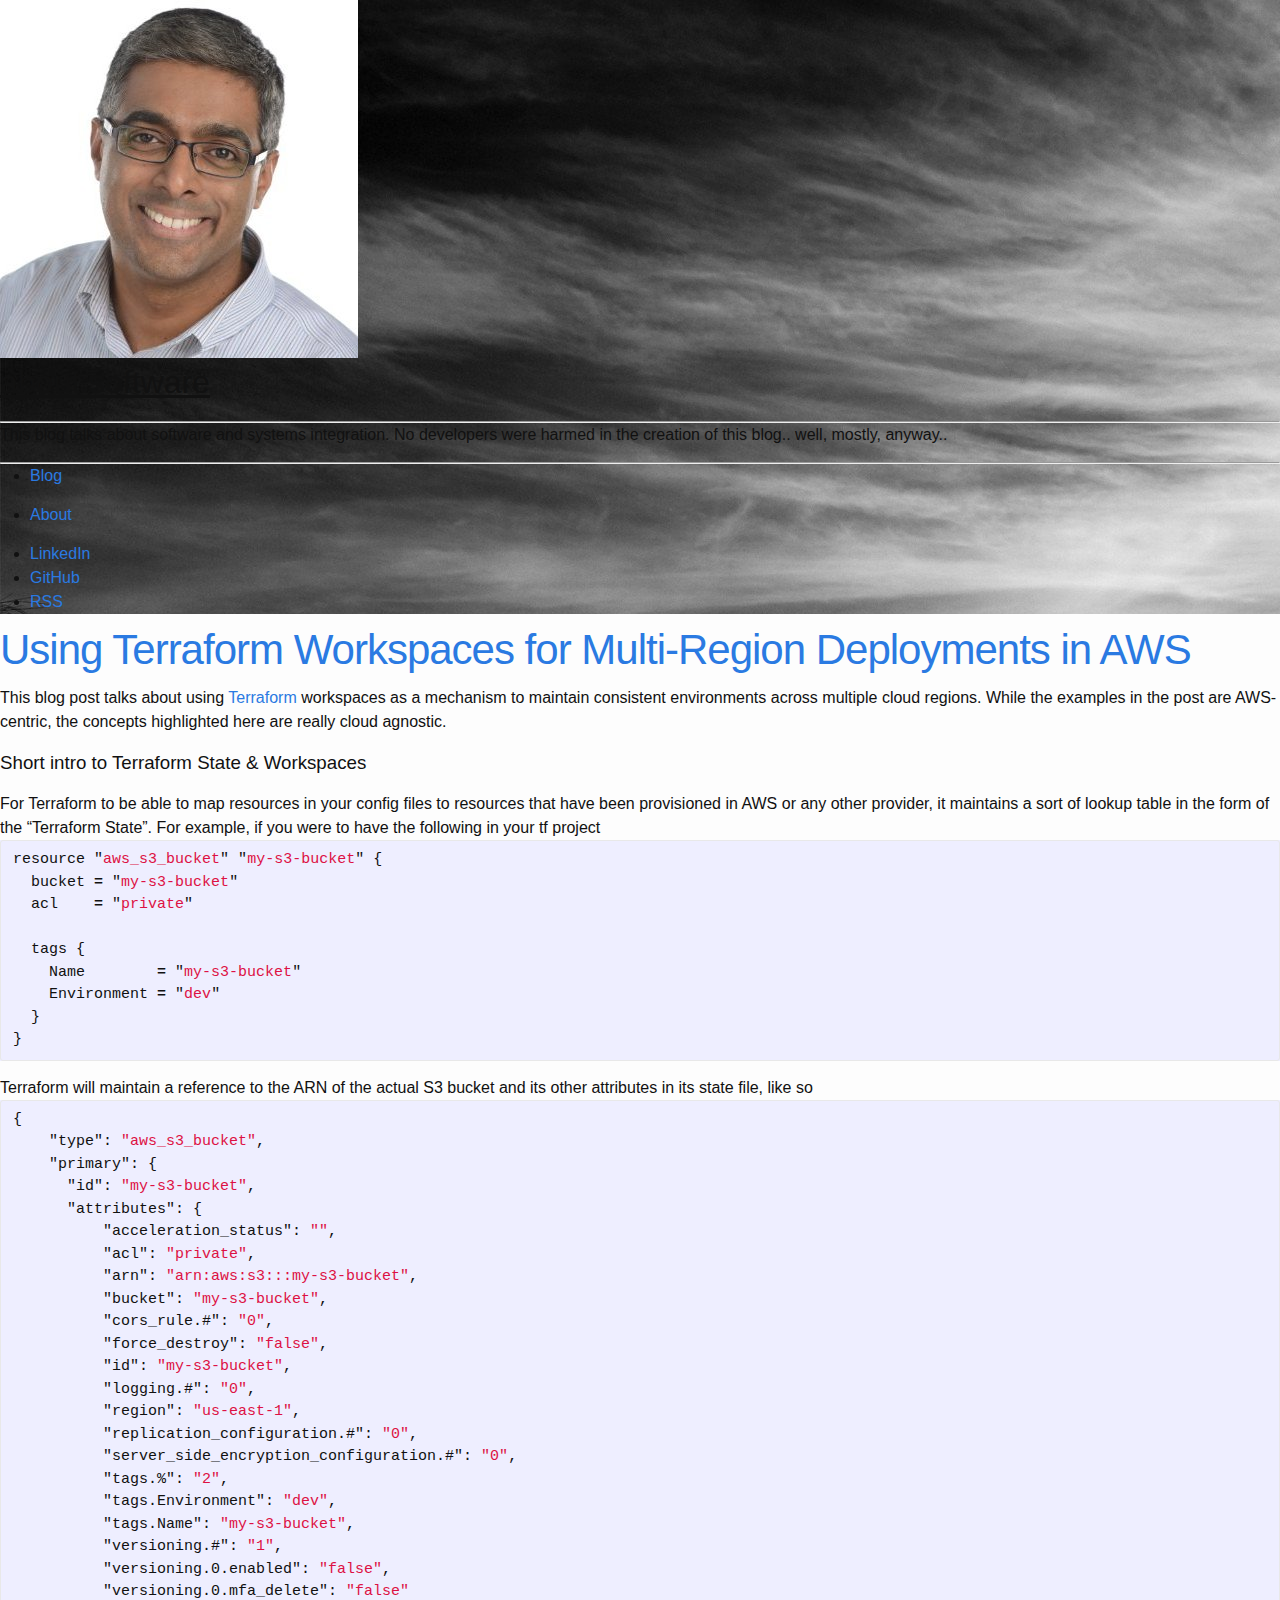
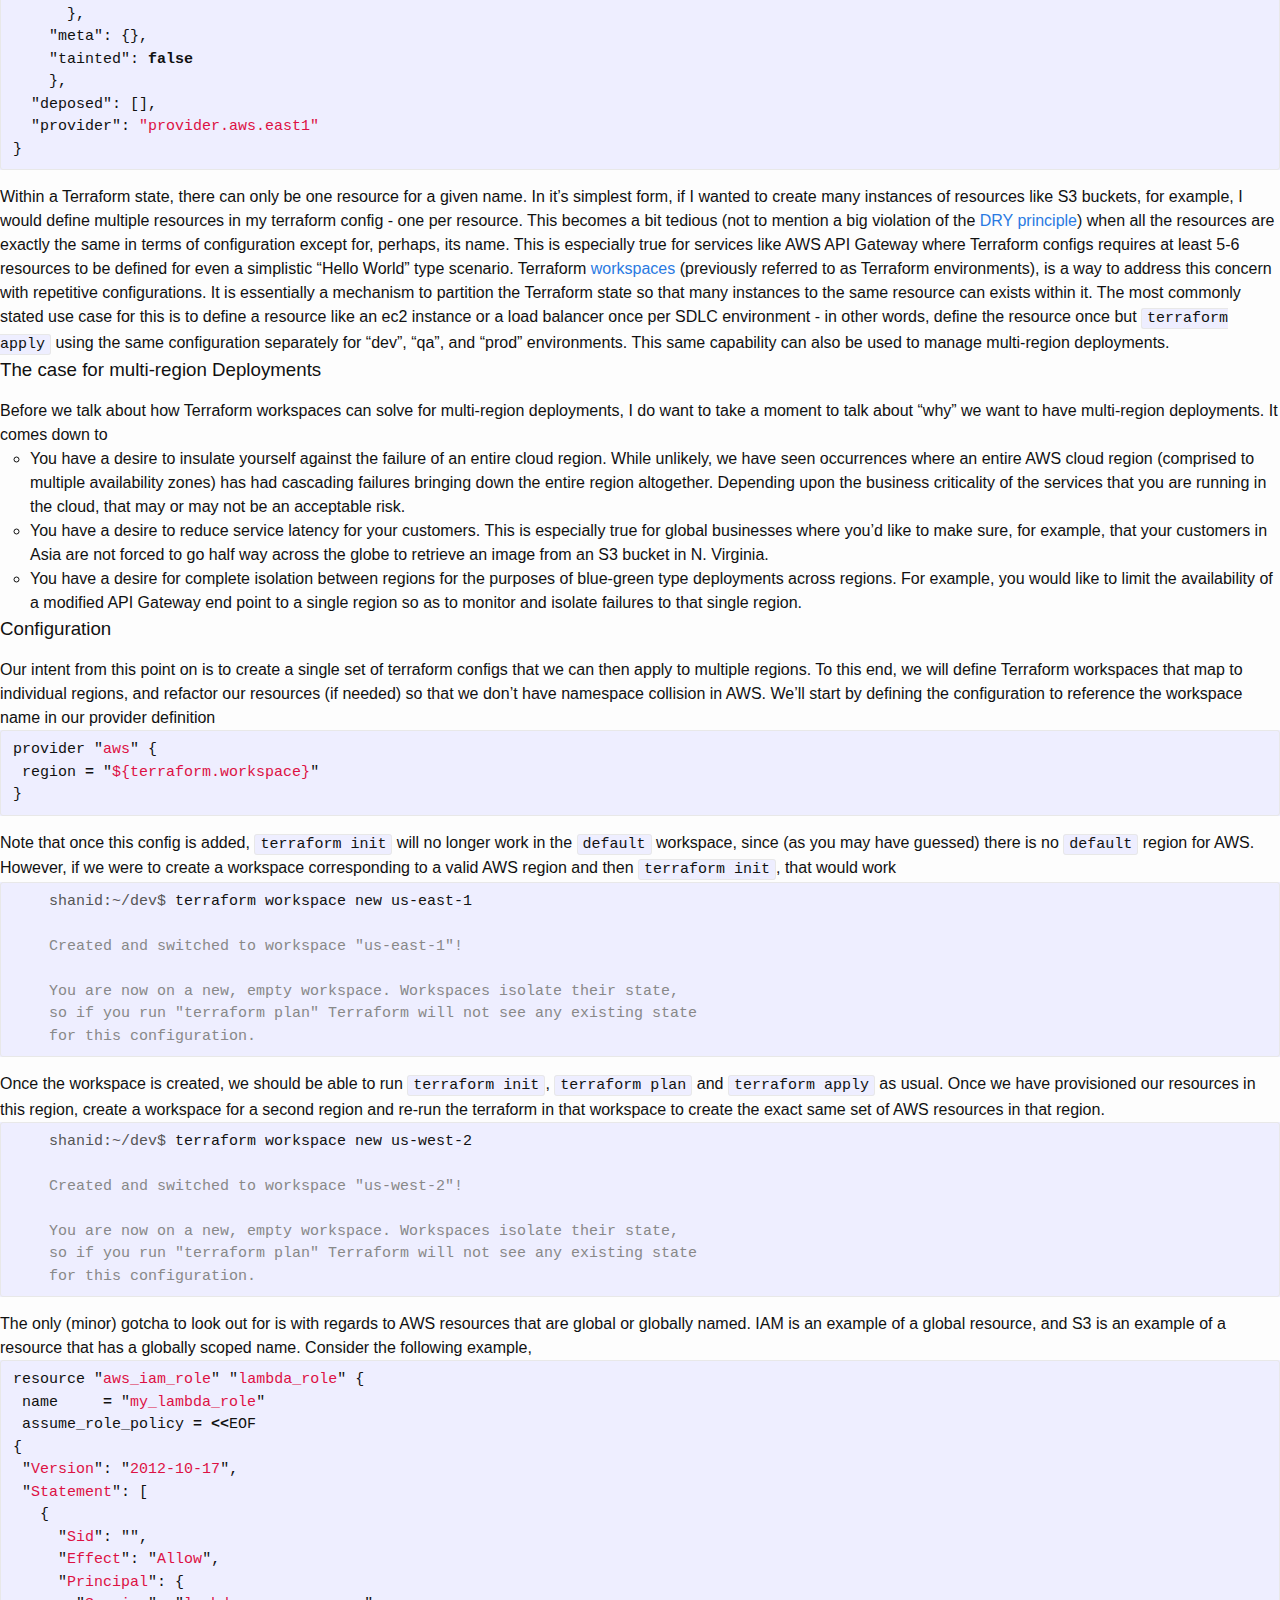
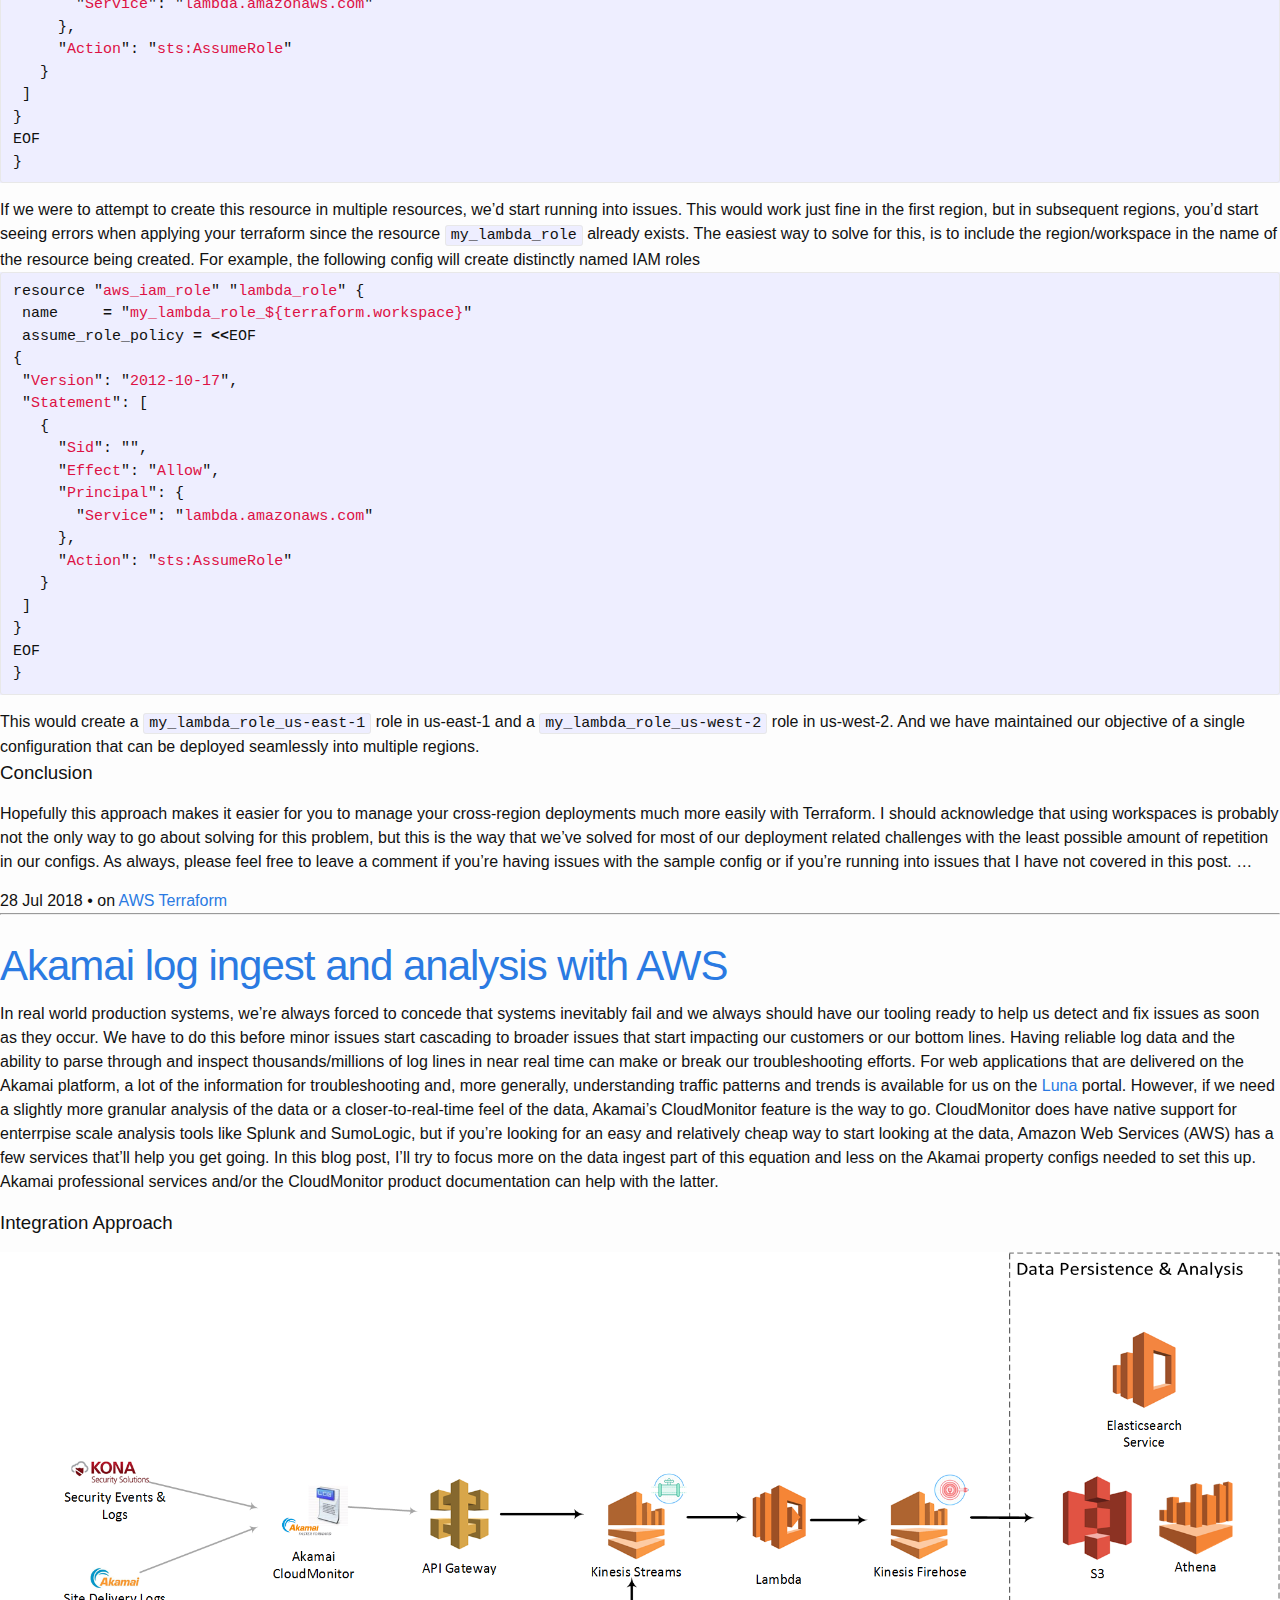
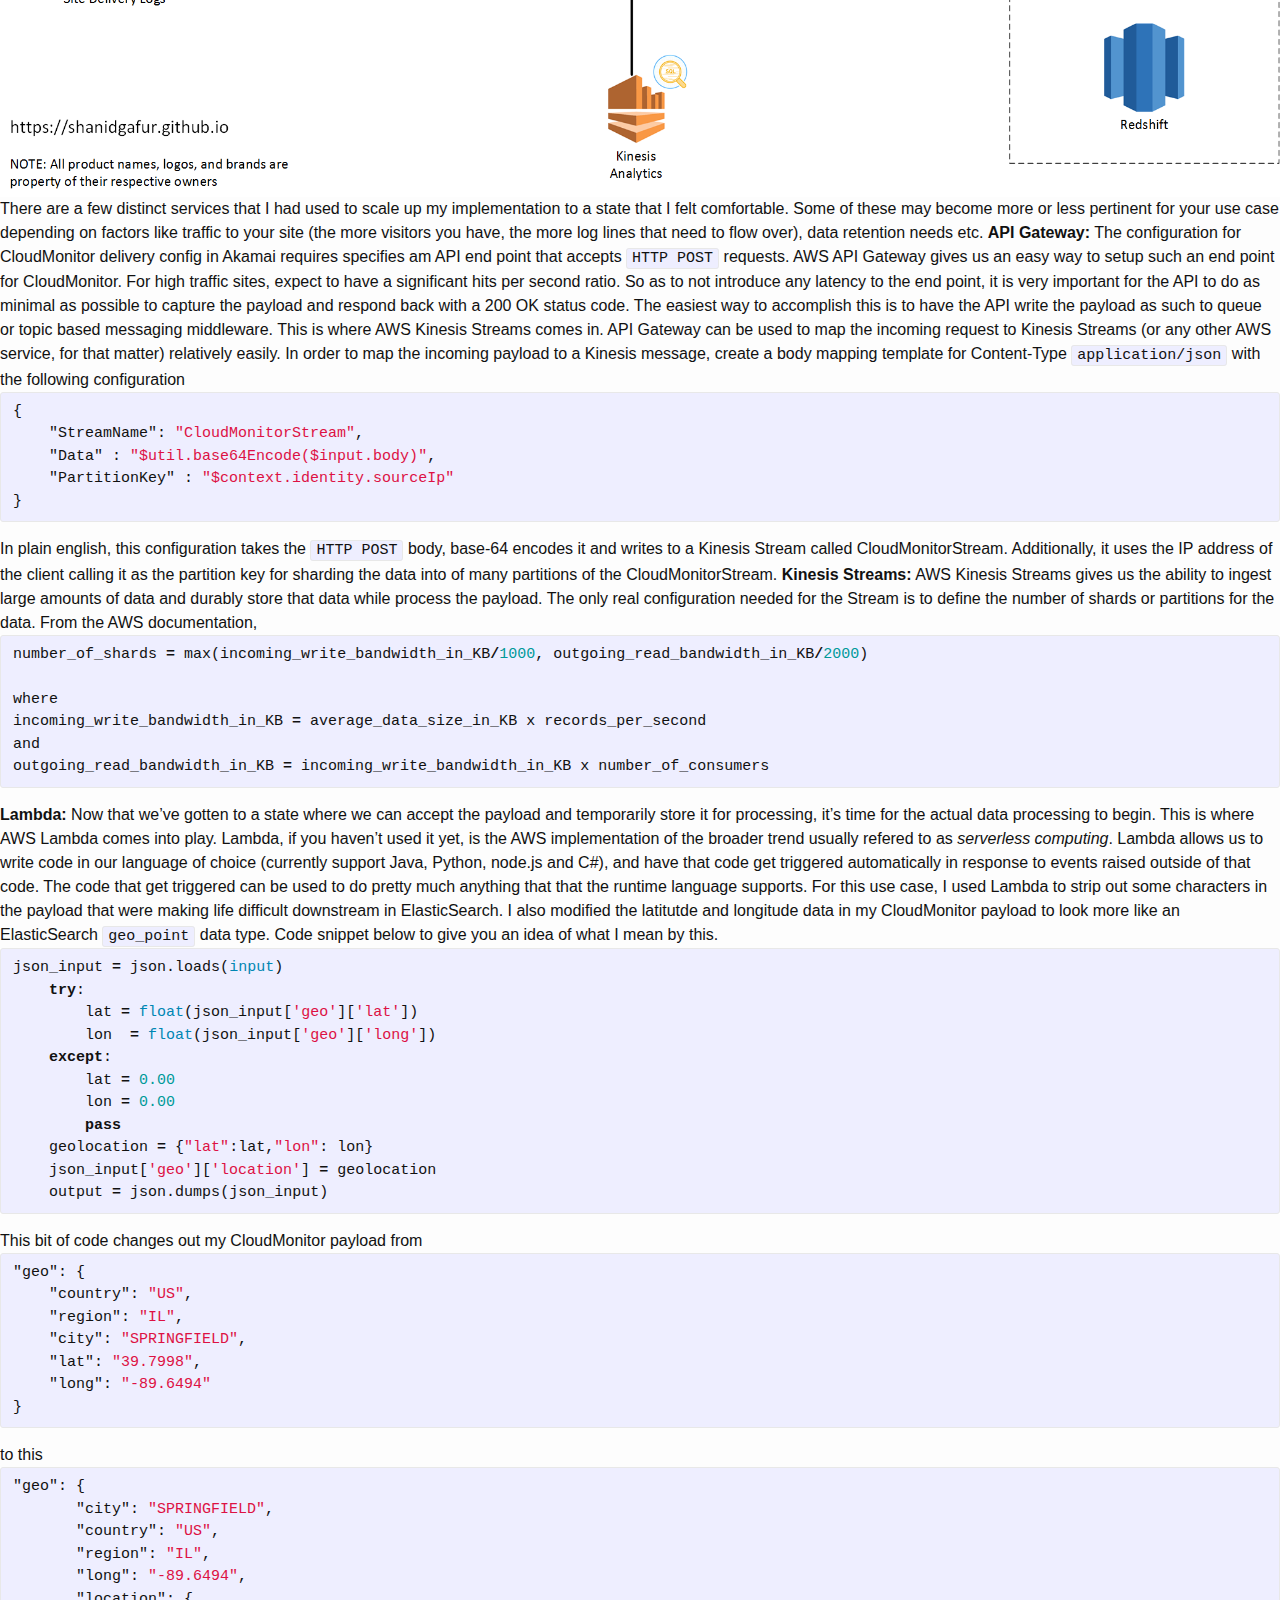
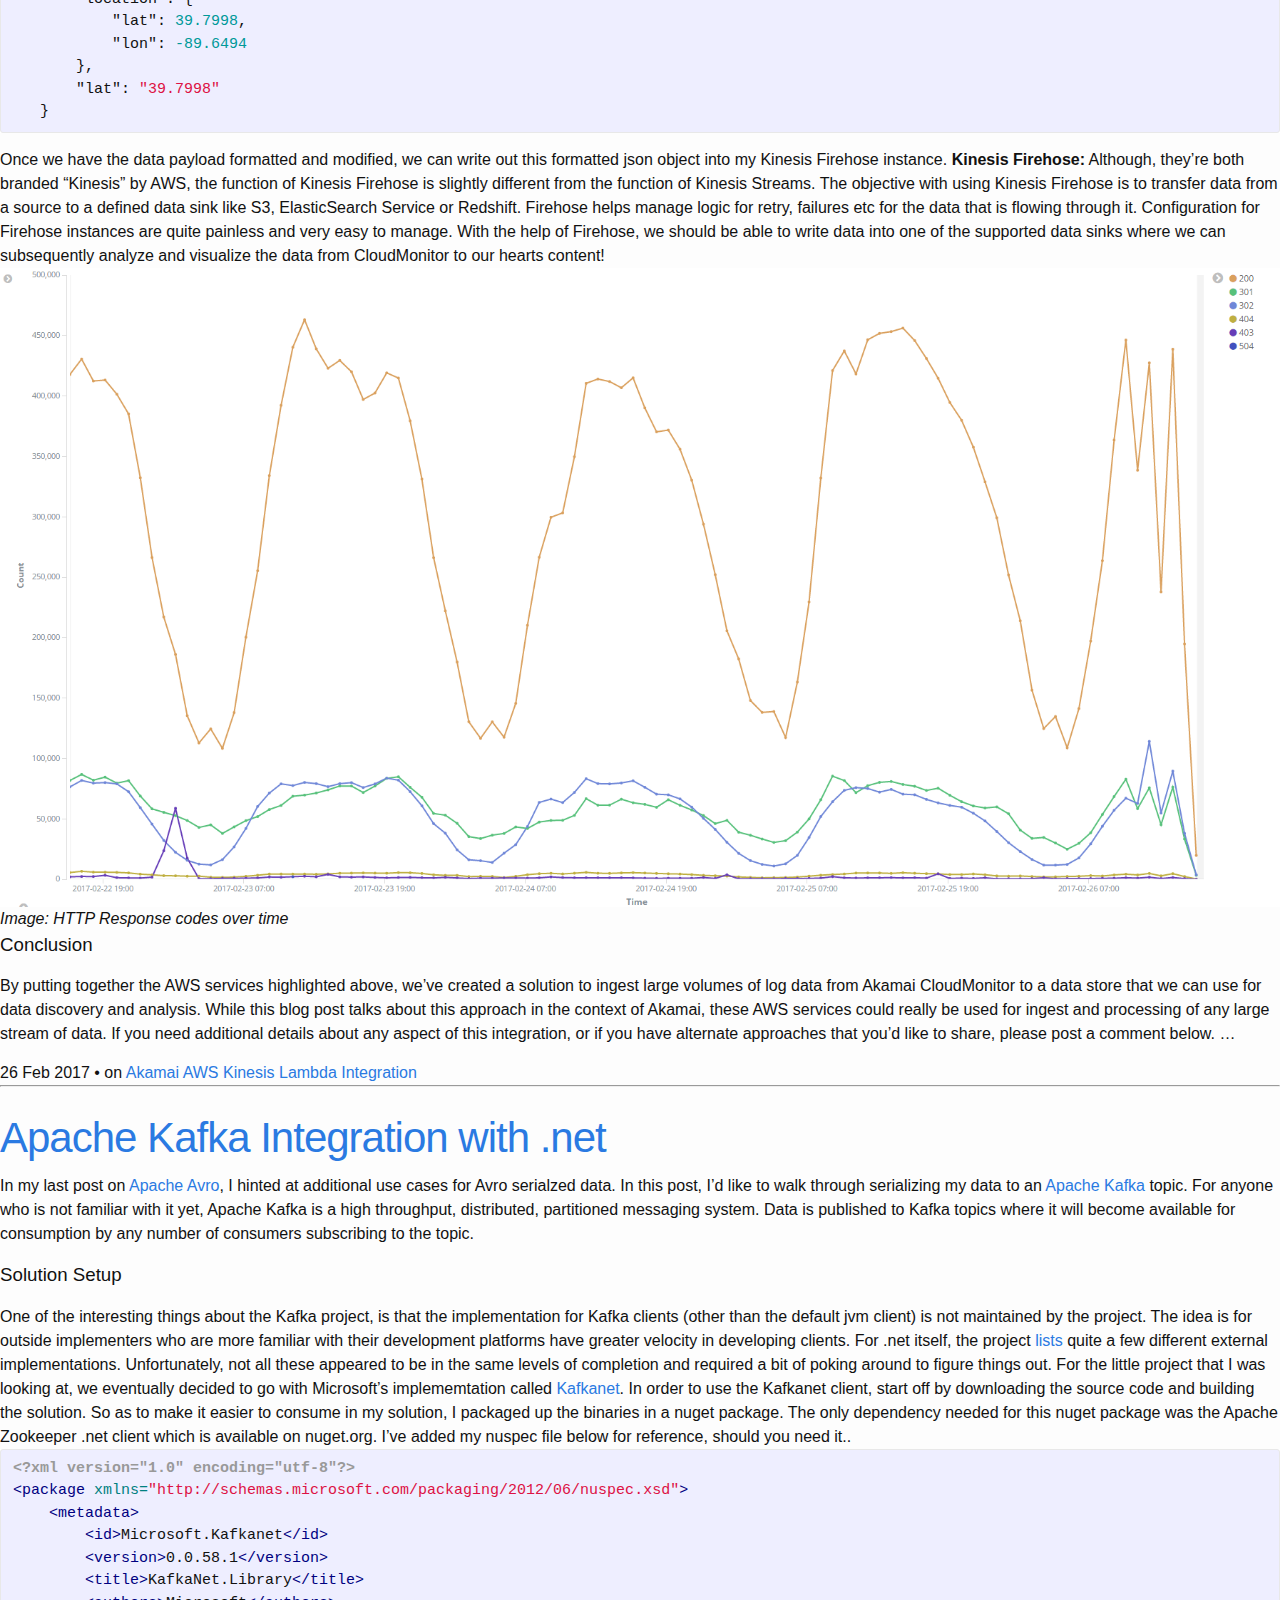
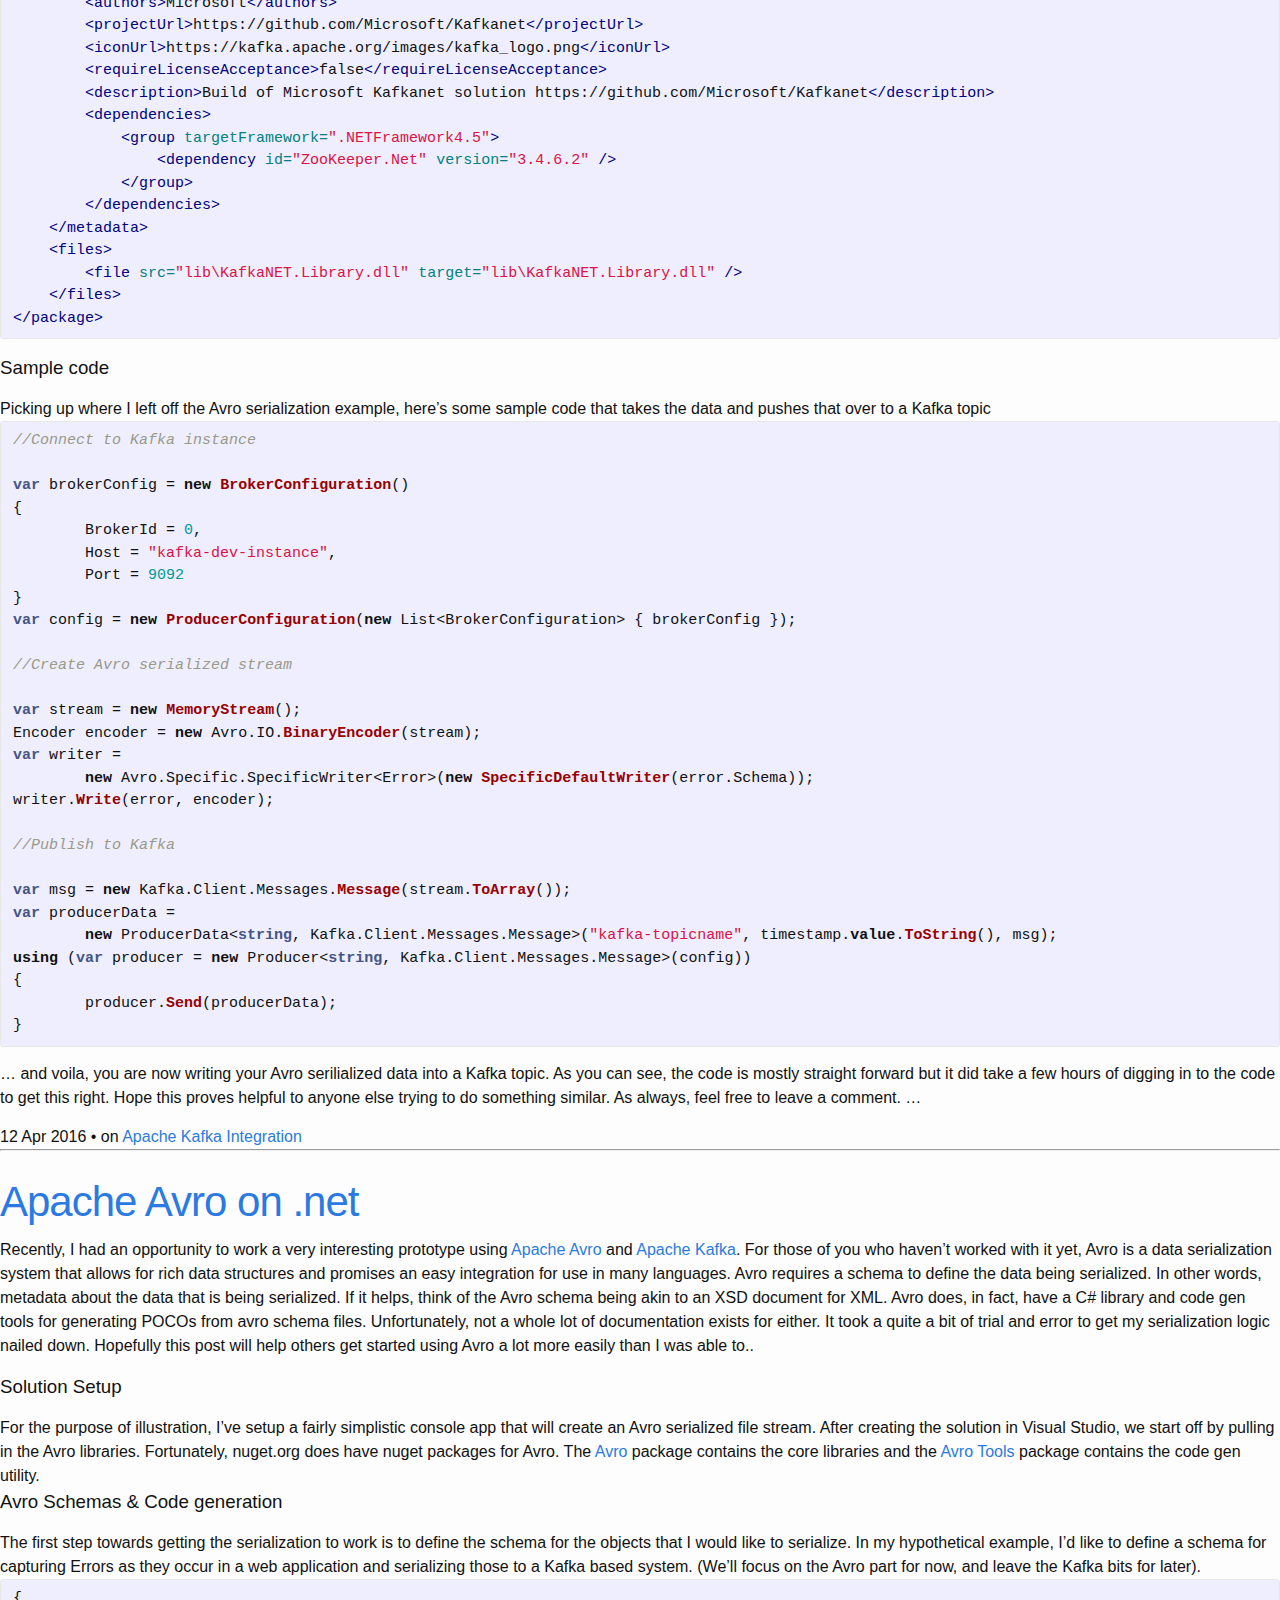
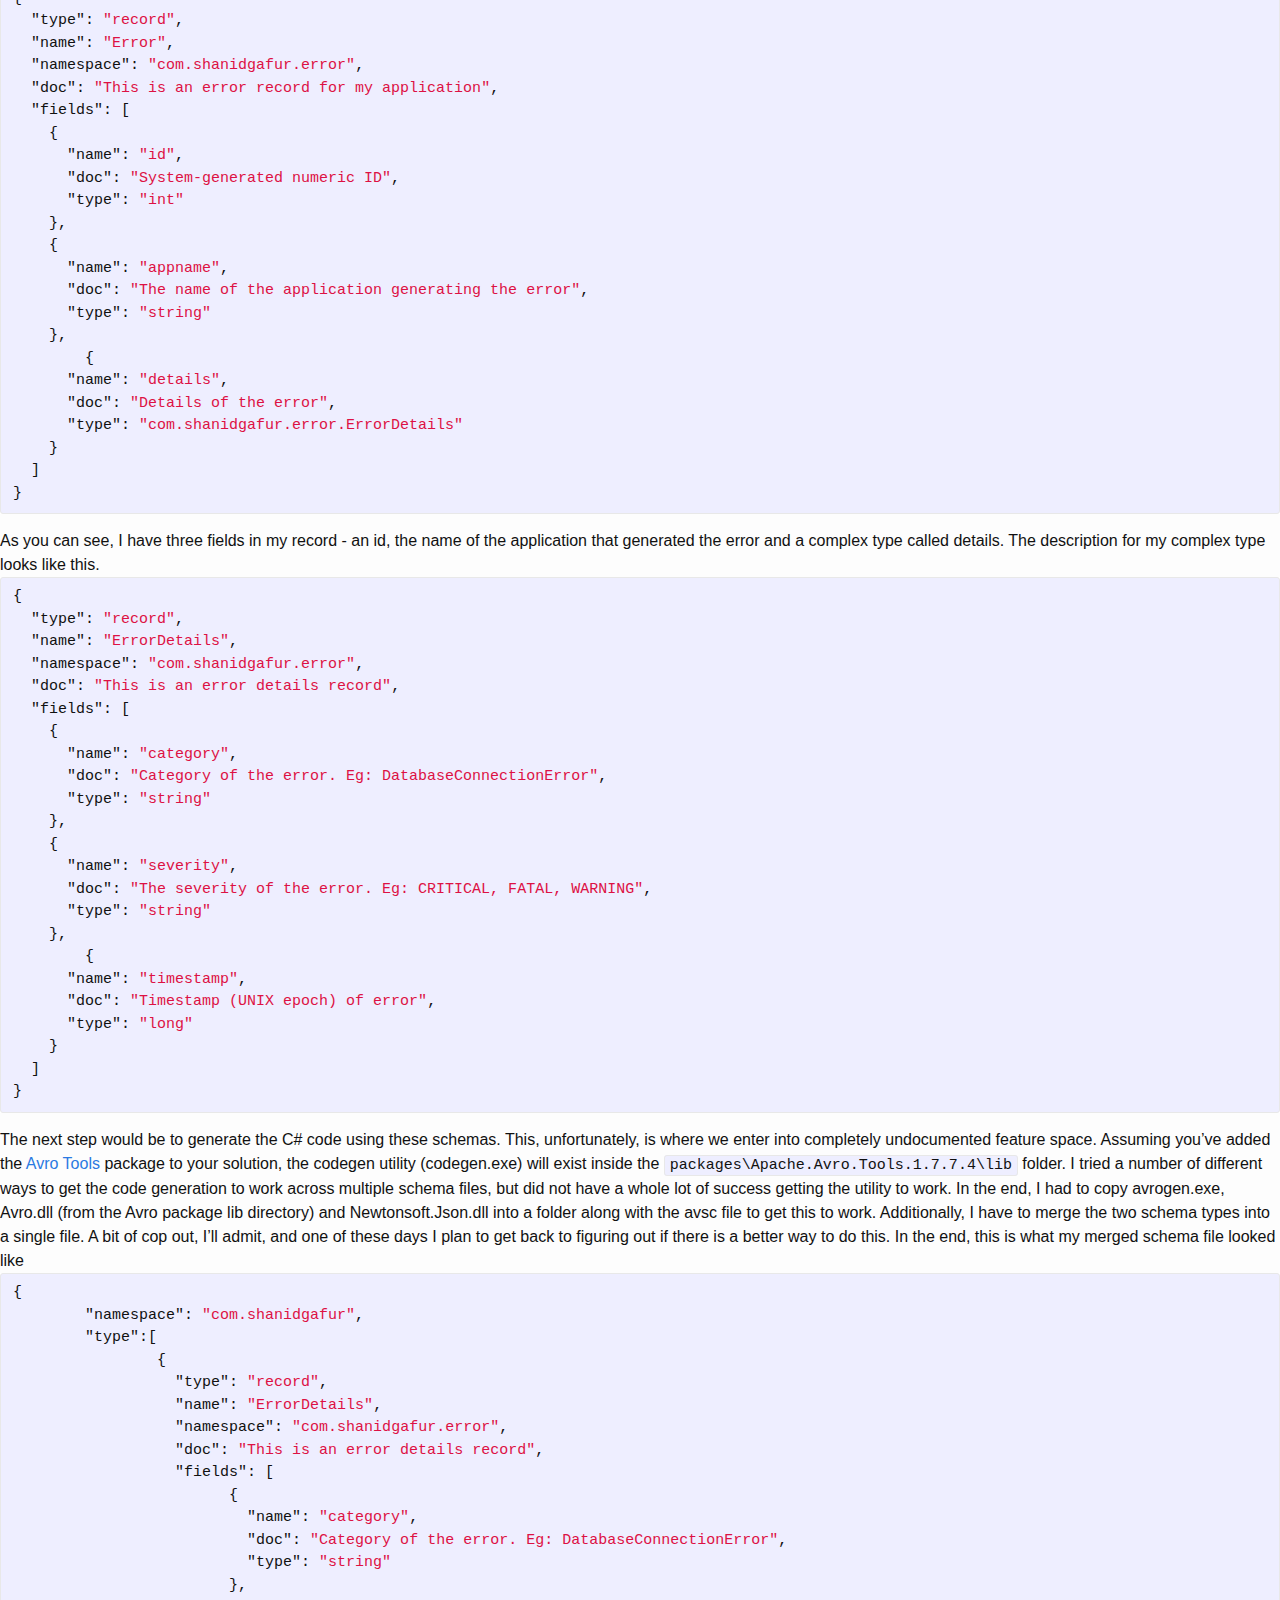
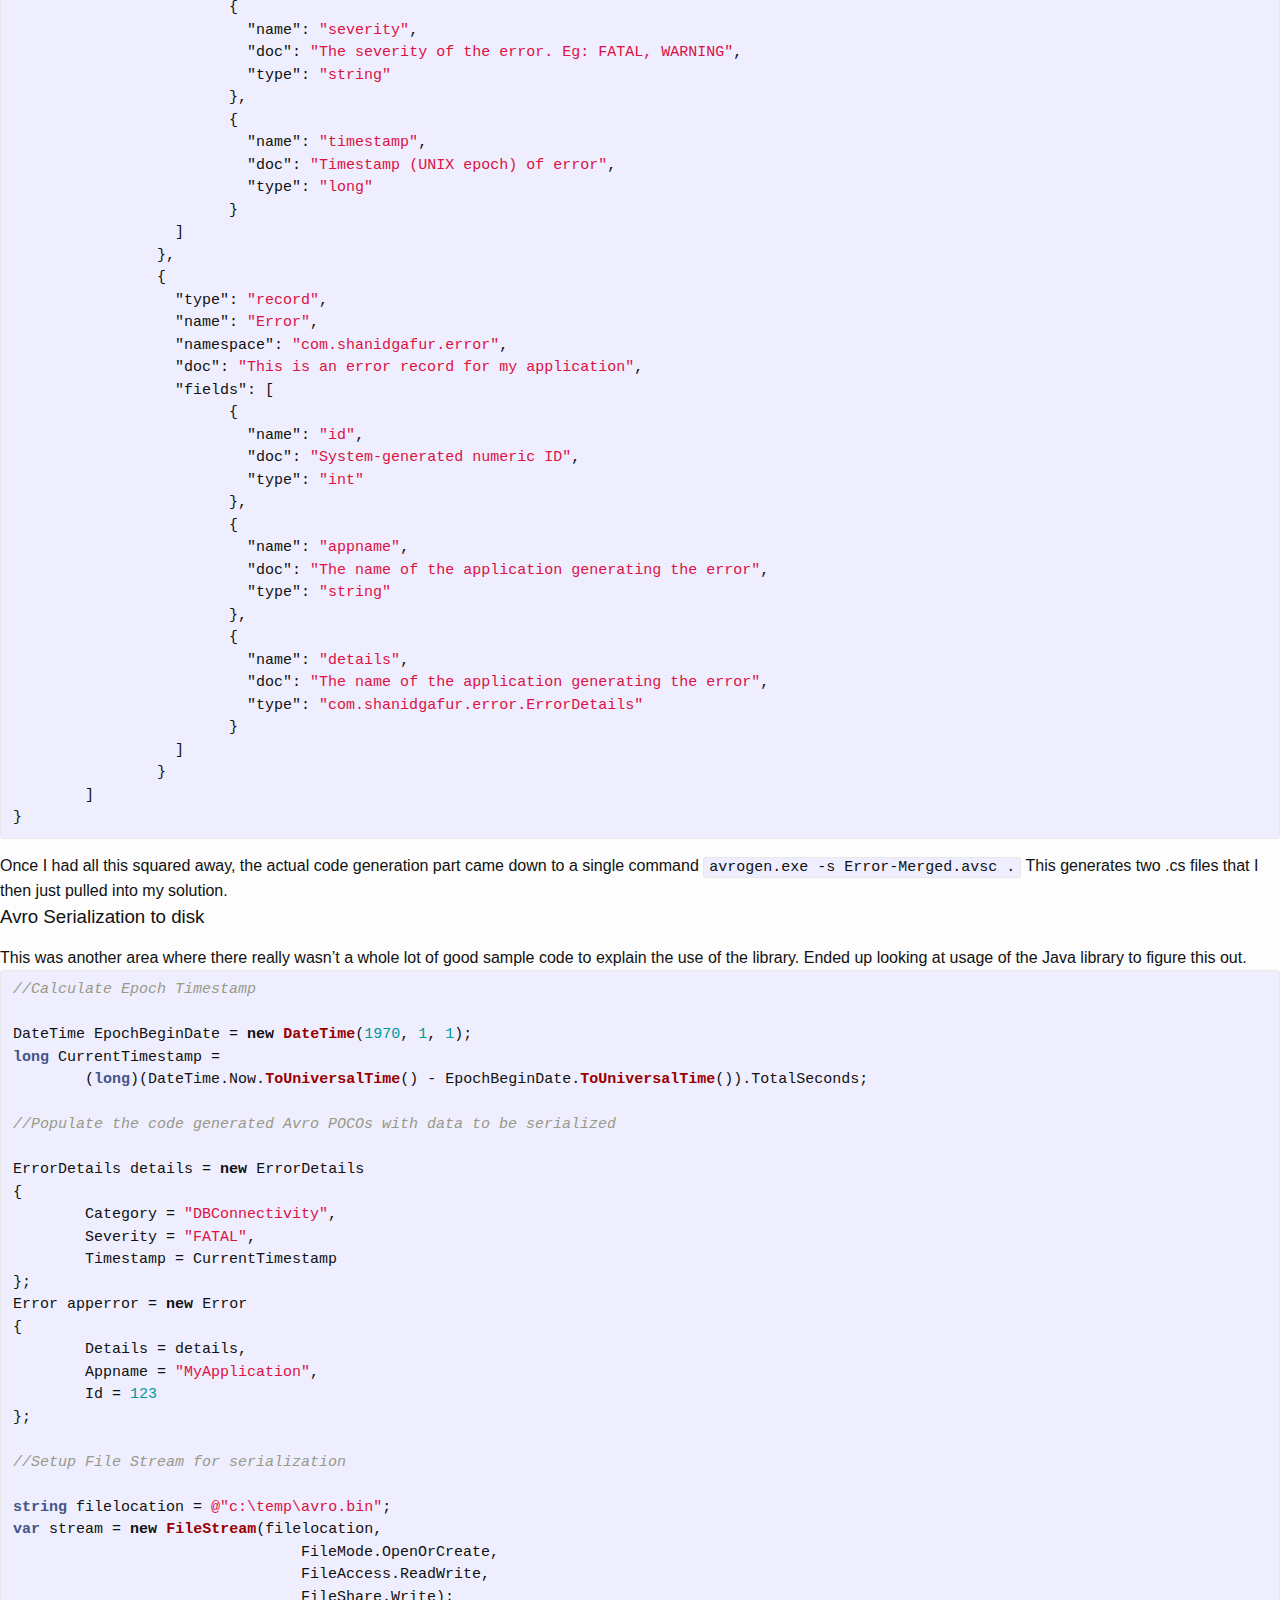
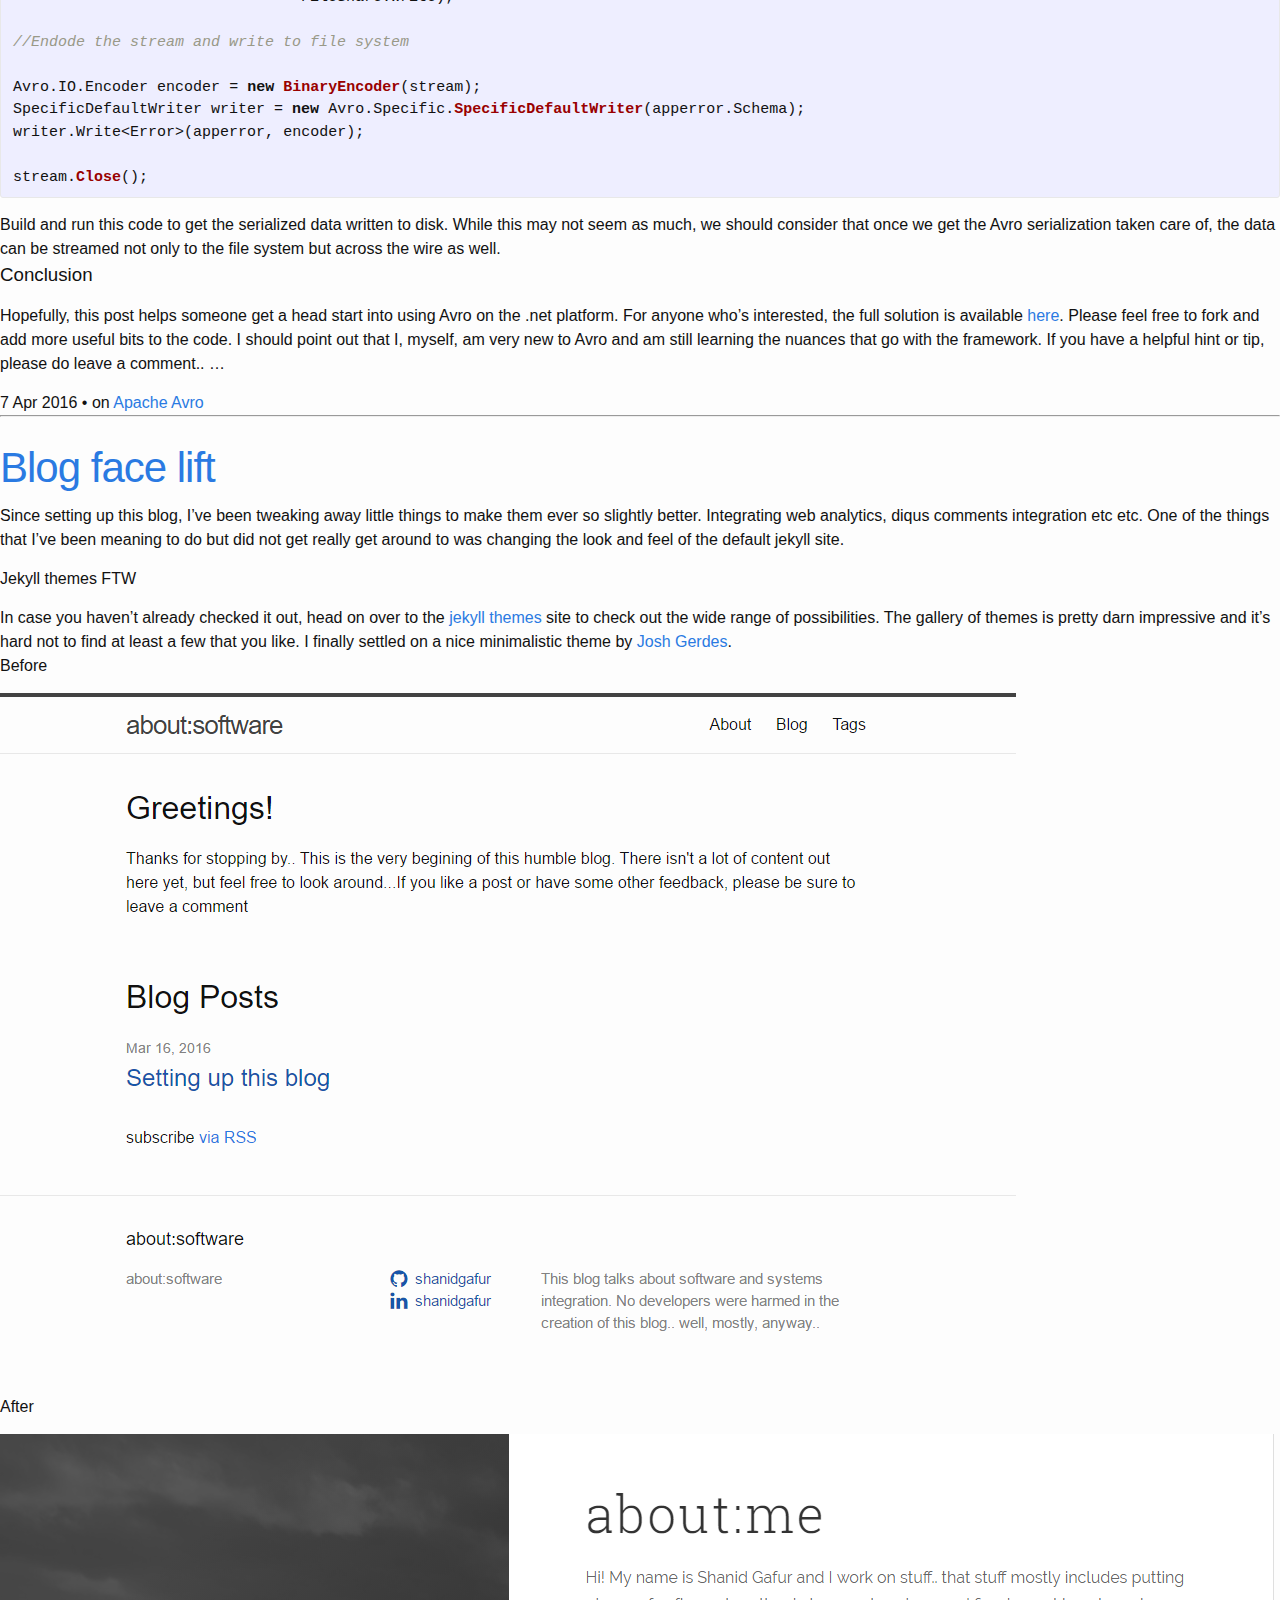
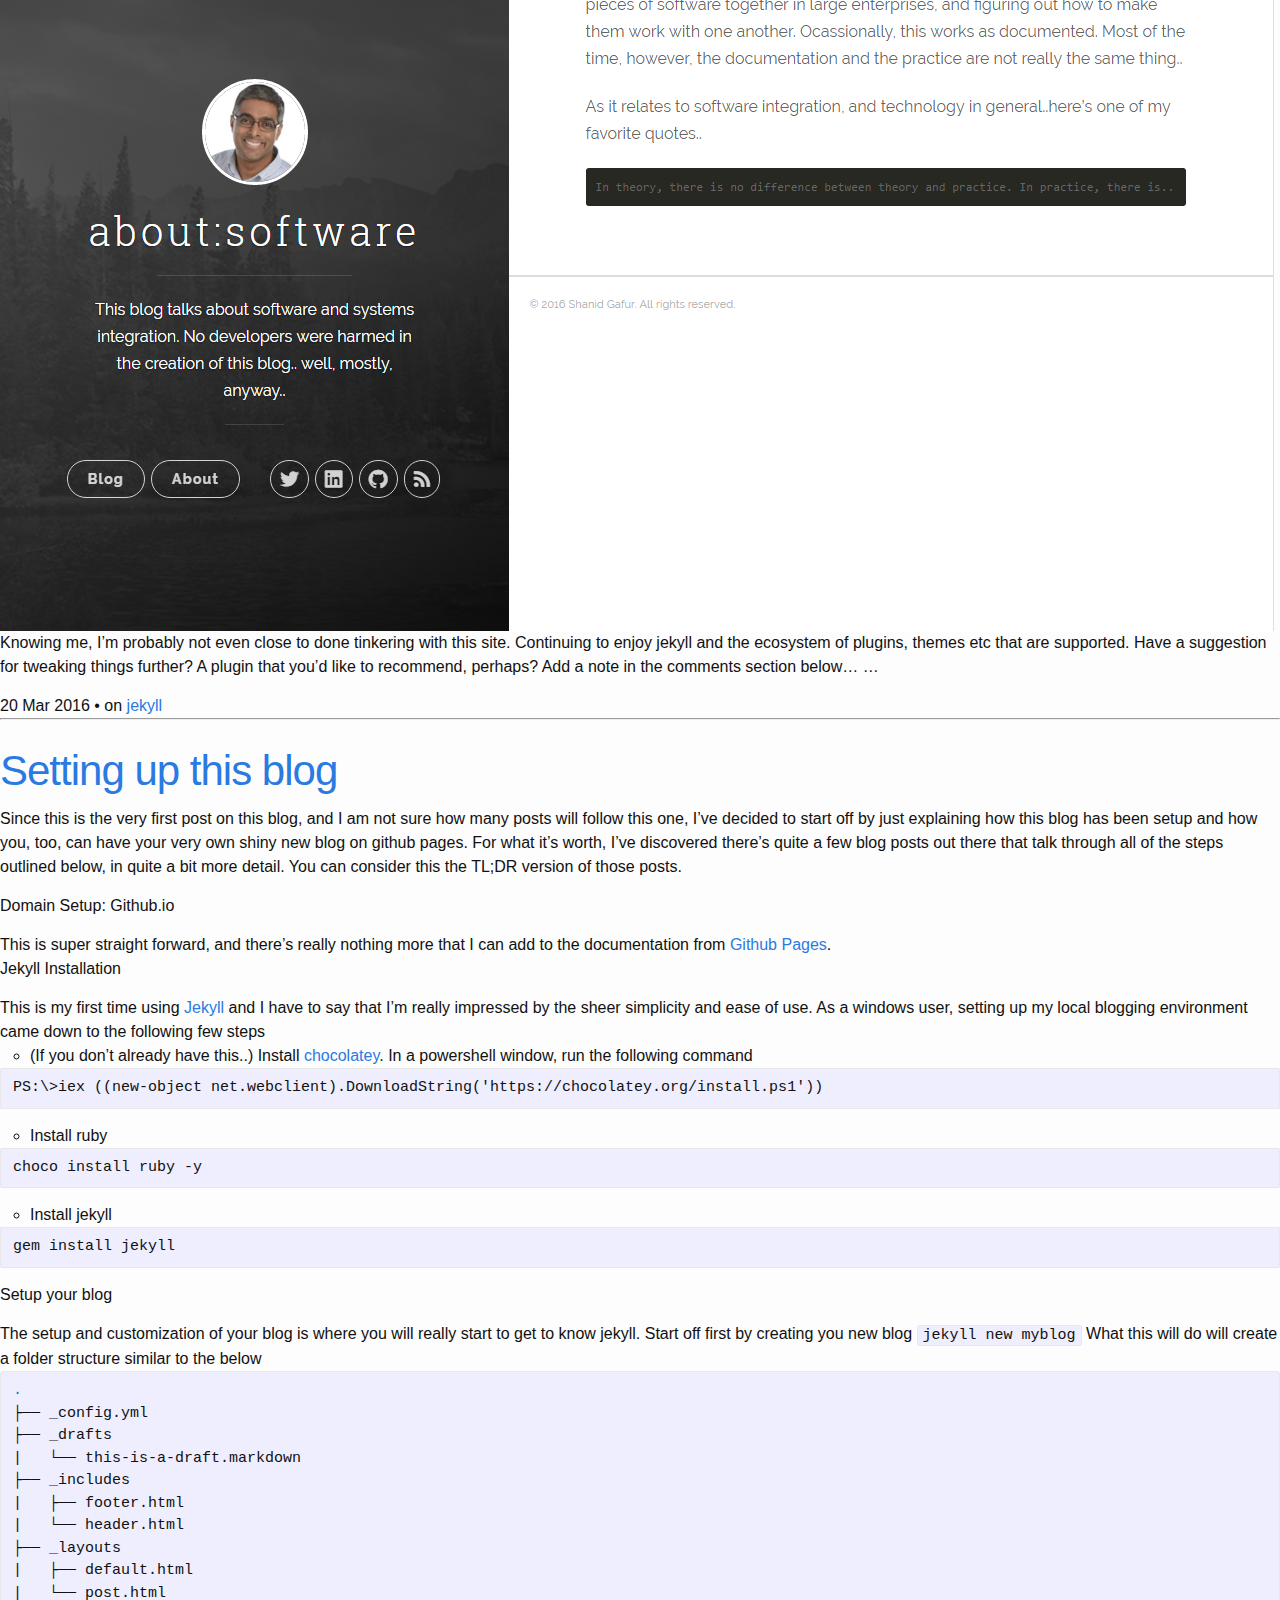
<file: index.html>
<!DOCTYPE html>
<html>
  <head>
  <meta charset="utf-8">
  <meta name="viewport" content="width=device-width initial-scale=1" />
  <meta http-equiv="X-UA-Compatible" content="IE=edge">

  <title>about:software</title>
  <meta name="description" content="This blog talks about software and systems integration. No developers were harmed in the creation of this blog.. well, mostly, anyway..">
  <meta name="author" content="Shanid Gafur">
  <meta name="keywords" content="">
  <meta name="HandheldFriendly" content="True">
  <meta name="MobileOptimized" content="320">
  <meta name="apple-mobile-web-app-capable" content="yes">
  <meta name="apple-mobile-web-app-status-bar-style" content="black-translucent">
  <meta name="viewport" content="width=device-width, initial-scale=1, maximum-scale=1">

  <meta name="twitter:card" content="summary">
  <meta name="twitter:title" content="about:software">
  <meta name="twitter:description" content="This blog talks about software and systems integration. No developers were harmed in the creation of this blog.. well, mostly, anyway..">

  <meta property="og:type" content="article">
  <meta property="og:title" content="about:software">
  <meta property="og:description" content="This blog talks about software and systems integration. No developers were harmed in the creation of this blog.. well, mostly, anyway..">

  <link rel="apple-touch-icon" sizes="57x57" href="/images/favicons/apple-touch-icon-57x57.png">
  <link rel="apple-touch-icon" sizes="60x60" href="/images/favicons/apple-touch-icon-60x60.png">
  <link rel="apple-touch-icon" sizes="72x72" href="/images/favicons/apple-touch-icon-72x72.png">
  <link rel="apple-touch-icon" sizes="76x76" href="/images/favicons/apple-touch-icon-76x76.png">
  <link rel="apple-touch-icon" sizes="114x114" href="/images/favicons/apple-touch-icon-114x114.png">
  <link rel="apple-touch-icon" sizes="120x120" href="/images/favicons/apple-touch-icon-120x120.png">
  <link rel="apple-touch-icon" sizes="144x144" href="/images/favicons/apple-touch-icon-144x144.png">
  <link rel="apple-touch-icon" sizes="152x152" href="/images/favicons/apple-touch-icon-152x152.png">
  <link rel="apple-touch-icon" sizes="180x180" href="/images/favicons/apple-touch-icon-180x180.png">
  <link rel="icon" type="image/png" href="/images/favicons/favicon-32x32.png" sizes="32x32">
  <link rel="icon" type="image/png" href="/images/favicons/favicon-194x194.png" sizes="194x194">
  <link rel="icon" type="image/png" href="/images/favicons/favicon-96x96.png" sizes="96x96">
  <link rel="icon" type="image/png" href="/images/favicons/android-chrome-192x192.png" sizes="192x192">
  <link rel="icon" type="image/png" href="/images/favicons/favicon-16x16.png" sizes="16x16">
  <link rel="manifest" href="/images/favicons/manifest.json">
  <link rel="shortcut icon" href="/images/favicons/favicon.ico">
  <meta name="msapplication-TileColor" content="#ffc40d">
  <meta name="msapplication-TileImage" content="/images/favicons/mstile-144x144.png">
  <meta name="theme-color" content="#ffffff">

  <link rel="stylesheet" href="/css/main.css">
  <link rel="canonical" href="https://shanidgafur.github.io//">
  <link rel="alternate" type="application/rss+xml" title="about:software" href="/feed.xml">
  <!-- Google tag (gtag.js) -->
<script async src="https://www.googletagmanager.com/gtag/js?id=G-2355SYLRQK"></script>
<script>
  window.dataLayer = window.dataLayer || [];
  function gtag(){dataLayer.push(arguments);}
  gtag('js', new Date());

  gtag('config', 'G-2355SYLRQK');
</script>

</head>


  <body>
    <span class="mobile btn-mobile-menu">
  <i class="icon icon-list btn-mobile-menu__icon"></i>
  <i class="icon icon-x-circle btn-mobile-close__icon hidden"></i>
</span>
  
<header class="panel-cover" style="background-image: url(/images/cover.jpg)">
  <div class="panel-main">

    <div class="panel-main__inner panel-inverted">
    <div class="panel-main__content">
        <a href="/" title="link to home of about:software">
          <img src="/images/profile.jpg" class="user-image" alt="My Profile Photo">
          <h1 class="panel-cover__title panel-title">about:software</h1>
        </a>
        <hr class="panel-cover__divider">
        <p class="panel-cover__description">This blog talks about software and systems integration. No developers were harmed in the creation of this blog.. well, mostly, anyway..</p>
        <hr class="panel-cover__divider panel-cover__divider--secondary">

        <div class="navigation-wrapper">

          <nav class="cover-navigation cover-navigation--primary">
            <ul class="navigation">
              <li class="navigation__item"><a href="/#blog" title="link to about:software blog" class="blog-button">Blog</a></li>
            </ul>
          </nav>
          <nav class="cover-navigation cover-navigation--primary">
            <ul class="navigation">
              <li class="navigation__item"><a href="/about" title="link to about:software about" class="blog-button">About</a></li>
            </ul>
          </nav>
          <nav class="cover-navigation navigation--social">
            <ul class="navigation">
          
            

            

            
              <!-- LinkedIn -->
              <li class="navigation__item">
                <a href="https://www.linkedin.com/in/shanidgafur" title="shanidgafur on LinkedIn" target="_blank">
                  <i class="icon icon-social-linkedin"></i>
                  <span class="label">LinkedIn</span>
                </a>
              </li>
            

            
              <!-- GitHub -->
              <li class="navigation__item">
                <a href="https://www.github.com/shanidgafur" title="shanidgafur on GitHub" target="_blank">
                  <i class="icon icon-social-github"></i>
                  <span class="label">GitHub</span>
                </a>
              </li>
            

            

            <!-- RSS -->
            <li class="navigation__item">
              <a href="/feed.xml" title="Subscribe" target="_blank">
                <i class="icon icon-rss"></i>
                <span class="label">RSS</span>
              </a>
            </li>
          
            </ul>
          </nav>

        </div>

      </div>

    </div>

    <div class="panel-cover--overlay"></div>
  </div>
</header>


    <div class="content-wrapper">
      <div class="content-wrapper__inner">
        <div class="main-post-list">

  <ol class="post-list">
    
      <li>
        <h2 class="post-list__post-title post-title"><a href="/blog/terraform-workspaces-for-multi-region-deployment" title="Using Terraform Workspaces for Multi-Region Deployments in AWS">Using Terraform Workspaces for Multi-Region Deployments in AWS</a></h2>
        <p class="excerpt">This blog post talks about using <a href="https://www.terraform.io/">Terraform</a> workspaces as a mechanism to maintain consistent environments across multiple cloud regions. While the examples in the post are AWS-centric, the concepts highlighted here are really cloud agnostic.

<h3 id="short-intro-to-terraform-state--workspaces">Short intro to Terraform State &amp; Workspaces</h3>

For Terraform to be able to map resources in your config files to resources that have been provisioned in AWS or any other provider, it maintains a sort of lookup table in the form of the “Terraform State”. For example, if you were to have the following in your tf project

<div class="language-javascript highlighter-rouge"><div class="highlight"><pre class="highlight"><code><span class="nx">resource</span> <span class="dl">"</span><span class="s2">aws_s3_bucket</span><span class="dl">"</span> <span class="dl">"</span><span class="s2">my-s3-bucket</span><span class="dl">"</span> <span class="p">{</span>
  <span class="nx">bucket</span> <span class="o">=</span> <span class="dl">"</span><span class="s2">my-s3-bucket</span><span class="dl">"</span>
  <span class="nx">acl</span>    <span class="o">=</span> <span class="dl">"</span><span class="s2">private</span><span class="dl">"</span>

  <span class="nx">tags</span> <span class="p">{</span>
    <span class="nx">Name</span>        <span class="o">=</span> <span class="dl">"</span><span class="s2">my-s3-bucket</span><span class="dl">"</span>
    <span class="nx">Environment</span> <span class="o">=</span> <span class="dl">"</span><span class="s2">dev</span><span class="dl">"</span>
  <span class="p">}</span>
<span class="p">}</span>
</code></pre></div></div>
Terraform will maintain a reference to the ARN of the actual S3 bucket and its other attributes in its state file, like so

<div class="language-json highlighter-rouge"><div class="highlight"><pre class="highlight"><code><span class="p">{</span><span class="w">
    </span><span class="nl">"type"</span><span class="p">:</span><span class="w"> </span><span class="s2">"aws_s3_bucket"</span><span class="p">,</span><span class="w">
    </span><span class="nl">"primary"</span><span class="p">:</span><span class="w"> </span><span class="p">{</span><span class="w">
      </span><span class="nl">"id"</span><span class="p">:</span><span class="w"> </span><span class="s2">"my-s3-bucket"</span><span class="p">,</span><span class="w">
      </span><span class="nl">"attributes"</span><span class="p">:</span><span class="w"> </span><span class="p">{</span><span class="w">
          </span><span class="nl">"acceleration_status"</span><span class="p">:</span><span class="w"> </span><span class="s2">""</span><span class="p">,</span><span class="w">
          </span><span class="nl">"acl"</span><span class="p">:</span><span class="w"> </span><span class="s2">"private"</span><span class="p">,</span><span class="w">
          </span><span class="nl">"arn"</span><span class="p">:</span><span class="w"> </span><span class="s2">"arn:aws:s3:::my-s3-bucket"</span><span class="p">,</span><span class="w">
          </span><span class="nl">"bucket"</span><span class="p">:</span><span class="w"> </span><span class="s2">"my-s3-bucket"</span><span class="p">,</span><span class="w">
          </span><span class="nl">"cors_rule.#"</span><span class="p">:</span><span class="w"> </span><span class="s2">"0"</span><span class="p">,</span><span class="w">
          </span><span class="nl">"force_destroy"</span><span class="p">:</span><span class="w"> </span><span class="s2">"false"</span><span class="p">,</span><span class="w">
          </span><span class="nl">"id"</span><span class="p">:</span><span class="w"> </span><span class="s2">"my-s3-bucket"</span><span class="p">,</span><span class="w">
          </span><span class="nl">"logging.#"</span><span class="p">:</span><span class="w"> </span><span class="s2">"0"</span><span class="p">,</span><span class="w">
          </span><span class="nl">"region"</span><span class="p">:</span><span class="w"> </span><span class="s2">"us-east-1"</span><span class="p">,</span><span class="w">
          </span><span class="nl">"replication_configuration.#"</span><span class="p">:</span><span class="w"> </span><span class="s2">"0"</span><span class="p">,</span><span class="w">
          </span><span class="nl">"server_side_encryption_configuration.#"</span><span class="p">:</span><span class="w"> </span><span class="s2">"0"</span><span class="p">,</span><span class="w">
          </span><span class="nl">"tags.%"</span><span class="p">:</span><span class="w"> </span><span class="s2">"2"</span><span class="p">,</span><span class="w">
          </span><span class="nl">"tags.Environment"</span><span class="p">:</span><span class="w"> </span><span class="s2">"dev"</span><span class="p">,</span><span class="w">
          </span><span class="nl">"tags.Name"</span><span class="p">:</span><span class="w"> </span><span class="s2">"my-s3-bucket"</span><span class="p">,</span><span class="w">
          </span><span class="nl">"versioning.#"</span><span class="p">:</span><span class="w"> </span><span class="s2">"1"</span><span class="p">,</span><span class="w">
          </span><span class="nl">"versioning.0.enabled"</span><span class="p">:</span><span class="w"> </span><span class="s2">"false"</span><span class="p">,</span><span class="w">
          </span><span class="nl">"versioning.0.mfa_delete"</span><span class="p">:</span><span class="w"> </span><span class="s2">"false"</span><span class="w">
      </span><span class="p">},</span><span class="w">
    </span><span class="nl">"meta"</span><span class="p">:</span><span class="w"> </span><span class="p">{},</span><span class="w">
    </span><span class="nl">"tainted"</span><span class="p">:</span><span class="w"> </span><span class="kc">false</span><span class="w">
    </span><span class="p">},</span><span class="w">
  </span><span class="nl">"deposed"</span><span class="p">:</span><span class="w"> </span><span class="p">[],</span><span class="w">
  </span><span class="nl">"provider"</span><span class="p">:</span><span class="w"> </span><span class="s2">"provider.aws.east1"</span><span class="w">
</span><span class="p">}</span><span class="w">
</span></code></pre></div></div>

Within a Terraform state, there can only be one resource for a given name. In it’s simplest form, if I wanted to create many instances of resources like S3 buckets, for example, I would define multiple resources in my terraform config - one per resource. This becomes a bit tedious (not to mention a big violation of the <a href="https://en.wikipedia.org/wiki/Don%27t_repeat_yourself">DRY principle</a>) when all the resources are exactly the same in terms of configuration except for, perhaps, its name. This is especially true for services like AWS API Gateway where Terraform configs requires at least 5-6 resources to be defined for even a simplistic “Hello World” type scenario.

Terraform <a href="https://www.terraform.io/docs/state/workspaces.html">workspaces</a> (previously referred to as Terraform environments), is a way to address this concern with repetitive configurations. It is essentially a mechanism to partition the Terraform state so that many instances to the same resource can exists within it. The most commonly stated use case for this is to define a resource like an ec2 instance or a load balancer once per SDLC environment - in other words, define the resource once but <code class="language-plaintext highlighter-rouge">terraform apply</code> using the same configuration separately for “dev”, “qa”, and “prod” environments. This same capability can also be used to manage multi-region deployments.

<h3 id="the-case-for-multi-region-deployments">The case for multi-region Deployments</h3>

Before we talk about how Terraform workspaces can solve for multi-region deployments, I do want to take a moment to talk about “why” we want to have multi-region deployments. It comes down to

<ul>
  <li>You have a desire to insulate yourself against the failure of an entire cloud region. While unlikely, we have seen occurrences where an entire AWS cloud region (comprised to multiple availability zones) has had cascading failures bringing down the entire region altogether. Depending upon the business criticality of the services that you are running in the cloud, that may or may not be an acceptable risk.</li>
  <li>You have a desire to reduce service latency for your customers. This is especially true for global businesses where you’d like to make sure, for example, that your customers in Asia are not forced to go half way across the globe to retrieve an image from an S3 bucket in N. Virginia.</li>
  <li>You have a desire for complete isolation between regions for the purposes of blue-green type deployments across regions. For example, you would like to limit the availability of a modified API Gateway end point to a single region so as to monitor and isolate failures to that single region.</li>
</ul>

<h3 id="configuration">Configuration</h3>

Our intent from this point on is to create a single set of terraform configs that we can then apply to multiple regions. To this end, we will define Terraform workspaces that map to individual regions, and refactor our resources (if needed) so that we don’t have namespace collision in AWS.

We’ll start by defining the configuration to reference the workspace name in our provider definition

<div class="language-javascript highlighter-rouge"><div class="highlight"><pre class="highlight"><code><span class="nx">provider</span> <span class="dl">"</span><span class="s2">aws</span><span class="dl">"</span> <span class="p">{</span>
 <span class="nx">region</span> <span class="o">=</span> <span class="dl">"</span><span class="s2">${terraform.workspace}</span><span class="dl">"</span>
<span class="p">}</span>
</code></pre></div></div>

Note that once this config is added, <code class="language-plaintext highlighter-rouge">terraform init</code> will no longer work in the <code class="language-plaintext highlighter-rouge">default</code> workspace, since (as you may have guessed) there is no <code class="language-plaintext highlighter-rouge">default</code> region for AWS. However, if we were to create a workspace corresponding to a valid AWS region and then <code class="language-plaintext highlighter-rouge">terraform init</code>, that would work

<div class="language-console highlighter-rouge"><div class="highlight"><pre class="highlight"><code><span class="gp">    shanid:~/dev$</span><span class="w"> </span>terraform workspace new us-east-1
<span class="go">
    Created and switched to workspace "us-east-1"!

    You are now on a new, empty workspace. Workspaces isolate their state,
    so if you run "terraform plan" Terraform will not see any existing state
    for this configuration.
</span></code></pre></div></div>

Once the workspace is created, we should be able to run <code class="language-plaintext highlighter-rouge">terraform init</code>, <code class="language-plaintext highlighter-rouge">terraform plan</code> and <code class="language-plaintext highlighter-rouge">terraform apply</code> as usual.

Once we have provisioned our resources in this region, create a workspace for a second region and re-run the terraform in that workspace to create the exact same set of AWS resources in that region.

<div class="language-console highlighter-rouge"><div class="highlight"><pre class="highlight"><code><span class="gp">    shanid:~/dev$</span><span class="w"> </span>terraform workspace new us-west-2
<span class="go">
    Created and switched to workspace "us-west-2"!

    You are now on a new, empty workspace. Workspaces isolate their state,
    so if you run "terraform plan" Terraform will not see any existing state
    for this configuration.
</span></code></pre></div></div>

The only (minor) gotcha to look out for is with regards to AWS resources that are global or globally named. IAM is an example of a global resource, and S3 is an example of a resource that has a globally scoped name. Consider the following example,

<div class="language-javascript highlighter-rouge"><div class="highlight"><pre class="highlight"><code><span class="nx">resource</span> <span class="dl">"</span><span class="s2">aws_iam_role</span><span class="dl">"</span> <span class="dl">"</span><span class="s2">lambda_role</span><span class="dl">"</span> <span class="p">{</span>
 <span class="nx">name</span>     <span class="o">=</span> <span class="dl">"</span><span class="s2">my_lambda_role</span><span class="dl">"</span>
 <span class="nx">assume_role_policy</span> <span class="o">=</span> <span class="o">&lt;&lt;</span><span class="nx">EOF</span>
<span class="p">{</span>
 <span class="dl">"</span><span class="s2">Version</span><span class="dl">"</span><span class="p">:</span> <span class="dl">"</span><span class="s2">2012-10-17</span><span class="dl">"</span><span class="p">,</span>
 <span class="dl">"</span><span class="s2">Statement</span><span class="dl">"</span><span class="p">:</span> <span class="p">[</span>
   <span class="p">{</span>
     <span class="dl">"</span><span class="s2">Sid</span><span class="dl">"</span><span class="p">:</span> <span class="dl">""</span><span class="p">,</span>
     <span class="dl">"</span><span class="s2">Effect</span><span class="dl">"</span><span class="p">:</span> <span class="dl">"</span><span class="s2">Allow</span><span class="dl">"</span><span class="p">,</span>
     <span class="dl">"</span><span class="s2">Principal</span><span class="dl">"</span><span class="p">:</span> <span class="p">{</span>
       <span class="dl">"</span><span class="s2">Service</span><span class="dl">"</span><span class="p">:</span> <span class="dl">"</span><span class="s2">lambda.amazonaws.com</span><span class="dl">"</span>
     <span class="p">},</span>
     <span class="dl">"</span><span class="s2">Action</span><span class="dl">"</span><span class="p">:</span> <span class="dl">"</span><span class="s2">sts:AssumeRole</span><span class="dl">"</span>
   <span class="p">}</span>
 <span class="p">]</span>
<span class="p">}</span>
<span class="nx">EOF</span>
<span class="p">}</span>
</code></pre></div></div>

If we were to attempt to create this resource in multiple resources, we’d start running into issues. This would work just fine in the first region, but in subsequent regions, you’d start seeing errors when applying your terraform since the resource <code class="language-plaintext highlighter-rouge">my_lambda_role</code> already exists. The easiest way to solve for this, is to include the region/workspace in the name of the resource being created. For example, the following config will create distinctly named IAM roles

<div class="language-javascript highlighter-rouge"><div class="highlight"><pre class="highlight"><code><span class="nx">resource</span> <span class="dl">"</span><span class="s2">aws_iam_role</span><span class="dl">"</span> <span class="dl">"</span><span class="s2">lambda_role</span><span class="dl">"</span> <span class="p">{</span>
 <span class="nx">name</span>     <span class="o">=</span> <span class="dl">"</span><span class="s2">my_lambda_role_${terraform.workspace}</span><span class="dl">"</span>
 <span class="nx">assume_role_policy</span> <span class="o">=</span> <span class="o">&lt;&lt;</span><span class="nx">EOF</span>
<span class="p">{</span>
 <span class="dl">"</span><span class="s2">Version</span><span class="dl">"</span><span class="p">:</span> <span class="dl">"</span><span class="s2">2012-10-17</span><span class="dl">"</span><span class="p">,</span>
 <span class="dl">"</span><span class="s2">Statement</span><span class="dl">"</span><span class="p">:</span> <span class="p">[</span>
   <span class="p">{</span>
     <span class="dl">"</span><span class="s2">Sid</span><span class="dl">"</span><span class="p">:</span> <span class="dl">""</span><span class="p">,</span>
     <span class="dl">"</span><span class="s2">Effect</span><span class="dl">"</span><span class="p">:</span> <span class="dl">"</span><span class="s2">Allow</span><span class="dl">"</span><span class="p">,</span>
     <span class="dl">"</span><span class="s2">Principal</span><span class="dl">"</span><span class="p">:</span> <span class="p">{</span>
       <span class="dl">"</span><span class="s2">Service</span><span class="dl">"</span><span class="p">:</span> <span class="dl">"</span><span class="s2">lambda.amazonaws.com</span><span class="dl">"</span>
     <span class="p">},</span>
     <span class="dl">"</span><span class="s2">Action</span><span class="dl">"</span><span class="p">:</span> <span class="dl">"</span><span class="s2">sts:AssumeRole</span><span class="dl">"</span>
   <span class="p">}</span>
 <span class="p">]</span>
<span class="p">}</span>
<span class="nx">EOF</span>
<span class="p">}</span>
</code></pre></div></div>

This would create a <code class="language-plaintext highlighter-rouge">my_lambda_role_us-east-1</code> role in us-east-1 and a <code class="language-plaintext highlighter-rouge">my_lambda_role_us-west-2</code> role in us-west-2. And we have maintained our objective of a single configuration that can be deployed seamlessly into multiple regions.

<h3 id="conclusion">Conclusion</h3>

Hopefully this approach makes it easier for you to manage your cross-region deployments much more easily with Terraform. I should acknowledge that using workspaces is probably not the only way to go about solving for this problem, but this is the way that we’ve solved for most of our deployment related challenges with the least possible amount of repetition in our configs.

As always, please feel free to leave a comment if you’re having issues with the sample config or if you’re running into issues that I have not covered in this post.

&hellip;</p>
        <div class="post-list__meta"><time datetime="28 Jul 2018" class="post-list__meta--date date">28 Jul 2018</time> &#8226; <span class="post-meta__tags">on <a href="/tags/#AWS">AWS</a> <a href="/tags/#Terraform">Terraform</a> </span></div>
        <hr class="post-list__divider">
      </li>
    
      <li>
        <h2 class="post-list__post-title post-title"><a href="/blog/akamai-cloudmonitor-on-AWS" title="Akamai log ingest and analysis with AWS">Akamai log ingest and analysis with AWS</a></h2>
        <p class="excerpt">In real world production systems, we’re always forced to concede that systems inevitably fail and we always should have our tooling ready to help us detect and fix issues as soon as they occur. We have to do this before minor issues start cascading to broader issues that start impacting our customers or our bottom lines. Having reliable log data and the ability to parse through and inspect thousands/millions of log lines in near real time can make or break our troubleshooting efforts.

For web applications that are delivered on the Akamai platform, a lot of the information for troubleshooting and, more generally, understanding traffic patterns and trends is available for us on the <a href="https://control.akamai.com">Luna</a> portal. However, if we need a slightly more granular analysis of the data or a closer-to-real-time feel of the data, Akamai’s CloudMonitor feature is the way to go. CloudMonitor does have native support for enterrpise scale analysis tools like Splunk and SumoLogic, but if you’re looking for an easy and relatively cheap way to start looking at the data, Amazon Web Services (AWS) has a few services that’ll help you get going.

In this blog post, I’ll try to focus more on the data ingest part of this equation and less on the Akamai property configs needed to set this up. Akamai professional services and/or the CloudMonitor product documentation can help with the latter.

<h3 id="integration-approach">Integration Approach</h3>

<img src="/images/posts/CloudMonitor-AWS-Integration.png" alt="Architecture" />

There are a few distinct services that I had used to scale up my implementation to a state that I felt comfortable. Some of these may become more or less pertinent for your use case depending on factors like traffic to your site (the more visitors you have, the more log lines that need to flow over), data retention needs etc.

<strong>API Gateway:</strong>
The configuration for CloudMonitor delivery config in Akamai requires specifies am API end point that accepts <code class="language-plaintext highlighter-rouge">HTTP POST</code> requests. AWS API Gateway gives us an easy way to setup such an end point for CloudMonitor. For high traffic sites, expect to have a significant hits per second ratio. So as to not introduce any latency to the end point, it is very important for the API to do as minimal as possible to capture the payload and respond back with a 200 OK status code. The easiest way to accomplish this is to have the API write the payload as such to queue or topic based messaging middleware. This is where AWS Kinesis Streams comes in. API Gateway can be used to map the incoming request to Kinesis Streams (or any other AWS service, for that matter) relatively easily.

In order to map the incoming payload to a Kinesis message, create a body mapping template for Content-Type <code class="language-plaintext highlighter-rouge">application/json</code> with the following configuration

<figure class="highlight"><pre><code class="language-json" data-lang="json"><span class="p">{</span><span class="w">
    </span><span class="nl">"StreamName"</span><span class="p">:</span><span class="w"> </span><span class="s2">"CloudMonitorStream"</span><span class="p">,</span><span class="w">
    </span><span class="nl">"Data"</span><span class="w"> </span><span class="p">:</span><span class="w"> </span><span class="s2">"$util.base64Encode($input.body)"</span><span class="p">,</span><span class="w">
    </span><span class="nl">"PartitionKey"</span><span class="w"> </span><span class="p">:</span><span class="w"> </span><span class="s2">"$context.identity.sourceIp"</span><span class="w">
</span><span class="p">}</span></code></pre></figure>

In plain english, this configuration takes the <code class="language-plaintext highlighter-rouge">HTTP POST</code> body, base-64 encodes it and writes to a Kinesis Stream called CloudMonitorStream. Additionally, it uses the IP address of the client calling it as the partition key for sharding the data into of many partitions of the CloudMonitorStream.

<strong>Kinesis Streams:</strong>
AWS Kinesis Streams gives us the ability to ingest large amounts of data and durably store that data while process the payload. The only real configuration needed for the Stream is to define the number of shards or partitions for the data. From the AWS documentation,

<figure class="highlight"><pre><code class="language-c" data-lang="c"><span class="n">number_of_shards</span> <span class="o">=</span> <span class="n">max</span><span class="p">(</span><span class="n">incoming_write_bandwidth_in_KB</span><span class="o">/</span><span class="mi">1000</span><span class="p">,</span> <span class="n">outgoing_read_bandwidth_in_KB</span><span class="o">/</span><span class="mi">2000</span><span class="p">)</span>

<span class="n">where</span>
<span class="n">incoming_write_bandwidth_in_KB</span> <span class="o">=</span> <span class="n">average_data_size_in_KB</span> <span class="n">x</span> <span class="n">records_per_second</span>
<span class="n">and</span>
<span class="n">outgoing_read_bandwidth_in_KB</span> <span class="o">=</span> <span class="n">incoming_write_bandwidth_in_KB</span> <span class="n">x</span> <span class="n">number_of_consumers</span></code></pre></figure>

<strong>Lambda:</strong> Now that we’ve gotten to a state where we can accept the payload and temporarily store it for processing, it’s time for the actual data processing to begin. This is where AWS Lambda comes into play. Lambda, if you haven’t used it yet, is the AWS implementation of the broader trend usually refered to as <em>serverless computing</em>. Lambda allows us to write code in our language of choice (currently support Java, Python, node.js and C#), and have that code get triggered automatically in response to events raised outside of that code.

The code that get triggered can be used to do pretty much anything that that the runtime language supports. For this use case, I used Lambda to strip out some characters in the payload that were making life difficult downstream in ElasticSearch. I also modified the latitutde and longitude data in my CloudMonitor payload to look more like an ElasticSearch <code class="language-plaintext highlighter-rouge">geo_point</code> data type. Code snippet below to give you an idea of what I mean by this.

<figure class="highlight"><pre><code class="language-python" data-lang="python"><span class="n">json_input</span> <span class="o">=</span> <span class="n">json</span><span class="p">.</span><span class="n">loads</span><span class="p">(</span><span class="nb">input</span><span class="p">)</span>
    <span class="k">try</span><span class="p">:</span>
        <span class="n">lat</span> <span class="o">=</span> <span class="nb">float</span><span class="p">(</span><span class="n">json_input</span><span class="p">[</span><span class="s">'geo'</span><span class="p">][</span><span class="s">'lat'</span><span class="p">])</span>
        <span class="n">lon</span>  <span class="o">=</span> <span class="nb">float</span><span class="p">(</span><span class="n">json_input</span><span class="p">[</span><span class="s">'geo'</span><span class="p">][</span><span class="s">'long'</span><span class="p">])</span>
    <span class="k">except</span><span class="p">:</span>
        <span class="n">lat</span> <span class="o">=</span> <span class="mf">0.00</span>
        <span class="n">lon</span> <span class="o">=</span> <span class="mf">0.00</span>
        <span class="k">pass</span>
    <span class="n">geolocation</span> <span class="o">=</span> <span class="p">{</span><span class="s">"lat"</span><span class="p">:</span><span class="n">lat</span><span class="p">,</span><span class="s">"lon"</span><span class="p">:</span> <span class="n">lon</span><span class="p">}</span>
    <span class="n">json_input</span><span class="p">[</span><span class="s">'geo'</span><span class="p">][</span><span class="s">'location'</span><span class="p">]</span> <span class="o">=</span> <span class="n">geolocation</span>
    <span class="n">output</span> <span class="o">=</span> <span class="n">json</span><span class="p">.</span><span class="n">dumps</span><span class="p">(</span><span class="n">json_input</span><span class="p">)</span></code></pre></figure>

This bit of code changes out my CloudMonitor payload from

<figure class="highlight"><pre><code class="language-json" data-lang="json"><span class="nl">"geo"</span><span class="p">:</span><span class="w"> </span><span class="p">{</span><span class="w">
    </span><span class="nl">"country"</span><span class="p">:</span><span class="w"> </span><span class="s2">"US"</span><span class="p">,</span><span class="w">
    </span><span class="nl">"region"</span><span class="p">:</span><span class="w"> </span><span class="s2">"IL"</span><span class="p">,</span><span class="w">
    </span><span class="nl">"city"</span><span class="p">:</span><span class="w"> </span><span class="s2">"SPRINGFIELD"</span><span class="p">,</span><span class="w">
    </span><span class="nl">"lat"</span><span class="p">:</span><span class="w"> </span><span class="s2">"39.7998"</span><span class="p">,</span><span class="w">
    </span><span class="nl">"long"</span><span class="p">:</span><span class="w"> </span><span class="s2">"-89.6494"</span><span class="w">
</span><span class="p">}</span></code></pre></figure>

to this

<figure class="highlight"><pre><code class="language-json" data-lang="json"><span class="nl">"geo"</span><span class="p">:</span><span class="w"> </span><span class="p">{</span><span class="w">
       </span><span class="nl">"city"</span><span class="p">:</span><span class="w"> </span><span class="s2">"SPRINGFIELD"</span><span class="p">,</span><span class="w">
       </span><span class="nl">"country"</span><span class="p">:</span><span class="w"> </span><span class="s2">"US"</span><span class="p">,</span><span class="w">
       </span><span class="nl">"region"</span><span class="p">:</span><span class="w"> </span><span class="s2">"IL"</span><span class="p">,</span><span class="w">
       </span><span class="nl">"long"</span><span class="p">:</span><span class="w"> </span><span class="s2">"-89.6494"</span><span class="p">,</span><span class="w">
       </span><span class="nl">"location"</span><span class="p">:</span><span class="w"> </span><span class="p">{</span><span class="w">
           </span><span class="nl">"lat"</span><span class="p">:</span><span class="w"> </span><span class="mf">39.7998</span><span class="p">,</span><span class="w">
           </span><span class="nl">"lon"</span><span class="p">:</span><span class="w"> </span><span class="mf">-89.6494</span><span class="w">
       </span><span class="p">},</span><span class="w">
       </span><span class="nl">"lat"</span><span class="p">:</span><span class="w"> </span><span class="s2">"39.7998"</span><span class="w">
   </span><span class="p">}</span></code></pre></figure>

Once we have the data payload formatted and modified, we can write out this formatted json object into my Kinesis Firehose instance.

<strong>Kinesis Firehose:</strong>
Although, they’re both branded “Kinesis” by AWS, the function of Kinesis Firehose is slightly different from the function of Kinesis Streams. The objective with using Kinesis Firehose is to transfer data from a source to a defined data sink like S3, ElasticSearch Service or Redshift. Firehose helps manage logic for retry, failures etc for the data that is flowing through it. Configuration for Firehose instances are quite painless and very easy to manage.

With the help of Firehose, we should be able to write data into one of the supported data sinks where we can subsequently analyze and visualize the data from CloudMonitor to our hearts content!

<img src="/images/posts/CloudMonitor-KibanaChart.png" alt="CloudMonitor-Visualization" />

<em>Image: HTTP Response codes over time</em>

<h3 id="conclusion">Conclusion</h3>

By putting together the AWS services highlighted above, we’ve created a solution to ingest large volumes of log data from Akamai CloudMonitor to a data store that we can use for data discovery and analysis. While this blog post talks about this approach in the context of Akamai, these AWS services could really be used for ingest and processing of any large stream of data.

If you need additional details about any aspect of this integration, or if you have alternate approaches that you’d like to share, please post a comment below.

&hellip;</p>
        <div class="post-list__meta"><time datetime="26 Feb 2017" class="post-list__meta--date date">26 Feb 2017</time> &#8226; <span class="post-meta__tags">on <a href="/tags/#Akamai">Akamai</a> <a href="/tags/#AWS">AWS</a> <a href="/tags/#Kinesis">Kinesis</a> <a href="/tags/#Lambda">Lambda</a> <a href="/tags/#Integration">Integration</a> </span></div>
        <hr class="post-list__divider">
      </li>
    
      <li>
        <h2 class="post-list__post-title post-title"><a href="/blog/apache-kafka-with-dotnet" title="Apache Kafka Integration with .net">Apache Kafka Integration with .net</a></h2>
        <p class="excerpt">In my last post on <a href="/blog/apache-avro-on-dotnet">Apache Avro</a>, I hinted at additional use cases for Avro serialzed data. In this post, I’d like to walk through serializing my data to an <a href="https://kafka.apache.org/">Apache Kafka</a> topic.

For anyone who is not familiar with it yet, Apache Kafka is a high throughput, distributed, partitioned messaging system. Data is published to Kafka topics where it will become available for consumption by any number of consumers subscribing to the topic.

<h3 id="solution-setup">Solution Setup</h3>

One of the interesting things about the Kafka project, is that the implementation for Kafka clients (other than the default jvm client) is not maintained by the project. The idea is for outside implementers who are more familiar with their development platforms have greater velocity in developing clients. For .net itself, the project <a href="https://cwiki.apache.org/confluence/display/KAFKA/Clients#Clients-.net">lists</a> quite a few different external implementations. Unfortunately, not all these appeared to be in the same levels of completion and required a bit of poking around to figure things out. For the little project that I was looking at, we eventually decided to go with Microsoft’s implememtation called <a href="https://github.com/Microsoft/Kafkanet">Kafkanet</a>.

In order to use the Kafkanet client, start off by downloading the source code and building the solution. So as to make it easier to consume in my solution, I packaged up the binaries in a nuget package. The only dependency needed for this nuget package was the Apache Zookeeper .net client which is available on nuget.org. I’ve added my nuspec file below for reference, should you need it..

<figure class="highlight"><pre><code class="language-xml" data-lang="xml"><span class="cp">&lt;?xml version="1.0" encoding="utf-8"?&gt;</span>
<span class="nt">&lt;package</span> <span class="na">xmlns=</span><span class="s">"http://schemas.microsoft.com/packaging/2012/06/nuspec.xsd"</span><span class="nt">&gt;</span>
    <span class="nt">&lt;metadata&gt;</span>
        <span class="nt">&lt;id&gt;</span>Microsoft.Kafkanet<span class="nt">&lt;/id&gt;</span>
        <span class="nt">&lt;version&gt;</span>0.0.58.1<span class="nt">&lt;/version&gt;</span>
        <span class="nt">&lt;title&gt;</span>KafkaNet.Library<span class="nt">&lt;/title&gt;</span>
        <span class="nt">&lt;authors&gt;</span>Microsoft<span class="nt">&lt;/authors&gt;</span>
        <span class="nt">&lt;projectUrl&gt;</span>https://github.com/Microsoft/Kafkanet<span class="nt">&lt;/projectUrl&gt;</span>
        <span class="nt">&lt;iconUrl&gt;</span>https://kafka.apache.org/images/kafka_logo.png<span class="nt">&lt;/iconUrl&gt;</span>
        <span class="nt">&lt;requireLicenseAcceptance&gt;</span>false<span class="nt">&lt;/requireLicenseAcceptance&gt;</span>
        <span class="nt">&lt;description&gt;</span>Build of Microsoft Kafkanet solution https://github.com/Microsoft/Kafkanet<span class="nt">&lt;/description&gt;</span>
        <span class="nt">&lt;dependencies&gt;</span>
            <span class="nt">&lt;group</span> <span class="na">targetFramework=</span><span class="s">".NETFramework4.5"</span><span class="nt">&gt;</span>
                <span class="nt">&lt;dependency</span> <span class="na">id=</span><span class="s">"ZooKeeper.Net"</span> <span class="na">version=</span><span class="s">"3.4.6.2"</span> <span class="nt">/&gt;</span>
            <span class="nt">&lt;/group&gt;</span>
        <span class="nt">&lt;/dependencies&gt;</span>
    <span class="nt">&lt;/metadata&gt;</span>
    <span class="nt">&lt;files&gt;</span>
        <span class="nt">&lt;file</span> <span class="na">src=</span><span class="s">"lib\KafkaNET.Library.dll"</span> <span class="na">target=</span><span class="s">"lib\KafkaNET.Library.dll"</span> <span class="nt">/&gt;</span>
    <span class="nt">&lt;/files&gt;</span>
<span class="nt">&lt;/package&gt;</span></code></pre></figure>

<h3 id="sample-code">Sample code</h3>

Picking up where I left off the Avro serialization example, here’s some sample code that takes the data and pushes that over to a Kafka topic

<figure class="highlight"><pre><code class="language-c#" data-lang="c#"><span class="c1">//Connect to Kafka instance
</span>
<span class="kt">var</span> <span class="n">brokerConfig</span> <span class="p">=</span> <span class="k">new</span> <span class="nf">BrokerConfiguration</span><span class="p">()</span>
<span class="p">{</span>
	<span class="n">BrokerId</span> <span class="p">=</span> <span class="m">0</span><span class="p">,</span>
	<span class="n">Host</span> <span class="p">=</span> <span class="s">"kafka-dev-instance"</span><span class="p">,</span>
	<span class="n">Port</span> <span class="p">=</span> <span class="m">9092</span>
<span class="p">}</span>
<span class="kt">var</span> <span class="n">config</span> <span class="p">=</span> <span class="k">new</span> <span class="nf">ProducerConfiguration</span><span class="p">(</span><span class="k">new</span> <span class="n">List</span><span class="p">&lt;</span><span class="n">BrokerConfiguration</span><span class="p">&gt;</span> <span class="p">{</span> <span class="n">brokerConfig</span> <span class="p">});</span>

<span class="c1">//Create Avro serialized stream 
</span>
<span class="kt">var</span> <span class="n">stream</span> <span class="p">=</span> <span class="k">new</span> <span class="nf">MemoryStream</span><span class="p">();</span>
<span class="n">Encoder</span> <span class="n">encoder</span> <span class="p">=</span> <span class="k">new</span> <span class="n">Avro</span><span class="p">.</span><span class="n">IO</span><span class="p">.</span><span class="nf">BinaryEncoder</span><span class="p">(</span><span class="n">stream</span><span class="p">);</span>
<span class="kt">var</span> <span class="n">writer</span> <span class="p">=</span> 
	<span class="k">new</span> <span class="n">Avro</span><span class="p">.</span><span class="n">Specific</span><span class="p">.</span><span class="n">SpecificWriter</span><span class="p">&lt;</span><span class="n">Error</span><span class="p">&gt;(</span><span class="k">new</span> <span class="nf">SpecificDefaultWriter</span><span class="p">(</span><span class="n">error</span><span class="p">.</span><span class="n">Schema</span><span class="p">));</span>
<span class="n">writer</span><span class="p">.</span><span class="nf">Write</span><span class="p">(</span><span class="n">error</span><span class="p">,</span> <span class="n">encoder</span><span class="p">);</span> 

<span class="c1">//Publish to Kafka
</span>
<span class="kt">var</span> <span class="n">msg</span> <span class="p">=</span> <span class="k">new</span> <span class="n">Kafka</span><span class="p">.</span><span class="n">Client</span><span class="p">.</span><span class="n">Messages</span><span class="p">.</span><span class="nf">Message</span><span class="p">(</span><span class="n">stream</span><span class="p">.</span><span class="nf">ToArray</span><span class="p">());</span>
<span class="kt">var</span> <span class="n">producerData</span> <span class="p">=</span> 
	<span class="k">new</span> <span class="n">ProducerData</span><span class="p">&lt;</span><span class="kt">string</span><span class="p">,</span> <span class="n">Kafka</span><span class="p">.</span><span class="n">Client</span><span class="p">.</span><span class="n">Messages</span><span class="p">.</span><span class="n">Message</span><span class="p">&gt;(</span><span class="s">"kafka-topicname"</span><span class="p">,</span> <span class="n">timestamp</span><span class="p">.</span><span class="k">value</span><span class="p">.</span><span class="nf">ToString</span><span class="p">(),</span> <span class="n">msg</span><span class="p">);</span>
<span class="k">using</span> <span class="p">(</span><span class="kt">var</span> <span class="n">producer</span> <span class="p">=</span> <span class="k">new</span> <span class="n">Producer</span><span class="p">&lt;</span><span class="kt">string</span><span class="p">,</span> <span class="n">Kafka</span><span class="p">.</span><span class="n">Client</span><span class="p">.</span><span class="n">Messages</span><span class="p">.</span><span class="n">Message</span><span class="p">&gt;(</span><span class="n">config</span><span class="p">))</span>
<span class="p">{</span>
	<span class="n">producer</span><span class="p">.</span><span class="nf">Send</span><span class="p">(</span><span class="n">producerData</span><span class="p">);</span>
<span class="p">}</span> </code></pre></figure>

… and voila, you are now writing your Avro serilialized data into a Kafka topic. As you can see, the code is mostly straight forward but it did take a few hours of digging in to the code to get this right.

Hope this proves helpful to anyone else trying to do something similar. As always, feel free to leave a comment.

&hellip;</p>
        <div class="post-list__meta"><time datetime="12 Apr 2016" class="post-list__meta--date date">12 Apr 2016</time> &#8226; <span class="post-meta__tags">on <a href="/tags/#Apache Kafka">Apache Kafka</a> <a href="/tags/#Integration">Integration</a> </span></div>
        <hr class="post-list__divider">
      </li>
    
      <li>
        <h2 class="post-list__post-title post-title"><a href="/blog/apache-avro-on-dotnet" title="Apache Avro on .net">Apache Avro on .net</a></h2>
        <p class="excerpt">Recently, I had an opportunity to work a very interesting prototype using <a href="https://avro.apache.org/docs/1.7.7/">Apache Avro</a> and <a href="https://kafka.apache.org/">Apache Kafka</a>. For those of you who haven’t worked with it yet, Avro is a data serialization system that allows for rich data structures and promises an easy integration for use in many languages. Avro requires a schema to define the data being serialized. In other words, metadata about the data that is being serialized. If it helps, think of the Avro schema being akin to an XSD document for XML.

Avro does, in fact, have a C# library and code gen tools for generating POCOs from avro schema files. Unfortunately, not a whole lot of documentation exists for either. It took a quite a bit of trial and error to get my serialization logic nailed down. Hopefully this post will help others get started using Avro a lot more easily than I was able to..

<h3 id="solution-setup">Solution Setup</h3>

For the purpose of illustration, I’ve setup a fairly simplistic console app that will create an Avro serialized file stream. After creating the solution in Visual Studio, we start off by pulling in the Avro libraries. Fortunately, nuget.org does have nuget packages for Avro. The <a href="https://www.nuget.org/packages/Apache.Avro/">Avro</a> package contains the core libraries and the <a href="https://www.nuget.org/packages/Apache.Avro.Tools/">Avro Tools</a> package contains the code gen utility.

<h3 id="avro-schemas--code-generation">Avro Schemas &amp; Code generation</h3>

The first step towards getting the serialization to work is to define the schema for the objects that I would like to serialize. In my hypothetical example, I’d like to define a schema for capturing Errors as they occur in a web application and serializing those to a Kafka based system. (We’ll focus on the Avro part for now, and leave the Kafka bits for later).

<figure class="highlight"><pre><code class="language-json" data-lang="json"><span class="p">{</span><span class="w">
  </span><span class="nl">"type"</span><span class="p">:</span><span class="w"> </span><span class="s2">"record"</span><span class="p">,</span><span class="w">
  </span><span class="nl">"name"</span><span class="p">:</span><span class="w"> </span><span class="s2">"Error"</span><span class="p">,</span><span class="w">
  </span><span class="nl">"namespace"</span><span class="p">:</span><span class="w"> </span><span class="s2">"com.shanidgafur.error"</span><span class="p">,</span><span class="w">
  </span><span class="nl">"doc"</span><span class="p">:</span><span class="w"> </span><span class="s2">"This is an error record for my application"</span><span class="p">,</span><span class="w">
  </span><span class="nl">"fields"</span><span class="p">:</span><span class="w"> </span><span class="p">[</span><span class="w">
    </span><span class="p">{</span><span class="w">
      </span><span class="nl">"name"</span><span class="p">:</span><span class="w"> </span><span class="s2">"id"</span><span class="p">,</span><span class="w">
      </span><span class="nl">"doc"</span><span class="p">:</span><span class="w"> </span><span class="s2">"System-generated numeric ID"</span><span class="p">,</span><span class="w">
      </span><span class="nl">"type"</span><span class="p">:</span><span class="w"> </span><span class="s2">"int"</span><span class="w">
    </span><span class="p">},</span><span class="w">
    </span><span class="p">{</span><span class="w">
      </span><span class="nl">"name"</span><span class="p">:</span><span class="w"> </span><span class="s2">"appname"</span><span class="p">,</span><span class="w">
      </span><span class="nl">"doc"</span><span class="p">:</span><span class="w"> </span><span class="s2">"The name of the application generating the error"</span><span class="p">,</span><span class="w">
      </span><span class="nl">"type"</span><span class="p">:</span><span class="w"> </span><span class="s2">"string"</span><span class="w">
    </span><span class="p">},</span><span class="w">
	</span><span class="p">{</span><span class="w">
      </span><span class="nl">"name"</span><span class="p">:</span><span class="w"> </span><span class="s2">"details"</span><span class="p">,</span><span class="w">
      </span><span class="nl">"doc"</span><span class="p">:</span><span class="w"> </span><span class="s2">"Details of the error"</span><span class="p">,</span><span class="w">
      </span><span class="nl">"type"</span><span class="p">:</span><span class="w"> </span><span class="s2">"com.shanidgafur.error.ErrorDetails"</span><span class="w">
    </span><span class="p">}</span><span class="w">
  </span><span class="p">]</span><span class="w">
</span><span class="p">}</span></code></pre></figure>

As you can see, I have three fields in my record - an id, the name of the application that generated the error and a complex type called details.  The description for my complex type looks like this.

<figure class="highlight"><pre><code class="language-json" data-lang="json"><span class="p">{</span><span class="w">
  </span><span class="nl">"type"</span><span class="p">:</span><span class="w"> </span><span class="s2">"record"</span><span class="p">,</span><span class="w">
  </span><span class="nl">"name"</span><span class="p">:</span><span class="w"> </span><span class="s2">"ErrorDetails"</span><span class="p">,</span><span class="w">
  </span><span class="nl">"namespace"</span><span class="p">:</span><span class="w"> </span><span class="s2">"com.shanidgafur.error"</span><span class="p">,</span><span class="w">
  </span><span class="nl">"doc"</span><span class="p">:</span><span class="w"> </span><span class="s2">"This is an error details record"</span><span class="p">,</span><span class="w">
  </span><span class="nl">"fields"</span><span class="p">:</span><span class="w"> </span><span class="p">[</span><span class="w">
    </span><span class="p">{</span><span class="w">
      </span><span class="nl">"name"</span><span class="p">:</span><span class="w"> </span><span class="s2">"category"</span><span class="p">,</span><span class="w">
      </span><span class="nl">"doc"</span><span class="p">:</span><span class="w"> </span><span class="s2">"Category of the error. Eg: DatabaseConnectionError"</span><span class="p">,</span><span class="w">
      </span><span class="nl">"type"</span><span class="p">:</span><span class="w"> </span><span class="s2">"string"</span><span class="w">
    </span><span class="p">},</span><span class="w">
    </span><span class="p">{</span><span class="w">
      </span><span class="nl">"name"</span><span class="p">:</span><span class="w"> </span><span class="s2">"severity"</span><span class="p">,</span><span class="w">
      </span><span class="nl">"doc"</span><span class="p">:</span><span class="w"> </span><span class="s2">"The severity of the error. Eg: CRITICAL, FATAL, WARNING"</span><span class="p">,</span><span class="w">
      </span><span class="nl">"type"</span><span class="p">:</span><span class="w"> </span><span class="s2">"string"</span><span class="w">
    </span><span class="p">},</span><span class="w">
	</span><span class="p">{</span><span class="w">
      </span><span class="nl">"name"</span><span class="p">:</span><span class="w"> </span><span class="s2">"timestamp"</span><span class="p">,</span><span class="w">
      </span><span class="nl">"doc"</span><span class="p">:</span><span class="w"> </span><span class="s2">"Timestamp (UNIX epoch) of error"</span><span class="p">,</span><span class="w">
      </span><span class="nl">"type"</span><span class="p">:</span><span class="w"> </span><span class="s2">"long"</span><span class="w">
    </span><span class="p">}</span><span class="w">
  </span><span class="p">]</span><span class="w">
</span><span class="p">}</span></code></pre></figure>

The next step would be to generate the C# code using these schemas. This, unfortunately, is where we enter into completely undocumented feature space. Assuming you’ve added the  <a href="https://www.nuget.org/packages/Apache.Avro.Tools/">Avro Tools</a> package to your solution, the codegen utility (codegen.exe) will exist inside the <code class="language-plaintext highlighter-rouge">packages\Apache.Avro.Tools.1.7.7.4\lib</code> folder. I tried a number of different ways to get the code generation to work across multiple schema files, but did not have a whole lot of success getting the utility to work.

In the end, I had to copy avrogen.exe, Avro.dll (from the Avro package lib directory) and Newtonsoft.Json.dll into a folder along with the avsc file to get this to work. Additionally, I have to merge the two schema types into a single file. A bit of cop out, I’ll admit, and one of these days I plan to get back to figuring out if there is a better way to do this.

In the end, this is what my merged schema file looked like

<figure class="highlight"><pre><code class="language-json" data-lang="json"><span class="p">{</span><span class="w">
	</span><span class="nl">"namespace"</span><span class="p">:</span><span class="w"> </span><span class="s2">"com.shanidgafur"</span><span class="p">,</span><span class="w">
	</span><span class="nl">"type"</span><span class="p">:[</span><span class="w">
		</span><span class="p">{</span><span class="w">
		  </span><span class="nl">"type"</span><span class="p">:</span><span class="w"> </span><span class="s2">"record"</span><span class="p">,</span><span class="w">
		  </span><span class="nl">"name"</span><span class="p">:</span><span class="w"> </span><span class="s2">"ErrorDetails"</span><span class="p">,</span><span class="w">
		  </span><span class="nl">"namespace"</span><span class="p">:</span><span class="w"> </span><span class="s2">"com.shanidgafur.error"</span><span class="p">,</span><span class="w">
		  </span><span class="nl">"doc"</span><span class="p">:</span><span class="w"> </span><span class="s2">"This is an error details record"</span><span class="p">,</span><span class="w">
		  </span><span class="nl">"fields"</span><span class="p">:</span><span class="w"> </span><span class="p">[</span><span class="w">
			</span><span class="p">{</span><span class="w">
			  </span><span class="nl">"name"</span><span class="p">:</span><span class="w"> </span><span class="s2">"category"</span><span class="p">,</span><span class="w">
			  </span><span class="nl">"doc"</span><span class="p">:</span><span class="w"> </span><span class="s2">"Category of the error. Eg: DatabaseConnectionError"</span><span class="p">,</span><span class="w">
			  </span><span class="nl">"type"</span><span class="p">:</span><span class="w"> </span><span class="s2">"string"</span><span class="w">
			</span><span class="p">},</span><span class="w">
			</span><span class="p">{</span><span class="w">
			  </span><span class="nl">"name"</span><span class="p">:</span><span class="w"> </span><span class="s2">"severity"</span><span class="p">,</span><span class="w">
			  </span><span class="nl">"doc"</span><span class="p">:</span><span class="w"> </span><span class="s2">"The severity of the error. Eg: FATAL, WARNING"</span><span class="p">,</span><span class="w">
			  </span><span class="nl">"type"</span><span class="p">:</span><span class="w"> </span><span class="s2">"string"</span><span class="w">
			</span><span class="p">},</span><span class="w">
			</span><span class="p">{</span><span class="w">
			  </span><span class="nl">"name"</span><span class="p">:</span><span class="w"> </span><span class="s2">"timestamp"</span><span class="p">,</span><span class="w">
			  </span><span class="nl">"doc"</span><span class="p">:</span><span class="w"> </span><span class="s2">"Timestamp (UNIX epoch) of error"</span><span class="p">,</span><span class="w">
			  </span><span class="nl">"type"</span><span class="p">:</span><span class="w"> </span><span class="s2">"long"</span><span class="w">
			</span><span class="p">}</span><span class="w">
		  </span><span class="p">]</span><span class="w">
		</span><span class="p">},</span><span class="w">
		</span><span class="p">{</span><span class="w">
		  </span><span class="nl">"type"</span><span class="p">:</span><span class="w"> </span><span class="s2">"record"</span><span class="p">,</span><span class="w">
		  </span><span class="nl">"name"</span><span class="p">:</span><span class="w"> </span><span class="s2">"Error"</span><span class="p">,</span><span class="w">
		  </span><span class="nl">"namespace"</span><span class="p">:</span><span class="w"> </span><span class="s2">"com.shanidgafur.error"</span><span class="p">,</span><span class="w">
		  </span><span class="nl">"doc"</span><span class="p">:</span><span class="w"> </span><span class="s2">"This is an error record for my application"</span><span class="p">,</span><span class="w">
		  </span><span class="nl">"fields"</span><span class="p">:</span><span class="w"> </span><span class="p">[</span><span class="w">
			</span><span class="p">{</span><span class="w">
			  </span><span class="nl">"name"</span><span class="p">:</span><span class="w"> </span><span class="s2">"id"</span><span class="p">,</span><span class="w">
			  </span><span class="nl">"doc"</span><span class="p">:</span><span class="w"> </span><span class="s2">"System-generated numeric ID"</span><span class="p">,</span><span class="w">
			  </span><span class="nl">"type"</span><span class="p">:</span><span class="w"> </span><span class="s2">"int"</span><span class="w">
			</span><span class="p">},</span><span class="w">
			</span><span class="p">{</span><span class="w">
			  </span><span class="nl">"name"</span><span class="p">:</span><span class="w"> </span><span class="s2">"appname"</span><span class="p">,</span><span class="w">
			  </span><span class="nl">"doc"</span><span class="p">:</span><span class="w"> </span><span class="s2">"The name of the application generating the error"</span><span class="p">,</span><span class="w">
			  </span><span class="nl">"type"</span><span class="p">:</span><span class="w"> </span><span class="s2">"string"</span><span class="w">
			</span><span class="p">},</span><span class="w">
			</span><span class="p">{</span><span class="w">
			  </span><span class="nl">"name"</span><span class="p">:</span><span class="w"> </span><span class="s2">"details"</span><span class="p">,</span><span class="w">
			  </span><span class="nl">"doc"</span><span class="p">:</span><span class="w"> </span><span class="s2">"The name of the application generating the error"</span><span class="p">,</span><span class="w">
			  </span><span class="nl">"type"</span><span class="p">:</span><span class="w"> </span><span class="s2">"com.shanidgafur.error.ErrorDetails"</span><span class="w">
			</span><span class="p">}</span><span class="w">
		  </span><span class="p">]</span><span class="w">
		</span><span class="p">}</span><span class="w">
	</span><span class="p">]</span><span class="w">
</span><span class="p">}</span></code></pre></figure>

Once I had all this squared away, the actual code generation part came down to a single command

<code class="language-plaintext highlighter-rouge">avrogen.exe -s Error-Merged.avsc .</code>

This generates two .cs files that I then just pulled into my solution.

<h3 id="avro-serialization-to-disk">Avro Serialization to disk</h3>

This was another area where there really wasn’t a whole lot of good sample code to explain the use of the library. Ended up looking at usage of the Java library to figure this out.

<figure class="highlight"><pre><code class="language-c#" data-lang="c#"><span class="c1">//Calculate Epoch Timestamp
</span>
<span class="n">DateTime</span> <span class="n">EpochBeginDate</span> <span class="p">=</span> <span class="k">new</span> <span class="nf">DateTime</span><span class="p">(</span><span class="m">1970</span><span class="p">,</span> <span class="m">1</span><span class="p">,</span> <span class="m">1</span><span class="p">);</span>
<span class="kt">long</span> <span class="n">CurrentTimestamp</span> <span class="p">=</span>
	<span class="p">(</span><span class="kt">long</span><span class="p">)(</span><span class="n">DateTime</span><span class="p">.</span><span class="n">Now</span><span class="p">.</span><span class="nf">ToUniversalTime</span><span class="p">()</span> <span class="p">-</span> <span class="n">EpochBeginDate</span><span class="p">.</span><span class="nf">ToUniversalTime</span><span class="p">()).</span><span class="n">TotalSeconds</span><span class="p">;</span>

<span class="c1">//Populate the code generated Avro POCOs with data to be serialized
</span>
<span class="n">ErrorDetails</span> <span class="n">details</span> <span class="p">=</span> <span class="k">new</span> <span class="n">ErrorDetails</span>
<span class="p">{</span>
	<span class="n">Category</span> <span class="p">=</span> <span class="s">"DBConnectivity"</span><span class="p">,</span>
	<span class="n">Severity</span> <span class="p">=</span> <span class="s">"FATAL"</span><span class="p">,</span>
	<span class="n">Timestamp</span> <span class="p">=</span> <span class="n">CurrentTimestamp</span>                    
<span class="p">};</span>
<span class="n">Error</span> <span class="n">apperror</span> <span class="p">=</span> <span class="k">new</span> <span class="n">Error</span>
<span class="p">{</span>
	<span class="n">Details</span> <span class="p">=</span> <span class="n">details</span><span class="p">,</span>
	<span class="n">Appname</span> <span class="p">=</span> <span class="s">"MyApplication"</span><span class="p">,</span>
	<span class="n">Id</span> <span class="p">=</span> <span class="m">123</span>
<span class="p">};</span>

<span class="c1">//Setup File Stream for serialization
</span>
<span class="kt">string</span> <span class="n">filelocation</span> <span class="p">=</span> <span class="s">@"c:\temp\avro.bin"</span><span class="p">;</span>
<span class="kt">var</span> <span class="n">stream</span> <span class="p">=</span> <span class="k">new</span> <span class="nf">FileStream</span><span class="p">(</span><span class="n">filelocation</span><span class="p">,</span> 
				<span class="n">FileMode</span><span class="p">.</span><span class="n">OpenOrCreate</span><span class="p">,</span> 
				<span class="n">FileAccess</span><span class="p">.</span><span class="n">ReadWrite</span><span class="p">,</span> 
				<span class="n">FileShare</span><span class="p">.</span><span class="n">Write</span><span class="p">);</span>

<span class="c1">//Endode the stream and write to file system
</span>
<span class="n">Avro</span><span class="p">.</span><span class="n">IO</span><span class="p">.</span><span class="n">Encoder</span> <span class="n">encoder</span> <span class="p">=</span> <span class="k">new</span> <span class="nf">BinaryEncoder</span><span class="p">(</span><span class="n">stream</span><span class="p">);</span>
<span class="n">SpecificDefaultWriter</span> <span class="n">writer</span> <span class="p">=</span> <span class="k">new</span> <span class="n">Avro</span><span class="p">.</span><span class="n">Specific</span><span class="p">.</span><span class="nf">SpecificDefaultWriter</span><span class="p">(</span><span class="n">apperror</span><span class="p">.</span><span class="n">Schema</span><span class="p">);</span>
<span class="n">writer</span><span class="p">.</span><span class="n">Write</span><span class="p">&lt;</span><span class="n">Error</span><span class="p">&gt;(</span><span class="n">apperror</span><span class="p">,</span> <span class="n">encoder</span><span class="p">);</span>

<span class="n">stream</span><span class="p">.</span><span class="nf">Close</span><span class="p">();</span></code></pre></figure>

Build and run this code to get the serialized data written to disk. While this may not seem as much, we should consider that once we get the Avro serialization taken care of, the data can be streamed not only to the file system but across the wire as well.

<h3 id="conclusion">Conclusion</h3>

Hopefully, this post helps someone get a head start into using Avro on the .net platform. For anyone who’s interested, the full solution is available <a href="https://gitlab.com/shanidgafur/AvroSampleCode">here</a>. Please feel free to fork and add more useful bits to the code.

I should point out that I, myself, am very new to Avro and am still learning the nuances that go with the framework. If you have a helpful hint or tip, please do leave a comment..

&hellip;</p>
        <div class="post-list__meta"><time datetime="7 Apr 2016" class="post-list__meta--date date">7 Apr 2016</time> &#8226; <span class="post-meta__tags">on <a href="/tags/#Apache Avro">Apache Avro</a> </span></div>
        <hr class="post-list__divider">
      </li>
    
      <li>
        <h2 class="post-list__post-title post-title"><a href="/blog/blog-facelift" title="Blog face lift">Blog face lift</a></h2>
        <p class="excerpt">Since setting up this blog, I’ve been tweaking away little things to make them ever so slightly better. Integrating web analytics, diqus comments integration etc etc. One of the things that I’ve been meaning to do but did not get really get around to was changing the look and feel of the default jekyll site.

<h4 id="jekyll-themes-ftw">Jekyll themes FTW</h4>
In case you haven’t already checked it out, head on over to the <a href="http://jekyllthemes.org/">jekyll themes</a> site to check out the wide range of possibilities. The gallery of themes is pretty darn impressive and it’s hard not to find at least a few that you like. I finally settled on a nice minimalistic theme by <a href="https://github.com/joshgerdes">Josh Gerdes</a>.

<h4 id="before">Before</h4>
<img src="/images/posts/basic-look.png" alt="Before" />

<h4 id="after">After</h4>
<img src="/images/posts/themed-look.png" alt="After" />

Knowing me, I’m probably not even close to done tinkering with this site. Continuing to enjoy jekyll and the ecosystem of plugins, themes etc that are supported. Have a suggestion for tweaking things further? A plugin that you’d like to recommend, perhaps? Add a note in the comments section below…

&hellip;</p>
        <div class="post-list__meta"><time datetime="20 Mar 2016" class="post-list__meta--date date">20 Mar 2016</time> &#8226; <span class="post-meta__tags">on <a href="/tags/#jekyll">jekyll</a> </span></div>
        <hr class="post-list__divider">
      </li>
    
      <li>
        <h2 class="post-list__post-title post-title"><a href="/blog/setting-up-this-blog" title="Setting up this blog">Setting up this blog</a></h2>
        <p class="excerpt">Since this is the very first post on this blog, and I am not sure how many posts will follow this one, I’ve decided to start off by just explaining how this blog has been setup and how you, too, can have your very own shiny new blog on github pages.

For what it’s worth, I’ve discovered there’s quite a few blog posts out there that talk through all of the steps outlined below, in quite a bit more detail. You can consider this the TL;DR version of those posts.

<h4 id="domain-setup-githubio">Domain Setup: Github.io</h4>
This is super straight forward, and there’s really nothing more that I can add to the documentation from <a href="https://pages.github.com/">Github Pages</a>.

<h4 id="jekyll-installation">Jekyll Installation</h4>

This is my first time using <a href="https://jekyllrb.com/">Jekyll</a> and I have to say that I’m really impressed by the sheer simplicity and ease of use.

As a windows user, setting up my local blogging environment came down to the following few steps

<ul>
  <li>(If you don’t already have this..) Install <a href="https://chocolatey.org/">chocolatey</a>. In a powershell window, run the following command</li>
</ul>

<div class="language-plaintext highlighter-rouge"><div class="highlight"><pre class="highlight"><code>PS:\&gt;iex ((new-object net.webclient).DownloadString('https://chocolatey.org/install.ps1'))
</code></pre></div></div>

<ul>
  <li>Install ruby</li>
</ul>

<div class="language-plaintext highlighter-rouge"><div class="highlight"><pre class="highlight"><code>choco install ruby -y
</code></pre></div></div>

<ul>
  <li>Install jekyll</li>
</ul>

<div class="language-plaintext highlighter-rouge"><div class="highlight"><pre class="highlight"><code>gem install jekyll
</code></pre></div></div>

<h4 id="setup-your-blog">Setup your blog</h4>

The setup and customization of your blog is where you will really start to get to know jekyll. Start off first by creating you new blog

<code class="language-plaintext highlighter-rouge">jekyll new myblog</code>

What this will do will create a folder structure similar to the below

<figure class="highlight"><pre><code class="language-bash" data-lang="bash"><span class="nb">.</span>
├── _config.yml
├── _drafts
|   └── this-is-a-draft.markdown
├── _includes
|   ├── footer.html
|   └── header.html
├── _layouts
|   ├── default.html
|   └── post.html
├── _posts
|   └── 2016-03-01-this-is-a-post.markdown
├── _site
├── .jekyll-metadata
└── index.html</code></pre></figure>

Right off the bat, you can run this sample site to see what the blog looks like by running the following comand

<code class="language-plaintext highlighter-rouge">jekyll serve</code>

This will start off a running instance of the generated html for the site, and you will be able to see this at <a href="http://localhost:4000/">http://localhost:4000/</a>

To see draft posts

<code class="language-plaintext highlighter-rouge">jekyll serve --drafts</code>

At a high level, the <code class="language-plaintext highlighter-rouge">_layouts</code> folder contains (as expected) the overall layouts of the site. The layouts themselves are mostly html with a bit of <a href="https://github.com/Shopify/liquid/wiki/Liquid-for-Designers#standard-filters">liquid</a> tags mixed in. Layouts themselves mostly serve as placeholders for html includes that exist in the <code class="language-plaintext highlighter-rouge">_includes</code> folder. With these two building blocks in place, changing the look and feel of the site boils down to one of two things

<ul>
  <li>To change the overall organization of the page, tweak the layout.</li>
  <li>To add additional snippets of reusable html, javascript, css into the layout, create a new include file and reference that in the layout.</li>
</ul>

<h4 id="creating-a-post">Creating a post</h4>

Blog posts and pages in general can be created using markdown or html. The only thing the page really needs is the <a href="https://jekyllrb.com/docs/frontmatter/">Front Matter</a> block that specifies some attributes of the page like the layout to be used, tags on the page etc. For example, here’s the Front Matter block for this page.

<div class="language-plaintext highlighter-rouge"><div class="highlight"><pre class="highlight"><code>---
layout: post
title: "Setting up this blog"
summary: This post talks about the process followed to setup a blog on github pages using jekyll
tags: [jekyll,blogging,github pages, discus]
---
</code></pre></div></div>

You can create pages in the <code class="language-plaintext highlighter-rouge">_drafts</code> folder and review the page using the <code class="language-plaintext highlighter-rouge">jekyll serve --drafts</code> command mentioned above.

Once you’re good with the way the page looks, you can copy the draft  to the <code class="language-plaintext highlighter-rouge">_posts</code> folder. Remember that posts need to use the following naming convention <code class="language-plaintext highlighter-rouge">YEAR-MONTH-DAY-title.MARKUP</code>

<h4 id="publishing">Publishing</h4>

All you really need to do is use the following command

<code class="language-plaintext highlighter-rouge">jekyll build --destination &lt;destination&gt;</code>

Check the output of the build to the repo for github page, and voila you’re done!

Hopefully this guide helps you along as your way as you attempt to start your own experiments with Jekyll. If you’ve found this useful or have some additional tips for jekyll users, please leave me a comment or hit me up on twitter.

Cheers!

&hellip;</p>
        <div class="post-list__meta"><time datetime="16 Mar 2016" class="post-list__meta--date date">16 Mar 2016</time> &#8226; <span class="post-meta__tags">on <a href="/tags/#jekyll">jekyll</a> <a href="/tags/#github-pages">github-pages</a> </span></div>
        <hr class="post-list__divider">
      </li>
    
  </ol>

  <hr class="post-list__divider ">

  

</div>
      </div>

      <footer class="footer">
  <span class="footer__copyright">&copy; 2024 Shanid Gafur. All rights reserved.</span>
</footer> 

<script type="text/javascript" src="https://ajax.googleapis.com/ajax/libs/jquery/1.11.3/jquery.min.js"></script>
<script type="text/javascript" src="/js/main.js"></script>
    </div>
  </body>
</html>
</file>
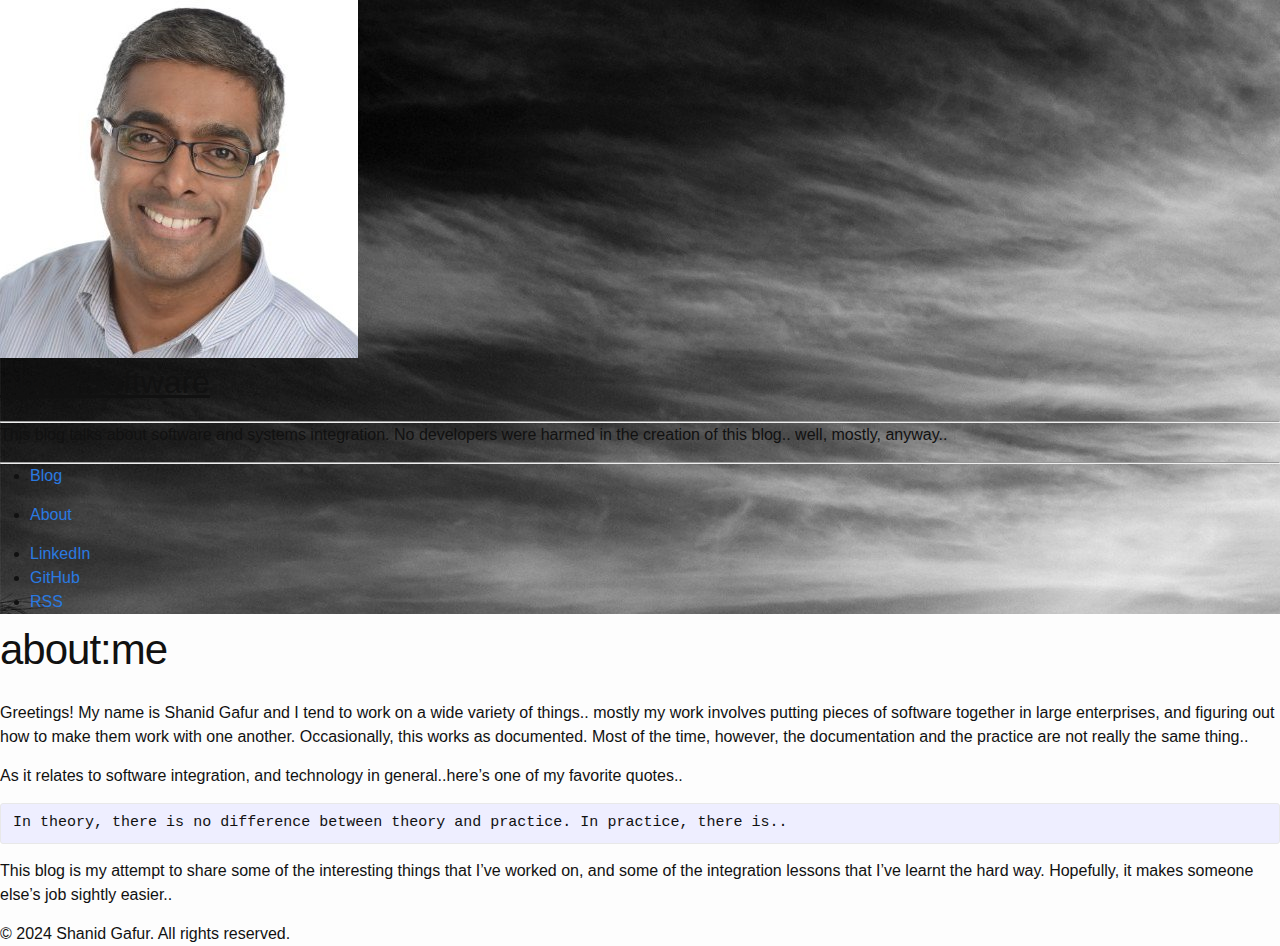
<file: about/index.html>
<!DOCTYPE html>
<html>
  <head>
  <meta charset="utf-8">
  <meta name="viewport" content="width=device-width initial-scale=1" />
  <meta http-equiv="X-UA-Compatible" content="IE=edge">

  <title>about:me</title>
  <meta name="description" content="About the author & this blog">
  <meta name="author" content="Shanid Gafur">
  <meta name="keywords" content="">
  <meta name="HandheldFriendly" content="True">
  <meta name="MobileOptimized" content="320">
  <meta name="apple-mobile-web-app-capable" content="yes">
  <meta name="apple-mobile-web-app-status-bar-style" content="black-translucent">
  <meta name="viewport" content="width=device-width, initial-scale=1, maximum-scale=1">

  <meta name="twitter:card" content="summary">
  <meta name="twitter:title" content="about:software">
  <meta name="twitter:description" content="This blog talks about software and systems integration. No developers were harmed in the creation of this blog.. well, mostly, anyway..">

  <meta property="og:type" content="article">
  <meta property="og:title" content="about:software">
  <meta property="og:description" content="This blog talks about software and systems integration. No developers were harmed in the creation of this blog.. well, mostly, anyway..">

  <link rel="apple-touch-icon" sizes="57x57" href="/images/favicons/apple-touch-icon-57x57.png">
  <link rel="apple-touch-icon" sizes="60x60" href="/images/favicons/apple-touch-icon-60x60.png">
  <link rel="apple-touch-icon" sizes="72x72" href="/images/favicons/apple-touch-icon-72x72.png">
  <link rel="apple-touch-icon" sizes="76x76" href="/images/favicons/apple-touch-icon-76x76.png">
  <link rel="apple-touch-icon" sizes="114x114" href="/images/favicons/apple-touch-icon-114x114.png">
  <link rel="apple-touch-icon" sizes="120x120" href="/images/favicons/apple-touch-icon-120x120.png">
  <link rel="apple-touch-icon" sizes="144x144" href="/images/favicons/apple-touch-icon-144x144.png">
  <link rel="apple-touch-icon" sizes="152x152" href="/images/favicons/apple-touch-icon-152x152.png">
  <link rel="apple-touch-icon" sizes="180x180" href="/images/favicons/apple-touch-icon-180x180.png">
  <link rel="icon" type="image/png" href="/images/favicons/favicon-32x32.png" sizes="32x32">
  <link rel="icon" type="image/png" href="/images/favicons/favicon-194x194.png" sizes="194x194">
  <link rel="icon" type="image/png" href="/images/favicons/favicon-96x96.png" sizes="96x96">
  <link rel="icon" type="image/png" href="/images/favicons/android-chrome-192x192.png" sizes="192x192">
  <link rel="icon" type="image/png" href="/images/favicons/favicon-16x16.png" sizes="16x16">
  <link rel="manifest" href="/images/favicons/manifest.json">
  <link rel="shortcut icon" href="/images/favicons/favicon.ico">
  <meta name="msapplication-TileColor" content="#ffc40d">
  <meta name="msapplication-TileImage" content="/images/favicons/mstile-144x144.png">
  <meta name="theme-color" content="#ffffff">

  <link rel="stylesheet" href="/css/main.css">
  <link rel="canonical" href="https://shanidgafur.github.io//about/">
  <link rel="alternate" type="application/rss+xml" title="about:software" href="/feed.xml">
  <!-- Google tag (gtag.js) -->
<script async src="https://www.googletagmanager.com/gtag/js?id=G-2355SYLRQK"></script>
<script>
  window.dataLayer = window.dataLayer || [];
  function gtag(){dataLayer.push(arguments);}
  gtag('js', new Date());

  gtag('config', 'G-2355SYLRQK');
</script>

</head>


  <body>
    <span class="mobile btn-mobile-menu">
  <i class="icon icon-list btn-mobile-menu__icon"></i>
  <i class="icon icon-x-circle btn-mobile-close__icon hidden"></i>
</span>
  
<header class="panel-cover" style="background-image: url(/images/cover.jpg)">
  <div class="panel-main">

    <div class="panel-main__inner panel-inverted">
    <div class="panel-main__content">
        <a href="/" title="link to home of about:software">
          <img src="/images/profile.jpg" class="user-image" alt="My Profile Photo">
          <h1 class="panel-cover__title panel-title">about:software</h1>
        </a>
        <hr class="panel-cover__divider">
        <p class="panel-cover__description">This blog talks about software and systems integration. No developers were harmed in the creation of this blog.. well, mostly, anyway..</p>
        <hr class="panel-cover__divider panel-cover__divider--secondary">

        <div class="navigation-wrapper">

          <nav class="cover-navigation cover-navigation--primary">
            <ul class="navigation">
              <li class="navigation__item"><a href="/#blog" title="link to about:software blog" class="blog-button">Blog</a></li>
            </ul>
          </nav>
          <nav class="cover-navigation cover-navigation--primary">
            <ul class="navigation">
              <li class="navigation__item"><a href="/about" title="link to about:software about" class="blog-button">About</a></li>
            </ul>
          </nav>
          <nav class="cover-navigation navigation--social">
            <ul class="navigation">
          
            

            

            
              <!-- LinkedIn -->
              <li class="navigation__item">
                <a href="https://www.linkedin.com/in/shanidgafur" title="shanidgafur on LinkedIn" target="_blank">
                  <i class="icon icon-social-linkedin"></i>
                  <span class="label">LinkedIn</span>
                </a>
              </li>
            

            
              <!-- GitHub -->
              <li class="navigation__item">
                <a href="https://www.github.com/shanidgafur" title="shanidgafur on GitHub" target="_blank">
                  <i class="icon icon-social-github"></i>
                  <span class="label">GitHub</span>
                </a>
              </li>
            

            

            <!-- RSS -->
            <li class="navigation__item">
              <a href="/feed.xml" title="Subscribe" target="_blank">
                <i class="icon icon-rss"></i>
                <span class="label">RSS</span>
              </a>
            </li>
          
            </ul>
          </nav>

        </div>

      </div>

    </div>

    <div class="panel-cover--overlay"></div>
  </div>
</header>


    <div class="content-wrapper">
      <div class="content-wrapper__inner">
        <article class="post-container post-container--single">

  <header class="post-header">
    <h1 class="post-title">about:me</h1>
  </header>

  <section class="post">
    <p>Greetings! My name is Shanid Gafur and I tend to work on a wide variety of things.. mostly my work involves putting pieces of software together in large enterprises, and figuring out how to make them work with one another. Occasionally, this works as documented. Most of the time, however, the documentation and the practice are not really the same thing..</p>

<p>As it relates to software integration, and technology in general..here’s one of my favorite quotes..</p>

<figure class="highlight"><pre><code class="language-c" data-lang="c"><span class="n">In</span> <span class="n">theory</span><span class="p">,</span> <span class="n">there</span> <span class="n">is</span> <span class="n">no</span> <span class="n">difference</span> <span class="n">between</span> <span class="n">theory</span> <span class="n">and</span> <span class="n">practice</span><span class="p">.</span> <span class="n">In</span> <span class="n">practice</span><span class="p">,</span> <span class="n">there</span> <span class="n">is</span><span class="p">..</span></code></pre></figure>

<p>This blog is my attempt to share some of the interesting things that I’ve worked on, and some of the integration lessons that I’ve learnt the hard way. Hopefully, it makes someone else’s job sightly easier..</p>

  </section>

</article>
      </div>

      <footer class="footer">
  <span class="footer__copyright">&copy; 2024 Shanid Gafur. All rights reserved.</span>
</footer> 

<script type="text/javascript" src="https://ajax.googleapis.com/ajax/libs/jquery/1.11.3/jquery.min.js"></script>
<script type="text/javascript" src="/js/main.js"></script>
    </div>
  </body>
</html>
</file>
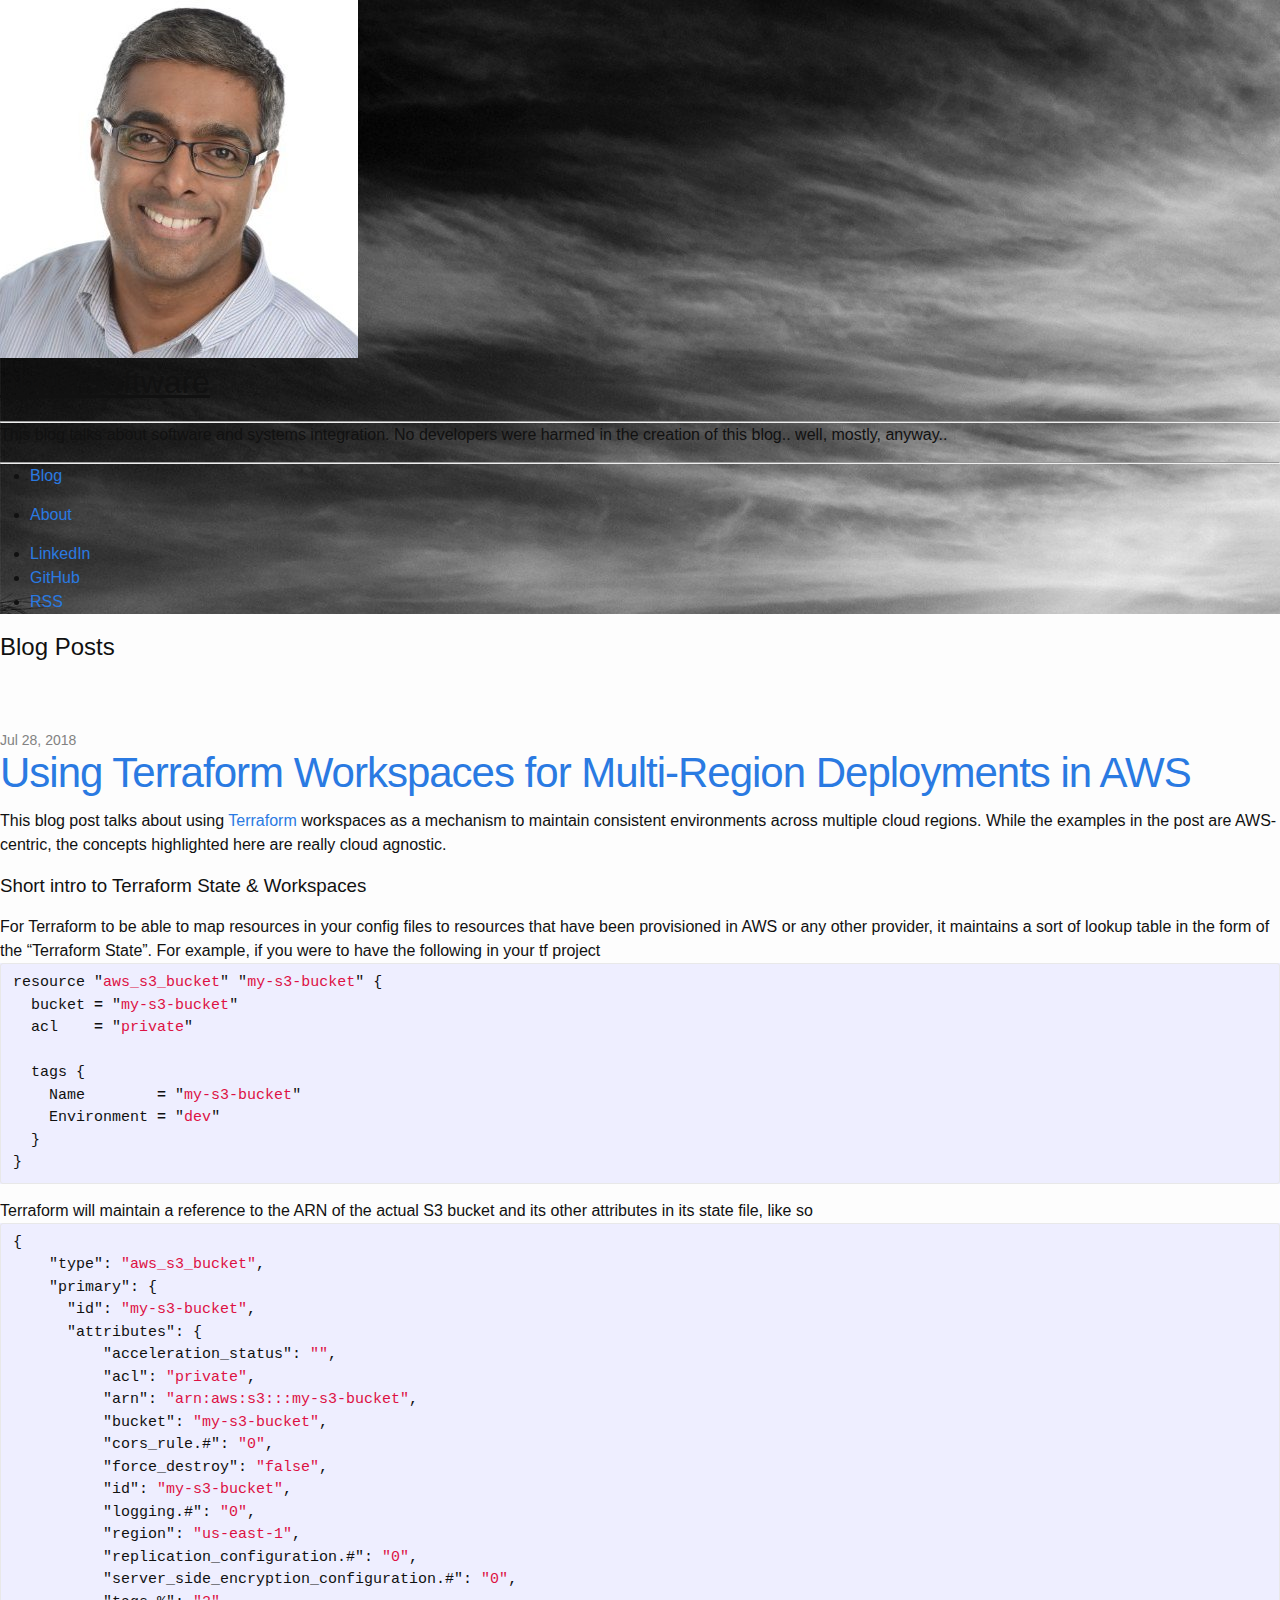
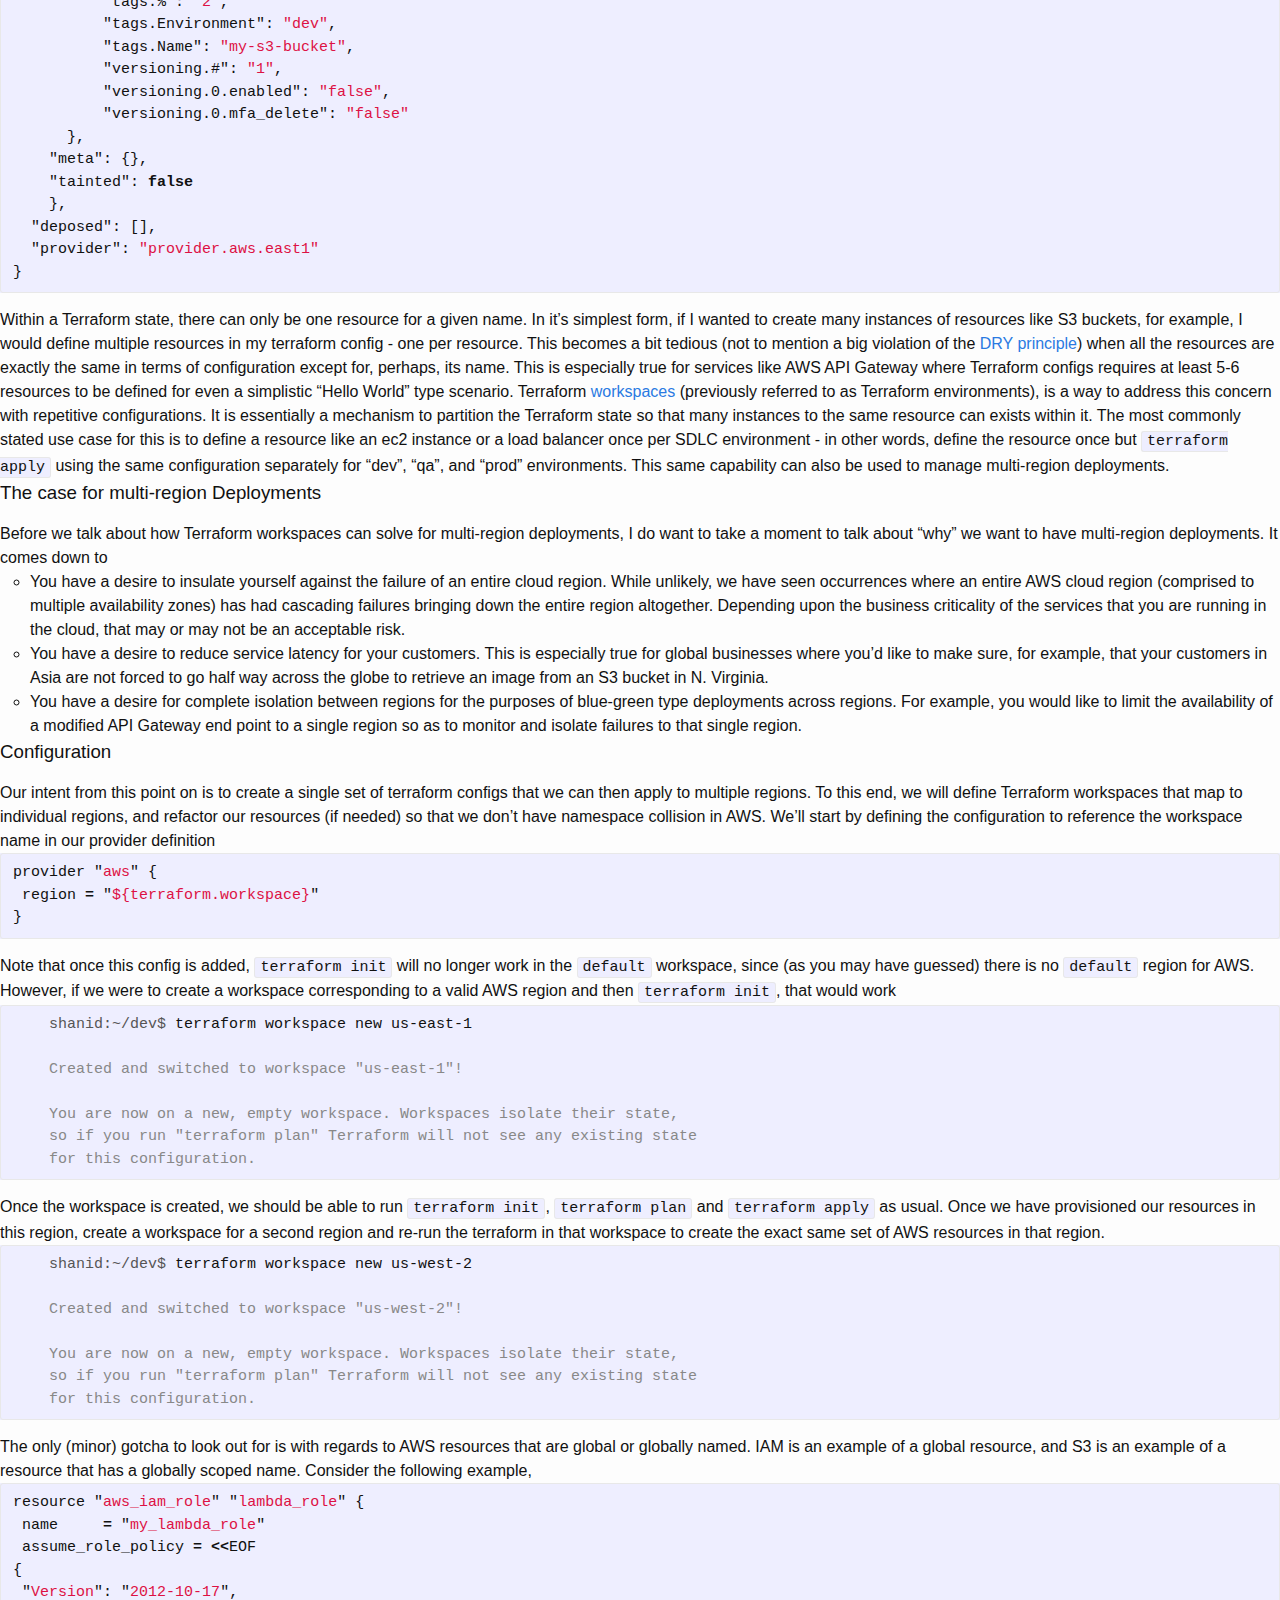
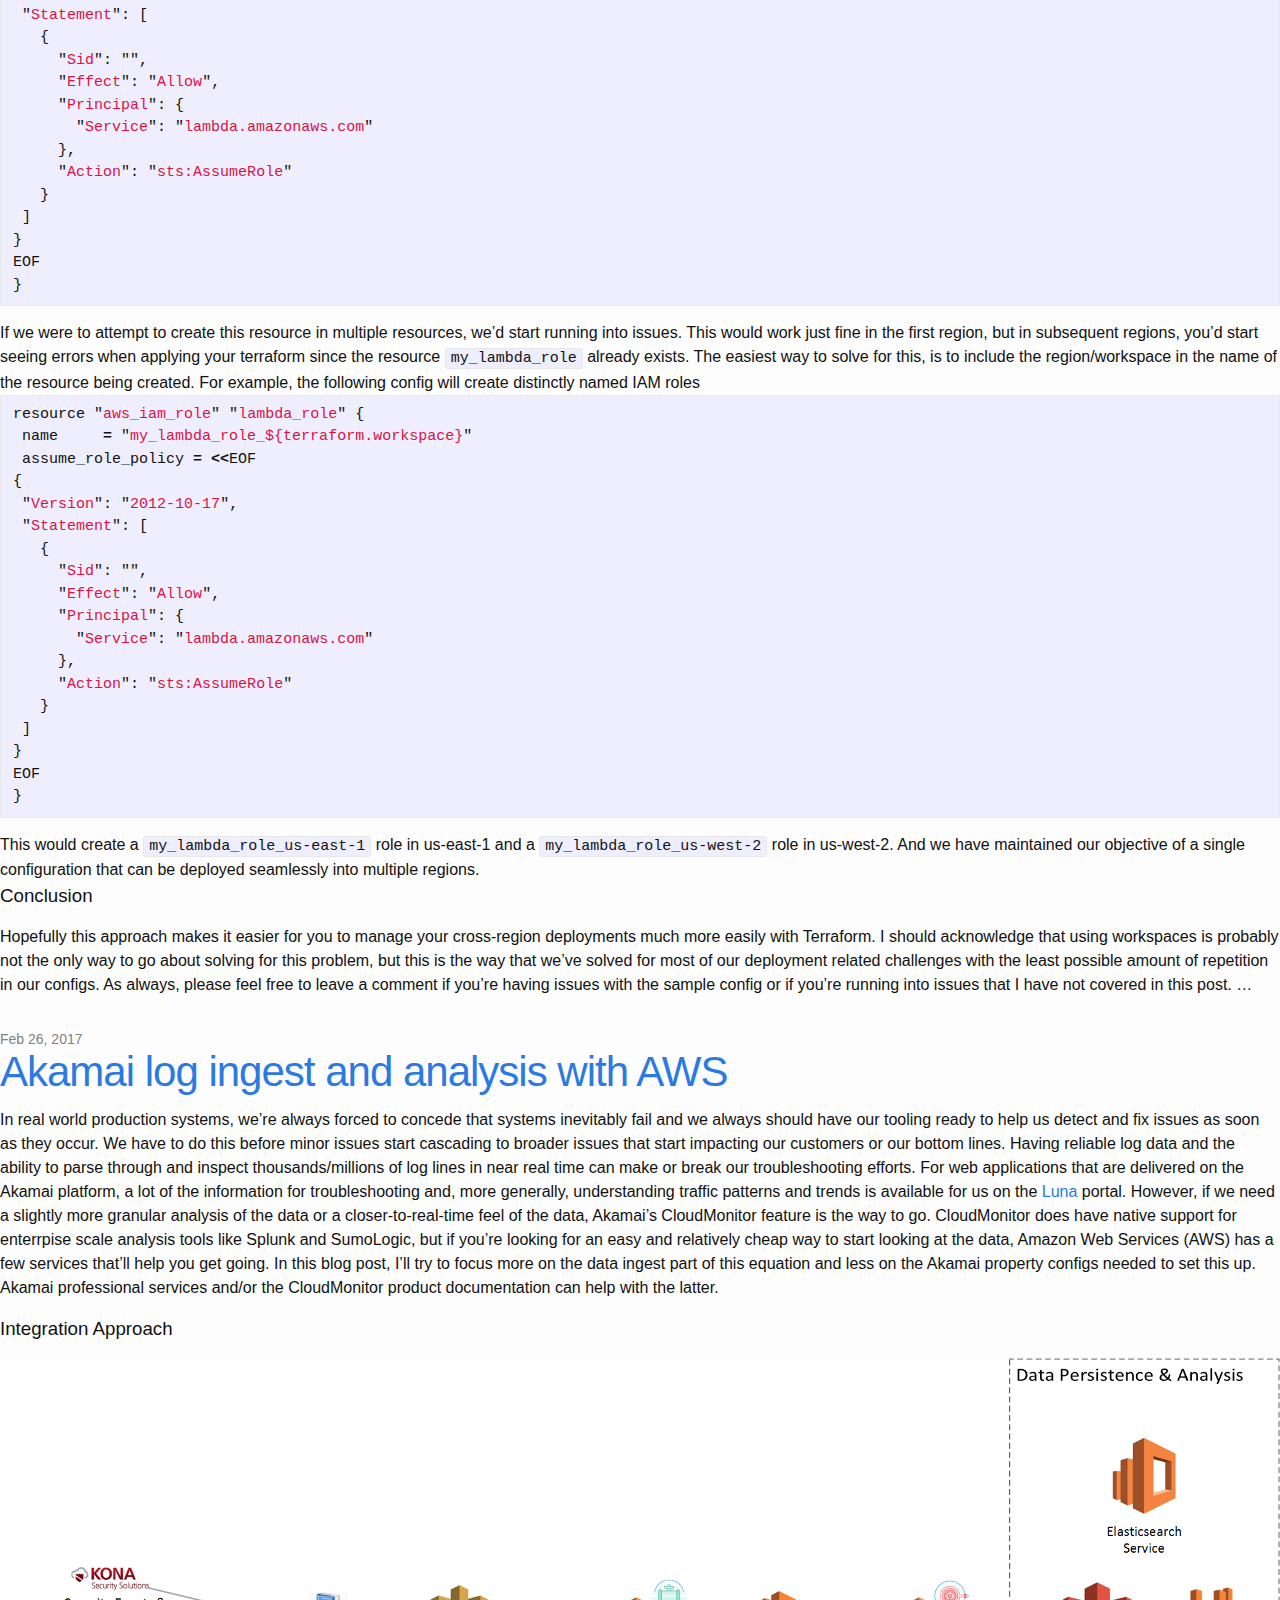
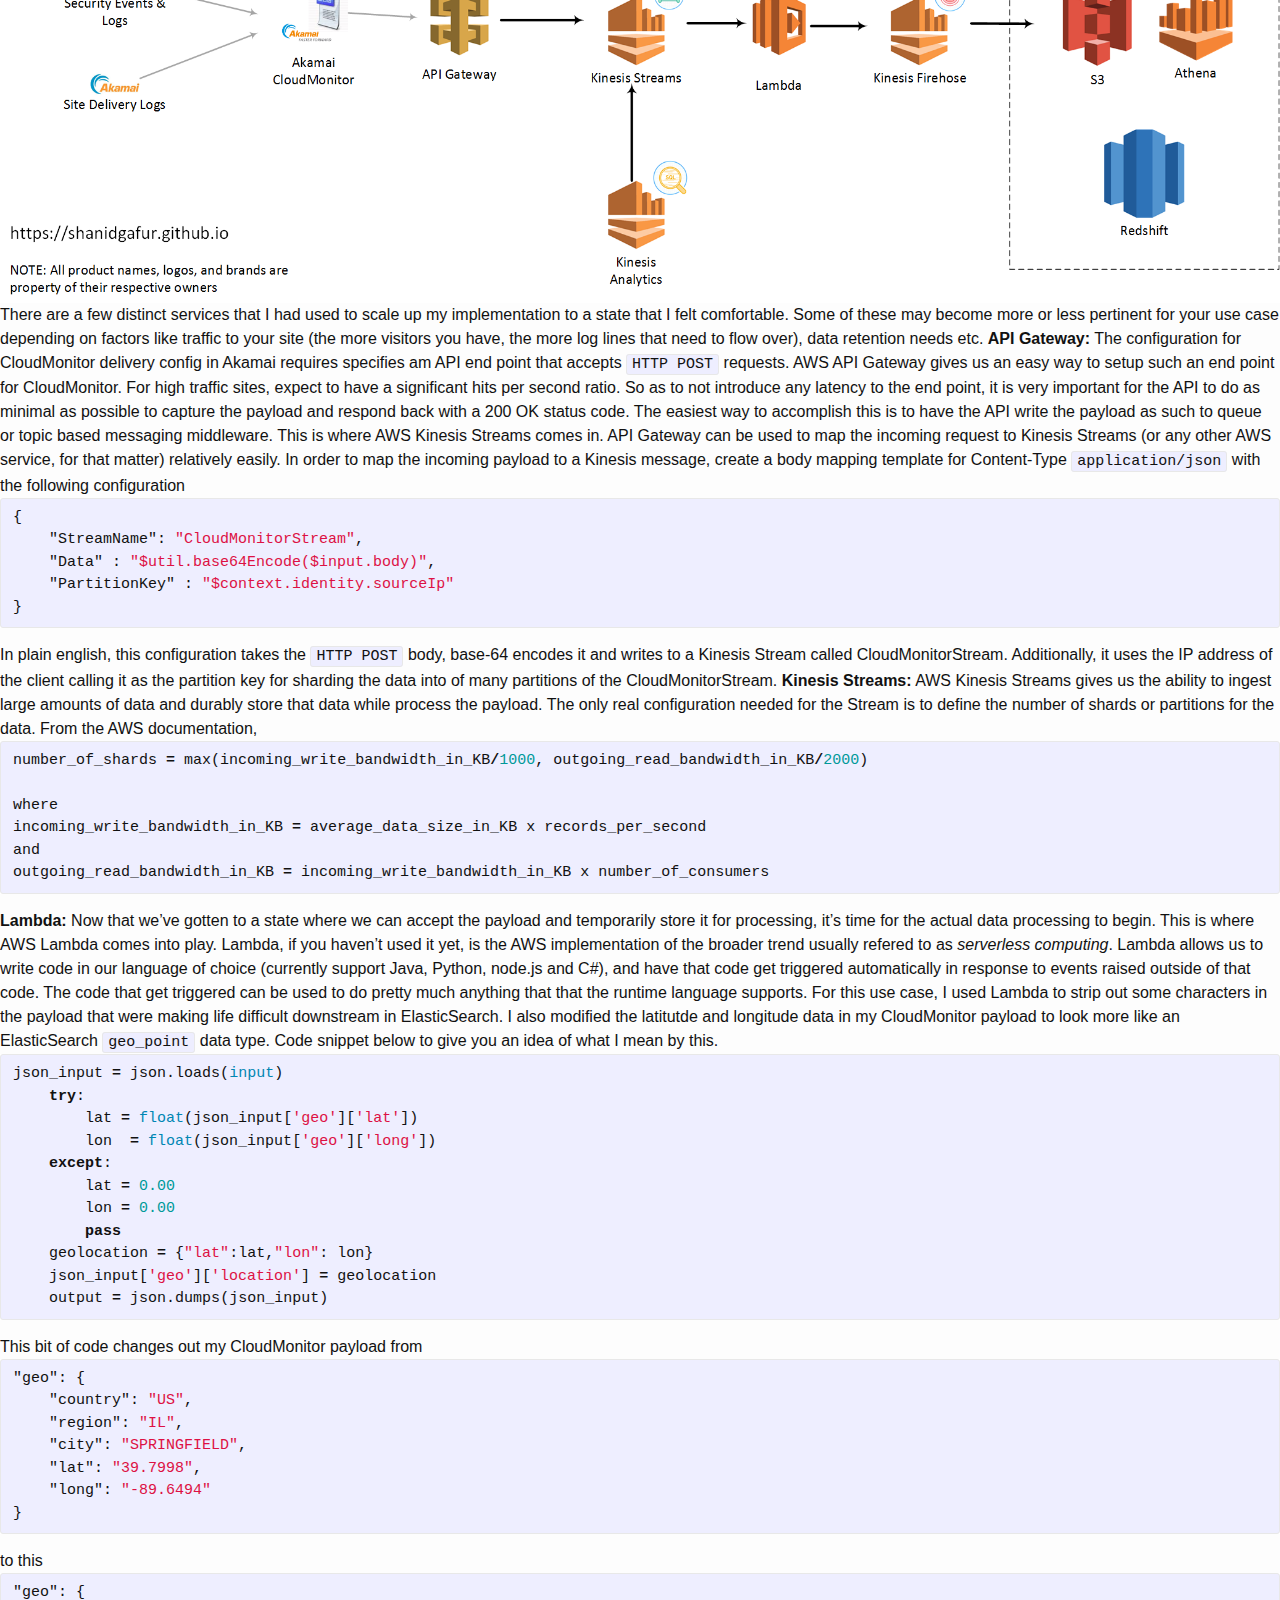
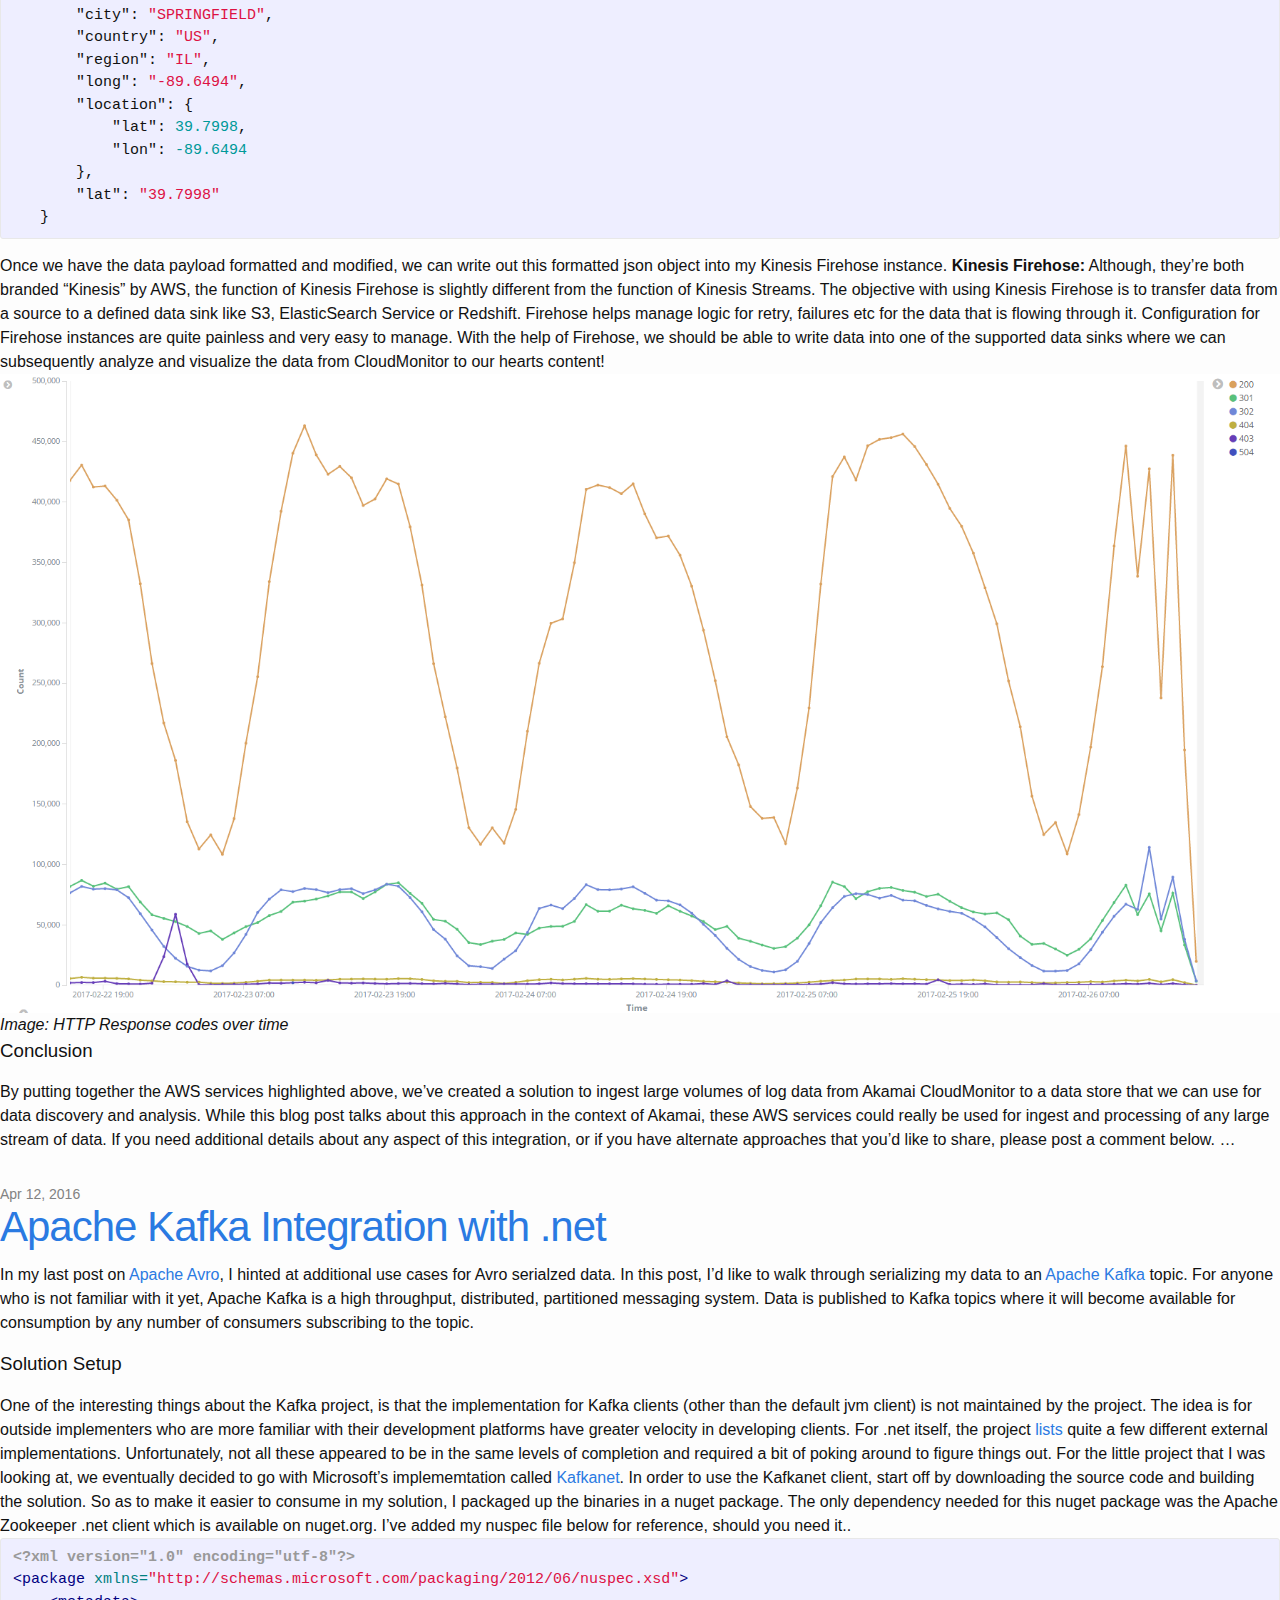
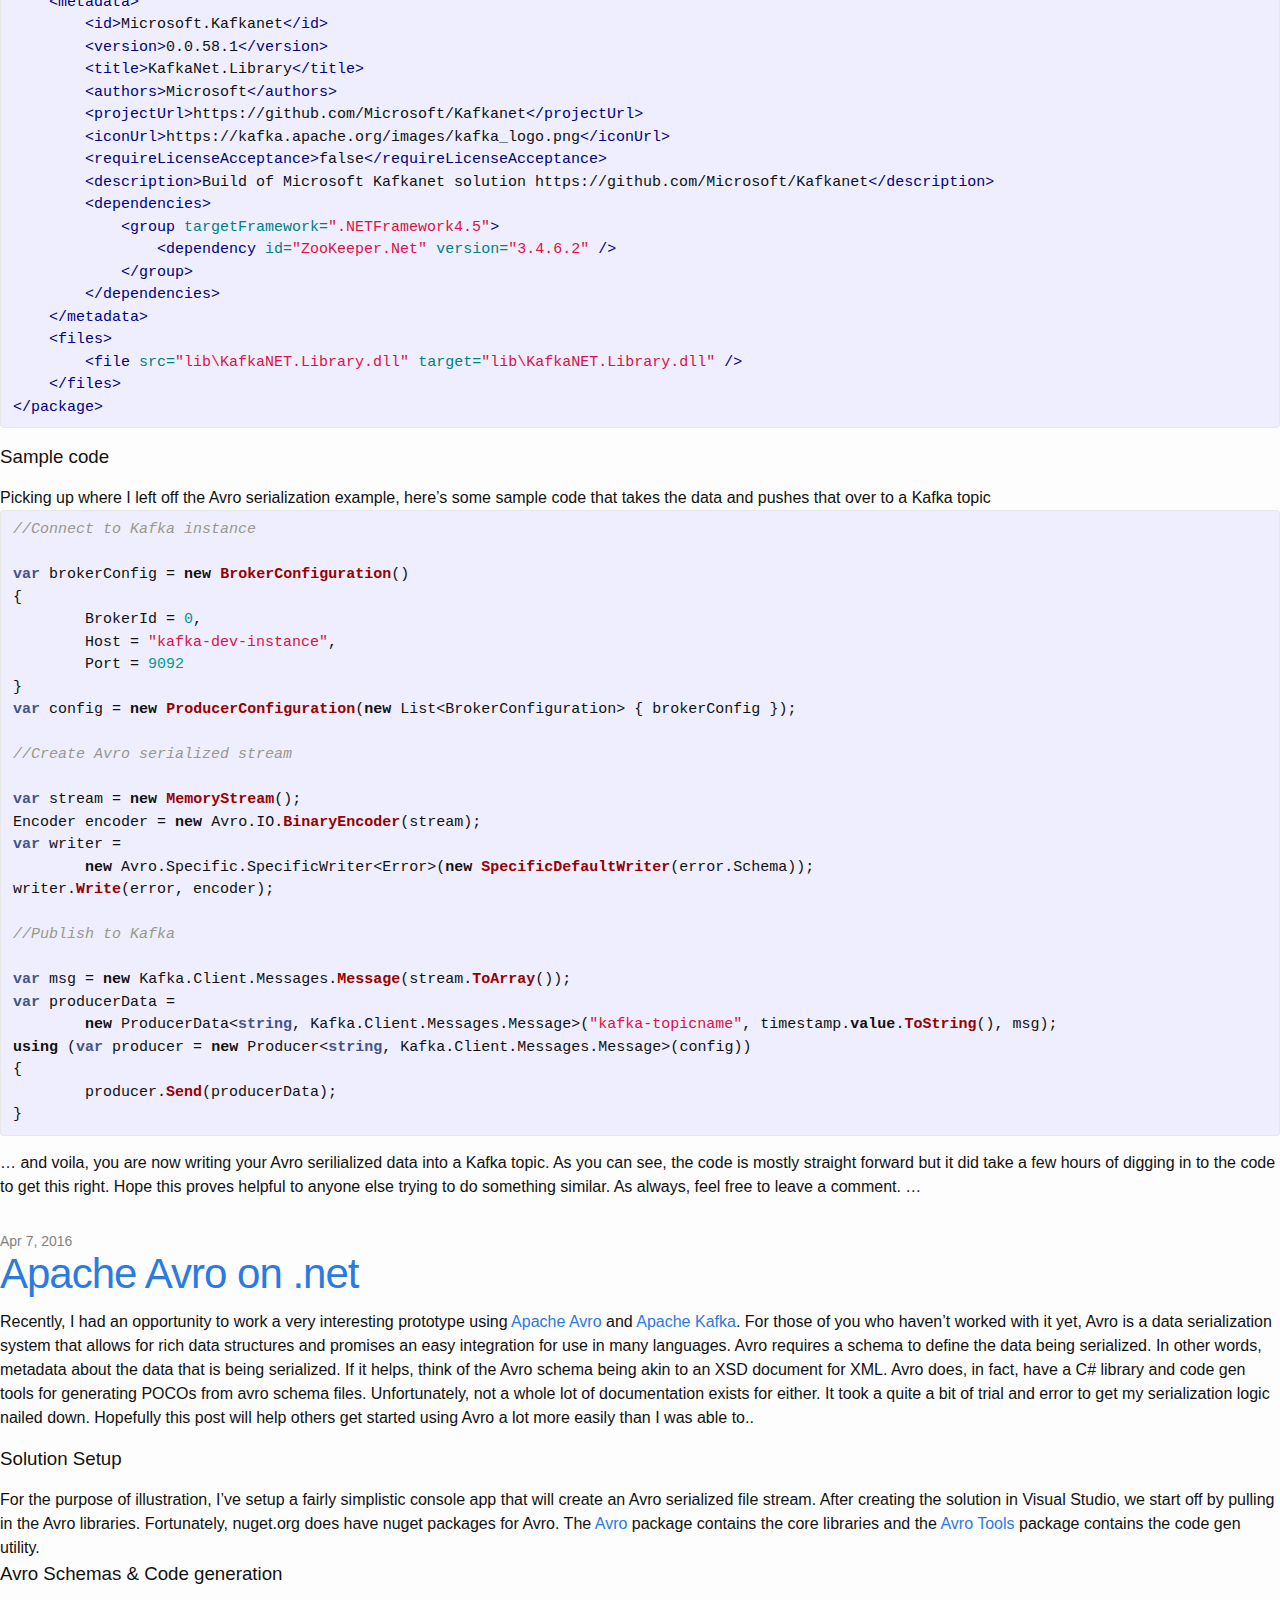
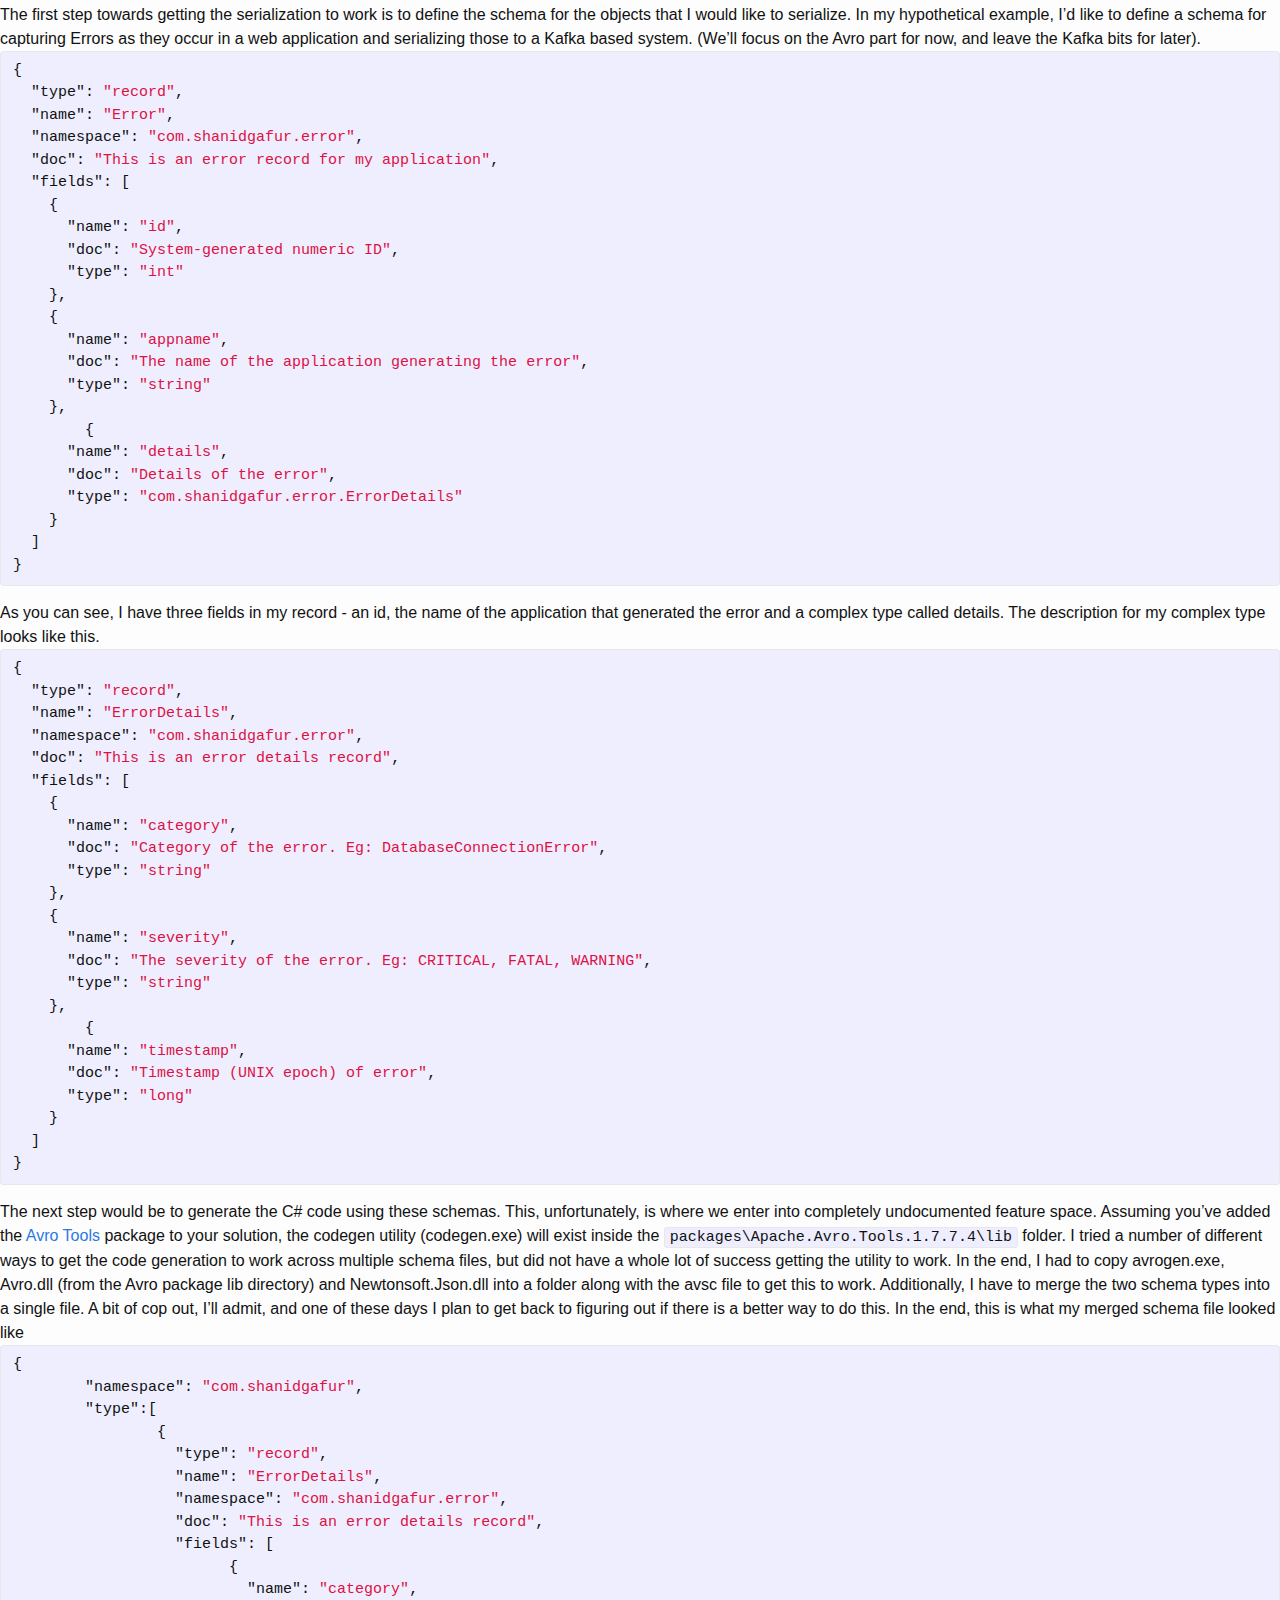
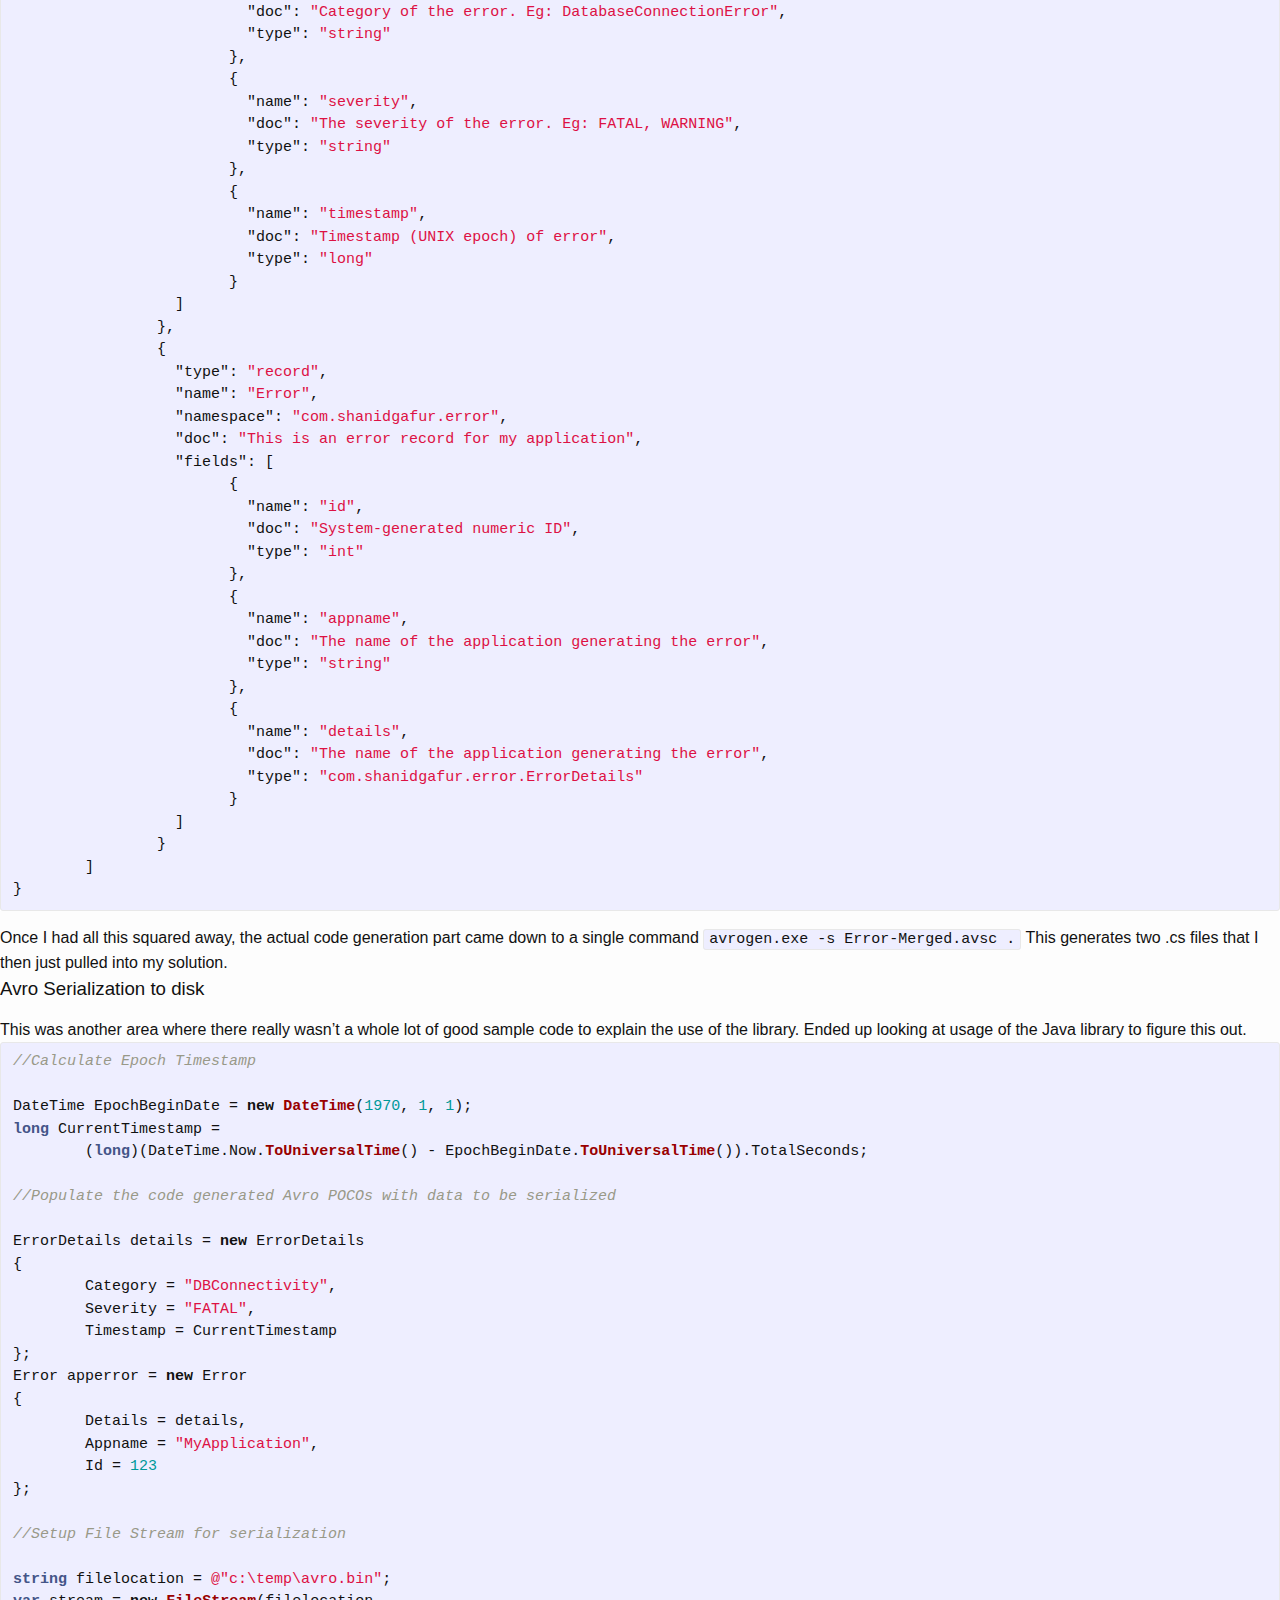
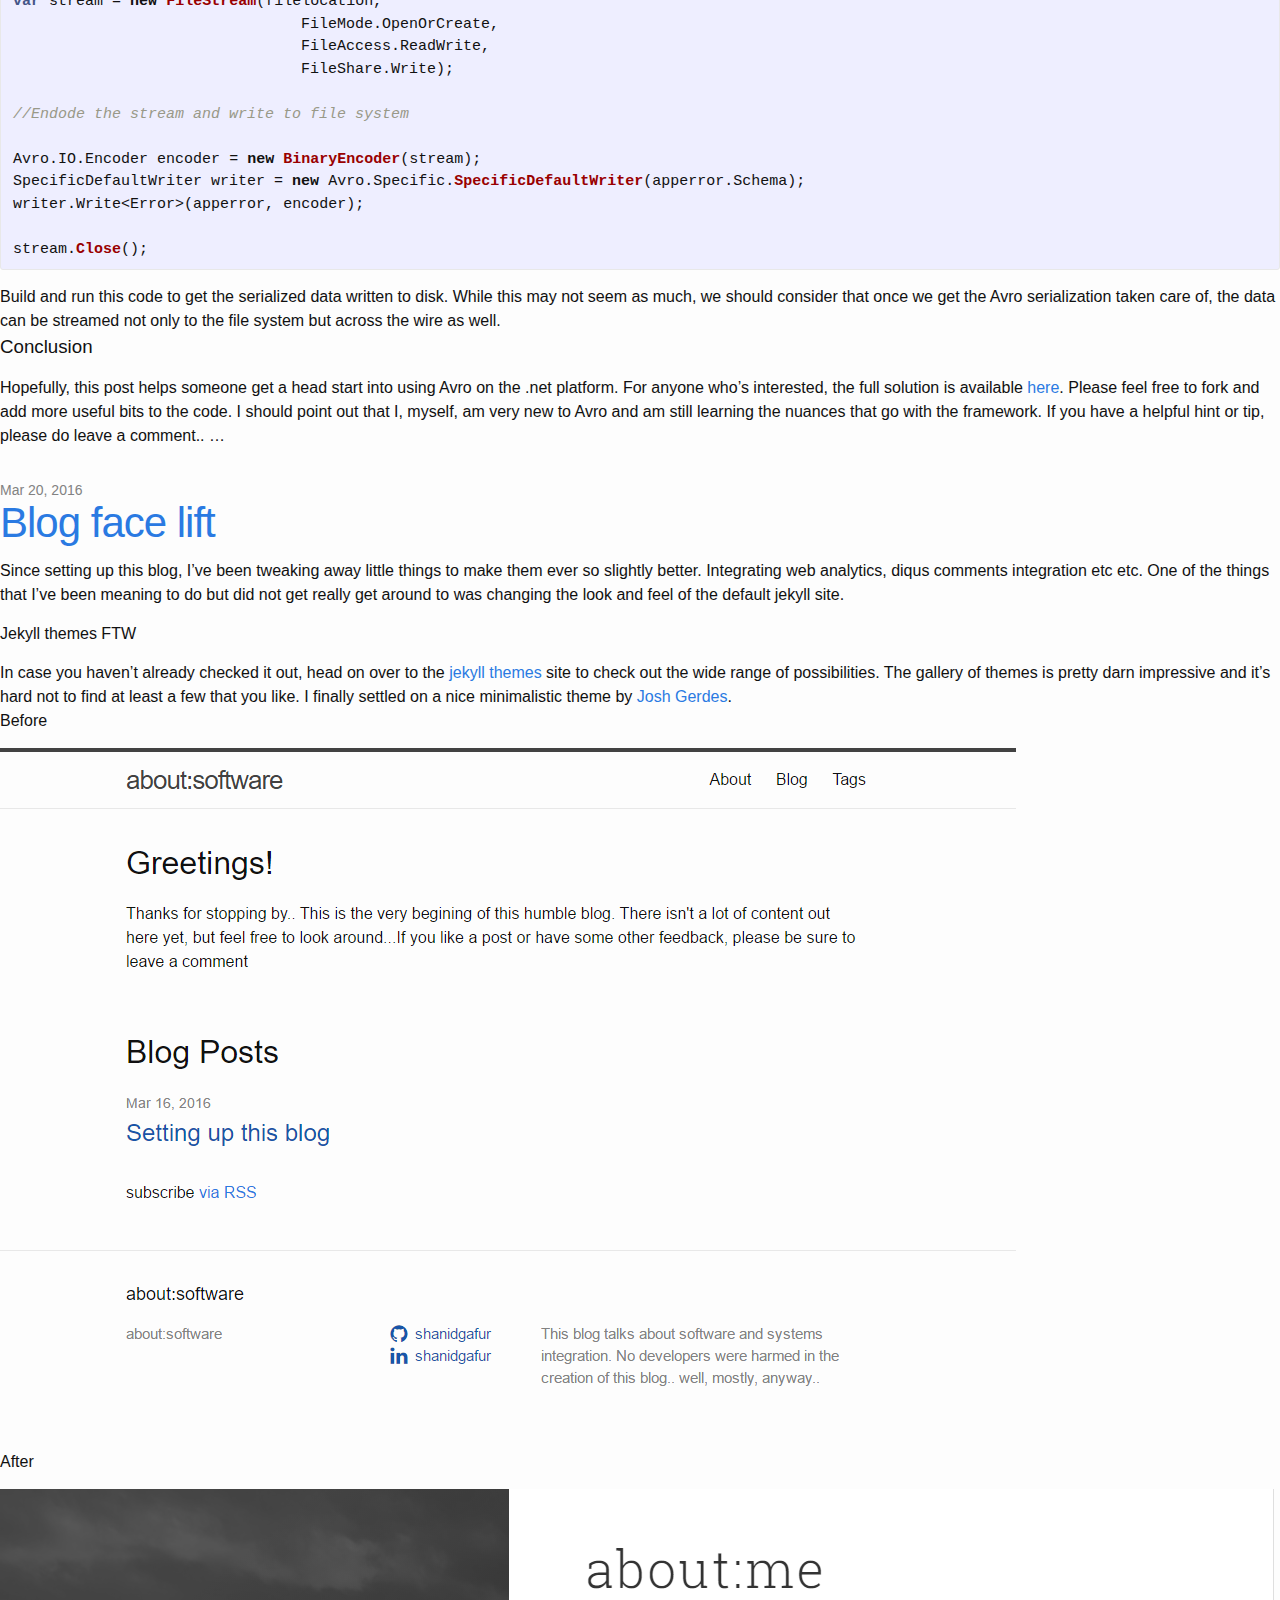
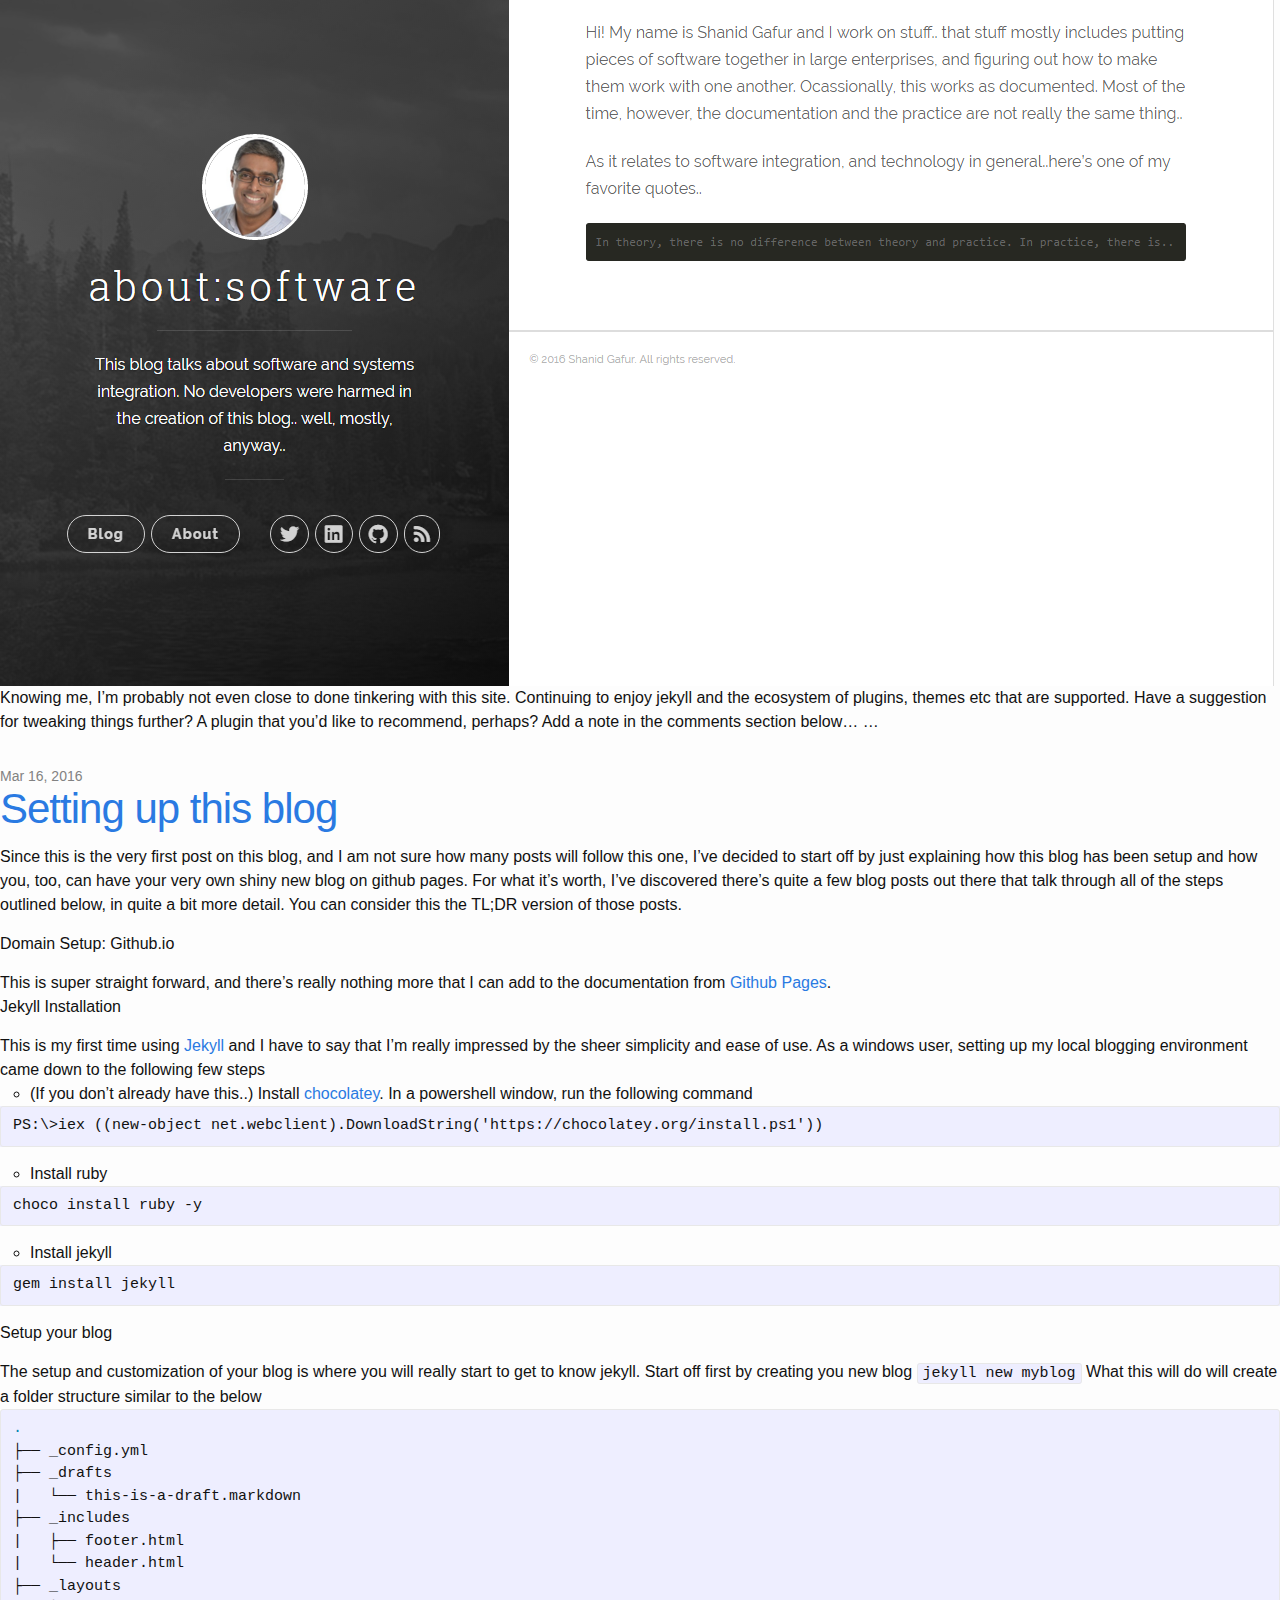
<file: blog/index.html>
<!DOCTYPE html>
<html>
  <head>
  <meta charset="utf-8">
  <meta name="viewport" content="width=device-width initial-scale=1" />
  <meta http-equiv="X-UA-Compatible" content="IE=edge">

  <title>Blog</title>
  <meta name="description" content="This blog talks about software and systems integration. No developers were harmed in the creation of this blog.. well, mostly, anyway..">
  <meta name="author" content="Shanid Gafur">
  <meta name="keywords" content="">
  <meta name="HandheldFriendly" content="True">
  <meta name="MobileOptimized" content="320">
  <meta name="apple-mobile-web-app-capable" content="yes">
  <meta name="apple-mobile-web-app-status-bar-style" content="black-translucent">
  <meta name="viewport" content="width=device-width, initial-scale=1, maximum-scale=1">

  <meta name="twitter:card" content="summary">
  <meta name="twitter:title" content="about:software">
  <meta name="twitter:description" content="This blog talks about software and systems integration. No developers were harmed in the creation of this blog.. well, mostly, anyway..">

  <meta property="og:type" content="article">
  <meta property="og:title" content="about:software">
  <meta property="og:description" content="This blog talks about software and systems integration. No developers were harmed in the creation of this blog.. well, mostly, anyway..">

  <link rel="apple-touch-icon" sizes="57x57" href="/images/favicons/apple-touch-icon-57x57.png">
  <link rel="apple-touch-icon" sizes="60x60" href="/images/favicons/apple-touch-icon-60x60.png">
  <link rel="apple-touch-icon" sizes="72x72" href="/images/favicons/apple-touch-icon-72x72.png">
  <link rel="apple-touch-icon" sizes="76x76" href="/images/favicons/apple-touch-icon-76x76.png">
  <link rel="apple-touch-icon" sizes="114x114" href="/images/favicons/apple-touch-icon-114x114.png">
  <link rel="apple-touch-icon" sizes="120x120" href="/images/favicons/apple-touch-icon-120x120.png">
  <link rel="apple-touch-icon" sizes="144x144" href="/images/favicons/apple-touch-icon-144x144.png">
  <link rel="apple-touch-icon" sizes="152x152" href="/images/favicons/apple-touch-icon-152x152.png">
  <link rel="apple-touch-icon" sizes="180x180" href="/images/favicons/apple-touch-icon-180x180.png">
  <link rel="icon" type="image/png" href="/images/favicons/favicon-32x32.png" sizes="32x32">
  <link rel="icon" type="image/png" href="/images/favicons/favicon-194x194.png" sizes="194x194">
  <link rel="icon" type="image/png" href="/images/favicons/favicon-96x96.png" sizes="96x96">
  <link rel="icon" type="image/png" href="/images/favicons/android-chrome-192x192.png" sizes="192x192">
  <link rel="icon" type="image/png" href="/images/favicons/favicon-16x16.png" sizes="16x16">
  <link rel="manifest" href="/images/favicons/manifest.json">
  <link rel="shortcut icon" href="/images/favicons/favicon.ico">
  <meta name="msapplication-TileColor" content="#ffc40d">
  <meta name="msapplication-TileImage" content="/images/favicons/mstile-144x144.png">
  <meta name="theme-color" content="#ffffff">

  <link rel="stylesheet" href="/css/main.css">
  <link rel="canonical" href="https://shanidgafur.github.io//blog/">
  <link rel="alternate" type="application/rss+xml" title="about:software" href="/feed.xml">
  <!-- Google tag (gtag.js) -->
<script async src="https://www.googletagmanager.com/gtag/js?id=G-2355SYLRQK"></script>
<script>
  window.dataLayer = window.dataLayer || [];
  function gtag(){dataLayer.push(arguments);}
  gtag('js', new Date());

  gtag('config', 'G-2355SYLRQK');
</script>

</head>


  <body>
    <span class="mobile btn-mobile-menu">
  <i class="icon icon-list btn-mobile-menu__icon"></i>
  <i class="icon icon-x-circle btn-mobile-close__icon hidden"></i>
</span>
  
<header class="panel-cover" style="background-image: url(/images/cover.jpg)">
  <div class="panel-main">

    <div class="panel-main__inner panel-inverted">
    <div class="panel-main__content">
        <a href="/" title="link to home of about:software">
          <img src="/images/profile.jpg" class="user-image" alt="My Profile Photo">
          <h1 class="panel-cover__title panel-title">about:software</h1>
        </a>
        <hr class="panel-cover__divider">
        <p class="panel-cover__description">This blog talks about software and systems integration. No developers were harmed in the creation of this blog.. well, mostly, anyway..</p>
        <hr class="panel-cover__divider panel-cover__divider--secondary">

        <div class="navigation-wrapper">

          <nav class="cover-navigation cover-navigation--primary">
            <ul class="navigation">
              <li class="navigation__item"><a href="/#blog" title="link to about:software blog" class="blog-button">Blog</a></li>
            </ul>
          </nav>
          <nav class="cover-navigation cover-navigation--primary">
            <ul class="navigation">
              <li class="navigation__item"><a href="/about" title="link to about:software about" class="blog-button">About</a></li>
            </ul>
          </nav>
          <nav class="cover-navigation navigation--social">
            <ul class="navigation">
          
            

            

            
              <!-- LinkedIn -->
              <li class="navigation__item">
                <a href="https://www.linkedin.com/in/shanidgafur" title="shanidgafur on LinkedIn" target="_blank">
                  <i class="icon icon-social-linkedin"></i>
                  <span class="label">LinkedIn</span>
                </a>
              </li>
            

            
              <!-- GitHub -->
              <li class="navigation__item">
                <a href="https://www.github.com/shanidgafur" title="shanidgafur on GitHub" target="_blank">
                  <i class="icon icon-social-github"></i>
                  <span class="label">GitHub</span>
                </a>
              </li>
            

            

            <!-- RSS -->
            <li class="navigation__item">
              <a href="/feed.xml" title="Subscribe" target="_blank">
                <i class="icon icon-rss"></i>
                <span class="label">RSS</span>
              </a>
            </li>
          
            </ul>
          </nav>

        </div>

      </div>

    </div>

    <div class="panel-cover--overlay"></div>
  </div>
</header>


    <div class="content-wrapper">
      <div class="content-wrapper__inner">
        <h2 class="post-heading">Blog Posts</h1><br /><br />

  <ul class="post-list">
    
      <li>
        <span class="post-meta">Jul 28, 2018</span>

        <h2 class="post-list__post-title post-title">
          <a class="post-title" href="/blog/terraform-workspaces-for-multi-region-deployment">Using Terraform Workspaces for Multi-Region Deployments in AWS</a>
        </h2>
		<p class="excerpt">This blog post talks about using <a href="https://www.terraform.io/">Terraform</a> workspaces as a mechanism to maintain consistent environments across multiple cloud regions. While the examples in the post are AWS-centric, the concepts highlighted here are really cloud agnostic.

<h3 id="short-intro-to-terraform-state--workspaces">Short intro to Terraform State &amp; Workspaces</h3>

For Terraform to be able to map resources in your config files to resources that have been provisioned in AWS or any other provider, it maintains a sort of lookup table in the form of the “Terraform State”. For example, if you were to have the following in your tf project

<div class="language-javascript highlighter-rouge"><div class="highlight"><pre class="highlight"><code><span class="nx">resource</span> <span class="dl">"</span><span class="s2">aws_s3_bucket</span><span class="dl">"</span> <span class="dl">"</span><span class="s2">my-s3-bucket</span><span class="dl">"</span> <span class="p">{</span>
  <span class="nx">bucket</span> <span class="o">=</span> <span class="dl">"</span><span class="s2">my-s3-bucket</span><span class="dl">"</span>
  <span class="nx">acl</span>    <span class="o">=</span> <span class="dl">"</span><span class="s2">private</span><span class="dl">"</span>

  <span class="nx">tags</span> <span class="p">{</span>
    <span class="nx">Name</span>        <span class="o">=</span> <span class="dl">"</span><span class="s2">my-s3-bucket</span><span class="dl">"</span>
    <span class="nx">Environment</span> <span class="o">=</span> <span class="dl">"</span><span class="s2">dev</span><span class="dl">"</span>
  <span class="p">}</span>
<span class="p">}</span>
</code></pre></div></div>
Terraform will maintain a reference to the ARN of the actual S3 bucket and its other attributes in its state file, like so

<div class="language-json highlighter-rouge"><div class="highlight"><pre class="highlight"><code><span class="p">{</span><span class="w">
    </span><span class="nl">"type"</span><span class="p">:</span><span class="w"> </span><span class="s2">"aws_s3_bucket"</span><span class="p">,</span><span class="w">
    </span><span class="nl">"primary"</span><span class="p">:</span><span class="w"> </span><span class="p">{</span><span class="w">
      </span><span class="nl">"id"</span><span class="p">:</span><span class="w"> </span><span class="s2">"my-s3-bucket"</span><span class="p">,</span><span class="w">
      </span><span class="nl">"attributes"</span><span class="p">:</span><span class="w"> </span><span class="p">{</span><span class="w">
          </span><span class="nl">"acceleration_status"</span><span class="p">:</span><span class="w"> </span><span class="s2">""</span><span class="p">,</span><span class="w">
          </span><span class="nl">"acl"</span><span class="p">:</span><span class="w"> </span><span class="s2">"private"</span><span class="p">,</span><span class="w">
          </span><span class="nl">"arn"</span><span class="p">:</span><span class="w"> </span><span class="s2">"arn:aws:s3:::my-s3-bucket"</span><span class="p">,</span><span class="w">
          </span><span class="nl">"bucket"</span><span class="p">:</span><span class="w"> </span><span class="s2">"my-s3-bucket"</span><span class="p">,</span><span class="w">
          </span><span class="nl">"cors_rule.#"</span><span class="p">:</span><span class="w"> </span><span class="s2">"0"</span><span class="p">,</span><span class="w">
          </span><span class="nl">"force_destroy"</span><span class="p">:</span><span class="w"> </span><span class="s2">"false"</span><span class="p">,</span><span class="w">
          </span><span class="nl">"id"</span><span class="p">:</span><span class="w"> </span><span class="s2">"my-s3-bucket"</span><span class="p">,</span><span class="w">
          </span><span class="nl">"logging.#"</span><span class="p">:</span><span class="w"> </span><span class="s2">"0"</span><span class="p">,</span><span class="w">
          </span><span class="nl">"region"</span><span class="p">:</span><span class="w"> </span><span class="s2">"us-east-1"</span><span class="p">,</span><span class="w">
          </span><span class="nl">"replication_configuration.#"</span><span class="p">:</span><span class="w"> </span><span class="s2">"0"</span><span class="p">,</span><span class="w">
          </span><span class="nl">"server_side_encryption_configuration.#"</span><span class="p">:</span><span class="w"> </span><span class="s2">"0"</span><span class="p">,</span><span class="w">
          </span><span class="nl">"tags.%"</span><span class="p">:</span><span class="w"> </span><span class="s2">"2"</span><span class="p">,</span><span class="w">
          </span><span class="nl">"tags.Environment"</span><span class="p">:</span><span class="w"> </span><span class="s2">"dev"</span><span class="p">,</span><span class="w">
          </span><span class="nl">"tags.Name"</span><span class="p">:</span><span class="w"> </span><span class="s2">"my-s3-bucket"</span><span class="p">,</span><span class="w">
          </span><span class="nl">"versioning.#"</span><span class="p">:</span><span class="w"> </span><span class="s2">"1"</span><span class="p">,</span><span class="w">
          </span><span class="nl">"versioning.0.enabled"</span><span class="p">:</span><span class="w"> </span><span class="s2">"false"</span><span class="p">,</span><span class="w">
          </span><span class="nl">"versioning.0.mfa_delete"</span><span class="p">:</span><span class="w"> </span><span class="s2">"false"</span><span class="w">
      </span><span class="p">},</span><span class="w">
    </span><span class="nl">"meta"</span><span class="p">:</span><span class="w"> </span><span class="p">{},</span><span class="w">
    </span><span class="nl">"tainted"</span><span class="p">:</span><span class="w"> </span><span class="kc">false</span><span class="w">
    </span><span class="p">},</span><span class="w">
  </span><span class="nl">"deposed"</span><span class="p">:</span><span class="w"> </span><span class="p">[],</span><span class="w">
  </span><span class="nl">"provider"</span><span class="p">:</span><span class="w"> </span><span class="s2">"provider.aws.east1"</span><span class="w">
</span><span class="p">}</span><span class="w">
</span></code></pre></div></div>

Within a Terraform state, there can only be one resource for a given name. In it’s simplest form, if I wanted to create many instances of resources like S3 buckets, for example, I would define multiple resources in my terraform config - one per resource. This becomes a bit tedious (not to mention a big violation of the <a href="https://en.wikipedia.org/wiki/Don%27t_repeat_yourself">DRY principle</a>) when all the resources are exactly the same in terms of configuration except for, perhaps, its name. This is especially true for services like AWS API Gateway where Terraform configs requires at least 5-6 resources to be defined for even a simplistic “Hello World” type scenario.

Terraform <a href="https://www.terraform.io/docs/state/workspaces.html">workspaces</a> (previously referred to as Terraform environments), is a way to address this concern with repetitive configurations. It is essentially a mechanism to partition the Terraform state so that many instances to the same resource can exists within it. The most commonly stated use case for this is to define a resource like an ec2 instance or a load balancer once per SDLC environment - in other words, define the resource once but <code class="language-plaintext highlighter-rouge">terraform apply</code> using the same configuration separately for “dev”, “qa”, and “prod” environments. This same capability can also be used to manage multi-region deployments.

<h3 id="the-case-for-multi-region-deployments">The case for multi-region Deployments</h3>

Before we talk about how Terraform workspaces can solve for multi-region deployments, I do want to take a moment to talk about “why” we want to have multi-region deployments. It comes down to

<ul>
  <li>You have a desire to insulate yourself against the failure of an entire cloud region. While unlikely, we have seen occurrences where an entire AWS cloud region (comprised to multiple availability zones) has had cascading failures bringing down the entire region altogether. Depending upon the business criticality of the services that you are running in the cloud, that may or may not be an acceptable risk.</li>
  <li>You have a desire to reduce service latency for your customers. This is especially true for global businesses where you’d like to make sure, for example, that your customers in Asia are not forced to go half way across the globe to retrieve an image from an S3 bucket in N. Virginia.</li>
  <li>You have a desire for complete isolation between regions for the purposes of blue-green type deployments across regions. For example, you would like to limit the availability of a modified API Gateway end point to a single region so as to monitor and isolate failures to that single region.</li>
</ul>

<h3 id="configuration">Configuration</h3>

Our intent from this point on is to create a single set of terraform configs that we can then apply to multiple regions. To this end, we will define Terraform workspaces that map to individual regions, and refactor our resources (if needed) so that we don’t have namespace collision in AWS.

We’ll start by defining the configuration to reference the workspace name in our provider definition

<div class="language-javascript highlighter-rouge"><div class="highlight"><pre class="highlight"><code><span class="nx">provider</span> <span class="dl">"</span><span class="s2">aws</span><span class="dl">"</span> <span class="p">{</span>
 <span class="nx">region</span> <span class="o">=</span> <span class="dl">"</span><span class="s2">${terraform.workspace}</span><span class="dl">"</span>
<span class="p">}</span>
</code></pre></div></div>

Note that once this config is added, <code class="language-plaintext highlighter-rouge">terraform init</code> will no longer work in the <code class="language-plaintext highlighter-rouge">default</code> workspace, since (as you may have guessed) there is no <code class="language-plaintext highlighter-rouge">default</code> region for AWS. However, if we were to create a workspace corresponding to a valid AWS region and then <code class="language-plaintext highlighter-rouge">terraform init</code>, that would work

<div class="language-console highlighter-rouge"><div class="highlight"><pre class="highlight"><code><span class="gp">    shanid:~/dev$</span><span class="w"> </span>terraform workspace new us-east-1
<span class="go">
    Created and switched to workspace "us-east-1"!

    You are now on a new, empty workspace. Workspaces isolate their state,
    so if you run "terraform plan" Terraform will not see any existing state
    for this configuration.
</span></code></pre></div></div>

Once the workspace is created, we should be able to run <code class="language-plaintext highlighter-rouge">terraform init</code>, <code class="language-plaintext highlighter-rouge">terraform plan</code> and <code class="language-plaintext highlighter-rouge">terraform apply</code> as usual.

Once we have provisioned our resources in this region, create a workspace for a second region and re-run the terraform in that workspace to create the exact same set of AWS resources in that region.

<div class="language-console highlighter-rouge"><div class="highlight"><pre class="highlight"><code><span class="gp">    shanid:~/dev$</span><span class="w"> </span>terraform workspace new us-west-2
<span class="go">
    Created and switched to workspace "us-west-2"!

    You are now on a new, empty workspace. Workspaces isolate their state,
    so if you run "terraform plan" Terraform will not see any existing state
    for this configuration.
</span></code></pre></div></div>

The only (minor) gotcha to look out for is with regards to AWS resources that are global or globally named. IAM is an example of a global resource, and S3 is an example of a resource that has a globally scoped name. Consider the following example,

<div class="language-javascript highlighter-rouge"><div class="highlight"><pre class="highlight"><code><span class="nx">resource</span> <span class="dl">"</span><span class="s2">aws_iam_role</span><span class="dl">"</span> <span class="dl">"</span><span class="s2">lambda_role</span><span class="dl">"</span> <span class="p">{</span>
 <span class="nx">name</span>     <span class="o">=</span> <span class="dl">"</span><span class="s2">my_lambda_role</span><span class="dl">"</span>
 <span class="nx">assume_role_policy</span> <span class="o">=</span> <span class="o">&lt;&lt;</span><span class="nx">EOF</span>
<span class="p">{</span>
 <span class="dl">"</span><span class="s2">Version</span><span class="dl">"</span><span class="p">:</span> <span class="dl">"</span><span class="s2">2012-10-17</span><span class="dl">"</span><span class="p">,</span>
 <span class="dl">"</span><span class="s2">Statement</span><span class="dl">"</span><span class="p">:</span> <span class="p">[</span>
   <span class="p">{</span>
     <span class="dl">"</span><span class="s2">Sid</span><span class="dl">"</span><span class="p">:</span> <span class="dl">""</span><span class="p">,</span>
     <span class="dl">"</span><span class="s2">Effect</span><span class="dl">"</span><span class="p">:</span> <span class="dl">"</span><span class="s2">Allow</span><span class="dl">"</span><span class="p">,</span>
     <span class="dl">"</span><span class="s2">Principal</span><span class="dl">"</span><span class="p">:</span> <span class="p">{</span>
       <span class="dl">"</span><span class="s2">Service</span><span class="dl">"</span><span class="p">:</span> <span class="dl">"</span><span class="s2">lambda.amazonaws.com</span><span class="dl">"</span>
     <span class="p">},</span>
     <span class="dl">"</span><span class="s2">Action</span><span class="dl">"</span><span class="p">:</span> <span class="dl">"</span><span class="s2">sts:AssumeRole</span><span class="dl">"</span>
   <span class="p">}</span>
 <span class="p">]</span>
<span class="p">}</span>
<span class="nx">EOF</span>
<span class="p">}</span>
</code></pre></div></div>

If we were to attempt to create this resource in multiple resources, we’d start running into issues. This would work just fine in the first region, but in subsequent regions, you’d start seeing errors when applying your terraform since the resource <code class="language-plaintext highlighter-rouge">my_lambda_role</code> already exists. The easiest way to solve for this, is to include the region/workspace in the name of the resource being created. For example, the following config will create distinctly named IAM roles

<div class="language-javascript highlighter-rouge"><div class="highlight"><pre class="highlight"><code><span class="nx">resource</span> <span class="dl">"</span><span class="s2">aws_iam_role</span><span class="dl">"</span> <span class="dl">"</span><span class="s2">lambda_role</span><span class="dl">"</span> <span class="p">{</span>
 <span class="nx">name</span>     <span class="o">=</span> <span class="dl">"</span><span class="s2">my_lambda_role_${terraform.workspace}</span><span class="dl">"</span>
 <span class="nx">assume_role_policy</span> <span class="o">=</span> <span class="o">&lt;&lt;</span><span class="nx">EOF</span>
<span class="p">{</span>
 <span class="dl">"</span><span class="s2">Version</span><span class="dl">"</span><span class="p">:</span> <span class="dl">"</span><span class="s2">2012-10-17</span><span class="dl">"</span><span class="p">,</span>
 <span class="dl">"</span><span class="s2">Statement</span><span class="dl">"</span><span class="p">:</span> <span class="p">[</span>
   <span class="p">{</span>
     <span class="dl">"</span><span class="s2">Sid</span><span class="dl">"</span><span class="p">:</span> <span class="dl">""</span><span class="p">,</span>
     <span class="dl">"</span><span class="s2">Effect</span><span class="dl">"</span><span class="p">:</span> <span class="dl">"</span><span class="s2">Allow</span><span class="dl">"</span><span class="p">,</span>
     <span class="dl">"</span><span class="s2">Principal</span><span class="dl">"</span><span class="p">:</span> <span class="p">{</span>
       <span class="dl">"</span><span class="s2">Service</span><span class="dl">"</span><span class="p">:</span> <span class="dl">"</span><span class="s2">lambda.amazonaws.com</span><span class="dl">"</span>
     <span class="p">},</span>
     <span class="dl">"</span><span class="s2">Action</span><span class="dl">"</span><span class="p">:</span> <span class="dl">"</span><span class="s2">sts:AssumeRole</span><span class="dl">"</span>
   <span class="p">}</span>
 <span class="p">]</span>
<span class="p">}</span>
<span class="nx">EOF</span>
<span class="p">}</span>
</code></pre></div></div>

This would create a <code class="language-plaintext highlighter-rouge">my_lambda_role_us-east-1</code> role in us-east-1 and a <code class="language-plaintext highlighter-rouge">my_lambda_role_us-west-2</code> role in us-west-2. And we have maintained our objective of a single configuration that can be deployed seamlessly into multiple regions.

<h3 id="conclusion">Conclusion</h3>

Hopefully this approach makes it easier for you to manage your cross-region deployments much more easily with Terraform. I should acknowledge that using workspaces is probably not the only way to go about solving for this problem, but this is the way that we’ve solved for most of our deployment related challenges with the least possible amount of repetition in our configs.

As always, please feel free to leave a comment if you’re having issues with the sample config or if you’re running into issues that I have not covered in this post.

&hellip;</p>
      </li>
    
      <li>
        <span class="post-meta">Feb 26, 2017</span>

        <h2 class="post-list__post-title post-title">
          <a class="post-title" href="/blog/akamai-cloudmonitor-on-AWS">Akamai log ingest and analysis with AWS</a>
        </h2>
		<p class="excerpt">In real world production systems, we’re always forced to concede that systems inevitably fail and we always should have our tooling ready to help us detect and fix issues as soon as they occur. We have to do this before minor issues start cascading to broader issues that start impacting our customers or our bottom lines. Having reliable log data and the ability to parse through and inspect thousands/millions of log lines in near real time can make or break our troubleshooting efforts.

For web applications that are delivered on the Akamai platform, a lot of the information for troubleshooting and, more generally, understanding traffic patterns and trends is available for us on the <a href="https://control.akamai.com">Luna</a> portal. However, if we need a slightly more granular analysis of the data or a closer-to-real-time feel of the data, Akamai’s CloudMonitor feature is the way to go. CloudMonitor does have native support for enterrpise scale analysis tools like Splunk and SumoLogic, but if you’re looking for an easy and relatively cheap way to start looking at the data, Amazon Web Services (AWS) has a few services that’ll help you get going.

In this blog post, I’ll try to focus more on the data ingest part of this equation and less on the Akamai property configs needed to set this up. Akamai professional services and/or the CloudMonitor product documentation can help with the latter.

<h3 id="integration-approach">Integration Approach</h3>

<img src="/images/posts/CloudMonitor-AWS-Integration.png" alt="Architecture" />

There are a few distinct services that I had used to scale up my implementation to a state that I felt comfortable. Some of these may become more or less pertinent for your use case depending on factors like traffic to your site (the more visitors you have, the more log lines that need to flow over), data retention needs etc.

<strong>API Gateway:</strong>
The configuration for CloudMonitor delivery config in Akamai requires specifies am API end point that accepts <code class="language-plaintext highlighter-rouge">HTTP POST</code> requests. AWS API Gateway gives us an easy way to setup such an end point for CloudMonitor. For high traffic sites, expect to have a significant hits per second ratio. So as to not introduce any latency to the end point, it is very important for the API to do as minimal as possible to capture the payload and respond back with a 200 OK status code. The easiest way to accomplish this is to have the API write the payload as such to queue or topic based messaging middleware. This is where AWS Kinesis Streams comes in. API Gateway can be used to map the incoming request to Kinesis Streams (or any other AWS service, for that matter) relatively easily.

In order to map the incoming payload to a Kinesis message, create a body mapping template for Content-Type <code class="language-plaintext highlighter-rouge">application/json</code> with the following configuration

<figure class="highlight"><pre><code class="language-json" data-lang="json"><span class="p">{</span><span class="w">
    </span><span class="nl">"StreamName"</span><span class="p">:</span><span class="w"> </span><span class="s2">"CloudMonitorStream"</span><span class="p">,</span><span class="w">
    </span><span class="nl">"Data"</span><span class="w"> </span><span class="p">:</span><span class="w"> </span><span class="s2">"$util.base64Encode($input.body)"</span><span class="p">,</span><span class="w">
    </span><span class="nl">"PartitionKey"</span><span class="w"> </span><span class="p">:</span><span class="w"> </span><span class="s2">"$context.identity.sourceIp"</span><span class="w">
</span><span class="p">}</span></code></pre></figure>

In plain english, this configuration takes the <code class="language-plaintext highlighter-rouge">HTTP POST</code> body, base-64 encodes it and writes to a Kinesis Stream called CloudMonitorStream. Additionally, it uses the IP address of the client calling it as the partition key for sharding the data into of many partitions of the CloudMonitorStream.

<strong>Kinesis Streams:</strong>
AWS Kinesis Streams gives us the ability to ingest large amounts of data and durably store that data while process the payload. The only real configuration needed for the Stream is to define the number of shards or partitions for the data. From the AWS documentation,

<figure class="highlight"><pre><code class="language-c" data-lang="c"><span class="n">number_of_shards</span> <span class="o">=</span> <span class="n">max</span><span class="p">(</span><span class="n">incoming_write_bandwidth_in_KB</span><span class="o">/</span><span class="mi">1000</span><span class="p">,</span> <span class="n">outgoing_read_bandwidth_in_KB</span><span class="o">/</span><span class="mi">2000</span><span class="p">)</span>

<span class="n">where</span>
<span class="n">incoming_write_bandwidth_in_KB</span> <span class="o">=</span> <span class="n">average_data_size_in_KB</span> <span class="n">x</span> <span class="n">records_per_second</span>
<span class="n">and</span>
<span class="n">outgoing_read_bandwidth_in_KB</span> <span class="o">=</span> <span class="n">incoming_write_bandwidth_in_KB</span> <span class="n">x</span> <span class="n">number_of_consumers</span></code></pre></figure>

<strong>Lambda:</strong> Now that we’ve gotten to a state where we can accept the payload and temporarily store it for processing, it’s time for the actual data processing to begin. This is where AWS Lambda comes into play. Lambda, if you haven’t used it yet, is the AWS implementation of the broader trend usually refered to as <em>serverless computing</em>. Lambda allows us to write code in our language of choice (currently support Java, Python, node.js and C#), and have that code get triggered automatically in response to events raised outside of that code.

The code that get triggered can be used to do pretty much anything that that the runtime language supports. For this use case, I used Lambda to strip out some characters in the payload that were making life difficult downstream in ElasticSearch. I also modified the latitutde and longitude data in my CloudMonitor payload to look more like an ElasticSearch <code class="language-plaintext highlighter-rouge">geo_point</code> data type. Code snippet below to give you an idea of what I mean by this.

<figure class="highlight"><pre><code class="language-python" data-lang="python"><span class="n">json_input</span> <span class="o">=</span> <span class="n">json</span><span class="p">.</span><span class="n">loads</span><span class="p">(</span><span class="nb">input</span><span class="p">)</span>
    <span class="k">try</span><span class="p">:</span>
        <span class="n">lat</span> <span class="o">=</span> <span class="nb">float</span><span class="p">(</span><span class="n">json_input</span><span class="p">[</span><span class="s">'geo'</span><span class="p">][</span><span class="s">'lat'</span><span class="p">])</span>
        <span class="n">lon</span>  <span class="o">=</span> <span class="nb">float</span><span class="p">(</span><span class="n">json_input</span><span class="p">[</span><span class="s">'geo'</span><span class="p">][</span><span class="s">'long'</span><span class="p">])</span>
    <span class="k">except</span><span class="p">:</span>
        <span class="n">lat</span> <span class="o">=</span> <span class="mf">0.00</span>
        <span class="n">lon</span> <span class="o">=</span> <span class="mf">0.00</span>
        <span class="k">pass</span>
    <span class="n">geolocation</span> <span class="o">=</span> <span class="p">{</span><span class="s">"lat"</span><span class="p">:</span><span class="n">lat</span><span class="p">,</span><span class="s">"lon"</span><span class="p">:</span> <span class="n">lon</span><span class="p">}</span>
    <span class="n">json_input</span><span class="p">[</span><span class="s">'geo'</span><span class="p">][</span><span class="s">'location'</span><span class="p">]</span> <span class="o">=</span> <span class="n">geolocation</span>
    <span class="n">output</span> <span class="o">=</span> <span class="n">json</span><span class="p">.</span><span class="n">dumps</span><span class="p">(</span><span class="n">json_input</span><span class="p">)</span></code></pre></figure>

This bit of code changes out my CloudMonitor payload from

<figure class="highlight"><pre><code class="language-json" data-lang="json"><span class="nl">"geo"</span><span class="p">:</span><span class="w"> </span><span class="p">{</span><span class="w">
    </span><span class="nl">"country"</span><span class="p">:</span><span class="w"> </span><span class="s2">"US"</span><span class="p">,</span><span class="w">
    </span><span class="nl">"region"</span><span class="p">:</span><span class="w"> </span><span class="s2">"IL"</span><span class="p">,</span><span class="w">
    </span><span class="nl">"city"</span><span class="p">:</span><span class="w"> </span><span class="s2">"SPRINGFIELD"</span><span class="p">,</span><span class="w">
    </span><span class="nl">"lat"</span><span class="p">:</span><span class="w"> </span><span class="s2">"39.7998"</span><span class="p">,</span><span class="w">
    </span><span class="nl">"long"</span><span class="p">:</span><span class="w"> </span><span class="s2">"-89.6494"</span><span class="w">
</span><span class="p">}</span></code></pre></figure>

to this

<figure class="highlight"><pre><code class="language-json" data-lang="json"><span class="nl">"geo"</span><span class="p">:</span><span class="w"> </span><span class="p">{</span><span class="w">
       </span><span class="nl">"city"</span><span class="p">:</span><span class="w"> </span><span class="s2">"SPRINGFIELD"</span><span class="p">,</span><span class="w">
       </span><span class="nl">"country"</span><span class="p">:</span><span class="w"> </span><span class="s2">"US"</span><span class="p">,</span><span class="w">
       </span><span class="nl">"region"</span><span class="p">:</span><span class="w"> </span><span class="s2">"IL"</span><span class="p">,</span><span class="w">
       </span><span class="nl">"long"</span><span class="p">:</span><span class="w"> </span><span class="s2">"-89.6494"</span><span class="p">,</span><span class="w">
       </span><span class="nl">"location"</span><span class="p">:</span><span class="w"> </span><span class="p">{</span><span class="w">
           </span><span class="nl">"lat"</span><span class="p">:</span><span class="w"> </span><span class="mf">39.7998</span><span class="p">,</span><span class="w">
           </span><span class="nl">"lon"</span><span class="p">:</span><span class="w"> </span><span class="mf">-89.6494</span><span class="w">
       </span><span class="p">},</span><span class="w">
       </span><span class="nl">"lat"</span><span class="p">:</span><span class="w"> </span><span class="s2">"39.7998"</span><span class="w">
   </span><span class="p">}</span></code></pre></figure>

Once we have the data payload formatted and modified, we can write out this formatted json object into my Kinesis Firehose instance.

<strong>Kinesis Firehose:</strong>
Although, they’re both branded “Kinesis” by AWS, the function of Kinesis Firehose is slightly different from the function of Kinesis Streams. The objective with using Kinesis Firehose is to transfer data from a source to a defined data sink like S3, ElasticSearch Service or Redshift. Firehose helps manage logic for retry, failures etc for the data that is flowing through it. Configuration for Firehose instances are quite painless and very easy to manage.

With the help of Firehose, we should be able to write data into one of the supported data sinks where we can subsequently analyze and visualize the data from CloudMonitor to our hearts content!

<img src="/images/posts/CloudMonitor-KibanaChart.png" alt="CloudMonitor-Visualization" />

<em>Image: HTTP Response codes over time</em>

<h3 id="conclusion">Conclusion</h3>

By putting together the AWS services highlighted above, we’ve created a solution to ingest large volumes of log data from Akamai CloudMonitor to a data store that we can use for data discovery and analysis. While this blog post talks about this approach in the context of Akamai, these AWS services could really be used for ingest and processing of any large stream of data.

If you need additional details about any aspect of this integration, or if you have alternate approaches that you’d like to share, please post a comment below.

&hellip;</p>
      </li>
    
      <li>
        <span class="post-meta">Apr 12, 2016</span>

        <h2 class="post-list__post-title post-title">
          <a class="post-title" href="/blog/apache-kafka-with-dotnet">Apache Kafka Integration with .net</a>
        </h2>
		<p class="excerpt">In my last post on <a href="/blog/apache-avro-on-dotnet">Apache Avro</a>, I hinted at additional use cases for Avro serialzed data. In this post, I’d like to walk through serializing my data to an <a href="https://kafka.apache.org/">Apache Kafka</a> topic.

For anyone who is not familiar with it yet, Apache Kafka is a high throughput, distributed, partitioned messaging system. Data is published to Kafka topics where it will become available for consumption by any number of consumers subscribing to the topic.

<h3 id="solution-setup">Solution Setup</h3>

One of the interesting things about the Kafka project, is that the implementation for Kafka clients (other than the default jvm client) is not maintained by the project. The idea is for outside implementers who are more familiar with their development platforms have greater velocity in developing clients. For .net itself, the project <a href="https://cwiki.apache.org/confluence/display/KAFKA/Clients#Clients-.net">lists</a> quite a few different external implementations. Unfortunately, not all these appeared to be in the same levels of completion and required a bit of poking around to figure things out. For the little project that I was looking at, we eventually decided to go with Microsoft’s implememtation called <a href="https://github.com/Microsoft/Kafkanet">Kafkanet</a>.

In order to use the Kafkanet client, start off by downloading the source code and building the solution. So as to make it easier to consume in my solution, I packaged up the binaries in a nuget package. The only dependency needed for this nuget package was the Apache Zookeeper .net client which is available on nuget.org. I’ve added my nuspec file below for reference, should you need it..

<figure class="highlight"><pre><code class="language-xml" data-lang="xml"><span class="cp">&lt;?xml version="1.0" encoding="utf-8"?&gt;</span>
<span class="nt">&lt;package</span> <span class="na">xmlns=</span><span class="s">"http://schemas.microsoft.com/packaging/2012/06/nuspec.xsd"</span><span class="nt">&gt;</span>
    <span class="nt">&lt;metadata&gt;</span>
        <span class="nt">&lt;id&gt;</span>Microsoft.Kafkanet<span class="nt">&lt;/id&gt;</span>
        <span class="nt">&lt;version&gt;</span>0.0.58.1<span class="nt">&lt;/version&gt;</span>
        <span class="nt">&lt;title&gt;</span>KafkaNet.Library<span class="nt">&lt;/title&gt;</span>
        <span class="nt">&lt;authors&gt;</span>Microsoft<span class="nt">&lt;/authors&gt;</span>
        <span class="nt">&lt;projectUrl&gt;</span>https://github.com/Microsoft/Kafkanet<span class="nt">&lt;/projectUrl&gt;</span>
        <span class="nt">&lt;iconUrl&gt;</span>https://kafka.apache.org/images/kafka_logo.png<span class="nt">&lt;/iconUrl&gt;</span>
        <span class="nt">&lt;requireLicenseAcceptance&gt;</span>false<span class="nt">&lt;/requireLicenseAcceptance&gt;</span>
        <span class="nt">&lt;description&gt;</span>Build of Microsoft Kafkanet solution https://github.com/Microsoft/Kafkanet<span class="nt">&lt;/description&gt;</span>
        <span class="nt">&lt;dependencies&gt;</span>
            <span class="nt">&lt;group</span> <span class="na">targetFramework=</span><span class="s">".NETFramework4.5"</span><span class="nt">&gt;</span>
                <span class="nt">&lt;dependency</span> <span class="na">id=</span><span class="s">"ZooKeeper.Net"</span> <span class="na">version=</span><span class="s">"3.4.6.2"</span> <span class="nt">/&gt;</span>
            <span class="nt">&lt;/group&gt;</span>
        <span class="nt">&lt;/dependencies&gt;</span>
    <span class="nt">&lt;/metadata&gt;</span>
    <span class="nt">&lt;files&gt;</span>
        <span class="nt">&lt;file</span> <span class="na">src=</span><span class="s">"lib\KafkaNET.Library.dll"</span> <span class="na">target=</span><span class="s">"lib\KafkaNET.Library.dll"</span> <span class="nt">/&gt;</span>
    <span class="nt">&lt;/files&gt;</span>
<span class="nt">&lt;/package&gt;</span></code></pre></figure>

<h3 id="sample-code">Sample code</h3>

Picking up where I left off the Avro serialization example, here’s some sample code that takes the data and pushes that over to a Kafka topic

<figure class="highlight"><pre><code class="language-c#" data-lang="c#"><span class="c1">//Connect to Kafka instance
</span>
<span class="kt">var</span> <span class="n">brokerConfig</span> <span class="p">=</span> <span class="k">new</span> <span class="nf">BrokerConfiguration</span><span class="p">()</span>
<span class="p">{</span>
	<span class="n">BrokerId</span> <span class="p">=</span> <span class="m">0</span><span class="p">,</span>
	<span class="n">Host</span> <span class="p">=</span> <span class="s">"kafka-dev-instance"</span><span class="p">,</span>
	<span class="n">Port</span> <span class="p">=</span> <span class="m">9092</span>
<span class="p">}</span>
<span class="kt">var</span> <span class="n">config</span> <span class="p">=</span> <span class="k">new</span> <span class="nf">ProducerConfiguration</span><span class="p">(</span><span class="k">new</span> <span class="n">List</span><span class="p">&lt;</span><span class="n">BrokerConfiguration</span><span class="p">&gt;</span> <span class="p">{</span> <span class="n">brokerConfig</span> <span class="p">});</span>

<span class="c1">//Create Avro serialized stream 
</span>
<span class="kt">var</span> <span class="n">stream</span> <span class="p">=</span> <span class="k">new</span> <span class="nf">MemoryStream</span><span class="p">();</span>
<span class="n">Encoder</span> <span class="n">encoder</span> <span class="p">=</span> <span class="k">new</span> <span class="n">Avro</span><span class="p">.</span><span class="n">IO</span><span class="p">.</span><span class="nf">BinaryEncoder</span><span class="p">(</span><span class="n">stream</span><span class="p">);</span>
<span class="kt">var</span> <span class="n">writer</span> <span class="p">=</span> 
	<span class="k">new</span> <span class="n">Avro</span><span class="p">.</span><span class="n">Specific</span><span class="p">.</span><span class="n">SpecificWriter</span><span class="p">&lt;</span><span class="n">Error</span><span class="p">&gt;(</span><span class="k">new</span> <span class="nf">SpecificDefaultWriter</span><span class="p">(</span><span class="n">error</span><span class="p">.</span><span class="n">Schema</span><span class="p">));</span>
<span class="n">writer</span><span class="p">.</span><span class="nf">Write</span><span class="p">(</span><span class="n">error</span><span class="p">,</span> <span class="n">encoder</span><span class="p">);</span> 

<span class="c1">//Publish to Kafka
</span>
<span class="kt">var</span> <span class="n">msg</span> <span class="p">=</span> <span class="k">new</span> <span class="n">Kafka</span><span class="p">.</span><span class="n">Client</span><span class="p">.</span><span class="n">Messages</span><span class="p">.</span><span class="nf">Message</span><span class="p">(</span><span class="n">stream</span><span class="p">.</span><span class="nf">ToArray</span><span class="p">());</span>
<span class="kt">var</span> <span class="n">producerData</span> <span class="p">=</span> 
	<span class="k">new</span> <span class="n">ProducerData</span><span class="p">&lt;</span><span class="kt">string</span><span class="p">,</span> <span class="n">Kafka</span><span class="p">.</span><span class="n">Client</span><span class="p">.</span><span class="n">Messages</span><span class="p">.</span><span class="n">Message</span><span class="p">&gt;(</span><span class="s">"kafka-topicname"</span><span class="p">,</span> <span class="n">timestamp</span><span class="p">.</span><span class="k">value</span><span class="p">.</span><span class="nf">ToString</span><span class="p">(),</span> <span class="n">msg</span><span class="p">);</span>
<span class="k">using</span> <span class="p">(</span><span class="kt">var</span> <span class="n">producer</span> <span class="p">=</span> <span class="k">new</span> <span class="n">Producer</span><span class="p">&lt;</span><span class="kt">string</span><span class="p">,</span> <span class="n">Kafka</span><span class="p">.</span><span class="n">Client</span><span class="p">.</span><span class="n">Messages</span><span class="p">.</span><span class="n">Message</span><span class="p">&gt;(</span><span class="n">config</span><span class="p">))</span>
<span class="p">{</span>
	<span class="n">producer</span><span class="p">.</span><span class="nf">Send</span><span class="p">(</span><span class="n">producerData</span><span class="p">);</span>
<span class="p">}</span> </code></pre></figure>

… and voila, you are now writing your Avro serilialized data into a Kafka topic. As you can see, the code is mostly straight forward but it did take a few hours of digging in to the code to get this right.

Hope this proves helpful to anyone else trying to do something similar. As always, feel free to leave a comment.

&hellip;</p>
      </li>
    
      <li>
        <span class="post-meta">Apr 7, 2016</span>

        <h2 class="post-list__post-title post-title">
          <a class="post-title" href="/blog/apache-avro-on-dotnet">Apache Avro on .net</a>
        </h2>
		<p class="excerpt">Recently, I had an opportunity to work a very interesting prototype using <a href="https://avro.apache.org/docs/1.7.7/">Apache Avro</a> and <a href="https://kafka.apache.org/">Apache Kafka</a>. For those of you who haven’t worked with it yet, Avro is a data serialization system that allows for rich data structures and promises an easy integration for use in many languages. Avro requires a schema to define the data being serialized. In other words, metadata about the data that is being serialized. If it helps, think of the Avro schema being akin to an XSD document for XML.

Avro does, in fact, have a C# library and code gen tools for generating POCOs from avro schema files. Unfortunately, not a whole lot of documentation exists for either. It took a quite a bit of trial and error to get my serialization logic nailed down. Hopefully this post will help others get started using Avro a lot more easily than I was able to..

<h3 id="solution-setup">Solution Setup</h3>

For the purpose of illustration, I’ve setup a fairly simplistic console app that will create an Avro serialized file stream. After creating the solution in Visual Studio, we start off by pulling in the Avro libraries. Fortunately, nuget.org does have nuget packages for Avro. The <a href="https://www.nuget.org/packages/Apache.Avro/">Avro</a> package contains the core libraries and the <a href="https://www.nuget.org/packages/Apache.Avro.Tools/">Avro Tools</a> package contains the code gen utility.

<h3 id="avro-schemas--code-generation">Avro Schemas &amp; Code generation</h3>

The first step towards getting the serialization to work is to define the schema for the objects that I would like to serialize. In my hypothetical example, I’d like to define a schema for capturing Errors as they occur in a web application and serializing those to a Kafka based system. (We’ll focus on the Avro part for now, and leave the Kafka bits for later).

<figure class="highlight"><pre><code class="language-json" data-lang="json"><span class="p">{</span><span class="w">
  </span><span class="nl">"type"</span><span class="p">:</span><span class="w"> </span><span class="s2">"record"</span><span class="p">,</span><span class="w">
  </span><span class="nl">"name"</span><span class="p">:</span><span class="w"> </span><span class="s2">"Error"</span><span class="p">,</span><span class="w">
  </span><span class="nl">"namespace"</span><span class="p">:</span><span class="w"> </span><span class="s2">"com.shanidgafur.error"</span><span class="p">,</span><span class="w">
  </span><span class="nl">"doc"</span><span class="p">:</span><span class="w"> </span><span class="s2">"This is an error record for my application"</span><span class="p">,</span><span class="w">
  </span><span class="nl">"fields"</span><span class="p">:</span><span class="w"> </span><span class="p">[</span><span class="w">
    </span><span class="p">{</span><span class="w">
      </span><span class="nl">"name"</span><span class="p">:</span><span class="w"> </span><span class="s2">"id"</span><span class="p">,</span><span class="w">
      </span><span class="nl">"doc"</span><span class="p">:</span><span class="w"> </span><span class="s2">"System-generated numeric ID"</span><span class="p">,</span><span class="w">
      </span><span class="nl">"type"</span><span class="p">:</span><span class="w"> </span><span class="s2">"int"</span><span class="w">
    </span><span class="p">},</span><span class="w">
    </span><span class="p">{</span><span class="w">
      </span><span class="nl">"name"</span><span class="p">:</span><span class="w"> </span><span class="s2">"appname"</span><span class="p">,</span><span class="w">
      </span><span class="nl">"doc"</span><span class="p">:</span><span class="w"> </span><span class="s2">"The name of the application generating the error"</span><span class="p">,</span><span class="w">
      </span><span class="nl">"type"</span><span class="p">:</span><span class="w"> </span><span class="s2">"string"</span><span class="w">
    </span><span class="p">},</span><span class="w">
	</span><span class="p">{</span><span class="w">
      </span><span class="nl">"name"</span><span class="p">:</span><span class="w"> </span><span class="s2">"details"</span><span class="p">,</span><span class="w">
      </span><span class="nl">"doc"</span><span class="p">:</span><span class="w"> </span><span class="s2">"Details of the error"</span><span class="p">,</span><span class="w">
      </span><span class="nl">"type"</span><span class="p">:</span><span class="w"> </span><span class="s2">"com.shanidgafur.error.ErrorDetails"</span><span class="w">
    </span><span class="p">}</span><span class="w">
  </span><span class="p">]</span><span class="w">
</span><span class="p">}</span></code></pre></figure>

As you can see, I have three fields in my record - an id, the name of the application that generated the error and a complex type called details.  The description for my complex type looks like this.

<figure class="highlight"><pre><code class="language-json" data-lang="json"><span class="p">{</span><span class="w">
  </span><span class="nl">"type"</span><span class="p">:</span><span class="w"> </span><span class="s2">"record"</span><span class="p">,</span><span class="w">
  </span><span class="nl">"name"</span><span class="p">:</span><span class="w"> </span><span class="s2">"ErrorDetails"</span><span class="p">,</span><span class="w">
  </span><span class="nl">"namespace"</span><span class="p">:</span><span class="w"> </span><span class="s2">"com.shanidgafur.error"</span><span class="p">,</span><span class="w">
  </span><span class="nl">"doc"</span><span class="p">:</span><span class="w"> </span><span class="s2">"This is an error details record"</span><span class="p">,</span><span class="w">
  </span><span class="nl">"fields"</span><span class="p">:</span><span class="w"> </span><span class="p">[</span><span class="w">
    </span><span class="p">{</span><span class="w">
      </span><span class="nl">"name"</span><span class="p">:</span><span class="w"> </span><span class="s2">"category"</span><span class="p">,</span><span class="w">
      </span><span class="nl">"doc"</span><span class="p">:</span><span class="w"> </span><span class="s2">"Category of the error. Eg: DatabaseConnectionError"</span><span class="p">,</span><span class="w">
      </span><span class="nl">"type"</span><span class="p">:</span><span class="w"> </span><span class="s2">"string"</span><span class="w">
    </span><span class="p">},</span><span class="w">
    </span><span class="p">{</span><span class="w">
      </span><span class="nl">"name"</span><span class="p">:</span><span class="w"> </span><span class="s2">"severity"</span><span class="p">,</span><span class="w">
      </span><span class="nl">"doc"</span><span class="p">:</span><span class="w"> </span><span class="s2">"The severity of the error. Eg: CRITICAL, FATAL, WARNING"</span><span class="p">,</span><span class="w">
      </span><span class="nl">"type"</span><span class="p">:</span><span class="w"> </span><span class="s2">"string"</span><span class="w">
    </span><span class="p">},</span><span class="w">
	</span><span class="p">{</span><span class="w">
      </span><span class="nl">"name"</span><span class="p">:</span><span class="w"> </span><span class="s2">"timestamp"</span><span class="p">,</span><span class="w">
      </span><span class="nl">"doc"</span><span class="p">:</span><span class="w"> </span><span class="s2">"Timestamp (UNIX epoch) of error"</span><span class="p">,</span><span class="w">
      </span><span class="nl">"type"</span><span class="p">:</span><span class="w"> </span><span class="s2">"long"</span><span class="w">
    </span><span class="p">}</span><span class="w">
  </span><span class="p">]</span><span class="w">
</span><span class="p">}</span></code></pre></figure>

The next step would be to generate the C# code using these schemas. This, unfortunately, is where we enter into completely undocumented feature space. Assuming you’ve added the  <a href="https://www.nuget.org/packages/Apache.Avro.Tools/">Avro Tools</a> package to your solution, the codegen utility (codegen.exe) will exist inside the <code class="language-plaintext highlighter-rouge">packages\Apache.Avro.Tools.1.7.7.4\lib</code> folder. I tried a number of different ways to get the code generation to work across multiple schema files, but did not have a whole lot of success getting the utility to work.

In the end, I had to copy avrogen.exe, Avro.dll (from the Avro package lib directory) and Newtonsoft.Json.dll into a folder along with the avsc file to get this to work. Additionally, I have to merge the two schema types into a single file. A bit of cop out, I’ll admit, and one of these days I plan to get back to figuring out if there is a better way to do this.

In the end, this is what my merged schema file looked like

<figure class="highlight"><pre><code class="language-json" data-lang="json"><span class="p">{</span><span class="w">
	</span><span class="nl">"namespace"</span><span class="p">:</span><span class="w"> </span><span class="s2">"com.shanidgafur"</span><span class="p">,</span><span class="w">
	</span><span class="nl">"type"</span><span class="p">:[</span><span class="w">
		</span><span class="p">{</span><span class="w">
		  </span><span class="nl">"type"</span><span class="p">:</span><span class="w"> </span><span class="s2">"record"</span><span class="p">,</span><span class="w">
		  </span><span class="nl">"name"</span><span class="p">:</span><span class="w"> </span><span class="s2">"ErrorDetails"</span><span class="p">,</span><span class="w">
		  </span><span class="nl">"namespace"</span><span class="p">:</span><span class="w"> </span><span class="s2">"com.shanidgafur.error"</span><span class="p">,</span><span class="w">
		  </span><span class="nl">"doc"</span><span class="p">:</span><span class="w"> </span><span class="s2">"This is an error details record"</span><span class="p">,</span><span class="w">
		  </span><span class="nl">"fields"</span><span class="p">:</span><span class="w"> </span><span class="p">[</span><span class="w">
			</span><span class="p">{</span><span class="w">
			  </span><span class="nl">"name"</span><span class="p">:</span><span class="w"> </span><span class="s2">"category"</span><span class="p">,</span><span class="w">
			  </span><span class="nl">"doc"</span><span class="p">:</span><span class="w"> </span><span class="s2">"Category of the error. Eg: DatabaseConnectionError"</span><span class="p">,</span><span class="w">
			  </span><span class="nl">"type"</span><span class="p">:</span><span class="w"> </span><span class="s2">"string"</span><span class="w">
			</span><span class="p">},</span><span class="w">
			</span><span class="p">{</span><span class="w">
			  </span><span class="nl">"name"</span><span class="p">:</span><span class="w"> </span><span class="s2">"severity"</span><span class="p">,</span><span class="w">
			  </span><span class="nl">"doc"</span><span class="p">:</span><span class="w"> </span><span class="s2">"The severity of the error. Eg: FATAL, WARNING"</span><span class="p">,</span><span class="w">
			  </span><span class="nl">"type"</span><span class="p">:</span><span class="w"> </span><span class="s2">"string"</span><span class="w">
			</span><span class="p">},</span><span class="w">
			</span><span class="p">{</span><span class="w">
			  </span><span class="nl">"name"</span><span class="p">:</span><span class="w"> </span><span class="s2">"timestamp"</span><span class="p">,</span><span class="w">
			  </span><span class="nl">"doc"</span><span class="p">:</span><span class="w"> </span><span class="s2">"Timestamp (UNIX epoch) of error"</span><span class="p">,</span><span class="w">
			  </span><span class="nl">"type"</span><span class="p">:</span><span class="w"> </span><span class="s2">"long"</span><span class="w">
			</span><span class="p">}</span><span class="w">
		  </span><span class="p">]</span><span class="w">
		</span><span class="p">},</span><span class="w">
		</span><span class="p">{</span><span class="w">
		  </span><span class="nl">"type"</span><span class="p">:</span><span class="w"> </span><span class="s2">"record"</span><span class="p">,</span><span class="w">
		  </span><span class="nl">"name"</span><span class="p">:</span><span class="w"> </span><span class="s2">"Error"</span><span class="p">,</span><span class="w">
		  </span><span class="nl">"namespace"</span><span class="p">:</span><span class="w"> </span><span class="s2">"com.shanidgafur.error"</span><span class="p">,</span><span class="w">
		  </span><span class="nl">"doc"</span><span class="p">:</span><span class="w"> </span><span class="s2">"This is an error record for my application"</span><span class="p">,</span><span class="w">
		  </span><span class="nl">"fields"</span><span class="p">:</span><span class="w"> </span><span class="p">[</span><span class="w">
			</span><span class="p">{</span><span class="w">
			  </span><span class="nl">"name"</span><span class="p">:</span><span class="w"> </span><span class="s2">"id"</span><span class="p">,</span><span class="w">
			  </span><span class="nl">"doc"</span><span class="p">:</span><span class="w"> </span><span class="s2">"System-generated numeric ID"</span><span class="p">,</span><span class="w">
			  </span><span class="nl">"type"</span><span class="p">:</span><span class="w"> </span><span class="s2">"int"</span><span class="w">
			</span><span class="p">},</span><span class="w">
			</span><span class="p">{</span><span class="w">
			  </span><span class="nl">"name"</span><span class="p">:</span><span class="w"> </span><span class="s2">"appname"</span><span class="p">,</span><span class="w">
			  </span><span class="nl">"doc"</span><span class="p">:</span><span class="w"> </span><span class="s2">"The name of the application generating the error"</span><span class="p">,</span><span class="w">
			  </span><span class="nl">"type"</span><span class="p">:</span><span class="w"> </span><span class="s2">"string"</span><span class="w">
			</span><span class="p">},</span><span class="w">
			</span><span class="p">{</span><span class="w">
			  </span><span class="nl">"name"</span><span class="p">:</span><span class="w"> </span><span class="s2">"details"</span><span class="p">,</span><span class="w">
			  </span><span class="nl">"doc"</span><span class="p">:</span><span class="w"> </span><span class="s2">"The name of the application generating the error"</span><span class="p">,</span><span class="w">
			  </span><span class="nl">"type"</span><span class="p">:</span><span class="w"> </span><span class="s2">"com.shanidgafur.error.ErrorDetails"</span><span class="w">
			</span><span class="p">}</span><span class="w">
		  </span><span class="p">]</span><span class="w">
		</span><span class="p">}</span><span class="w">
	</span><span class="p">]</span><span class="w">
</span><span class="p">}</span></code></pre></figure>

Once I had all this squared away, the actual code generation part came down to a single command

<code class="language-plaintext highlighter-rouge">avrogen.exe -s Error-Merged.avsc .</code>

This generates two .cs files that I then just pulled into my solution.

<h3 id="avro-serialization-to-disk">Avro Serialization to disk</h3>

This was another area where there really wasn’t a whole lot of good sample code to explain the use of the library. Ended up looking at usage of the Java library to figure this out.

<figure class="highlight"><pre><code class="language-c#" data-lang="c#"><span class="c1">//Calculate Epoch Timestamp
</span>
<span class="n">DateTime</span> <span class="n">EpochBeginDate</span> <span class="p">=</span> <span class="k">new</span> <span class="nf">DateTime</span><span class="p">(</span><span class="m">1970</span><span class="p">,</span> <span class="m">1</span><span class="p">,</span> <span class="m">1</span><span class="p">);</span>
<span class="kt">long</span> <span class="n">CurrentTimestamp</span> <span class="p">=</span>
	<span class="p">(</span><span class="kt">long</span><span class="p">)(</span><span class="n">DateTime</span><span class="p">.</span><span class="n">Now</span><span class="p">.</span><span class="nf">ToUniversalTime</span><span class="p">()</span> <span class="p">-</span> <span class="n">EpochBeginDate</span><span class="p">.</span><span class="nf">ToUniversalTime</span><span class="p">()).</span><span class="n">TotalSeconds</span><span class="p">;</span>

<span class="c1">//Populate the code generated Avro POCOs with data to be serialized
</span>
<span class="n">ErrorDetails</span> <span class="n">details</span> <span class="p">=</span> <span class="k">new</span> <span class="n">ErrorDetails</span>
<span class="p">{</span>
	<span class="n">Category</span> <span class="p">=</span> <span class="s">"DBConnectivity"</span><span class="p">,</span>
	<span class="n">Severity</span> <span class="p">=</span> <span class="s">"FATAL"</span><span class="p">,</span>
	<span class="n">Timestamp</span> <span class="p">=</span> <span class="n">CurrentTimestamp</span>                    
<span class="p">};</span>
<span class="n">Error</span> <span class="n">apperror</span> <span class="p">=</span> <span class="k">new</span> <span class="n">Error</span>
<span class="p">{</span>
	<span class="n">Details</span> <span class="p">=</span> <span class="n">details</span><span class="p">,</span>
	<span class="n">Appname</span> <span class="p">=</span> <span class="s">"MyApplication"</span><span class="p">,</span>
	<span class="n">Id</span> <span class="p">=</span> <span class="m">123</span>
<span class="p">};</span>

<span class="c1">//Setup File Stream for serialization
</span>
<span class="kt">string</span> <span class="n">filelocation</span> <span class="p">=</span> <span class="s">@"c:\temp\avro.bin"</span><span class="p">;</span>
<span class="kt">var</span> <span class="n">stream</span> <span class="p">=</span> <span class="k">new</span> <span class="nf">FileStream</span><span class="p">(</span><span class="n">filelocation</span><span class="p">,</span> 
				<span class="n">FileMode</span><span class="p">.</span><span class="n">OpenOrCreate</span><span class="p">,</span> 
				<span class="n">FileAccess</span><span class="p">.</span><span class="n">ReadWrite</span><span class="p">,</span> 
				<span class="n">FileShare</span><span class="p">.</span><span class="n">Write</span><span class="p">);</span>

<span class="c1">//Endode the stream and write to file system
</span>
<span class="n">Avro</span><span class="p">.</span><span class="n">IO</span><span class="p">.</span><span class="n">Encoder</span> <span class="n">encoder</span> <span class="p">=</span> <span class="k">new</span> <span class="nf">BinaryEncoder</span><span class="p">(</span><span class="n">stream</span><span class="p">);</span>
<span class="n">SpecificDefaultWriter</span> <span class="n">writer</span> <span class="p">=</span> <span class="k">new</span> <span class="n">Avro</span><span class="p">.</span><span class="n">Specific</span><span class="p">.</span><span class="nf">SpecificDefaultWriter</span><span class="p">(</span><span class="n">apperror</span><span class="p">.</span><span class="n">Schema</span><span class="p">);</span>
<span class="n">writer</span><span class="p">.</span><span class="n">Write</span><span class="p">&lt;</span><span class="n">Error</span><span class="p">&gt;(</span><span class="n">apperror</span><span class="p">,</span> <span class="n">encoder</span><span class="p">);</span>

<span class="n">stream</span><span class="p">.</span><span class="nf">Close</span><span class="p">();</span></code></pre></figure>

Build and run this code to get the serialized data written to disk. While this may not seem as much, we should consider that once we get the Avro serialization taken care of, the data can be streamed not only to the file system but across the wire as well.

<h3 id="conclusion">Conclusion</h3>

Hopefully, this post helps someone get a head start into using Avro on the .net platform. For anyone who’s interested, the full solution is available <a href="https://gitlab.com/shanidgafur/AvroSampleCode">here</a>. Please feel free to fork and add more useful bits to the code.

I should point out that I, myself, am very new to Avro and am still learning the nuances that go with the framework. If you have a helpful hint or tip, please do leave a comment..

&hellip;</p>
      </li>
    
      <li>
        <span class="post-meta">Mar 20, 2016</span>

        <h2 class="post-list__post-title post-title">
          <a class="post-title" href="/blog/blog-facelift">Blog face lift</a>
        </h2>
		<p class="excerpt">Since setting up this blog, I’ve been tweaking away little things to make them ever so slightly better. Integrating web analytics, diqus comments integration etc etc. One of the things that I’ve been meaning to do but did not get really get around to was changing the look and feel of the default jekyll site.

<h4 id="jekyll-themes-ftw">Jekyll themes FTW</h4>
In case you haven’t already checked it out, head on over to the <a href="http://jekyllthemes.org/">jekyll themes</a> site to check out the wide range of possibilities. The gallery of themes is pretty darn impressive and it’s hard not to find at least a few that you like. I finally settled on a nice minimalistic theme by <a href="https://github.com/joshgerdes">Josh Gerdes</a>.

<h4 id="before">Before</h4>
<img src="/images/posts/basic-look.png" alt="Before" />

<h4 id="after">After</h4>
<img src="/images/posts/themed-look.png" alt="After" />

Knowing me, I’m probably not even close to done tinkering with this site. Continuing to enjoy jekyll and the ecosystem of plugins, themes etc that are supported. Have a suggestion for tweaking things further? A plugin that you’d like to recommend, perhaps? Add a note in the comments section below…

&hellip;</p>
      </li>
    
      <li>
        <span class="post-meta">Mar 16, 2016</span>

        <h2 class="post-list__post-title post-title">
          <a class="post-title" href="/blog/setting-up-this-blog">Setting up this blog</a>
        </h2>
		<p class="excerpt">Since this is the very first post on this blog, and I am not sure how many posts will follow this one, I’ve decided to start off by just explaining how this blog has been setup and how you, too, can have your very own shiny new blog on github pages.

For what it’s worth, I’ve discovered there’s quite a few blog posts out there that talk through all of the steps outlined below, in quite a bit more detail. You can consider this the TL;DR version of those posts.

<h4 id="domain-setup-githubio">Domain Setup: Github.io</h4>
This is super straight forward, and there’s really nothing more that I can add to the documentation from <a href="https://pages.github.com/">Github Pages</a>.

<h4 id="jekyll-installation">Jekyll Installation</h4>

This is my first time using <a href="https://jekyllrb.com/">Jekyll</a> and I have to say that I’m really impressed by the sheer simplicity and ease of use.

As a windows user, setting up my local blogging environment came down to the following few steps

<ul>
  <li>(If you don’t already have this..) Install <a href="https://chocolatey.org/">chocolatey</a>. In a powershell window, run the following command</li>
</ul>

<div class="language-plaintext highlighter-rouge"><div class="highlight"><pre class="highlight"><code>PS:\&gt;iex ((new-object net.webclient).DownloadString('https://chocolatey.org/install.ps1'))
</code></pre></div></div>

<ul>
  <li>Install ruby</li>
</ul>

<div class="language-plaintext highlighter-rouge"><div class="highlight"><pre class="highlight"><code>choco install ruby -y
</code></pre></div></div>

<ul>
  <li>Install jekyll</li>
</ul>

<div class="language-plaintext highlighter-rouge"><div class="highlight"><pre class="highlight"><code>gem install jekyll
</code></pre></div></div>

<h4 id="setup-your-blog">Setup your blog</h4>

The setup and customization of your blog is where you will really start to get to know jekyll. Start off first by creating you new blog

<code class="language-plaintext highlighter-rouge">jekyll new myblog</code>

What this will do will create a folder structure similar to the below

<figure class="highlight"><pre><code class="language-bash" data-lang="bash"><span class="nb">.</span>
├── _config.yml
├── _drafts
|   └── this-is-a-draft.markdown
├── _includes
|   ├── footer.html
|   └── header.html
├── _layouts
|   ├── default.html
|   └── post.html
├── _posts
|   └── 2016-03-01-this-is-a-post.markdown
├── _site
├── .jekyll-metadata
└── index.html</code></pre></figure>

Right off the bat, you can run this sample site to see what the blog looks like by running the following comand

<code class="language-plaintext highlighter-rouge">jekyll serve</code>

This will start off a running instance of the generated html for the site, and you will be able to see this at <a href="http://localhost:4000/">http://localhost:4000/</a>

To see draft posts

<code class="language-plaintext highlighter-rouge">jekyll serve --drafts</code>

At a high level, the <code class="language-plaintext highlighter-rouge">_layouts</code> folder contains (as expected) the overall layouts of the site. The layouts themselves are mostly html with a bit of <a href="https://github.com/Shopify/liquid/wiki/Liquid-for-Designers#standard-filters">liquid</a> tags mixed in. Layouts themselves mostly serve as placeholders for html includes that exist in the <code class="language-plaintext highlighter-rouge">_includes</code> folder. With these two building blocks in place, changing the look and feel of the site boils down to one of two things

<ul>
  <li>To change the overall organization of the page, tweak the layout.</li>
  <li>To add additional snippets of reusable html, javascript, css into the layout, create a new include file and reference that in the layout.</li>
</ul>

<h4 id="creating-a-post">Creating a post</h4>

Blog posts and pages in general can be created using markdown or html. The only thing the page really needs is the <a href="https://jekyllrb.com/docs/frontmatter/">Front Matter</a> block that specifies some attributes of the page like the layout to be used, tags on the page etc. For example, here’s the Front Matter block for this page.

<div class="language-plaintext highlighter-rouge"><div class="highlight"><pre class="highlight"><code>---
layout: post
title: "Setting up this blog"
summary: This post talks about the process followed to setup a blog on github pages using jekyll
tags: [jekyll,blogging,github pages, discus]
---
</code></pre></div></div>

You can create pages in the <code class="language-plaintext highlighter-rouge">_drafts</code> folder and review the page using the <code class="language-plaintext highlighter-rouge">jekyll serve --drafts</code> command mentioned above.

Once you’re good with the way the page looks, you can copy the draft  to the <code class="language-plaintext highlighter-rouge">_posts</code> folder. Remember that posts need to use the following naming convention <code class="language-plaintext highlighter-rouge">YEAR-MONTH-DAY-title.MARKUP</code>

<h4 id="publishing">Publishing</h4>

All you really need to do is use the following command

<code class="language-plaintext highlighter-rouge">jekyll build --destination &lt;destination&gt;</code>

Check the output of the build to the repo for github page, and voila you’re done!

Hopefully this guide helps you along as your way as you attempt to start your own experiments with Jekyll. If you’ve found this useful or have some additional tips for jekyll users, please leave me a comment or hit me up on twitter.

Cheers!

&hellip;</p>
      </li>
    
  </ul>

  <p class="rss-subscribe">subscribe <a href="/feed.xml">via RSS</a></p>
      </div>

      <footer class="footer">
  <span class="footer__copyright">&copy; 2024 Shanid Gafur. All rights reserved.</span>
</footer> 

<script type="text/javascript" src="https://ajax.googleapis.com/ajax/libs/jquery/1.11.3/jquery.min.js"></script>
<script type="text/javascript" src="/js/main.js"></script>
    </div>
  </body>
</html>
</file>
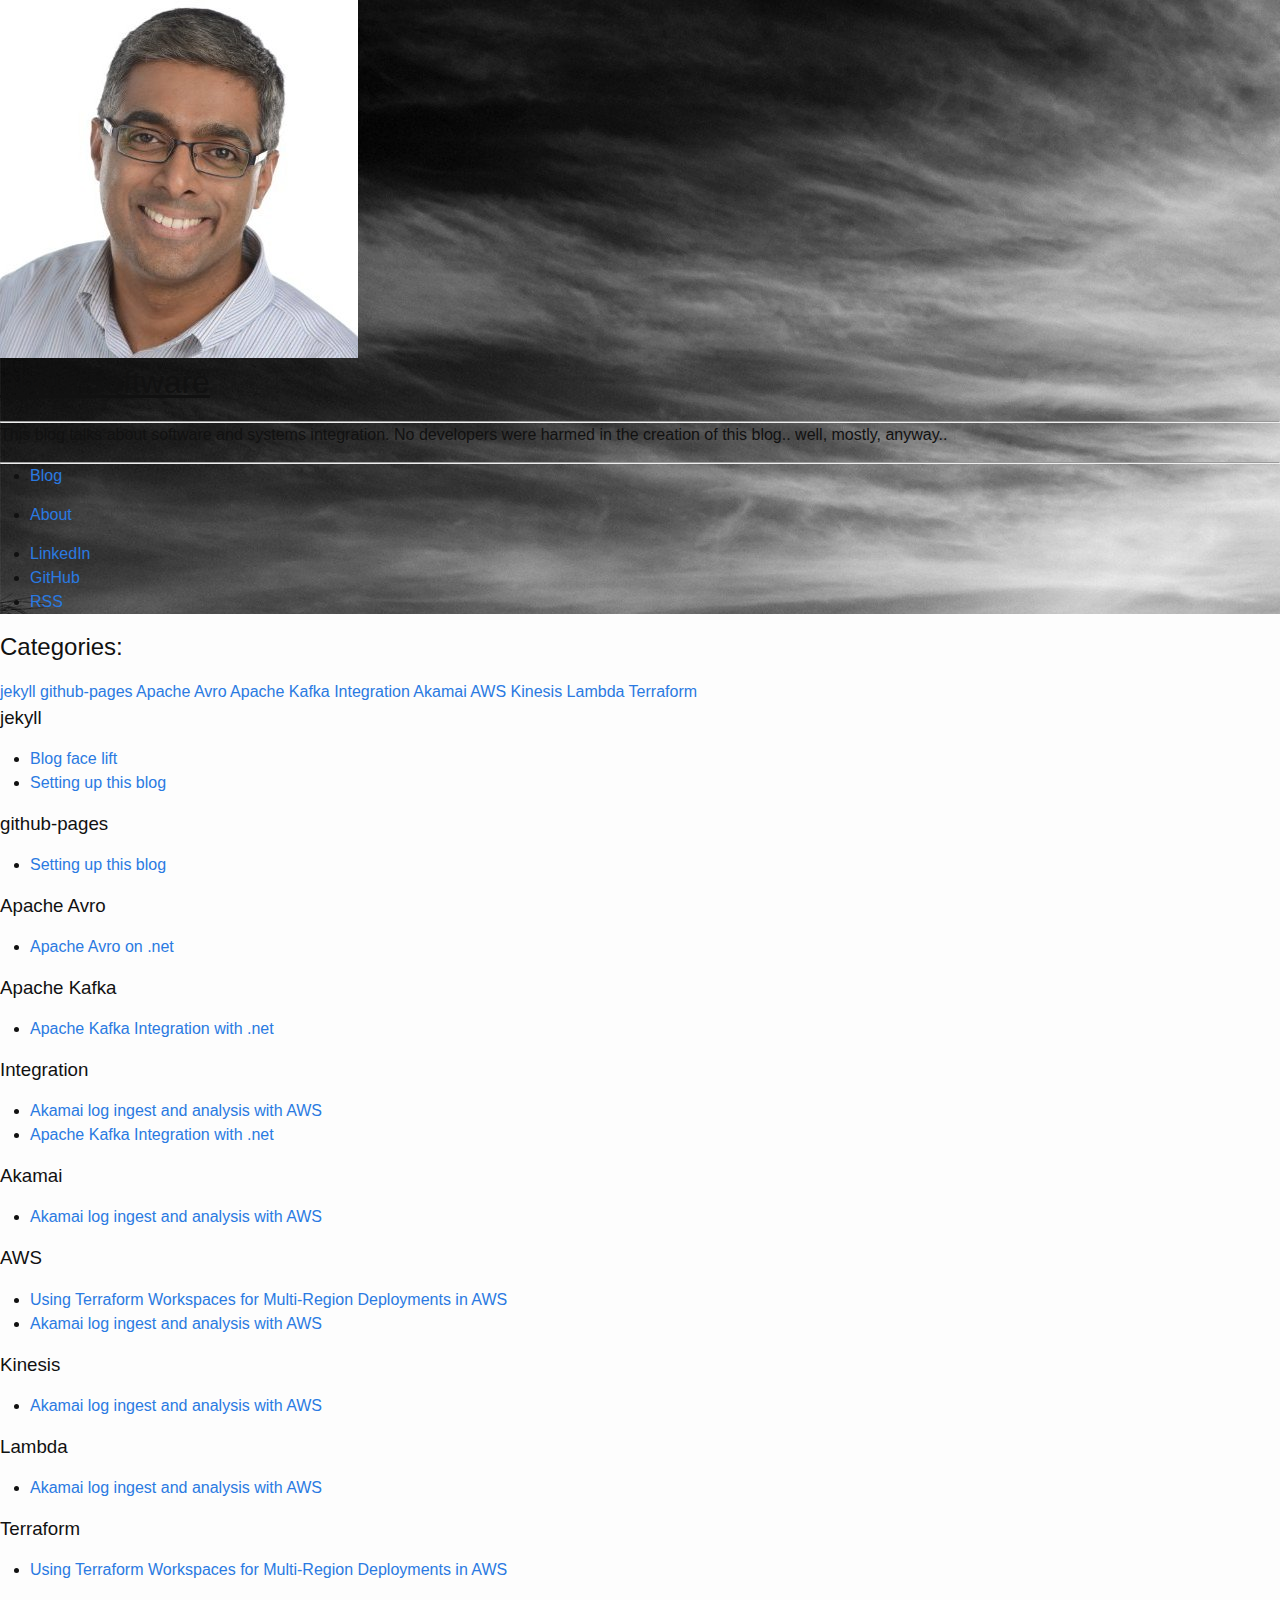
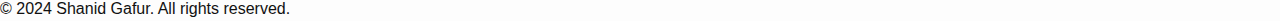
<file: categories/index.html>
<!DOCTYPE html>
<html>
  <head>
  <meta charset="utf-8">
  <meta name="viewport" content="width=device-width initial-scale=1" />
  <meta http-equiv="X-UA-Compatible" content="IE=edge">

  <title>Categories</title>
  <meta name="description" content="This blog talks about software and systems integration. No developers were harmed in the creation of this blog.. well, mostly, anyway..">
  <meta name="author" content="Shanid Gafur">
  <meta name="keywords" content="">
  <meta name="HandheldFriendly" content="True">
  <meta name="MobileOptimized" content="320">
  <meta name="apple-mobile-web-app-capable" content="yes">
  <meta name="apple-mobile-web-app-status-bar-style" content="black-translucent">
  <meta name="viewport" content="width=device-width, initial-scale=1, maximum-scale=1">

  <meta name="twitter:card" content="summary">
  <meta name="twitter:title" content="about:software">
  <meta name="twitter:description" content="This blog talks about software and systems integration. No developers were harmed in the creation of this blog.. well, mostly, anyway..">

  <meta property="og:type" content="article">
  <meta property="og:title" content="about:software">
  <meta property="og:description" content="This blog talks about software and systems integration. No developers were harmed in the creation of this blog.. well, mostly, anyway..">

  <link rel="apple-touch-icon" sizes="57x57" href="/images/favicons/apple-touch-icon-57x57.png">
  <link rel="apple-touch-icon" sizes="60x60" href="/images/favicons/apple-touch-icon-60x60.png">
  <link rel="apple-touch-icon" sizes="72x72" href="/images/favicons/apple-touch-icon-72x72.png">
  <link rel="apple-touch-icon" sizes="76x76" href="/images/favicons/apple-touch-icon-76x76.png">
  <link rel="apple-touch-icon" sizes="114x114" href="/images/favicons/apple-touch-icon-114x114.png">
  <link rel="apple-touch-icon" sizes="120x120" href="/images/favicons/apple-touch-icon-120x120.png">
  <link rel="apple-touch-icon" sizes="144x144" href="/images/favicons/apple-touch-icon-144x144.png">
  <link rel="apple-touch-icon" sizes="152x152" href="/images/favicons/apple-touch-icon-152x152.png">
  <link rel="apple-touch-icon" sizes="180x180" href="/images/favicons/apple-touch-icon-180x180.png">
  <link rel="icon" type="image/png" href="/images/favicons/favicon-32x32.png" sizes="32x32">
  <link rel="icon" type="image/png" href="/images/favicons/favicon-194x194.png" sizes="194x194">
  <link rel="icon" type="image/png" href="/images/favicons/favicon-96x96.png" sizes="96x96">
  <link rel="icon" type="image/png" href="/images/favicons/android-chrome-192x192.png" sizes="192x192">
  <link rel="icon" type="image/png" href="/images/favicons/favicon-16x16.png" sizes="16x16">
  <link rel="manifest" href="/images/favicons/manifest.json">
  <link rel="shortcut icon" href="/images/favicons/favicon.ico">
  <meta name="msapplication-TileColor" content="#ffc40d">
  <meta name="msapplication-TileImage" content="/images/favicons/mstile-144x144.png">
  <meta name="theme-color" content="#ffffff">

  <link rel="stylesheet" href="/css/main.css">
  <link rel="canonical" href="https://shanidgafur.github.io//categories/">
  <link rel="alternate" type="application/rss+xml" title="about:software" href="/feed.xml">
  <!-- Google tag (gtag.js) -->
<script async src="https://www.googletagmanager.com/gtag/js?id=G-2355SYLRQK"></script>
<script>
  window.dataLayer = window.dataLayer || [];
  function gtag(){dataLayer.push(arguments);}
  gtag('js', new Date());

  gtag('config', 'G-2355SYLRQK');
</script>

</head>


  <body>
    <span class="mobile btn-mobile-menu">
  <i class="icon icon-list btn-mobile-menu__icon"></i>
  <i class="icon icon-x-circle btn-mobile-close__icon hidden"></i>
</span>
  
<header class="panel-cover" style="background-image: url(/images/cover.jpg)">
  <div class="panel-main">

    <div class="panel-main__inner panel-inverted">
    <div class="panel-main__content">
        <a href="/" title="link to home of about:software">
          <img src="/images/profile.jpg" class="user-image" alt="My Profile Photo">
          <h1 class="panel-cover__title panel-title">about:software</h1>
        </a>
        <hr class="panel-cover__divider">
        <p class="panel-cover__description">This blog talks about software and systems integration. No developers were harmed in the creation of this blog.. well, mostly, anyway..</p>
        <hr class="panel-cover__divider panel-cover__divider--secondary">

        <div class="navigation-wrapper">

          <nav class="cover-navigation cover-navigation--primary">
            <ul class="navigation">
              <li class="navigation__item"><a href="/#blog" title="link to about:software blog" class="blog-button">Blog</a></li>
            </ul>
          </nav>
          <nav class="cover-navigation cover-navigation--primary">
            <ul class="navigation">
              <li class="navigation__item"><a href="/about" title="link to about:software about" class="blog-button">About</a></li>
            </ul>
          </nav>
          <nav class="cover-navigation navigation--social">
            <ul class="navigation">
          
            

            

            
              <!-- LinkedIn -->
              <li class="navigation__item">
                <a href="https://www.linkedin.com/in/shanidgafur" title="shanidgafur on LinkedIn" target="_blank">
                  <i class="icon icon-social-linkedin"></i>
                  <span class="label">LinkedIn</span>
                </a>
              </li>
            

            
              <!-- GitHub -->
              <li class="navigation__item">
                <a href="https://www.github.com/shanidgafur" title="shanidgafur on GitHub" target="_blank">
                  <i class="icon icon-social-github"></i>
                  <span class="label">GitHub</span>
                </a>
              </li>
            

            

            <!-- RSS -->
            <li class="navigation__item">
              <a href="/feed.xml" title="Subscribe" target="_blank">
                <i class="icon icon-rss"></i>
                <span class="label">RSS</span>
              </a>
            </li>
          
            </ul>
          </nav>

        </div>

      </div>

    </div>

    <div class="panel-cover--overlay"></div>
  </div>
</header>


    <div class="content-wrapper">
      <div class="content-wrapper__inner">
        <h2>Categories:</h2>
<div class="categories"> 
 
  <a href="#jekyll">jekyll</a>
 
  <a href="#github-pages">github-pages</a>
 
  <a href="#Apache Avro">Apache Avro</a>
 
  <a href="#Apache Kafka">Apache Kafka</a>
 
  <a href="#Integration">Integration</a>
 
  <a href="#Akamai">Akamai</a>
 
  <a href="#AWS">AWS</a>
 
  <a href="#Kinesis">Kinesis</a>
 
  <a href="#Lambda">Lambda</a>
 
  <a href="#Terraform">Terraform</a>

</div>

<!-- iterate through all categories on the site --> 
 
  <!-- for each tag, create an anchor by using the tag name as an id --> 
  <div id="jekyll">  
    <h3> jekyll </h3>  <!-- for create a heading --> 

    <ul> <!-- create the list of posts -->
      <!-- iterate through all the posts on the site --> 
       
        <!-- list only those which contain the current tag --> 
        
       
        <!-- list only those which contain the current tag --> 
        
       
        <!-- list only those which contain the current tag --> 
        
       
        <!-- list only those which contain the current tag --> 
        
       
        <!-- list only those which contain the current tag --> 
         
            <li>
              <a href="/blog/blog-facelift">Blog face lift</a>
            </li>
        
       
        <!-- list only those which contain the current tag --> 
         
            <li>
              <a href="/blog/setting-up-this-blog">Setting up this blog</a>
            </li>
        
      
    </ul>
  </div>
 
  <!-- for each tag, create an anchor by using the tag name as an id --> 
  <div id="github-pages">  
    <h3> github-pages </h3>  <!-- for create a heading --> 

    <ul> <!-- create the list of posts -->
      <!-- iterate through all the posts on the site --> 
       
        <!-- list only those which contain the current tag --> 
        
       
        <!-- list only those which contain the current tag --> 
        
       
        <!-- list only those which contain the current tag --> 
        
       
        <!-- list only those which contain the current tag --> 
        
       
        <!-- list only those which contain the current tag --> 
        
       
        <!-- list only those which contain the current tag --> 
         
            <li>
              <a href="/blog/setting-up-this-blog">Setting up this blog</a>
            </li>
        
      
    </ul>
  </div>
 
  <!-- for each tag, create an anchor by using the tag name as an id --> 
  <div id="Apache Avro">  
    <h3> Apache Avro </h3>  <!-- for create a heading --> 

    <ul> <!-- create the list of posts -->
      <!-- iterate through all the posts on the site --> 
       
        <!-- list only those which contain the current tag --> 
        
       
        <!-- list only those which contain the current tag --> 
        
       
        <!-- list only those which contain the current tag --> 
        
       
        <!-- list only those which contain the current tag --> 
         
            <li>
              <a href="/blog/apache-avro-on-dotnet">Apache Avro on .net</a>
            </li>
        
       
        <!-- list only those which contain the current tag --> 
        
       
        <!-- list only those which contain the current tag --> 
        
      
    </ul>
  </div>
 
  <!-- for each tag, create an anchor by using the tag name as an id --> 
  <div id="Apache Kafka">  
    <h3> Apache Kafka </h3>  <!-- for create a heading --> 

    <ul> <!-- create the list of posts -->
      <!-- iterate through all the posts on the site --> 
       
        <!-- list only those which contain the current tag --> 
        
       
        <!-- list only those which contain the current tag --> 
        
       
        <!-- list only those which contain the current tag --> 
         
            <li>
              <a href="/blog/apache-kafka-with-dotnet">Apache Kafka Integration with .net</a>
            </li>
        
       
        <!-- list only those which contain the current tag --> 
        
       
        <!-- list only those which contain the current tag --> 
        
       
        <!-- list only those which contain the current tag --> 
        
      
    </ul>
  </div>
 
  <!-- for each tag, create an anchor by using the tag name as an id --> 
  <div id="Integration">  
    <h3> Integration </h3>  <!-- for create a heading --> 

    <ul> <!-- create the list of posts -->
      <!-- iterate through all the posts on the site --> 
       
        <!-- list only those which contain the current tag --> 
        
       
        <!-- list only those which contain the current tag --> 
         
            <li>
              <a href="/blog/akamai-cloudmonitor-on-AWS">Akamai log ingest and analysis with AWS</a>
            </li>
        
       
        <!-- list only those which contain the current tag --> 
         
            <li>
              <a href="/blog/apache-kafka-with-dotnet">Apache Kafka Integration with .net</a>
            </li>
        
       
        <!-- list only those which contain the current tag --> 
        
       
        <!-- list only those which contain the current tag --> 
        
       
        <!-- list only those which contain the current tag --> 
        
      
    </ul>
  </div>
 
  <!-- for each tag, create an anchor by using the tag name as an id --> 
  <div id="Akamai">  
    <h3> Akamai </h3>  <!-- for create a heading --> 

    <ul> <!-- create the list of posts -->
      <!-- iterate through all the posts on the site --> 
       
        <!-- list only those which contain the current tag --> 
        
       
        <!-- list only those which contain the current tag --> 
         
            <li>
              <a href="/blog/akamai-cloudmonitor-on-AWS">Akamai log ingest and analysis with AWS</a>
            </li>
        
       
        <!-- list only those which contain the current tag --> 
        
       
        <!-- list only those which contain the current tag --> 
        
       
        <!-- list only those which contain the current tag --> 
        
       
        <!-- list only those which contain the current tag --> 
        
      
    </ul>
  </div>
 
  <!-- for each tag, create an anchor by using the tag name as an id --> 
  <div id="AWS">  
    <h3> AWS </h3>  <!-- for create a heading --> 

    <ul> <!-- create the list of posts -->
      <!-- iterate through all the posts on the site --> 
       
        <!-- list only those which contain the current tag --> 
         
            <li>
              <a href="/blog/terraform-workspaces-for-multi-region-deployment">Using Terraform Workspaces for Multi-Region Deployments in AWS</a>
            </li>
        
       
        <!-- list only those which contain the current tag --> 
         
            <li>
              <a href="/blog/akamai-cloudmonitor-on-AWS">Akamai log ingest and analysis with AWS</a>
            </li>
        
       
        <!-- list only those which contain the current tag --> 
        
       
        <!-- list only those which contain the current tag --> 
        
       
        <!-- list only those which contain the current tag --> 
        
       
        <!-- list only those which contain the current tag --> 
        
      
    </ul>
  </div>
 
  <!-- for each tag, create an anchor by using the tag name as an id --> 
  <div id="Kinesis">  
    <h3> Kinesis </h3>  <!-- for create a heading --> 

    <ul> <!-- create the list of posts -->
      <!-- iterate through all the posts on the site --> 
       
        <!-- list only those which contain the current tag --> 
        
       
        <!-- list only those which contain the current tag --> 
         
            <li>
              <a href="/blog/akamai-cloudmonitor-on-AWS">Akamai log ingest and analysis with AWS</a>
            </li>
        
       
        <!-- list only those which contain the current tag --> 
        
       
        <!-- list only those which contain the current tag --> 
        
       
        <!-- list only those which contain the current tag --> 
        
       
        <!-- list only those which contain the current tag --> 
        
      
    </ul>
  </div>
 
  <!-- for each tag, create an anchor by using the tag name as an id --> 
  <div id="Lambda">  
    <h3> Lambda </h3>  <!-- for create a heading --> 

    <ul> <!-- create the list of posts -->
      <!-- iterate through all the posts on the site --> 
       
        <!-- list only those which contain the current tag --> 
        
       
        <!-- list only those which contain the current tag --> 
         
            <li>
              <a href="/blog/akamai-cloudmonitor-on-AWS">Akamai log ingest and analysis with AWS</a>
            </li>
        
       
        <!-- list only those which contain the current tag --> 
        
       
        <!-- list only those which contain the current tag --> 
        
       
        <!-- list only those which contain the current tag --> 
        
       
        <!-- list only those which contain the current tag --> 
        
      
    </ul>
  </div>
 
  <!-- for each tag, create an anchor by using the tag name as an id --> 
  <div id="Terraform">  
    <h3> Terraform </h3>  <!-- for create a heading --> 

    <ul> <!-- create the list of posts -->
      <!-- iterate through all the posts on the site --> 
       
        <!-- list only those which contain the current tag --> 
         
            <li>
              <a href="/blog/terraform-workspaces-for-multi-region-deployment">Using Terraform Workspaces for Multi-Region Deployments in AWS</a>
            </li>
        
       
        <!-- list only those which contain the current tag --> 
        
       
        <!-- list only those which contain the current tag --> 
        
       
        <!-- list only those which contain the current tag --> 
        
       
        <!-- list only those which contain the current tag --> 
        
       
        <!-- list only those which contain the current tag --> 
        
      
    </ul>
  </div>

      </div>

      <footer class="footer">
  <span class="footer__copyright">&copy; 2024 Shanid Gafur. All rights reserved.</span>
</footer> 

<script type="text/javascript" src="https://ajax.googleapis.com/ajax/libs/jquery/1.11.3/jquery.min.js"></script>
<script type="text/javascript" src="/js/main.js"></script>
    </div>
  </body>
</html>
</file>
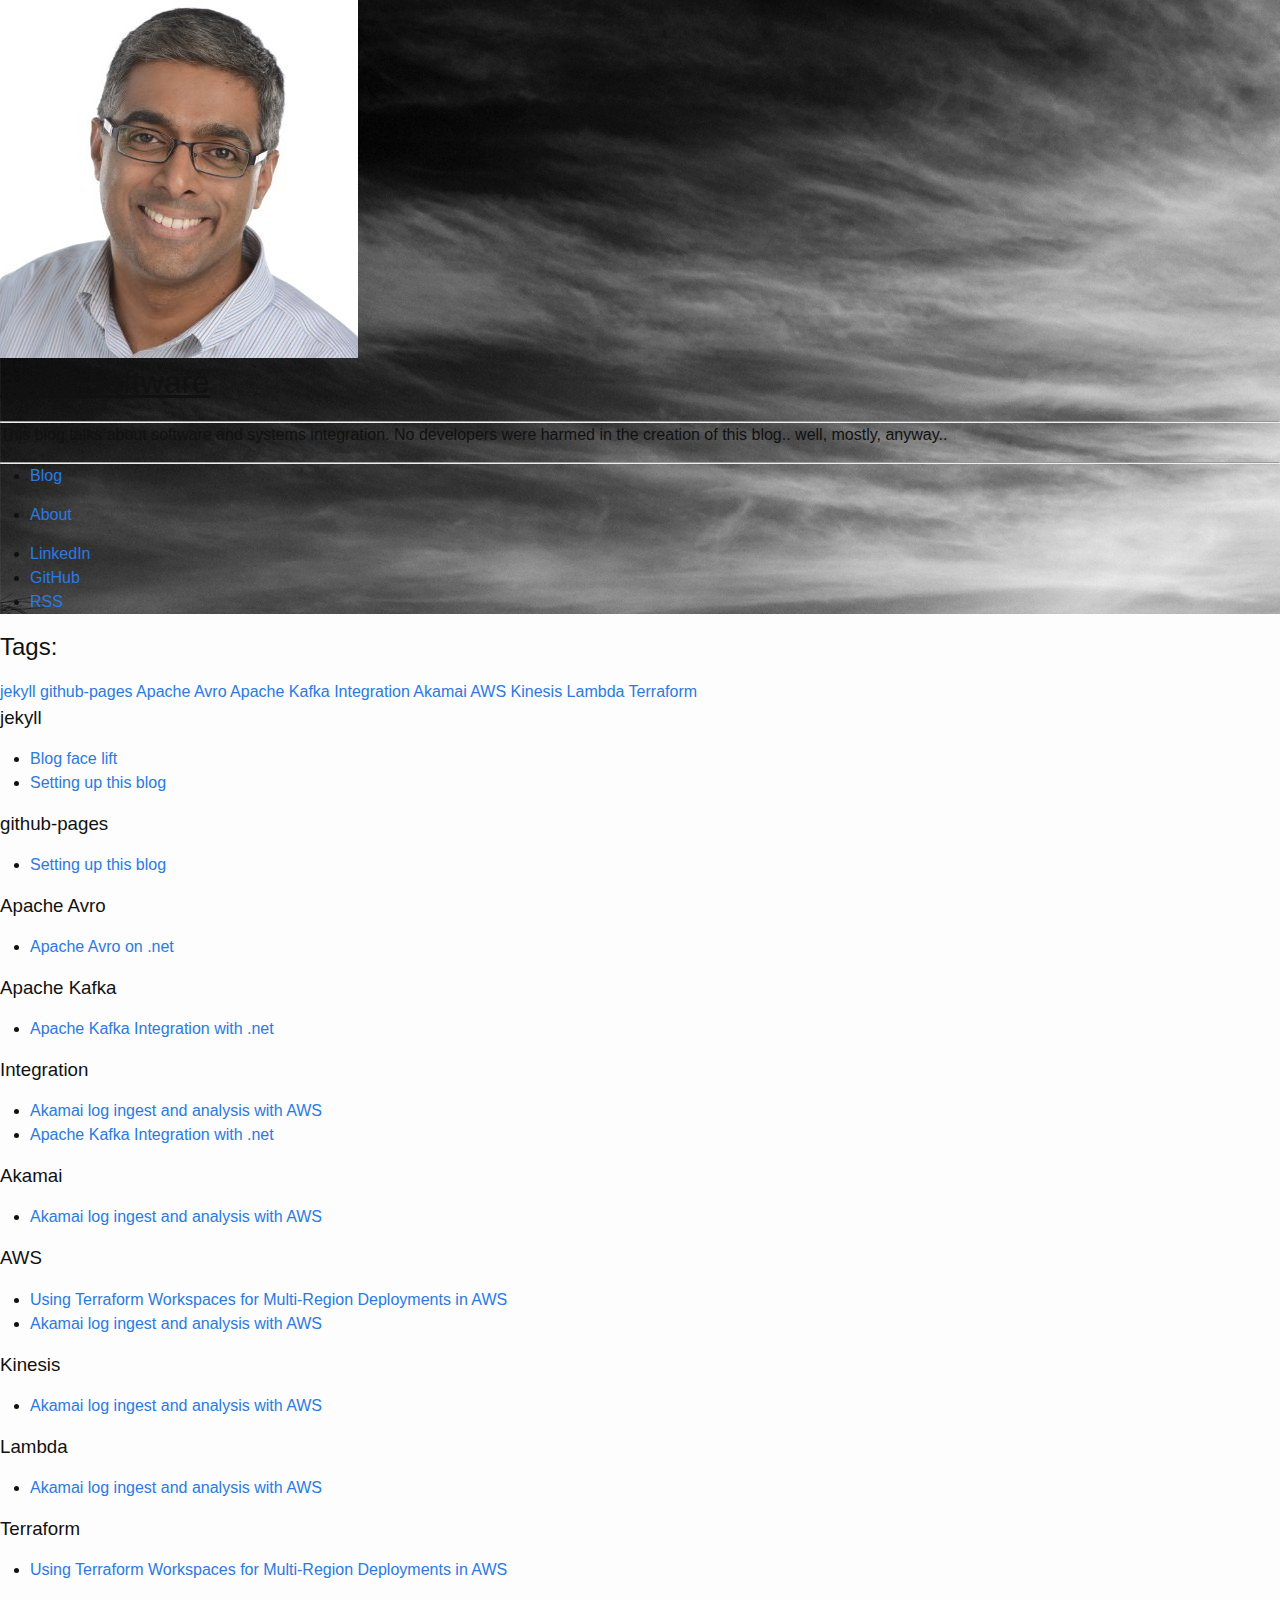
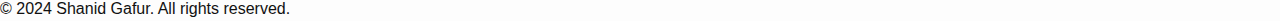
<file: tags/index.html>
<!DOCTYPE html>
<html>
  <head>
  <meta charset="utf-8">
  <meta name="viewport" content="width=device-width initial-scale=1" />
  <meta http-equiv="X-UA-Compatible" content="IE=edge">

  <title>Tags</title>
  <meta name="description" content="This blog talks about software and systems integration. No developers were harmed in the creation of this blog.. well, mostly, anyway..">
  <meta name="author" content="Shanid Gafur">
  <meta name="keywords" content="">
  <meta name="HandheldFriendly" content="True">
  <meta name="MobileOptimized" content="320">
  <meta name="apple-mobile-web-app-capable" content="yes">
  <meta name="apple-mobile-web-app-status-bar-style" content="black-translucent">
  <meta name="viewport" content="width=device-width, initial-scale=1, maximum-scale=1">

  <meta name="twitter:card" content="summary">
  <meta name="twitter:title" content="about:software">
  <meta name="twitter:description" content="This blog talks about software and systems integration. No developers were harmed in the creation of this blog.. well, mostly, anyway..">

  <meta property="og:type" content="article">
  <meta property="og:title" content="about:software">
  <meta property="og:description" content="This blog talks about software and systems integration. No developers were harmed in the creation of this blog.. well, mostly, anyway..">

  <link rel="apple-touch-icon" sizes="57x57" href="/images/favicons/apple-touch-icon-57x57.png">
  <link rel="apple-touch-icon" sizes="60x60" href="/images/favicons/apple-touch-icon-60x60.png">
  <link rel="apple-touch-icon" sizes="72x72" href="/images/favicons/apple-touch-icon-72x72.png">
  <link rel="apple-touch-icon" sizes="76x76" href="/images/favicons/apple-touch-icon-76x76.png">
  <link rel="apple-touch-icon" sizes="114x114" href="/images/favicons/apple-touch-icon-114x114.png">
  <link rel="apple-touch-icon" sizes="120x120" href="/images/favicons/apple-touch-icon-120x120.png">
  <link rel="apple-touch-icon" sizes="144x144" href="/images/favicons/apple-touch-icon-144x144.png">
  <link rel="apple-touch-icon" sizes="152x152" href="/images/favicons/apple-touch-icon-152x152.png">
  <link rel="apple-touch-icon" sizes="180x180" href="/images/favicons/apple-touch-icon-180x180.png">
  <link rel="icon" type="image/png" href="/images/favicons/favicon-32x32.png" sizes="32x32">
  <link rel="icon" type="image/png" href="/images/favicons/favicon-194x194.png" sizes="194x194">
  <link rel="icon" type="image/png" href="/images/favicons/favicon-96x96.png" sizes="96x96">
  <link rel="icon" type="image/png" href="/images/favicons/android-chrome-192x192.png" sizes="192x192">
  <link rel="icon" type="image/png" href="/images/favicons/favicon-16x16.png" sizes="16x16">
  <link rel="manifest" href="/images/favicons/manifest.json">
  <link rel="shortcut icon" href="/images/favicons/favicon.ico">
  <meta name="msapplication-TileColor" content="#ffc40d">
  <meta name="msapplication-TileImage" content="/images/favicons/mstile-144x144.png">
  <meta name="theme-color" content="#ffffff">

  <link rel="stylesheet" href="/css/main.css">
  <link rel="canonical" href="https://shanidgafur.github.io//tags/">
  <link rel="alternate" type="application/rss+xml" title="about:software" href="/feed.xml">
  <!-- Google tag (gtag.js) -->
<script async src="https://www.googletagmanager.com/gtag/js?id=G-2355SYLRQK"></script>
<script>
  window.dataLayer = window.dataLayer || [];
  function gtag(){dataLayer.push(arguments);}
  gtag('js', new Date());

  gtag('config', 'G-2355SYLRQK');
</script>

</head>


  <body>
    <span class="mobile btn-mobile-menu">
  <i class="icon icon-list btn-mobile-menu__icon"></i>
  <i class="icon icon-x-circle btn-mobile-close__icon hidden"></i>
</span>
  
<header class="panel-cover" style="background-image: url(/images/cover.jpg)">
  <div class="panel-main">

    <div class="panel-main__inner panel-inverted">
    <div class="panel-main__content">
        <a href="/" title="link to home of about:software">
          <img src="/images/profile.jpg" class="user-image" alt="My Profile Photo">
          <h1 class="panel-cover__title panel-title">about:software</h1>
        </a>
        <hr class="panel-cover__divider">
        <p class="panel-cover__description">This blog talks about software and systems integration. No developers were harmed in the creation of this blog.. well, mostly, anyway..</p>
        <hr class="panel-cover__divider panel-cover__divider--secondary">

        <div class="navigation-wrapper">

          <nav class="cover-navigation cover-navigation--primary">
            <ul class="navigation">
              <li class="navigation__item"><a href="/#blog" title="link to about:software blog" class="blog-button">Blog</a></li>
            </ul>
          </nav>
          <nav class="cover-navigation cover-navigation--primary">
            <ul class="navigation">
              <li class="navigation__item"><a href="/about" title="link to about:software about" class="blog-button">About</a></li>
            </ul>
          </nav>
          <nav class="cover-navigation navigation--social">
            <ul class="navigation">
          
            

            

            
              <!-- LinkedIn -->
              <li class="navigation__item">
                <a href="https://www.linkedin.com/in/shanidgafur" title="shanidgafur on LinkedIn" target="_blank">
                  <i class="icon icon-social-linkedin"></i>
                  <span class="label">LinkedIn</span>
                </a>
              </li>
            

            
              <!-- GitHub -->
              <li class="navigation__item">
                <a href="https://www.github.com/shanidgafur" title="shanidgafur on GitHub" target="_blank">
                  <i class="icon icon-social-github"></i>
                  <span class="label">GitHub</span>
                </a>
              </li>
            

            

            <!-- RSS -->
            <li class="navigation__item">
              <a href="/feed.xml" title="Subscribe" target="_blank">
                <i class="icon icon-rss"></i>
                <span class="label">RSS</span>
              </a>
            </li>
          
            </ul>
          </nav>

        </div>

      </div>

    </div>

    <div class="panel-cover--overlay"></div>
  </div>
</header>


    <div class="content-wrapper">
      <div class="content-wrapper__inner">
        <h2>Tags:</h2>
<div class="tags"> 
 
  <a href="#jekyll">jekyll</a>
 
  <a href="#github-pages">github-pages</a>
 
  <a href="#Apache Avro">Apache Avro</a>
 
  <a href="#Apache Kafka">Apache Kafka</a>
 
  <a href="#Integration">Integration</a>
 
  <a href="#Akamai">Akamai</a>
 
  <a href="#AWS">AWS</a>
 
  <a href="#Kinesis">Kinesis</a>
 
  <a href="#Lambda">Lambda</a>
 
  <a href="#Terraform">Terraform</a>

</div>

<!-- iterate through all tags on the site --> 
 
  <!-- for each tag, create an anchor by using the tag name as an id --> 
  <div id="jekyll">  
    <h3> jekyll </h3>  <!-- for create a heading --> 

    <ul> <!-- create the list of posts -->
      <!-- iterate through all the posts on the site --> 
       
        <!-- list only those which contain the current tag --> 
        
       
        <!-- list only those which contain the current tag --> 
        
       
        <!-- list only those which contain the current tag --> 
        
       
        <!-- list only those which contain the current tag --> 
        
       
        <!-- list only those which contain the current tag --> 
         
            <li>
              <a href="/blog/blog-facelift">Blog face lift</a>
            </li>
        
       
        <!-- list only those which contain the current tag --> 
         
            <li>
              <a href="/blog/setting-up-this-blog">Setting up this blog</a>
            </li>
        
      
    </ul>
  </div>
 
  <!-- for each tag, create an anchor by using the tag name as an id --> 
  <div id="github-pages">  
    <h3> github-pages </h3>  <!-- for create a heading --> 

    <ul> <!-- create the list of posts -->
      <!-- iterate through all the posts on the site --> 
       
        <!-- list only those which contain the current tag --> 
        
       
        <!-- list only those which contain the current tag --> 
        
       
        <!-- list only those which contain the current tag --> 
        
       
        <!-- list only those which contain the current tag --> 
        
       
        <!-- list only those which contain the current tag --> 
        
       
        <!-- list only those which contain the current tag --> 
         
            <li>
              <a href="/blog/setting-up-this-blog">Setting up this blog</a>
            </li>
        
      
    </ul>
  </div>
 
  <!-- for each tag, create an anchor by using the tag name as an id --> 
  <div id="Apache Avro">  
    <h3> Apache Avro </h3>  <!-- for create a heading --> 

    <ul> <!-- create the list of posts -->
      <!-- iterate through all the posts on the site --> 
       
        <!-- list only those which contain the current tag --> 
        
       
        <!-- list only those which contain the current tag --> 
        
       
        <!-- list only those which contain the current tag --> 
        
       
        <!-- list only those which contain the current tag --> 
         
            <li>
              <a href="/blog/apache-avro-on-dotnet">Apache Avro on .net</a>
            </li>
        
       
        <!-- list only those which contain the current tag --> 
        
       
        <!-- list only those which contain the current tag --> 
        
      
    </ul>
  </div>
 
  <!-- for each tag, create an anchor by using the tag name as an id --> 
  <div id="Apache Kafka">  
    <h3> Apache Kafka </h3>  <!-- for create a heading --> 

    <ul> <!-- create the list of posts -->
      <!-- iterate through all the posts on the site --> 
       
        <!-- list only those which contain the current tag --> 
        
       
        <!-- list only those which contain the current tag --> 
        
       
        <!-- list only those which contain the current tag --> 
         
            <li>
              <a href="/blog/apache-kafka-with-dotnet">Apache Kafka Integration with .net</a>
            </li>
        
       
        <!-- list only those which contain the current tag --> 
        
       
        <!-- list only those which contain the current tag --> 
        
       
        <!-- list only those which contain the current tag --> 
        
      
    </ul>
  </div>
 
  <!-- for each tag, create an anchor by using the tag name as an id --> 
  <div id="Integration">  
    <h3> Integration </h3>  <!-- for create a heading --> 

    <ul> <!-- create the list of posts -->
      <!-- iterate through all the posts on the site --> 
       
        <!-- list only those which contain the current tag --> 
        
       
        <!-- list only those which contain the current tag --> 
         
            <li>
              <a href="/blog/akamai-cloudmonitor-on-AWS">Akamai log ingest and analysis with AWS</a>
            </li>
        
       
        <!-- list only those which contain the current tag --> 
         
            <li>
              <a href="/blog/apache-kafka-with-dotnet">Apache Kafka Integration with .net</a>
            </li>
        
       
        <!-- list only those which contain the current tag --> 
        
       
        <!-- list only those which contain the current tag --> 
        
       
        <!-- list only those which contain the current tag --> 
        
      
    </ul>
  </div>
 
  <!-- for each tag, create an anchor by using the tag name as an id --> 
  <div id="Akamai">  
    <h3> Akamai </h3>  <!-- for create a heading --> 

    <ul> <!-- create the list of posts -->
      <!-- iterate through all the posts on the site --> 
       
        <!-- list only those which contain the current tag --> 
        
       
        <!-- list only those which contain the current tag --> 
         
            <li>
              <a href="/blog/akamai-cloudmonitor-on-AWS">Akamai log ingest and analysis with AWS</a>
            </li>
        
       
        <!-- list only those which contain the current tag --> 
        
       
        <!-- list only those which contain the current tag --> 
        
       
        <!-- list only those which contain the current tag --> 
        
       
        <!-- list only those which contain the current tag --> 
        
      
    </ul>
  </div>
 
  <!-- for each tag, create an anchor by using the tag name as an id --> 
  <div id="AWS">  
    <h3> AWS </h3>  <!-- for create a heading --> 

    <ul> <!-- create the list of posts -->
      <!-- iterate through all the posts on the site --> 
       
        <!-- list only those which contain the current tag --> 
         
            <li>
              <a href="/blog/terraform-workspaces-for-multi-region-deployment">Using Terraform Workspaces for Multi-Region Deployments in AWS</a>
            </li>
        
       
        <!-- list only those which contain the current tag --> 
         
            <li>
              <a href="/blog/akamai-cloudmonitor-on-AWS">Akamai log ingest and analysis with AWS</a>
            </li>
        
       
        <!-- list only those which contain the current tag --> 
        
       
        <!-- list only those which contain the current tag --> 
        
       
        <!-- list only those which contain the current tag --> 
        
       
        <!-- list only those which contain the current tag --> 
        
      
    </ul>
  </div>
 
  <!-- for each tag, create an anchor by using the tag name as an id --> 
  <div id="Kinesis">  
    <h3> Kinesis </h3>  <!-- for create a heading --> 

    <ul> <!-- create the list of posts -->
      <!-- iterate through all the posts on the site --> 
       
        <!-- list only those which contain the current tag --> 
        
       
        <!-- list only those which contain the current tag --> 
         
            <li>
              <a href="/blog/akamai-cloudmonitor-on-AWS">Akamai log ingest and analysis with AWS</a>
            </li>
        
       
        <!-- list only those which contain the current tag --> 
        
       
        <!-- list only those which contain the current tag --> 
        
       
        <!-- list only those which contain the current tag --> 
        
       
        <!-- list only those which contain the current tag --> 
        
      
    </ul>
  </div>
 
  <!-- for each tag, create an anchor by using the tag name as an id --> 
  <div id="Lambda">  
    <h3> Lambda </h3>  <!-- for create a heading --> 

    <ul> <!-- create the list of posts -->
      <!-- iterate through all the posts on the site --> 
       
        <!-- list only those which contain the current tag --> 
        
       
        <!-- list only those which contain the current tag --> 
         
            <li>
              <a href="/blog/akamai-cloudmonitor-on-AWS">Akamai log ingest and analysis with AWS</a>
            </li>
        
       
        <!-- list only those which contain the current tag --> 
        
       
        <!-- list only those which contain the current tag --> 
        
       
        <!-- list only those which contain the current tag --> 
        
       
        <!-- list only those which contain the current tag --> 
        
      
    </ul>
  </div>
 
  <!-- for each tag, create an anchor by using the tag name as an id --> 
  <div id="Terraform">  
    <h3> Terraform </h3>  <!-- for create a heading --> 

    <ul> <!-- create the list of posts -->
      <!-- iterate through all the posts on the site --> 
       
        <!-- list only those which contain the current tag --> 
         
            <li>
              <a href="/blog/terraform-workspaces-for-multi-region-deployment">Using Terraform Workspaces for Multi-Region Deployments in AWS</a>
            </li>
        
       
        <!-- list only those which contain the current tag --> 
        
       
        <!-- list only those which contain the current tag --> 
        
       
        <!-- list only those which contain the current tag --> 
        
       
        <!-- list only those which contain the current tag --> 
        
       
        <!-- list only those which contain the current tag --> 
        
      
    </ul>
  </div>

      </div>

      <footer class="footer">
  <span class="footer__copyright">&copy; 2024 Shanid Gafur. All rights reserved.</span>
</footer> 

<script type="text/javascript" src="https://ajax.googleapis.com/ajax/libs/jquery/1.11.3/jquery.min.js"></script>
<script type="text/javascript" src="/js/main.js"></script>
    </div>
  </body>
</html>
</file>
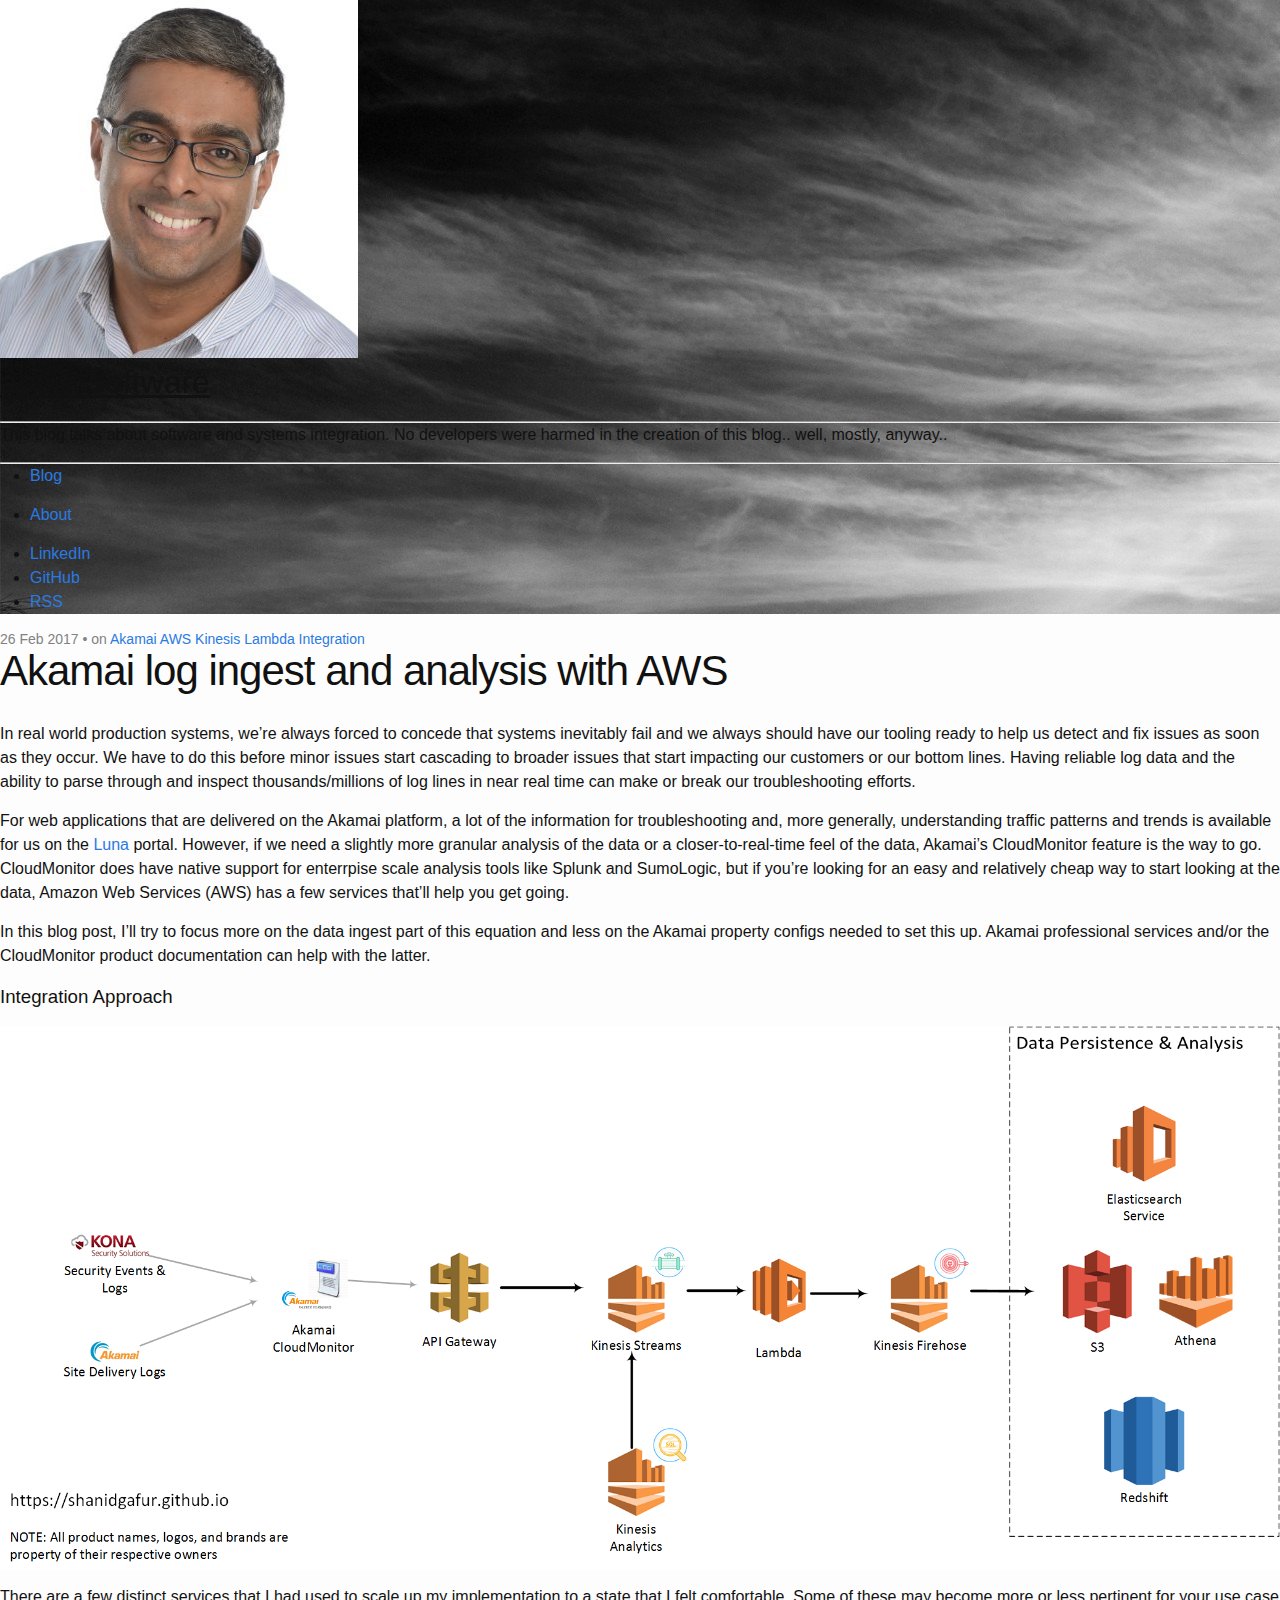
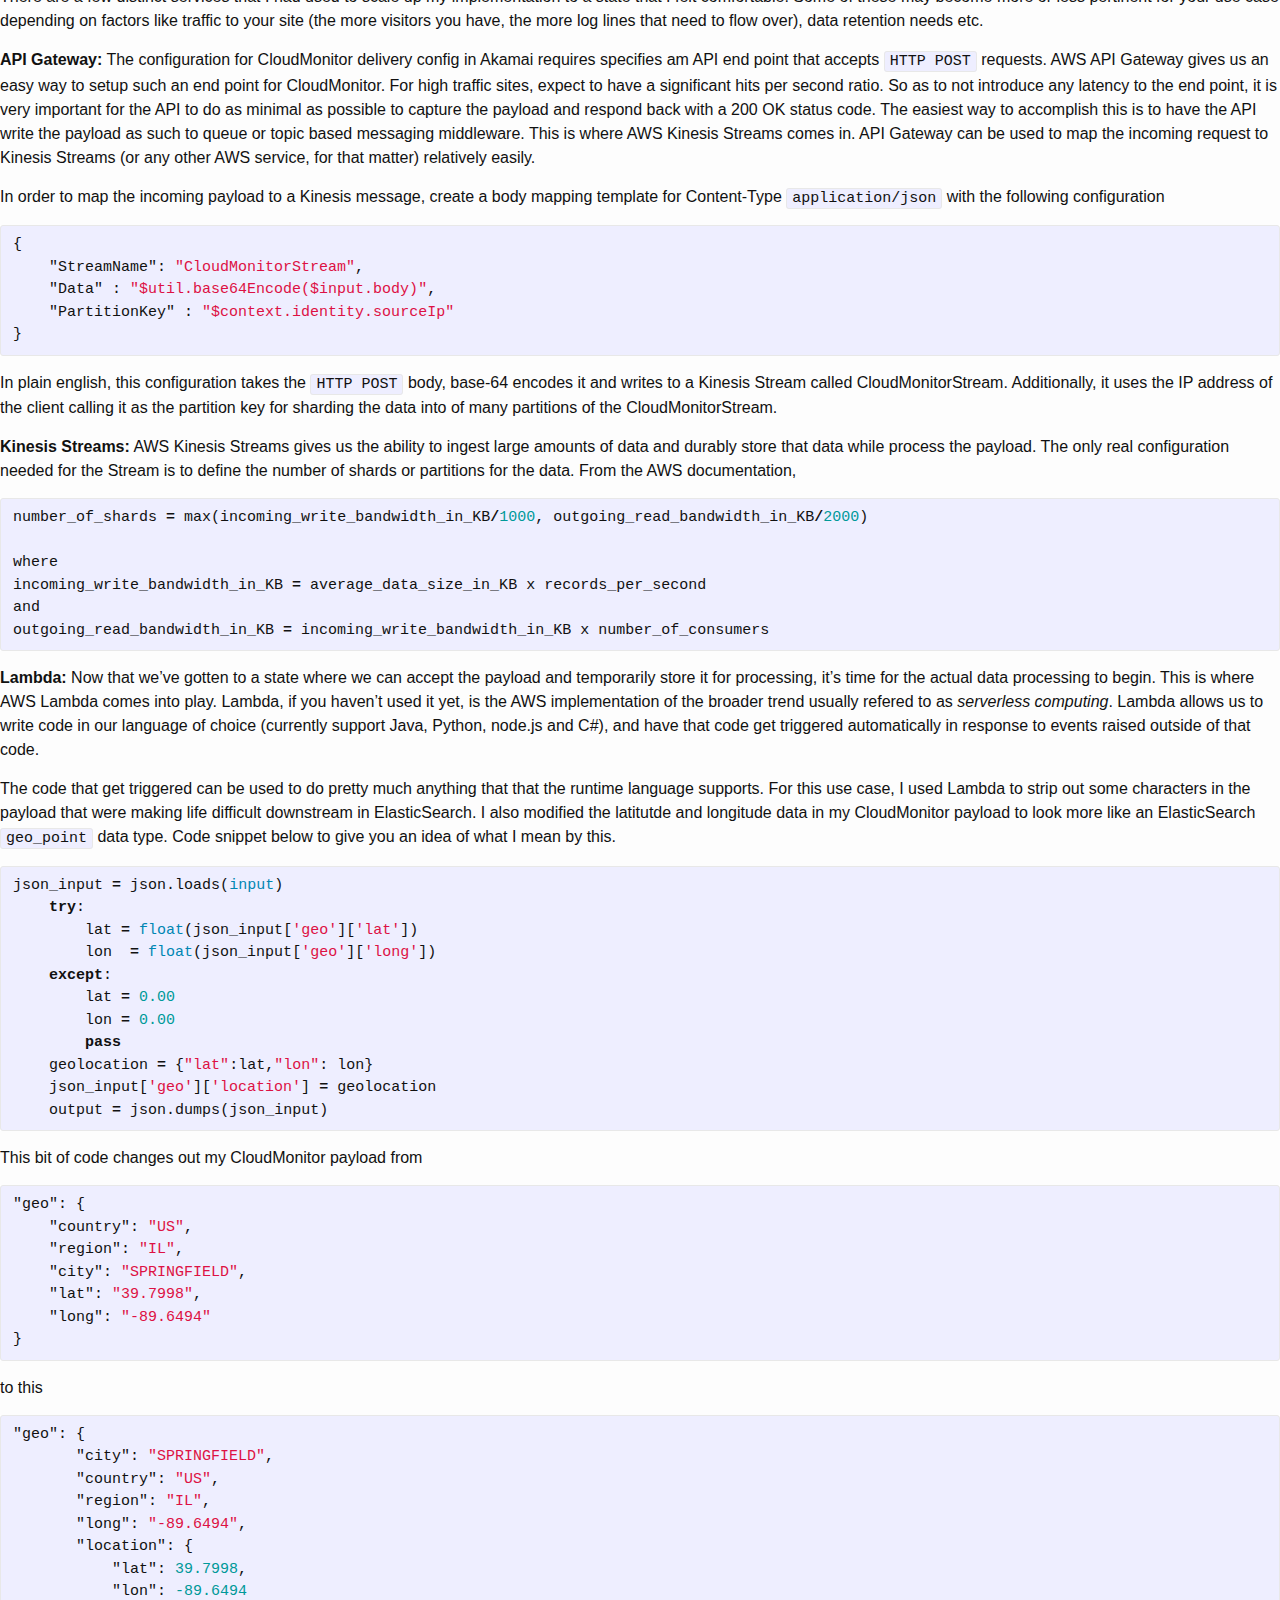
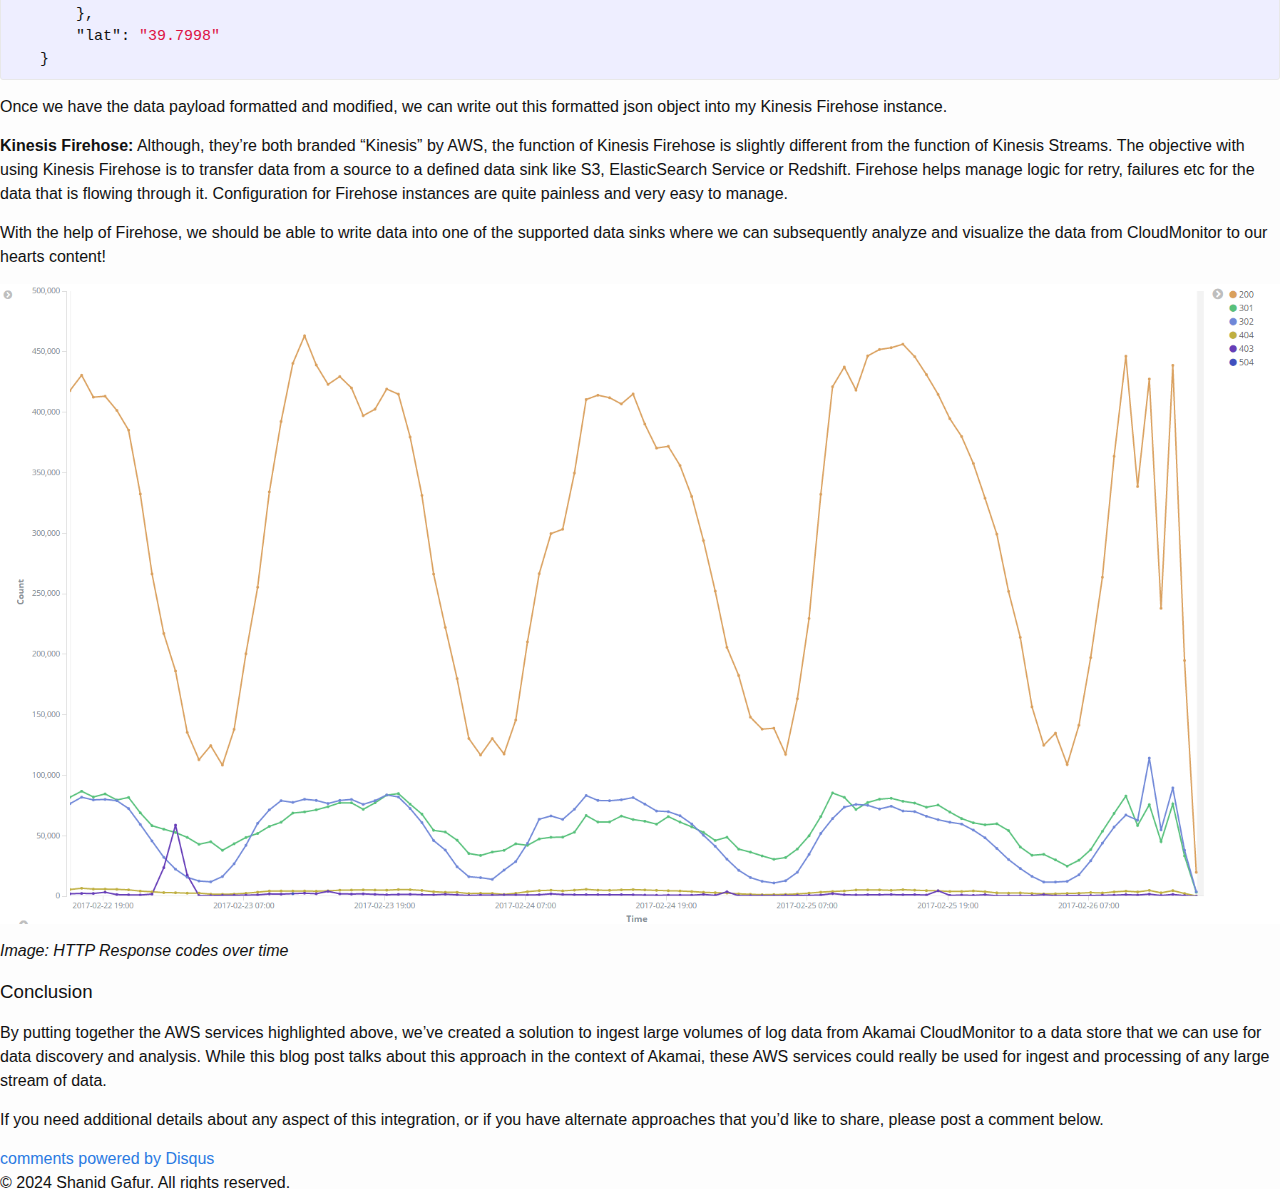
<file: blog/akamai-cloudmonitor-on-AWS.html>
<!DOCTYPE html>
<html>
  <head>
  <meta charset="utf-8">
  <meta name="viewport" content="width=device-width initial-scale=1" />
  <meta http-equiv="X-UA-Compatible" content="IE=edge">

  <title>Akamai log ingest and analysis with AWS</title>
  <meta name="description" content="A practical guide to integrating Akamai CloudMonitor with AWS">
  <meta name="author" content="Shanid Gafur">
  <meta name="keywords" content="Akamai, AWS, Kinesis, Lambda, Integration, ">
  <meta name="HandheldFriendly" content="True">
  <meta name="MobileOptimized" content="320">
  <meta name="apple-mobile-web-app-capable" content="yes">
  <meta name="apple-mobile-web-app-status-bar-style" content="black-translucent">
  <meta name="viewport" content="width=device-width, initial-scale=1, maximum-scale=1">

  <meta name="twitter:card" content="summary">
  <meta name="twitter:title" content="about:software">
  <meta name="twitter:description" content="This blog talks about software and systems integration. No developers were harmed in the creation of this blog.. well, mostly, anyway..">

  <meta property="og:type" content="article">
  <meta property="og:title" content="about:software">
  <meta property="og:description" content="This blog talks about software and systems integration. No developers were harmed in the creation of this blog.. well, mostly, anyway..">

  <link rel="apple-touch-icon" sizes="57x57" href="/images/favicons/apple-touch-icon-57x57.png">
  <link rel="apple-touch-icon" sizes="60x60" href="/images/favicons/apple-touch-icon-60x60.png">
  <link rel="apple-touch-icon" sizes="72x72" href="/images/favicons/apple-touch-icon-72x72.png">
  <link rel="apple-touch-icon" sizes="76x76" href="/images/favicons/apple-touch-icon-76x76.png">
  <link rel="apple-touch-icon" sizes="114x114" href="/images/favicons/apple-touch-icon-114x114.png">
  <link rel="apple-touch-icon" sizes="120x120" href="/images/favicons/apple-touch-icon-120x120.png">
  <link rel="apple-touch-icon" sizes="144x144" href="/images/favicons/apple-touch-icon-144x144.png">
  <link rel="apple-touch-icon" sizes="152x152" href="/images/favicons/apple-touch-icon-152x152.png">
  <link rel="apple-touch-icon" sizes="180x180" href="/images/favicons/apple-touch-icon-180x180.png">
  <link rel="icon" type="image/png" href="/images/favicons/favicon-32x32.png" sizes="32x32">
  <link rel="icon" type="image/png" href="/images/favicons/favicon-194x194.png" sizes="194x194">
  <link rel="icon" type="image/png" href="/images/favicons/favicon-96x96.png" sizes="96x96">
  <link rel="icon" type="image/png" href="/images/favicons/android-chrome-192x192.png" sizes="192x192">
  <link rel="icon" type="image/png" href="/images/favicons/favicon-16x16.png" sizes="16x16">
  <link rel="manifest" href="/images/favicons/manifest.json">
  <link rel="shortcut icon" href="/images/favicons/favicon.ico">
  <meta name="msapplication-TileColor" content="#ffc40d">
  <meta name="msapplication-TileImage" content="/images/favicons/mstile-144x144.png">
  <meta name="theme-color" content="#ffffff">

  <link rel="stylesheet" href="/css/main.css">
  <link rel="canonical" href="https://shanidgafur.github.io//blog/akamai-cloudmonitor-on-AWS">
  <link rel="alternate" type="application/rss+xml" title="about:software" href="/feed.xml">
  <!-- Google tag (gtag.js) -->
<script async src="https://www.googletagmanager.com/gtag/js?id=G-2355SYLRQK"></script>
<script>
  window.dataLayer = window.dataLayer || [];
  function gtag(){dataLayer.push(arguments);}
  gtag('js', new Date());

  gtag('config', 'G-2355SYLRQK');
</script>

</head>


  <body>
    <span class="mobile btn-mobile-menu">
  <i class="icon icon-list btn-mobile-menu__icon"></i>
  <i class="icon icon-x-circle btn-mobile-close__icon hidden"></i>
</span>
  
<header class="panel-cover" style="background-image: url(/images/cover.jpg)">
  <div class="panel-main">

    <div class="panel-main__inner panel-inverted">
    <div class="panel-main__content">
        <a href="/" title="link to home of about:software">
          <img src="/images/profile.jpg" class="user-image" alt="My Profile Photo">
          <h1 class="panel-cover__title panel-title">about:software</h1>
        </a>
        <hr class="panel-cover__divider">
        <p class="panel-cover__description">This blog talks about software and systems integration. No developers were harmed in the creation of this blog.. well, mostly, anyway..</p>
        <hr class="panel-cover__divider panel-cover__divider--secondary">

        <div class="navigation-wrapper">

          <nav class="cover-navigation cover-navigation--primary">
            <ul class="navigation">
              <li class="navigation__item"><a href="/#blog" title="link to about:software blog" class="blog-button">Blog</a></li>
            </ul>
          </nav>
          <nav class="cover-navigation cover-navigation--primary">
            <ul class="navigation">
              <li class="navigation__item"><a href="/about" title="link to about:software about" class="blog-button">About</a></li>
            </ul>
          </nav>
          <nav class="cover-navigation navigation--social">
            <ul class="navigation">
          
            

            

            
              <!-- LinkedIn -->
              <li class="navigation__item">
                <a href="https://www.linkedin.com/in/shanidgafur" title="shanidgafur on LinkedIn" target="_blank">
                  <i class="icon icon-social-linkedin"></i>
                  <span class="label">LinkedIn</span>
                </a>
              </li>
            

            
              <!-- GitHub -->
              <li class="navigation__item">
                <a href="https://www.github.com/shanidgafur" title="shanidgafur on GitHub" target="_blank">
                  <i class="icon icon-social-github"></i>
                  <span class="label">GitHub</span>
                </a>
              </li>
            

            

            <!-- RSS -->
            <li class="navigation__item">
              <a href="/feed.xml" title="Subscribe" target="_blank">
                <i class="icon icon-rss"></i>
                <span class="label">RSS</span>
              </a>
            </li>
          
            </ul>
          </nav>

        </div>

      </div>

    </div>

    <div class="panel-cover--overlay"></div>
  </div>
</header>


    <div class="content-wrapper">
      <div class="content-wrapper__inner">
        <article class="post-container post-container--single">
  <header class="post-header">
    <div class="post-meta">
      <time datetime="26 Feb 2017" class="post-meta__date date">26 Feb 2017</time> &#8226; <span class="post-meta__tags">on <a href="/tags/#Akamai">Akamai</a> <a href="/tags/#AWS">AWS</a> <a href="/tags/#Kinesis">Kinesis</a> <a href="/tags/#Lambda">Lambda</a> <a href="/tags/#Integration">Integration</a> </span>
    </div>
    <h1 class="post-title">Akamai log ingest and analysis with AWS</h1>
  </header>

  <section class="post">
    <p>In real world production systems, we’re always forced to concede that systems inevitably fail and we always should have our tooling ready to help us detect and fix issues as soon as they occur. We have to do this before minor issues start cascading to broader issues that start impacting our customers or our bottom lines. Having reliable log data and the ability to parse through and inspect thousands/millions of log lines in near real time can make or break our troubleshooting efforts.</p>

<p>For web applications that are delivered on the Akamai platform, a lot of the information for troubleshooting and, more generally, understanding traffic patterns and trends is available for us on the <a href="https://control.akamai.com">Luna</a> portal. However, if we need a slightly more granular analysis of the data or a closer-to-real-time feel of the data, Akamai’s CloudMonitor feature is the way to go. CloudMonitor does have native support for enterrpise scale analysis tools like Splunk and SumoLogic, but if you’re looking for an easy and relatively cheap way to start looking at the data, Amazon Web Services (AWS) has a few services that’ll help you get going.</p>

<p>In this blog post, I’ll try to focus more on the data ingest part of this equation and less on the Akamai property configs needed to set this up. Akamai professional services and/or the CloudMonitor product documentation can help with the latter.</p>

<h3 id="integration-approach">Integration Approach</h3>

<p><img src="/images/posts/CloudMonitor-AWS-Integration.png" alt="Architecture" /></p>

<p>There are a few distinct services that I had used to scale up my implementation to a state that I felt comfortable. Some of these may become more or less pertinent for your use case depending on factors like traffic to your site (the more visitors you have, the more log lines that need to flow over), data retention needs etc.</p>

<p><strong>API Gateway:</strong>
The configuration for CloudMonitor delivery config in Akamai requires specifies am API end point that accepts <code class="language-plaintext highlighter-rouge">HTTP POST</code> requests. AWS API Gateway gives us an easy way to setup such an end point for CloudMonitor. For high traffic sites, expect to have a significant hits per second ratio. So as to not introduce any latency to the end point, it is very important for the API to do as minimal as possible to capture the payload and respond back with a 200 OK status code. The easiest way to accomplish this is to have the API write the payload as such to queue or topic based messaging middleware. This is where AWS Kinesis Streams comes in. API Gateway can be used to map the incoming request to Kinesis Streams (or any other AWS service, for that matter) relatively easily.</p>

<p>In order to map the incoming payload to a Kinesis message, create a body mapping template for Content-Type <code class="language-plaintext highlighter-rouge">application/json</code> with the following configuration</p>

<figure class="highlight"><pre><code class="language-json" data-lang="json"><span class="p">{</span><span class="w">
    </span><span class="nl">"StreamName"</span><span class="p">:</span><span class="w"> </span><span class="s2">"CloudMonitorStream"</span><span class="p">,</span><span class="w">
    </span><span class="nl">"Data"</span><span class="w"> </span><span class="p">:</span><span class="w"> </span><span class="s2">"$util.base64Encode($input.body)"</span><span class="p">,</span><span class="w">
    </span><span class="nl">"PartitionKey"</span><span class="w"> </span><span class="p">:</span><span class="w"> </span><span class="s2">"$context.identity.sourceIp"</span><span class="w">
</span><span class="p">}</span></code></pre></figure>

<p>In plain english, this configuration takes the <code class="language-plaintext highlighter-rouge">HTTP POST</code> body, base-64 encodes it and writes to a Kinesis Stream called CloudMonitorStream. Additionally, it uses the IP address of the client calling it as the partition key for sharding the data into of many partitions of the CloudMonitorStream.</p>

<p><strong>Kinesis Streams:</strong>
AWS Kinesis Streams gives us the ability to ingest large amounts of data and durably store that data while process the payload. The only real configuration needed for the Stream is to define the number of shards or partitions for the data. From the AWS documentation,</p>

<figure class="highlight"><pre><code class="language-c" data-lang="c"><span class="n">number_of_shards</span> <span class="o">=</span> <span class="n">max</span><span class="p">(</span><span class="n">incoming_write_bandwidth_in_KB</span><span class="o">/</span><span class="mi">1000</span><span class="p">,</span> <span class="n">outgoing_read_bandwidth_in_KB</span><span class="o">/</span><span class="mi">2000</span><span class="p">)</span>

<span class="n">where</span>
<span class="n">incoming_write_bandwidth_in_KB</span> <span class="o">=</span> <span class="n">average_data_size_in_KB</span> <span class="n">x</span> <span class="n">records_per_second</span>
<span class="n">and</span>
<span class="n">outgoing_read_bandwidth_in_KB</span> <span class="o">=</span> <span class="n">incoming_write_bandwidth_in_KB</span> <span class="n">x</span> <span class="n">number_of_consumers</span></code></pre></figure>

<p><strong>Lambda:</strong> Now that we’ve gotten to a state where we can accept the payload and temporarily store it for processing, it’s time for the actual data processing to begin. This is where AWS Lambda comes into play. Lambda, if you haven’t used it yet, is the AWS implementation of the broader trend usually refered to as <em>serverless computing</em>. Lambda allows us to write code in our language of choice (currently support Java, Python, node.js and C#), and have that code get triggered automatically in response to events raised outside of that code.</p>

<p>The code that get triggered can be used to do pretty much anything that that the runtime language supports. For this use case, I used Lambda to strip out some characters in the payload that were making life difficult downstream in ElasticSearch. I also modified the latitutde and longitude data in my CloudMonitor payload to look more like an ElasticSearch <code class="language-plaintext highlighter-rouge">geo_point</code> data type. Code snippet below to give you an idea of what I mean by this.</p>

<figure class="highlight"><pre><code class="language-python" data-lang="python"><span class="n">json_input</span> <span class="o">=</span> <span class="n">json</span><span class="p">.</span><span class="n">loads</span><span class="p">(</span><span class="nb">input</span><span class="p">)</span>
    <span class="k">try</span><span class="p">:</span>
        <span class="n">lat</span> <span class="o">=</span> <span class="nb">float</span><span class="p">(</span><span class="n">json_input</span><span class="p">[</span><span class="s">'geo'</span><span class="p">][</span><span class="s">'lat'</span><span class="p">])</span>
        <span class="n">lon</span>  <span class="o">=</span> <span class="nb">float</span><span class="p">(</span><span class="n">json_input</span><span class="p">[</span><span class="s">'geo'</span><span class="p">][</span><span class="s">'long'</span><span class="p">])</span>
    <span class="k">except</span><span class="p">:</span>
        <span class="n">lat</span> <span class="o">=</span> <span class="mf">0.00</span>
        <span class="n">lon</span> <span class="o">=</span> <span class="mf">0.00</span>
        <span class="k">pass</span>
    <span class="n">geolocation</span> <span class="o">=</span> <span class="p">{</span><span class="s">"lat"</span><span class="p">:</span><span class="n">lat</span><span class="p">,</span><span class="s">"lon"</span><span class="p">:</span> <span class="n">lon</span><span class="p">}</span>
    <span class="n">json_input</span><span class="p">[</span><span class="s">'geo'</span><span class="p">][</span><span class="s">'location'</span><span class="p">]</span> <span class="o">=</span> <span class="n">geolocation</span>
    <span class="n">output</span> <span class="o">=</span> <span class="n">json</span><span class="p">.</span><span class="n">dumps</span><span class="p">(</span><span class="n">json_input</span><span class="p">)</span></code></pre></figure>

<p>This bit of code changes out my CloudMonitor payload from</p>

<figure class="highlight"><pre><code class="language-json" data-lang="json"><span class="nl">"geo"</span><span class="p">:</span><span class="w"> </span><span class="p">{</span><span class="w">
    </span><span class="nl">"country"</span><span class="p">:</span><span class="w"> </span><span class="s2">"US"</span><span class="p">,</span><span class="w">
    </span><span class="nl">"region"</span><span class="p">:</span><span class="w"> </span><span class="s2">"IL"</span><span class="p">,</span><span class="w">
    </span><span class="nl">"city"</span><span class="p">:</span><span class="w"> </span><span class="s2">"SPRINGFIELD"</span><span class="p">,</span><span class="w">
    </span><span class="nl">"lat"</span><span class="p">:</span><span class="w"> </span><span class="s2">"39.7998"</span><span class="p">,</span><span class="w">
    </span><span class="nl">"long"</span><span class="p">:</span><span class="w"> </span><span class="s2">"-89.6494"</span><span class="w">
</span><span class="p">}</span></code></pre></figure>

<p>to this</p>

<figure class="highlight"><pre><code class="language-json" data-lang="json"><span class="nl">"geo"</span><span class="p">:</span><span class="w"> </span><span class="p">{</span><span class="w">
       </span><span class="nl">"city"</span><span class="p">:</span><span class="w"> </span><span class="s2">"SPRINGFIELD"</span><span class="p">,</span><span class="w">
       </span><span class="nl">"country"</span><span class="p">:</span><span class="w"> </span><span class="s2">"US"</span><span class="p">,</span><span class="w">
       </span><span class="nl">"region"</span><span class="p">:</span><span class="w"> </span><span class="s2">"IL"</span><span class="p">,</span><span class="w">
       </span><span class="nl">"long"</span><span class="p">:</span><span class="w"> </span><span class="s2">"-89.6494"</span><span class="p">,</span><span class="w">
       </span><span class="nl">"location"</span><span class="p">:</span><span class="w"> </span><span class="p">{</span><span class="w">
           </span><span class="nl">"lat"</span><span class="p">:</span><span class="w"> </span><span class="mf">39.7998</span><span class="p">,</span><span class="w">
           </span><span class="nl">"lon"</span><span class="p">:</span><span class="w"> </span><span class="mf">-89.6494</span><span class="w">
       </span><span class="p">},</span><span class="w">
       </span><span class="nl">"lat"</span><span class="p">:</span><span class="w"> </span><span class="s2">"39.7998"</span><span class="w">
   </span><span class="p">}</span></code></pre></figure>

<p>Once we have the data payload formatted and modified, we can write out this formatted json object into my Kinesis Firehose instance.</p>

<p><strong>Kinesis Firehose:</strong>
Although, they’re both branded “Kinesis” by AWS, the function of Kinesis Firehose is slightly different from the function of Kinesis Streams. The objective with using Kinesis Firehose is to transfer data from a source to a defined data sink like S3, ElasticSearch Service or Redshift. Firehose helps manage logic for retry, failures etc for the data that is flowing through it. Configuration for Firehose instances are quite painless and very easy to manage.</p>

<p>With the help of Firehose, we should be able to write data into one of the supported data sinks where we can subsequently analyze and visualize the data from CloudMonitor to our hearts content!</p>

<p><img src="/images/posts/CloudMonitor-KibanaChart.png" alt="CloudMonitor-Visualization" /></p>

<p><em>Image: HTTP Response codes over time</em></p>

<h3 id="conclusion">Conclusion</h3>

<p>By putting together the AWS services highlighted above, we’ve created a solution to ingest large volumes of log data from Akamai CloudMonitor to a data store that we can use for data discovery and analysis. While this blog post talks about this approach in the context of Akamai, these AWS services could really be used for ingest and processing of any large stream of data.</p>

<p>If you need additional details about any aspect of this integration, or if you have alternate approaches that you’d like to share, please post a comment below.</p>


  </section>
  <section id="disqus_thread"></section><!-- /#disqus_thread -->
</article>

    <script type="text/javascript">
        /* * * CONFIGURATION VARIABLES: EDIT BEFORE PASTING INTO YOUR WEBPAGE * * */
        var disqus_shortname = 'shanid'; 
        var disqus_config = function () {
          this.page.url = 'https://shanidgafur.github.io/blog/akamai-cloudmonitor-on-AWS';
          this.page.identifier = '/blog/Akamai-Log-Ingest-With-AWS';
          this.page.title = 'Akamai log ingest and analysis with AWS';
        };
        /* * * DON'T EDIT BELOW THIS LINE * * */
        (function() {
            var dsq = document.createElement('script'); dsq.type = 'text/javascript'; dsq.async = true;
            dsq.src = '//' + disqus_shortname + '.disqus.com/embed.js';
            (document.getElementsByTagName('head')[0] || document.getElementsByTagName('body')[0]).appendChild(dsq);
        })();
        /* * * DON'T EDIT BELOW THIS LINE * * */
        (function () {
            var s = document.createElement('script'); s.async = true;
            s.type = 'text/javascript';
            s.src = '//' + disqus_shortname + '.disqus.com/count.js';
            (document.getElementsByTagName('HEAD')[0] || document.getElementsByTagName('BODY')[0]).appendChild(s);
        }());
    </script>
    <noscript>Please enable JavaScript to view the <a href="http://disqus.com/?ref_noscript">comments powered by Disqus.</a></noscript>
    <a href="http://disqus.com" class="dsq-brlink">comments powered by <span class="logo-disqus">Disqus</span></a>



      </div>

      <footer class="footer">
  <span class="footer__copyright">&copy; 2024 Shanid Gafur. All rights reserved.</span>
</footer> 

<script type="text/javascript" src="https://ajax.googleapis.com/ajax/libs/jquery/1.11.3/jquery.min.js"></script>
<script type="text/javascript" src="/js/main.js"></script>
    </div>
  </body>
</html>
</file>
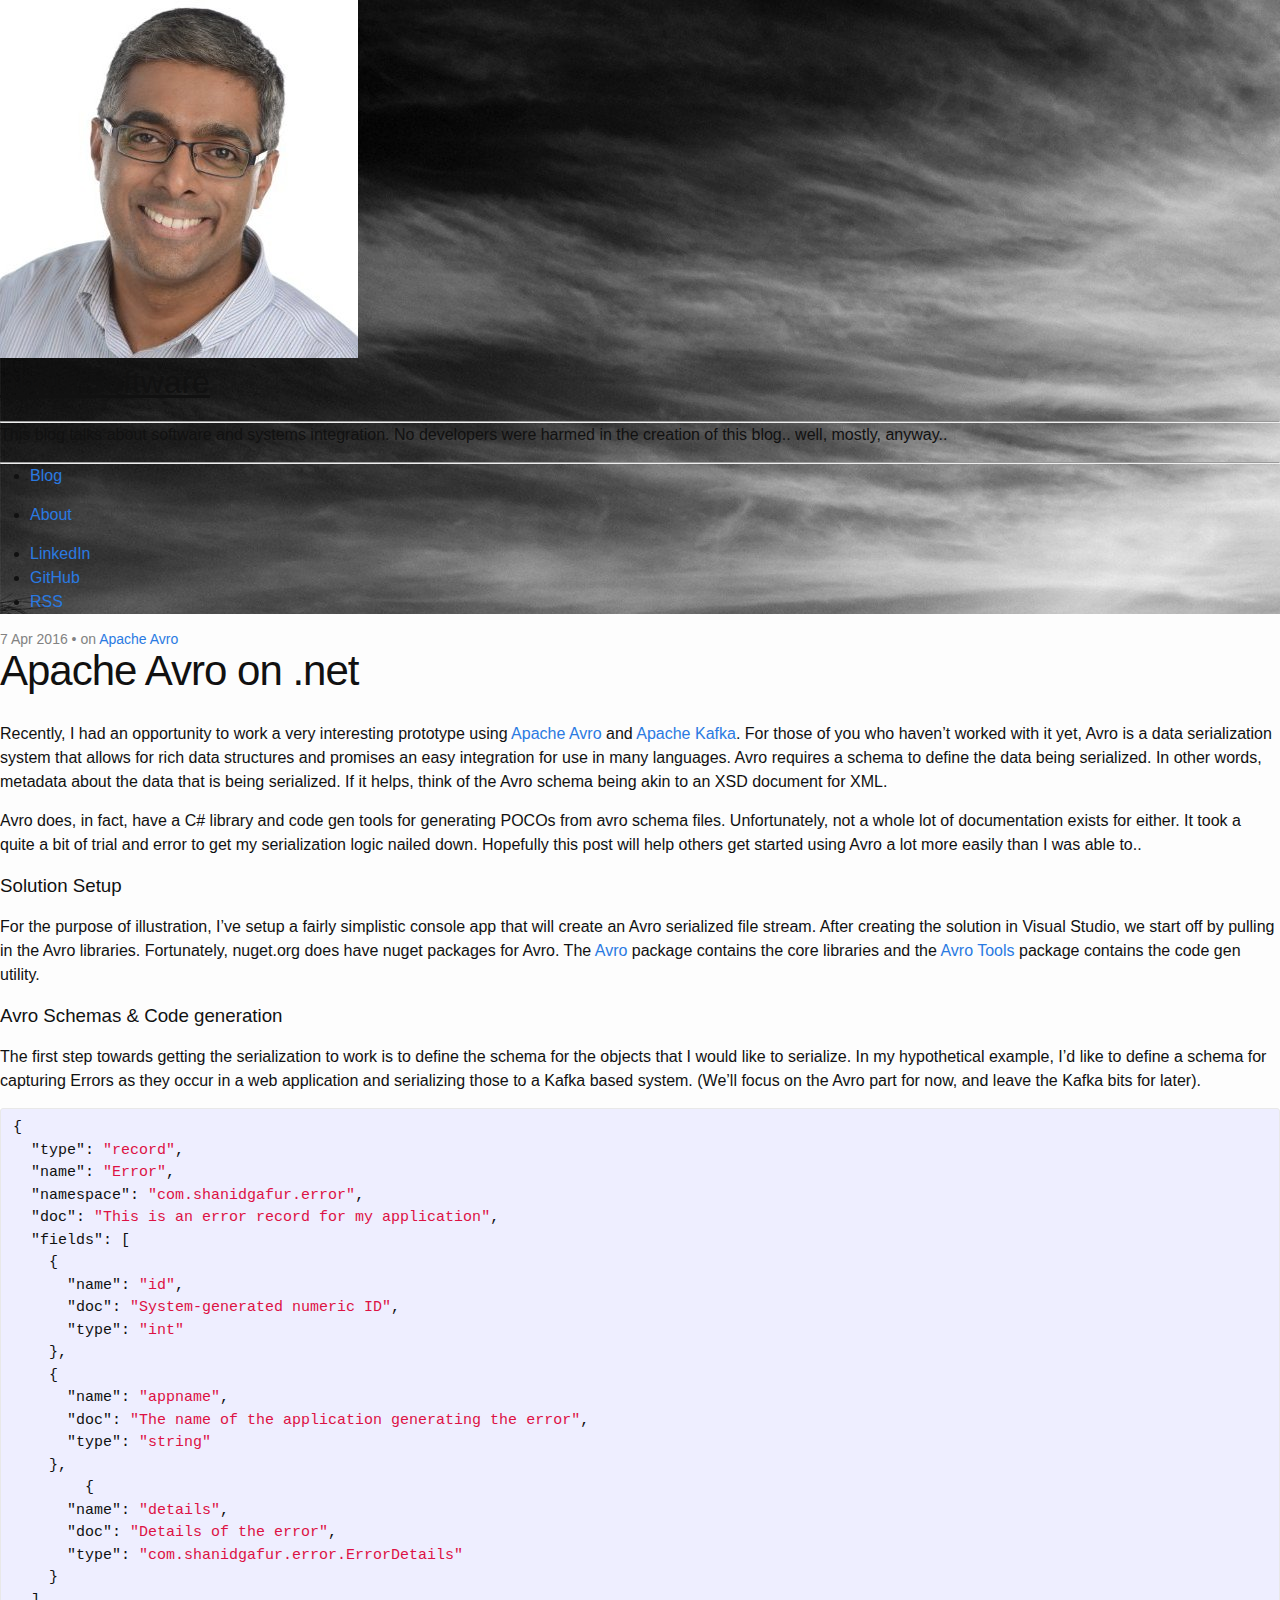
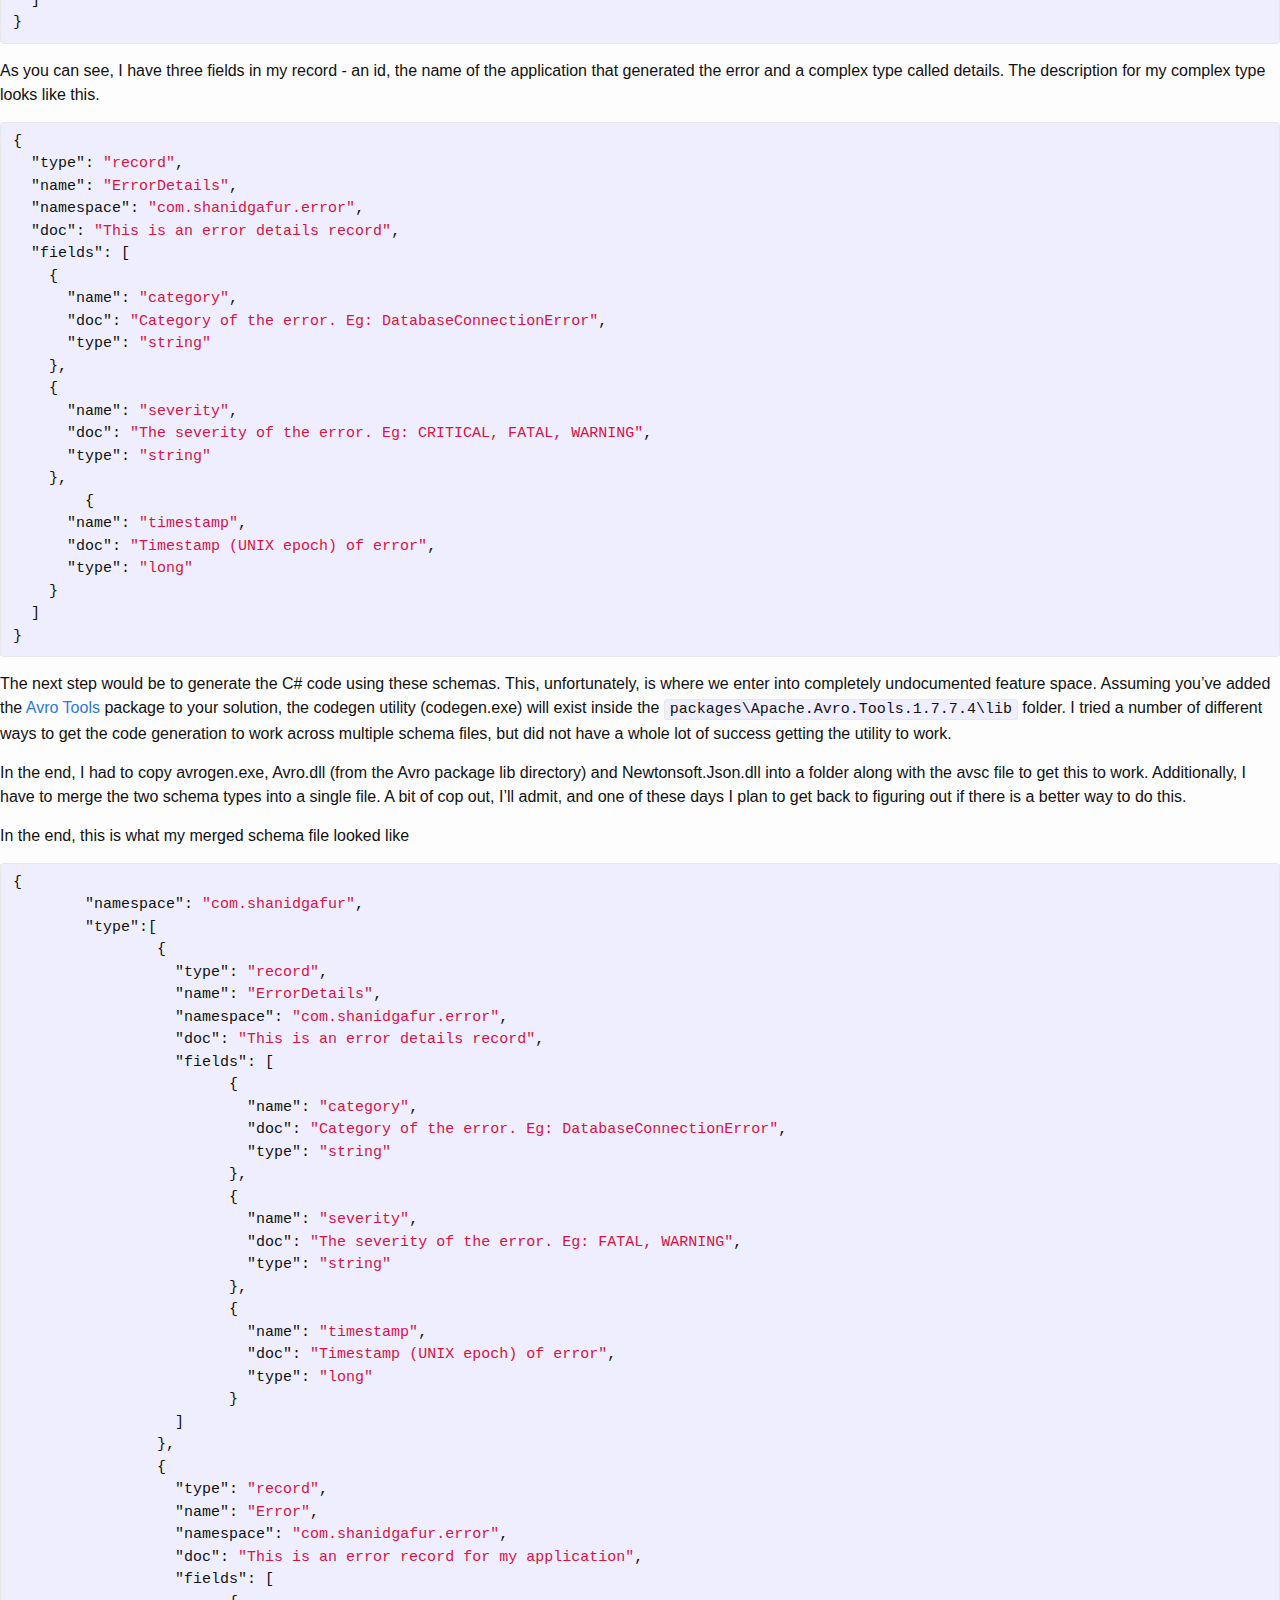
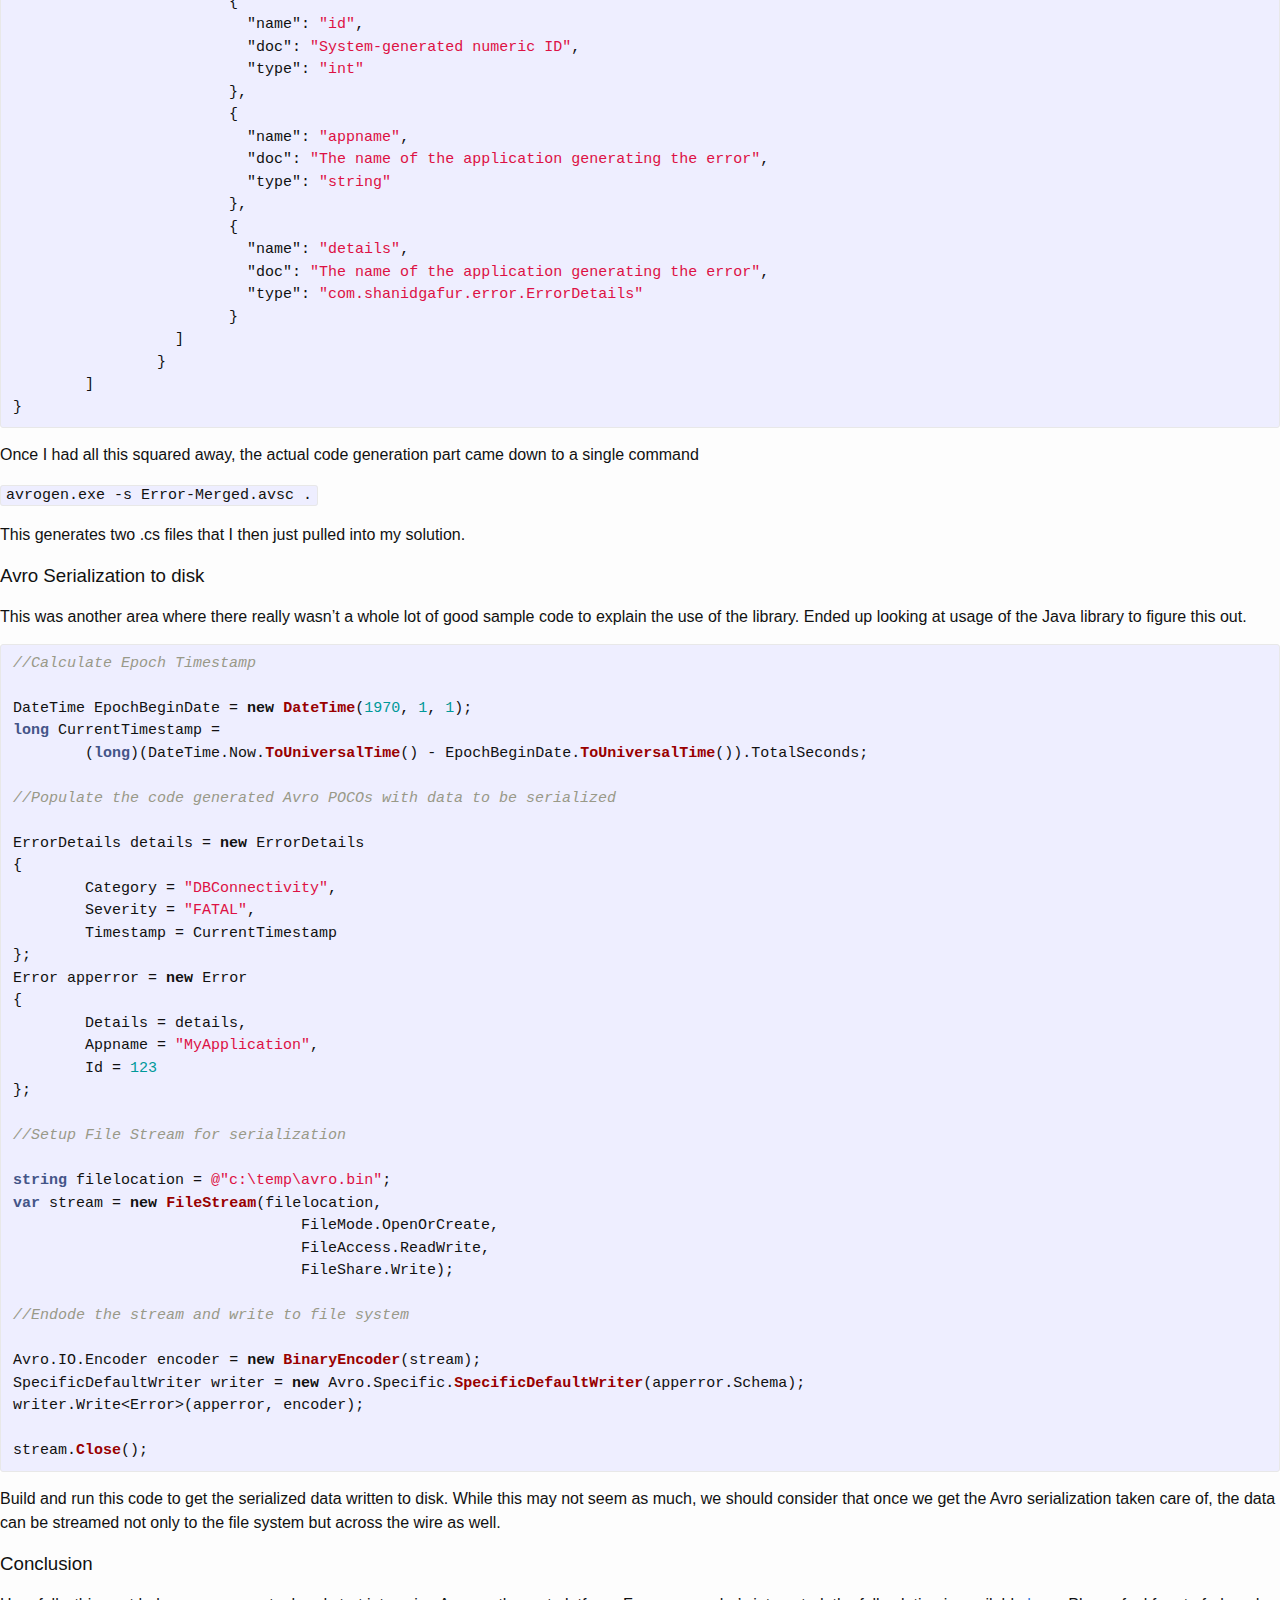
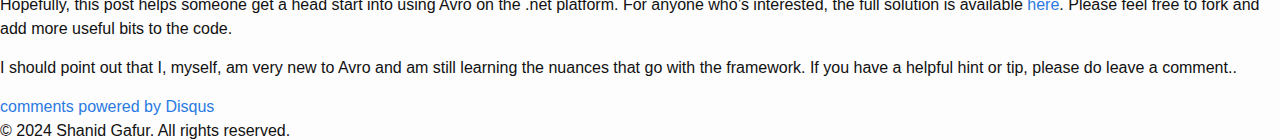
<file: blog/apache-avro-on-dotnet.html>
<!DOCTYPE html>
<html>
  <head>
  <meta charset="utf-8">
  <meta name="viewport" content="width=device-width initial-scale=1" />
  <meta http-equiv="X-UA-Compatible" content="IE=edge">

  <title>Apache Avro on .net</title>
  <meta name="description" content="Introduction to using Apache Avro on the .net platform">
  <meta name="author" content="Shanid Gafur">
  <meta name="keywords" content="Apache Avro, ">
  <meta name="HandheldFriendly" content="True">
  <meta name="MobileOptimized" content="320">
  <meta name="apple-mobile-web-app-capable" content="yes">
  <meta name="apple-mobile-web-app-status-bar-style" content="black-translucent">
  <meta name="viewport" content="width=device-width, initial-scale=1, maximum-scale=1">

  <meta name="twitter:card" content="summary">
  <meta name="twitter:title" content="about:software">
  <meta name="twitter:description" content="This blog talks about software and systems integration. No developers were harmed in the creation of this blog.. well, mostly, anyway..">

  <meta property="og:type" content="article">
  <meta property="og:title" content="about:software">
  <meta property="og:description" content="This blog talks about software and systems integration. No developers were harmed in the creation of this blog.. well, mostly, anyway..">

  <link rel="apple-touch-icon" sizes="57x57" href="/images/favicons/apple-touch-icon-57x57.png">
  <link rel="apple-touch-icon" sizes="60x60" href="/images/favicons/apple-touch-icon-60x60.png">
  <link rel="apple-touch-icon" sizes="72x72" href="/images/favicons/apple-touch-icon-72x72.png">
  <link rel="apple-touch-icon" sizes="76x76" href="/images/favicons/apple-touch-icon-76x76.png">
  <link rel="apple-touch-icon" sizes="114x114" href="/images/favicons/apple-touch-icon-114x114.png">
  <link rel="apple-touch-icon" sizes="120x120" href="/images/favicons/apple-touch-icon-120x120.png">
  <link rel="apple-touch-icon" sizes="144x144" href="/images/favicons/apple-touch-icon-144x144.png">
  <link rel="apple-touch-icon" sizes="152x152" href="/images/favicons/apple-touch-icon-152x152.png">
  <link rel="apple-touch-icon" sizes="180x180" href="/images/favicons/apple-touch-icon-180x180.png">
  <link rel="icon" type="image/png" href="/images/favicons/favicon-32x32.png" sizes="32x32">
  <link rel="icon" type="image/png" href="/images/favicons/favicon-194x194.png" sizes="194x194">
  <link rel="icon" type="image/png" href="/images/favicons/favicon-96x96.png" sizes="96x96">
  <link rel="icon" type="image/png" href="/images/favicons/android-chrome-192x192.png" sizes="192x192">
  <link rel="icon" type="image/png" href="/images/favicons/favicon-16x16.png" sizes="16x16">
  <link rel="manifest" href="/images/favicons/manifest.json">
  <link rel="shortcut icon" href="/images/favicons/favicon.ico">
  <meta name="msapplication-TileColor" content="#ffc40d">
  <meta name="msapplication-TileImage" content="/images/favicons/mstile-144x144.png">
  <meta name="theme-color" content="#ffffff">

  <link rel="stylesheet" href="/css/main.css">
  <link rel="canonical" href="https://shanidgafur.github.io//blog/apache-avro-on-dotnet">
  <link rel="alternate" type="application/rss+xml" title="about:software" href="/feed.xml">
  <!-- Google tag (gtag.js) -->
<script async src="https://www.googletagmanager.com/gtag/js?id=G-2355SYLRQK"></script>
<script>
  window.dataLayer = window.dataLayer || [];
  function gtag(){dataLayer.push(arguments);}
  gtag('js', new Date());

  gtag('config', 'G-2355SYLRQK');
</script>

</head>


  <body>
    <span class="mobile btn-mobile-menu">
  <i class="icon icon-list btn-mobile-menu__icon"></i>
  <i class="icon icon-x-circle btn-mobile-close__icon hidden"></i>
</span>
  
<header class="panel-cover" style="background-image: url(/images/cover.jpg)">
  <div class="panel-main">

    <div class="panel-main__inner panel-inverted">
    <div class="panel-main__content">
        <a href="/" title="link to home of about:software">
          <img src="/images/profile.jpg" class="user-image" alt="My Profile Photo">
          <h1 class="panel-cover__title panel-title">about:software</h1>
        </a>
        <hr class="panel-cover__divider">
        <p class="panel-cover__description">This blog talks about software and systems integration. No developers were harmed in the creation of this blog.. well, mostly, anyway..</p>
        <hr class="panel-cover__divider panel-cover__divider--secondary">

        <div class="navigation-wrapper">

          <nav class="cover-navigation cover-navigation--primary">
            <ul class="navigation">
              <li class="navigation__item"><a href="/#blog" title="link to about:software blog" class="blog-button">Blog</a></li>
            </ul>
          </nav>
          <nav class="cover-navigation cover-navigation--primary">
            <ul class="navigation">
              <li class="navigation__item"><a href="/about" title="link to about:software about" class="blog-button">About</a></li>
            </ul>
          </nav>
          <nav class="cover-navigation navigation--social">
            <ul class="navigation">
          
            

            

            
              <!-- LinkedIn -->
              <li class="navigation__item">
                <a href="https://www.linkedin.com/in/shanidgafur" title="shanidgafur on LinkedIn" target="_blank">
                  <i class="icon icon-social-linkedin"></i>
                  <span class="label">LinkedIn</span>
                </a>
              </li>
            

            
              <!-- GitHub -->
              <li class="navigation__item">
                <a href="https://www.github.com/shanidgafur" title="shanidgafur on GitHub" target="_blank">
                  <i class="icon icon-social-github"></i>
                  <span class="label">GitHub</span>
                </a>
              </li>
            

            

            <!-- RSS -->
            <li class="navigation__item">
              <a href="/feed.xml" title="Subscribe" target="_blank">
                <i class="icon icon-rss"></i>
                <span class="label">RSS</span>
              </a>
            </li>
          
            </ul>
          </nav>

        </div>

      </div>

    </div>

    <div class="panel-cover--overlay"></div>
  </div>
</header>


    <div class="content-wrapper">
      <div class="content-wrapper__inner">
        <article class="post-container post-container--single">
  <header class="post-header">
    <div class="post-meta">
      <time datetime="7 Apr 2016" class="post-meta__date date">7 Apr 2016</time> &#8226; <span class="post-meta__tags">on <a href="/tags/#Apache Avro">Apache Avro</a> </span>
    </div>
    <h1 class="post-title">Apache Avro on .net</h1>
  </header>

  <section class="post">
    <p>Recently, I had an opportunity to work a very interesting prototype using <a href="https://avro.apache.org/docs/1.7.7/">Apache Avro</a> and <a href="https://kafka.apache.org/">Apache Kafka</a>. For those of you who haven’t worked with it yet, Avro is a data serialization system that allows for rich data structures and promises an easy integration for use in many languages. Avro requires a schema to define the data being serialized. In other words, metadata about the data that is being serialized. If it helps, think of the Avro schema being akin to an XSD document for XML.</p>

<p>Avro does, in fact, have a C# library and code gen tools for generating POCOs from avro schema files. Unfortunately, not a whole lot of documentation exists for either. It took a quite a bit of trial and error to get my serialization logic nailed down. Hopefully this post will help others get started using Avro a lot more easily than I was able to..</p>

<h3 id="solution-setup">Solution Setup</h3>

<p>For the purpose of illustration, I’ve setup a fairly simplistic console app that will create an Avro serialized file stream. After creating the solution in Visual Studio, we start off by pulling in the Avro libraries. Fortunately, nuget.org does have nuget packages for Avro. The <a href="https://www.nuget.org/packages/Apache.Avro/">Avro</a> package contains the core libraries and the <a href="https://www.nuget.org/packages/Apache.Avro.Tools/">Avro Tools</a> package contains the code gen utility.</p>

<h3 id="avro-schemas--code-generation">Avro Schemas &amp; Code generation</h3>

<p>The first step towards getting the serialization to work is to define the schema for the objects that I would like to serialize. In my hypothetical example, I’d like to define a schema for capturing Errors as they occur in a web application and serializing those to a Kafka based system. (We’ll focus on the Avro part for now, and leave the Kafka bits for later).</p>

<figure class="highlight"><pre><code class="language-json" data-lang="json"><span class="p">{</span><span class="w">
  </span><span class="nl">"type"</span><span class="p">:</span><span class="w"> </span><span class="s2">"record"</span><span class="p">,</span><span class="w">
  </span><span class="nl">"name"</span><span class="p">:</span><span class="w"> </span><span class="s2">"Error"</span><span class="p">,</span><span class="w">
  </span><span class="nl">"namespace"</span><span class="p">:</span><span class="w"> </span><span class="s2">"com.shanidgafur.error"</span><span class="p">,</span><span class="w">
  </span><span class="nl">"doc"</span><span class="p">:</span><span class="w"> </span><span class="s2">"This is an error record for my application"</span><span class="p">,</span><span class="w">
  </span><span class="nl">"fields"</span><span class="p">:</span><span class="w"> </span><span class="p">[</span><span class="w">
    </span><span class="p">{</span><span class="w">
      </span><span class="nl">"name"</span><span class="p">:</span><span class="w"> </span><span class="s2">"id"</span><span class="p">,</span><span class="w">
      </span><span class="nl">"doc"</span><span class="p">:</span><span class="w"> </span><span class="s2">"System-generated numeric ID"</span><span class="p">,</span><span class="w">
      </span><span class="nl">"type"</span><span class="p">:</span><span class="w"> </span><span class="s2">"int"</span><span class="w">
    </span><span class="p">},</span><span class="w">
    </span><span class="p">{</span><span class="w">
      </span><span class="nl">"name"</span><span class="p">:</span><span class="w"> </span><span class="s2">"appname"</span><span class="p">,</span><span class="w">
      </span><span class="nl">"doc"</span><span class="p">:</span><span class="w"> </span><span class="s2">"The name of the application generating the error"</span><span class="p">,</span><span class="w">
      </span><span class="nl">"type"</span><span class="p">:</span><span class="w"> </span><span class="s2">"string"</span><span class="w">
    </span><span class="p">},</span><span class="w">
	</span><span class="p">{</span><span class="w">
      </span><span class="nl">"name"</span><span class="p">:</span><span class="w"> </span><span class="s2">"details"</span><span class="p">,</span><span class="w">
      </span><span class="nl">"doc"</span><span class="p">:</span><span class="w"> </span><span class="s2">"Details of the error"</span><span class="p">,</span><span class="w">
      </span><span class="nl">"type"</span><span class="p">:</span><span class="w"> </span><span class="s2">"com.shanidgafur.error.ErrorDetails"</span><span class="w">
    </span><span class="p">}</span><span class="w">
  </span><span class="p">]</span><span class="w">
</span><span class="p">}</span></code></pre></figure>

<p>As you can see, I have three fields in my record - an id, the name of the application that generated the error and a complex type called details.  The description for my complex type looks like this.</p>

<figure class="highlight"><pre><code class="language-json" data-lang="json"><span class="p">{</span><span class="w">
  </span><span class="nl">"type"</span><span class="p">:</span><span class="w"> </span><span class="s2">"record"</span><span class="p">,</span><span class="w">
  </span><span class="nl">"name"</span><span class="p">:</span><span class="w"> </span><span class="s2">"ErrorDetails"</span><span class="p">,</span><span class="w">
  </span><span class="nl">"namespace"</span><span class="p">:</span><span class="w"> </span><span class="s2">"com.shanidgafur.error"</span><span class="p">,</span><span class="w">
  </span><span class="nl">"doc"</span><span class="p">:</span><span class="w"> </span><span class="s2">"This is an error details record"</span><span class="p">,</span><span class="w">
  </span><span class="nl">"fields"</span><span class="p">:</span><span class="w"> </span><span class="p">[</span><span class="w">
    </span><span class="p">{</span><span class="w">
      </span><span class="nl">"name"</span><span class="p">:</span><span class="w"> </span><span class="s2">"category"</span><span class="p">,</span><span class="w">
      </span><span class="nl">"doc"</span><span class="p">:</span><span class="w"> </span><span class="s2">"Category of the error. Eg: DatabaseConnectionError"</span><span class="p">,</span><span class="w">
      </span><span class="nl">"type"</span><span class="p">:</span><span class="w"> </span><span class="s2">"string"</span><span class="w">
    </span><span class="p">},</span><span class="w">
    </span><span class="p">{</span><span class="w">
      </span><span class="nl">"name"</span><span class="p">:</span><span class="w"> </span><span class="s2">"severity"</span><span class="p">,</span><span class="w">
      </span><span class="nl">"doc"</span><span class="p">:</span><span class="w"> </span><span class="s2">"The severity of the error. Eg: CRITICAL, FATAL, WARNING"</span><span class="p">,</span><span class="w">
      </span><span class="nl">"type"</span><span class="p">:</span><span class="w"> </span><span class="s2">"string"</span><span class="w">
    </span><span class="p">},</span><span class="w">
	</span><span class="p">{</span><span class="w">
      </span><span class="nl">"name"</span><span class="p">:</span><span class="w"> </span><span class="s2">"timestamp"</span><span class="p">,</span><span class="w">
      </span><span class="nl">"doc"</span><span class="p">:</span><span class="w"> </span><span class="s2">"Timestamp (UNIX epoch) of error"</span><span class="p">,</span><span class="w">
      </span><span class="nl">"type"</span><span class="p">:</span><span class="w"> </span><span class="s2">"long"</span><span class="w">
    </span><span class="p">}</span><span class="w">
  </span><span class="p">]</span><span class="w">
</span><span class="p">}</span></code></pre></figure>

<p>The next step would be to generate the C# code using these schemas. This, unfortunately, is where we enter into completely undocumented feature space. Assuming you’ve added the  <a href="https://www.nuget.org/packages/Apache.Avro.Tools/">Avro Tools</a> package to your solution, the codegen utility (codegen.exe) will exist inside the <code class="language-plaintext highlighter-rouge">packages\Apache.Avro.Tools.1.7.7.4\lib</code> folder. I tried a number of different ways to get the code generation to work across multiple schema files, but did not have a whole lot of success getting the utility to work.</p>

<p>In the end, I had to copy avrogen.exe, Avro.dll (from the Avro package lib directory) and Newtonsoft.Json.dll into a folder along with the avsc file to get this to work. Additionally, I have to merge the two schema types into a single file. A bit of cop out, I’ll admit, and one of these days I plan to get back to figuring out if there is a better way to do this.</p>

<p>In the end, this is what my merged schema file looked like</p>

<figure class="highlight"><pre><code class="language-json" data-lang="json"><span class="p">{</span><span class="w">
	</span><span class="nl">"namespace"</span><span class="p">:</span><span class="w"> </span><span class="s2">"com.shanidgafur"</span><span class="p">,</span><span class="w">
	</span><span class="nl">"type"</span><span class="p">:[</span><span class="w">
		</span><span class="p">{</span><span class="w">
		  </span><span class="nl">"type"</span><span class="p">:</span><span class="w"> </span><span class="s2">"record"</span><span class="p">,</span><span class="w">
		  </span><span class="nl">"name"</span><span class="p">:</span><span class="w"> </span><span class="s2">"ErrorDetails"</span><span class="p">,</span><span class="w">
		  </span><span class="nl">"namespace"</span><span class="p">:</span><span class="w"> </span><span class="s2">"com.shanidgafur.error"</span><span class="p">,</span><span class="w">
		  </span><span class="nl">"doc"</span><span class="p">:</span><span class="w"> </span><span class="s2">"This is an error details record"</span><span class="p">,</span><span class="w">
		  </span><span class="nl">"fields"</span><span class="p">:</span><span class="w"> </span><span class="p">[</span><span class="w">
			</span><span class="p">{</span><span class="w">
			  </span><span class="nl">"name"</span><span class="p">:</span><span class="w"> </span><span class="s2">"category"</span><span class="p">,</span><span class="w">
			  </span><span class="nl">"doc"</span><span class="p">:</span><span class="w"> </span><span class="s2">"Category of the error. Eg: DatabaseConnectionError"</span><span class="p">,</span><span class="w">
			  </span><span class="nl">"type"</span><span class="p">:</span><span class="w"> </span><span class="s2">"string"</span><span class="w">
			</span><span class="p">},</span><span class="w">
			</span><span class="p">{</span><span class="w">
			  </span><span class="nl">"name"</span><span class="p">:</span><span class="w"> </span><span class="s2">"severity"</span><span class="p">,</span><span class="w">
			  </span><span class="nl">"doc"</span><span class="p">:</span><span class="w"> </span><span class="s2">"The severity of the error. Eg: FATAL, WARNING"</span><span class="p">,</span><span class="w">
			  </span><span class="nl">"type"</span><span class="p">:</span><span class="w"> </span><span class="s2">"string"</span><span class="w">
			</span><span class="p">},</span><span class="w">
			</span><span class="p">{</span><span class="w">
			  </span><span class="nl">"name"</span><span class="p">:</span><span class="w"> </span><span class="s2">"timestamp"</span><span class="p">,</span><span class="w">
			  </span><span class="nl">"doc"</span><span class="p">:</span><span class="w"> </span><span class="s2">"Timestamp (UNIX epoch) of error"</span><span class="p">,</span><span class="w">
			  </span><span class="nl">"type"</span><span class="p">:</span><span class="w"> </span><span class="s2">"long"</span><span class="w">
			</span><span class="p">}</span><span class="w">
		  </span><span class="p">]</span><span class="w">
		</span><span class="p">},</span><span class="w">
		</span><span class="p">{</span><span class="w">
		  </span><span class="nl">"type"</span><span class="p">:</span><span class="w"> </span><span class="s2">"record"</span><span class="p">,</span><span class="w">
		  </span><span class="nl">"name"</span><span class="p">:</span><span class="w"> </span><span class="s2">"Error"</span><span class="p">,</span><span class="w">
		  </span><span class="nl">"namespace"</span><span class="p">:</span><span class="w"> </span><span class="s2">"com.shanidgafur.error"</span><span class="p">,</span><span class="w">
		  </span><span class="nl">"doc"</span><span class="p">:</span><span class="w"> </span><span class="s2">"This is an error record for my application"</span><span class="p">,</span><span class="w">
		  </span><span class="nl">"fields"</span><span class="p">:</span><span class="w"> </span><span class="p">[</span><span class="w">
			</span><span class="p">{</span><span class="w">
			  </span><span class="nl">"name"</span><span class="p">:</span><span class="w"> </span><span class="s2">"id"</span><span class="p">,</span><span class="w">
			  </span><span class="nl">"doc"</span><span class="p">:</span><span class="w"> </span><span class="s2">"System-generated numeric ID"</span><span class="p">,</span><span class="w">
			  </span><span class="nl">"type"</span><span class="p">:</span><span class="w"> </span><span class="s2">"int"</span><span class="w">
			</span><span class="p">},</span><span class="w">
			</span><span class="p">{</span><span class="w">
			  </span><span class="nl">"name"</span><span class="p">:</span><span class="w"> </span><span class="s2">"appname"</span><span class="p">,</span><span class="w">
			  </span><span class="nl">"doc"</span><span class="p">:</span><span class="w"> </span><span class="s2">"The name of the application generating the error"</span><span class="p">,</span><span class="w">
			  </span><span class="nl">"type"</span><span class="p">:</span><span class="w"> </span><span class="s2">"string"</span><span class="w">
			</span><span class="p">},</span><span class="w">
			</span><span class="p">{</span><span class="w">
			  </span><span class="nl">"name"</span><span class="p">:</span><span class="w"> </span><span class="s2">"details"</span><span class="p">,</span><span class="w">
			  </span><span class="nl">"doc"</span><span class="p">:</span><span class="w"> </span><span class="s2">"The name of the application generating the error"</span><span class="p">,</span><span class="w">
			  </span><span class="nl">"type"</span><span class="p">:</span><span class="w"> </span><span class="s2">"com.shanidgafur.error.ErrorDetails"</span><span class="w">
			</span><span class="p">}</span><span class="w">
		  </span><span class="p">]</span><span class="w">
		</span><span class="p">}</span><span class="w">
	</span><span class="p">]</span><span class="w">
</span><span class="p">}</span></code></pre></figure>

<p>Once I had all this squared away, the actual code generation part came down to a single command</p>

<p><code class="language-plaintext highlighter-rouge">avrogen.exe -s Error-Merged.avsc .</code></p>

<p>This generates two .cs files that I then just pulled into my solution.</p>

<h3 id="avro-serialization-to-disk">Avro Serialization to disk</h3>

<p>This was another area where there really wasn’t a whole lot of good sample code to explain the use of the library. Ended up looking at usage of the Java library to figure this out.</p>

<figure class="highlight"><pre><code class="language-c#" data-lang="c#"><span class="c1">//Calculate Epoch Timestamp
</span>
<span class="n">DateTime</span> <span class="n">EpochBeginDate</span> <span class="p">=</span> <span class="k">new</span> <span class="nf">DateTime</span><span class="p">(</span><span class="m">1970</span><span class="p">,</span> <span class="m">1</span><span class="p">,</span> <span class="m">1</span><span class="p">);</span>
<span class="kt">long</span> <span class="n">CurrentTimestamp</span> <span class="p">=</span>
	<span class="p">(</span><span class="kt">long</span><span class="p">)(</span><span class="n">DateTime</span><span class="p">.</span><span class="n">Now</span><span class="p">.</span><span class="nf">ToUniversalTime</span><span class="p">()</span> <span class="p">-</span> <span class="n">EpochBeginDate</span><span class="p">.</span><span class="nf">ToUniversalTime</span><span class="p">()).</span><span class="n">TotalSeconds</span><span class="p">;</span>

<span class="c1">//Populate the code generated Avro POCOs with data to be serialized
</span>
<span class="n">ErrorDetails</span> <span class="n">details</span> <span class="p">=</span> <span class="k">new</span> <span class="n">ErrorDetails</span>
<span class="p">{</span>
	<span class="n">Category</span> <span class="p">=</span> <span class="s">"DBConnectivity"</span><span class="p">,</span>
	<span class="n">Severity</span> <span class="p">=</span> <span class="s">"FATAL"</span><span class="p">,</span>
	<span class="n">Timestamp</span> <span class="p">=</span> <span class="n">CurrentTimestamp</span>                    
<span class="p">};</span>
<span class="n">Error</span> <span class="n">apperror</span> <span class="p">=</span> <span class="k">new</span> <span class="n">Error</span>
<span class="p">{</span>
	<span class="n">Details</span> <span class="p">=</span> <span class="n">details</span><span class="p">,</span>
	<span class="n">Appname</span> <span class="p">=</span> <span class="s">"MyApplication"</span><span class="p">,</span>
	<span class="n">Id</span> <span class="p">=</span> <span class="m">123</span>
<span class="p">};</span>

<span class="c1">//Setup File Stream for serialization
</span>
<span class="kt">string</span> <span class="n">filelocation</span> <span class="p">=</span> <span class="s">@"c:\temp\avro.bin"</span><span class="p">;</span>
<span class="kt">var</span> <span class="n">stream</span> <span class="p">=</span> <span class="k">new</span> <span class="nf">FileStream</span><span class="p">(</span><span class="n">filelocation</span><span class="p">,</span> 
				<span class="n">FileMode</span><span class="p">.</span><span class="n">OpenOrCreate</span><span class="p">,</span> 
				<span class="n">FileAccess</span><span class="p">.</span><span class="n">ReadWrite</span><span class="p">,</span> 
				<span class="n">FileShare</span><span class="p">.</span><span class="n">Write</span><span class="p">);</span>

<span class="c1">//Endode the stream and write to file system
</span>
<span class="n">Avro</span><span class="p">.</span><span class="n">IO</span><span class="p">.</span><span class="n">Encoder</span> <span class="n">encoder</span> <span class="p">=</span> <span class="k">new</span> <span class="nf">BinaryEncoder</span><span class="p">(</span><span class="n">stream</span><span class="p">);</span>
<span class="n">SpecificDefaultWriter</span> <span class="n">writer</span> <span class="p">=</span> <span class="k">new</span> <span class="n">Avro</span><span class="p">.</span><span class="n">Specific</span><span class="p">.</span><span class="nf">SpecificDefaultWriter</span><span class="p">(</span><span class="n">apperror</span><span class="p">.</span><span class="n">Schema</span><span class="p">);</span>
<span class="n">writer</span><span class="p">.</span><span class="n">Write</span><span class="p">&lt;</span><span class="n">Error</span><span class="p">&gt;(</span><span class="n">apperror</span><span class="p">,</span> <span class="n">encoder</span><span class="p">);</span>

<span class="n">stream</span><span class="p">.</span><span class="nf">Close</span><span class="p">();</span></code></pre></figure>

<p>Build and run this code to get the serialized data written to disk. While this may not seem as much, we should consider that once we get the Avro serialization taken care of, the data can be streamed not only to the file system but across the wire as well.</p>

<h3 id="conclusion">Conclusion</h3>

<p>Hopefully, this post helps someone get a head start into using Avro on the .net platform. For anyone who’s interested, the full solution is available <a href="https://gitlab.com/shanidgafur/AvroSampleCode">here</a>. Please feel free to fork and add more useful bits to the code.</p>

<p>I should point out that I, myself, am very new to Avro and am still learning the nuances that go with the framework. If you have a helpful hint or tip, please do leave a comment..</p>


  </section>
  <section id="disqus_thread"></section><!-- /#disqus_thread -->
</article>

    <script type="text/javascript">
        /* * * CONFIGURATION VARIABLES: EDIT BEFORE PASTING INTO YOUR WEBPAGE * * */
        var disqus_shortname = 'shanid'; 
        var disqus_config = function () {
          this.page.url = 'https://shanidgafur.github.io/blog/apache-avro-on-dotnet';
          this.page.identifier = '/blog/Apache-Avro-with-dotnet';
          this.page.title = 'Apache Avro on .net';
        };
        /* * * DON'T EDIT BELOW THIS LINE * * */
        (function() {
            var dsq = document.createElement('script'); dsq.type = 'text/javascript'; dsq.async = true;
            dsq.src = '//' + disqus_shortname + '.disqus.com/embed.js';
            (document.getElementsByTagName('head')[0] || document.getElementsByTagName('body')[0]).appendChild(dsq);
        })();
        /* * * DON'T EDIT BELOW THIS LINE * * */
        (function () {
            var s = document.createElement('script'); s.async = true;
            s.type = 'text/javascript';
            s.src = '//' + disqus_shortname + '.disqus.com/count.js';
            (document.getElementsByTagName('HEAD')[0] || document.getElementsByTagName('BODY')[0]).appendChild(s);
        }());
    </script>
    <noscript>Please enable JavaScript to view the <a href="http://disqus.com/?ref_noscript">comments powered by Disqus.</a></noscript>
    <a href="http://disqus.com" class="dsq-brlink">comments powered by <span class="logo-disqus">Disqus</span></a>



      </div>

      <footer class="footer">
  <span class="footer__copyright">&copy; 2024 Shanid Gafur. All rights reserved.</span>
</footer> 

<script type="text/javascript" src="https://ajax.googleapis.com/ajax/libs/jquery/1.11.3/jquery.min.js"></script>
<script type="text/javascript" src="/js/main.js"></script>
    </div>
  </body>
</html>
</file>
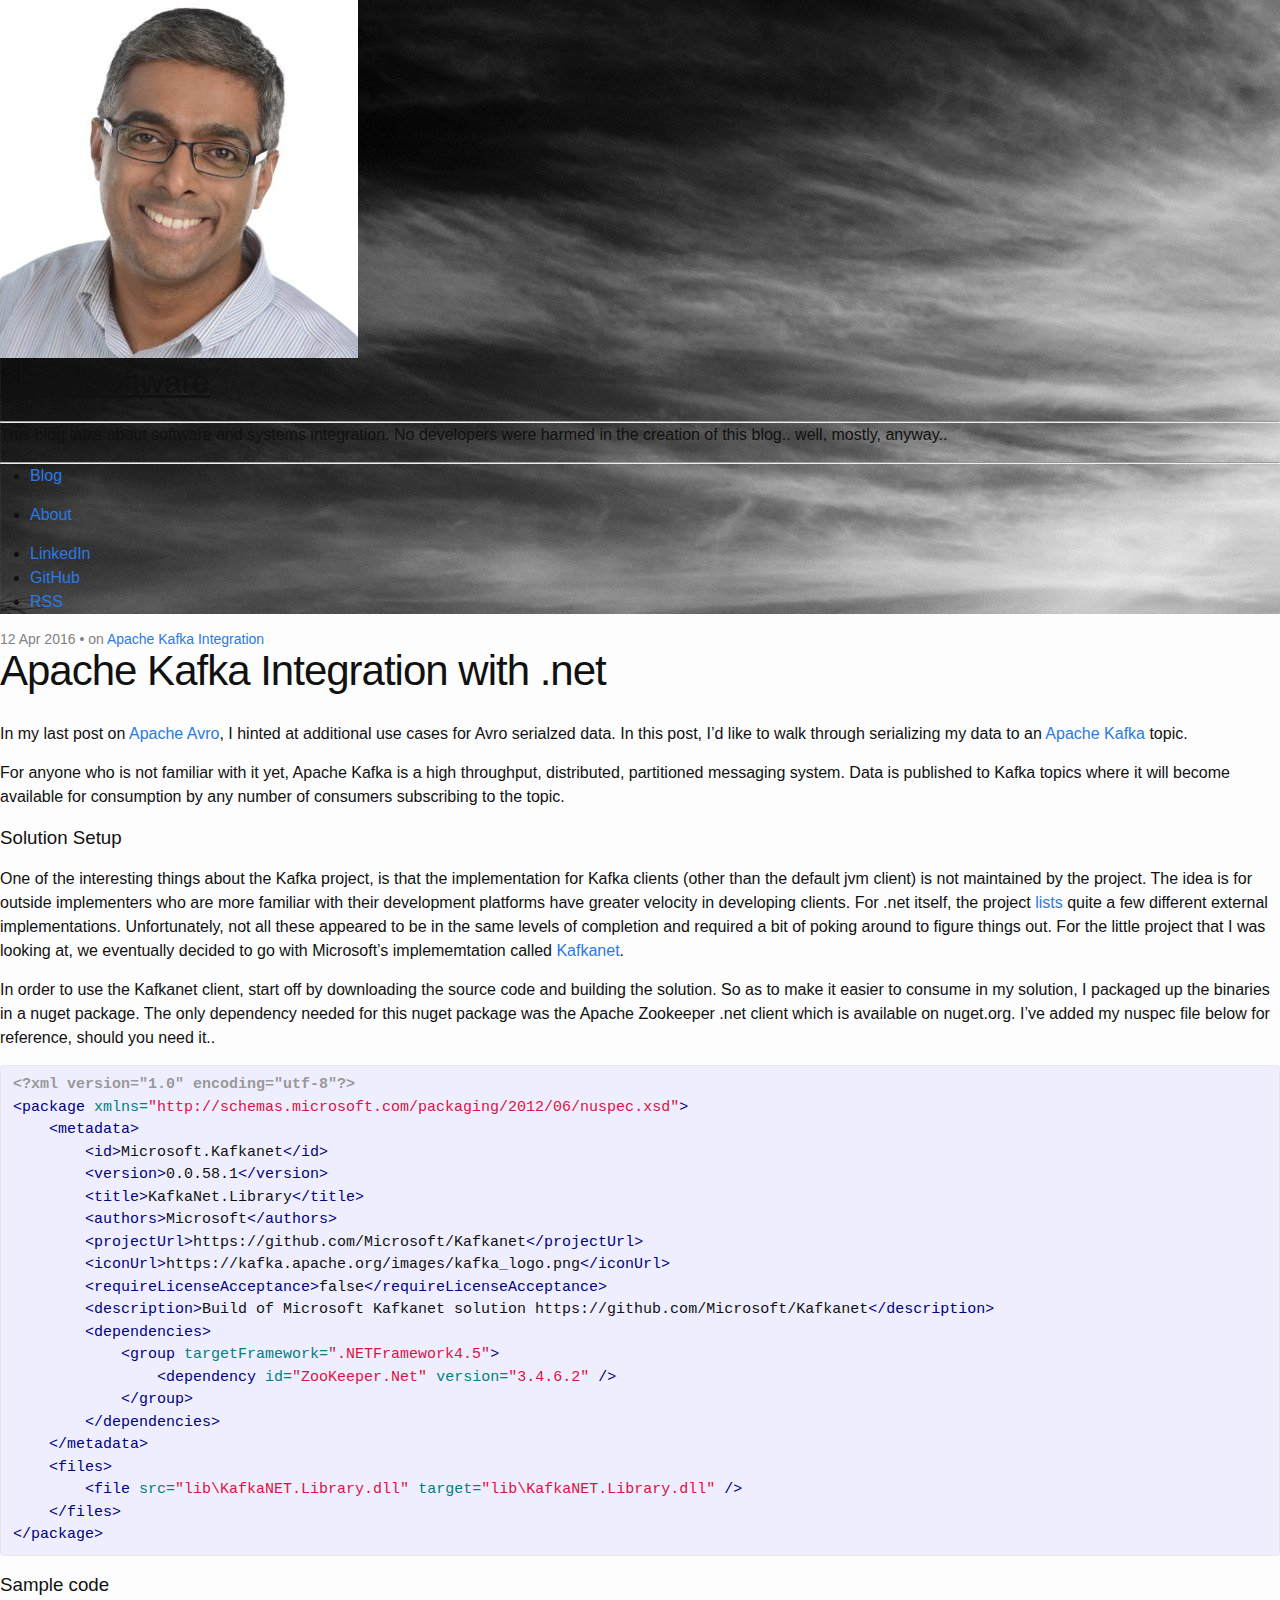
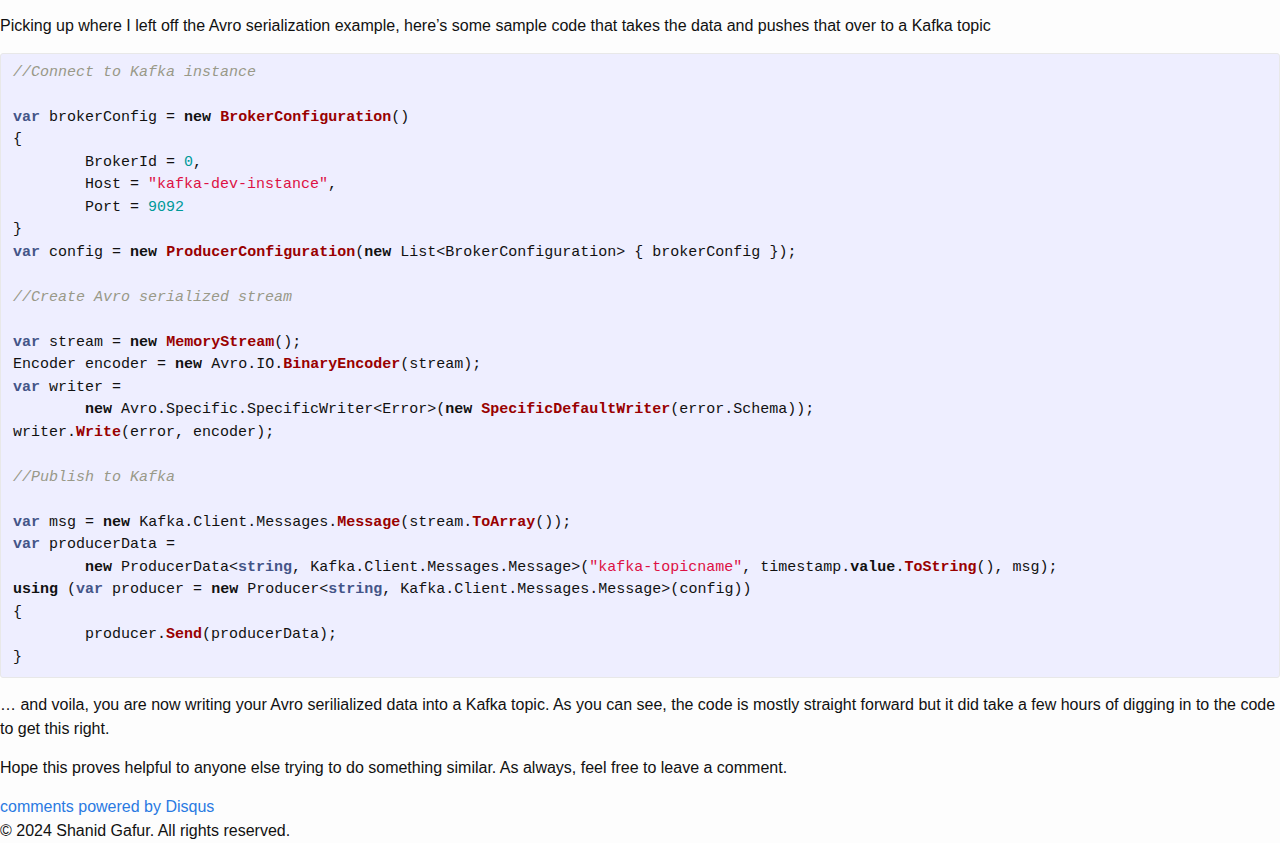
<file: blog/apache-kafka-with-dotnet.html>
<!DOCTYPE html>
<html>
  <head>
  <meta charset="utf-8">
  <meta name="viewport" content="width=device-width initial-scale=1" />
  <meta http-equiv="X-UA-Compatible" content="IE=edge">

  <title>Apache Kafka Integration with .net</title>
  <meta name="description" content="Introduction to using Apache Kafka integration for the .net platform">
  <meta name="author" content="Shanid Gafur">
  <meta name="keywords" content="Apache Kafka, Integration, ">
  <meta name="HandheldFriendly" content="True">
  <meta name="MobileOptimized" content="320">
  <meta name="apple-mobile-web-app-capable" content="yes">
  <meta name="apple-mobile-web-app-status-bar-style" content="black-translucent">
  <meta name="viewport" content="width=device-width, initial-scale=1, maximum-scale=1">

  <meta name="twitter:card" content="summary">
  <meta name="twitter:title" content="about:software">
  <meta name="twitter:description" content="This blog talks about software and systems integration. No developers were harmed in the creation of this blog.. well, mostly, anyway..">

  <meta property="og:type" content="article">
  <meta property="og:title" content="about:software">
  <meta property="og:description" content="This blog talks about software and systems integration. No developers were harmed in the creation of this blog.. well, mostly, anyway..">

  <link rel="apple-touch-icon" sizes="57x57" href="/images/favicons/apple-touch-icon-57x57.png">
  <link rel="apple-touch-icon" sizes="60x60" href="/images/favicons/apple-touch-icon-60x60.png">
  <link rel="apple-touch-icon" sizes="72x72" href="/images/favicons/apple-touch-icon-72x72.png">
  <link rel="apple-touch-icon" sizes="76x76" href="/images/favicons/apple-touch-icon-76x76.png">
  <link rel="apple-touch-icon" sizes="114x114" href="/images/favicons/apple-touch-icon-114x114.png">
  <link rel="apple-touch-icon" sizes="120x120" href="/images/favicons/apple-touch-icon-120x120.png">
  <link rel="apple-touch-icon" sizes="144x144" href="/images/favicons/apple-touch-icon-144x144.png">
  <link rel="apple-touch-icon" sizes="152x152" href="/images/favicons/apple-touch-icon-152x152.png">
  <link rel="apple-touch-icon" sizes="180x180" href="/images/favicons/apple-touch-icon-180x180.png">
  <link rel="icon" type="image/png" href="/images/favicons/favicon-32x32.png" sizes="32x32">
  <link rel="icon" type="image/png" href="/images/favicons/favicon-194x194.png" sizes="194x194">
  <link rel="icon" type="image/png" href="/images/favicons/favicon-96x96.png" sizes="96x96">
  <link rel="icon" type="image/png" href="/images/favicons/android-chrome-192x192.png" sizes="192x192">
  <link rel="icon" type="image/png" href="/images/favicons/favicon-16x16.png" sizes="16x16">
  <link rel="manifest" href="/images/favicons/manifest.json">
  <link rel="shortcut icon" href="/images/favicons/favicon.ico">
  <meta name="msapplication-TileColor" content="#ffc40d">
  <meta name="msapplication-TileImage" content="/images/favicons/mstile-144x144.png">
  <meta name="theme-color" content="#ffffff">

  <link rel="stylesheet" href="/css/main.css">
  <link rel="canonical" href="https://shanidgafur.github.io//blog/apache-kafka-with-dotnet">
  <link rel="alternate" type="application/rss+xml" title="about:software" href="/feed.xml">
  <!-- Google tag (gtag.js) -->
<script async src="https://www.googletagmanager.com/gtag/js?id=G-2355SYLRQK"></script>
<script>
  window.dataLayer = window.dataLayer || [];
  function gtag(){dataLayer.push(arguments);}
  gtag('js', new Date());

  gtag('config', 'G-2355SYLRQK');
</script>

</head>


  <body>
    <span class="mobile btn-mobile-menu">
  <i class="icon icon-list btn-mobile-menu__icon"></i>
  <i class="icon icon-x-circle btn-mobile-close__icon hidden"></i>
</span>
  
<header class="panel-cover" style="background-image: url(/images/cover.jpg)">
  <div class="panel-main">

    <div class="panel-main__inner panel-inverted">
    <div class="panel-main__content">
        <a href="/" title="link to home of about:software">
          <img src="/images/profile.jpg" class="user-image" alt="My Profile Photo">
          <h1 class="panel-cover__title panel-title">about:software</h1>
        </a>
        <hr class="panel-cover__divider">
        <p class="panel-cover__description">This blog talks about software and systems integration. No developers were harmed in the creation of this blog.. well, mostly, anyway..</p>
        <hr class="panel-cover__divider panel-cover__divider--secondary">

        <div class="navigation-wrapper">

          <nav class="cover-navigation cover-navigation--primary">
            <ul class="navigation">
              <li class="navigation__item"><a href="/#blog" title="link to about:software blog" class="blog-button">Blog</a></li>
            </ul>
          </nav>
          <nav class="cover-navigation cover-navigation--primary">
            <ul class="navigation">
              <li class="navigation__item"><a href="/about" title="link to about:software about" class="blog-button">About</a></li>
            </ul>
          </nav>
          <nav class="cover-navigation navigation--social">
            <ul class="navigation">
          
            

            

            
              <!-- LinkedIn -->
              <li class="navigation__item">
                <a href="https://www.linkedin.com/in/shanidgafur" title="shanidgafur on LinkedIn" target="_blank">
                  <i class="icon icon-social-linkedin"></i>
                  <span class="label">LinkedIn</span>
                </a>
              </li>
            

            
              <!-- GitHub -->
              <li class="navigation__item">
                <a href="https://www.github.com/shanidgafur" title="shanidgafur on GitHub" target="_blank">
                  <i class="icon icon-social-github"></i>
                  <span class="label">GitHub</span>
                </a>
              </li>
            

            

            <!-- RSS -->
            <li class="navigation__item">
              <a href="/feed.xml" title="Subscribe" target="_blank">
                <i class="icon icon-rss"></i>
                <span class="label">RSS</span>
              </a>
            </li>
          
            </ul>
          </nav>

        </div>

      </div>

    </div>

    <div class="panel-cover--overlay"></div>
  </div>
</header>


    <div class="content-wrapper">
      <div class="content-wrapper__inner">
        <article class="post-container post-container--single">
  <header class="post-header">
    <div class="post-meta">
      <time datetime="12 Apr 2016" class="post-meta__date date">12 Apr 2016</time> &#8226; <span class="post-meta__tags">on <a href="/tags/#Apache Kafka">Apache Kafka</a> <a href="/tags/#Integration">Integration</a> </span>
    </div>
    <h1 class="post-title">Apache Kafka Integration with .net</h1>
  </header>

  <section class="post">
    <p>In my last post on <a href="/blog/apache-avro-on-dotnet">Apache Avro</a>, I hinted at additional use cases for Avro serialzed data. In this post, I’d like to walk through serializing my data to an <a href="https://kafka.apache.org/">Apache Kafka</a> topic.</p>

<p>For anyone who is not familiar with it yet, Apache Kafka is a high throughput, distributed, partitioned messaging system. Data is published to Kafka topics where it will become available for consumption by any number of consumers subscribing to the topic.</p>

<h3 id="solution-setup">Solution Setup</h3>

<p>One of the interesting things about the Kafka project, is that the implementation for Kafka clients (other than the default jvm client) is not maintained by the project. The idea is for outside implementers who are more familiar with their development platforms have greater velocity in developing clients. For .net itself, the project <a href="https://cwiki.apache.org/confluence/display/KAFKA/Clients#Clients-.net">lists</a> quite a few different external implementations. Unfortunately, not all these appeared to be in the same levels of completion and required a bit of poking around to figure things out. For the little project that I was looking at, we eventually decided to go with Microsoft’s implememtation called <a href="https://github.com/Microsoft/Kafkanet">Kafkanet</a>.</p>

<p>In order to use the Kafkanet client, start off by downloading the source code and building the solution. So as to make it easier to consume in my solution, I packaged up the binaries in a nuget package. The only dependency needed for this nuget package was the Apache Zookeeper .net client which is available on nuget.org. I’ve added my nuspec file below for reference, should you need it..</p>

<figure class="highlight"><pre><code class="language-xml" data-lang="xml"><span class="cp">&lt;?xml version="1.0" encoding="utf-8"?&gt;</span>
<span class="nt">&lt;package</span> <span class="na">xmlns=</span><span class="s">"http://schemas.microsoft.com/packaging/2012/06/nuspec.xsd"</span><span class="nt">&gt;</span>
    <span class="nt">&lt;metadata&gt;</span>
        <span class="nt">&lt;id&gt;</span>Microsoft.Kafkanet<span class="nt">&lt;/id&gt;</span>
        <span class="nt">&lt;version&gt;</span>0.0.58.1<span class="nt">&lt;/version&gt;</span>
        <span class="nt">&lt;title&gt;</span>KafkaNet.Library<span class="nt">&lt;/title&gt;</span>
        <span class="nt">&lt;authors&gt;</span>Microsoft<span class="nt">&lt;/authors&gt;</span>
        <span class="nt">&lt;projectUrl&gt;</span>https://github.com/Microsoft/Kafkanet<span class="nt">&lt;/projectUrl&gt;</span>
        <span class="nt">&lt;iconUrl&gt;</span>https://kafka.apache.org/images/kafka_logo.png<span class="nt">&lt;/iconUrl&gt;</span>
        <span class="nt">&lt;requireLicenseAcceptance&gt;</span>false<span class="nt">&lt;/requireLicenseAcceptance&gt;</span>
        <span class="nt">&lt;description&gt;</span>Build of Microsoft Kafkanet solution https://github.com/Microsoft/Kafkanet<span class="nt">&lt;/description&gt;</span>
        <span class="nt">&lt;dependencies&gt;</span>
            <span class="nt">&lt;group</span> <span class="na">targetFramework=</span><span class="s">".NETFramework4.5"</span><span class="nt">&gt;</span>
                <span class="nt">&lt;dependency</span> <span class="na">id=</span><span class="s">"ZooKeeper.Net"</span> <span class="na">version=</span><span class="s">"3.4.6.2"</span> <span class="nt">/&gt;</span>
            <span class="nt">&lt;/group&gt;</span>
        <span class="nt">&lt;/dependencies&gt;</span>
    <span class="nt">&lt;/metadata&gt;</span>
    <span class="nt">&lt;files&gt;</span>
        <span class="nt">&lt;file</span> <span class="na">src=</span><span class="s">"lib\KafkaNET.Library.dll"</span> <span class="na">target=</span><span class="s">"lib\KafkaNET.Library.dll"</span> <span class="nt">/&gt;</span>
    <span class="nt">&lt;/files&gt;</span>
<span class="nt">&lt;/package&gt;</span></code></pre></figure>

<h3 id="sample-code">Sample code</h3>

<p>Picking up where I left off the Avro serialization example, here’s some sample code that takes the data and pushes that over to a Kafka topic</p>

<figure class="highlight"><pre><code class="language-c#" data-lang="c#"><span class="c1">//Connect to Kafka instance
</span>
<span class="kt">var</span> <span class="n">brokerConfig</span> <span class="p">=</span> <span class="k">new</span> <span class="nf">BrokerConfiguration</span><span class="p">()</span>
<span class="p">{</span>
	<span class="n">BrokerId</span> <span class="p">=</span> <span class="m">0</span><span class="p">,</span>
	<span class="n">Host</span> <span class="p">=</span> <span class="s">"kafka-dev-instance"</span><span class="p">,</span>
	<span class="n">Port</span> <span class="p">=</span> <span class="m">9092</span>
<span class="p">}</span>
<span class="kt">var</span> <span class="n">config</span> <span class="p">=</span> <span class="k">new</span> <span class="nf">ProducerConfiguration</span><span class="p">(</span><span class="k">new</span> <span class="n">List</span><span class="p">&lt;</span><span class="n">BrokerConfiguration</span><span class="p">&gt;</span> <span class="p">{</span> <span class="n">brokerConfig</span> <span class="p">});</span>

<span class="c1">//Create Avro serialized stream 
</span>
<span class="kt">var</span> <span class="n">stream</span> <span class="p">=</span> <span class="k">new</span> <span class="nf">MemoryStream</span><span class="p">();</span>
<span class="n">Encoder</span> <span class="n">encoder</span> <span class="p">=</span> <span class="k">new</span> <span class="n">Avro</span><span class="p">.</span><span class="n">IO</span><span class="p">.</span><span class="nf">BinaryEncoder</span><span class="p">(</span><span class="n">stream</span><span class="p">);</span>
<span class="kt">var</span> <span class="n">writer</span> <span class="p">=</span> 
	<span class="k">new</span> <span class="n">Avro</span><span class="p">.</span><span class="n">Specific</span><span class="p">.</span><span class="n">SpecificWriter</span><span class="p">&lt;</span><span class="n">Error</span><span class="p">&gt;(</span><span class="k">new</span> <span class="nf">SpecificDefaultWriter</span><span class="p">(</span><span class="n">error</span><span class="p">.</span><span class="n">Schema</span><span class="p">));</span>
<span class="n">writer</span><span class="p">.</span><span class="nf">Write</span><span class="p">(</span><span class="n">error</span><span class="p">,</span> <span class="n">encoder</span><span class="p">);</span> 

<span class="c1">//Publish to Kafka
</span>
<span class="kt">var</span> <span class="n">msg</span> <span class="p">=</span> <span class="k">new</span> <span class="n">Kafka</span><span class="p">.</span><span class="n">Client</span><span class="p">.</span><span class="n">Messages</span><span class="p">.</span><span class="nf">Message</span><span class="p">(</span><span class="n">stream</span><span class="p">.</span><span class="nf">ToArray</span><span class="p">());</span>
<span class="kt">var</span> <span class="n">producerData</span> <span class="p">=</span> 
	<span class="k">new</span> <span class="n">ProducerData</span><span class="p">&lt;</span><span class="kt">string</span><span class="p">,</span> <span class="n">Kafka</span><span class="p">.</span><span class="n">Client</span><span class="p">.</span><span class="n">Messages</span><span class="p">.</span><span class="n">Message</span><span class="p">&gt;(</span><span class="s">"kafka-topicname"</span><span class="p">,</span> <span class="n">timestamp</span><span class="p">.</span><span class="k">value</span><span class="p">.</span><span class="nf">ToString</span><span class="p">(),</span> <span class="n">msg</span><span class="p">);</span>
<span class="k">using</span> <span class="p">(</span><span class="kt">var</span> <span class="n">producer</span> <span class="p">=</span> <span class="k">new</span> <span class="n">Producer</span><span class="p">&lt;</span><span class="kt">string</span><span class="p">,</span> <span class="n">Kafka</span><span class="p">.</span><span class="n">Client</span><span class="p">.</span><span class="n">Messages</span><span class="p">.</span><span class="n">Message</span><span class="p">&gt;(</span><span class="n">config</span><span class="p">))</span>
<span class="p">{</span>
	<span class="n">producer</span><span class="p">.</span><span class="nf">Send</span><span class="p">(</span><span class="n">producerData</span><span class="p">);</span>
<span class="p">}</span> </code></pre></figure>

<p>… and voila, you are now writing your Avro serilialized data into a Kafka topic. As you can see, the code is mostly straight forward but it did take a few hours of digging in to the code to get this right.</p>

<p>Hope this proves helpful to anyone else trying to do something similar. As always, feel free to leave a comment.</p>


  </section>
  <section id="disqus_thread"></section><!-- /#disqus_thread -->
</article>

    <script type="text/javascript">
        /* * * CONFIGURATION VARIABLES: EDIT BEFORE PASTING INTO YOUR WEBPAGE * * */
        var disqus_shortname = 'shanid'; 
        var disqus_config = function () {
          this.page.url = 'https://shanidgafur.github.io/blog/apache-kafka-with-dotnet';
          this.page.identifier = '/blog/Integrating-with-Apache-Kafka';
          this.page.title = 'Apache Kafka Integration with .net';
        };
        /* * * DON'T EDIT BELOW THIS LINE * * */
        (function() {
            var dsq = document.createElement('script'); dsq.type = 'text/javascript'; dsq.async = true;
            dsq.src = '//' + disqus_shortname + '.disqus.com/embed.js';
            (document.getElementsByTagName('head')[0] || document.getElementsByTagName('body')[0]).appendChild(dsq);
        })();
        /* * * DON'T EDIT BELOW THIS LINE * * */
        (function () {
            var s = document.createElement('script'); s.async = true;
            s.type = 'text/javascript';
            s.src = '//' + disqus_shortname + '.disqus.com/count.js';
            (document.getElementsByTagName('HEAD')[0] || document.getElementsByTagName('BODY')[0]).appendChild(s);
        }());
    </script>
    <noscript>Please enable JavaScript to view the <a href="http://disqus.com/?ref_noscript">comments powered by Disqus.</a></noscript>
    <a href="http://disqus.com" class="dsq-brlink">comments powered by <span class="logo-disqus">Disqus</span></a>



      </div>

      <footer class="footer">
  <span class="footer__copyright">&copy; 2024 Shanid Gafur. All rights reserved.</span>
</footer> 

<script type="text/javascript" src="https://ajax.googleapis.com/ajax/libs/jquery/1.11.3/jquery.min.js"></script>
<script type="text/javascript" src="/js/main.js"></script>
    </div>
  </body>
</html>
</file>
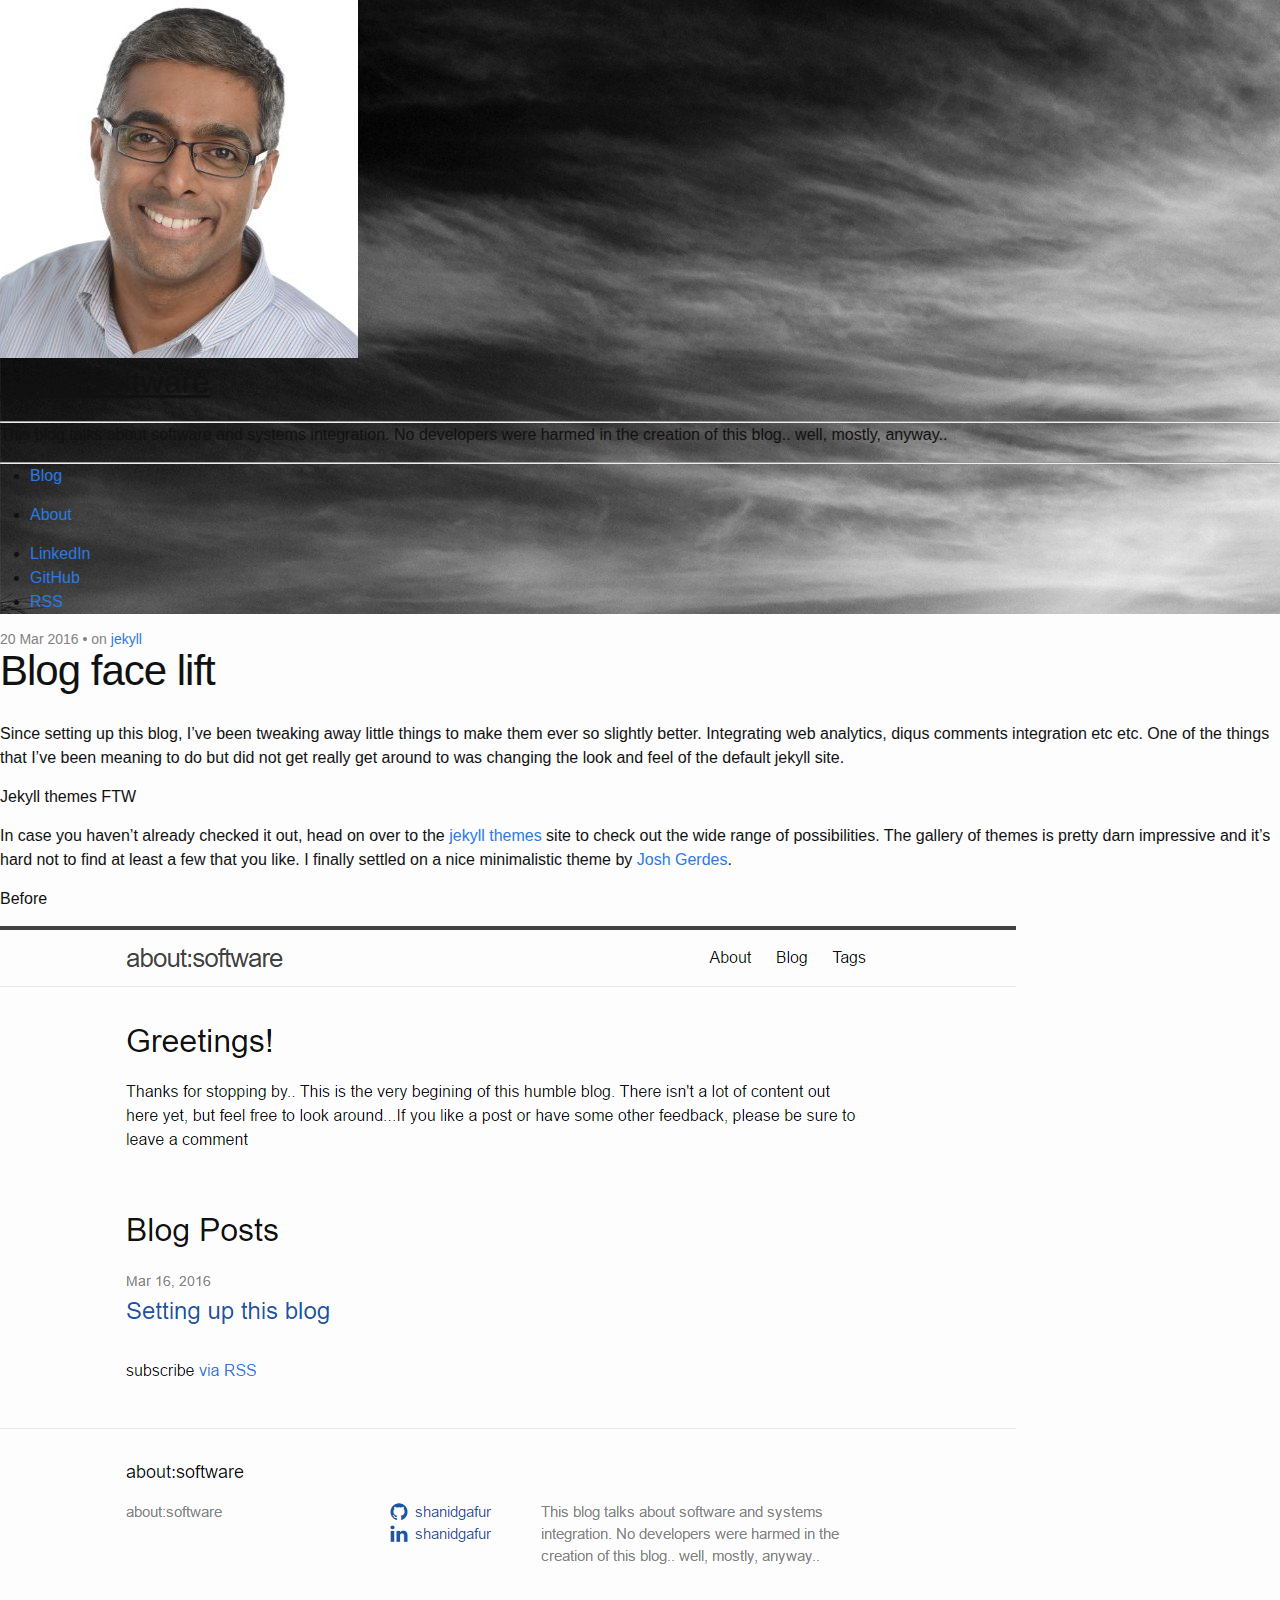
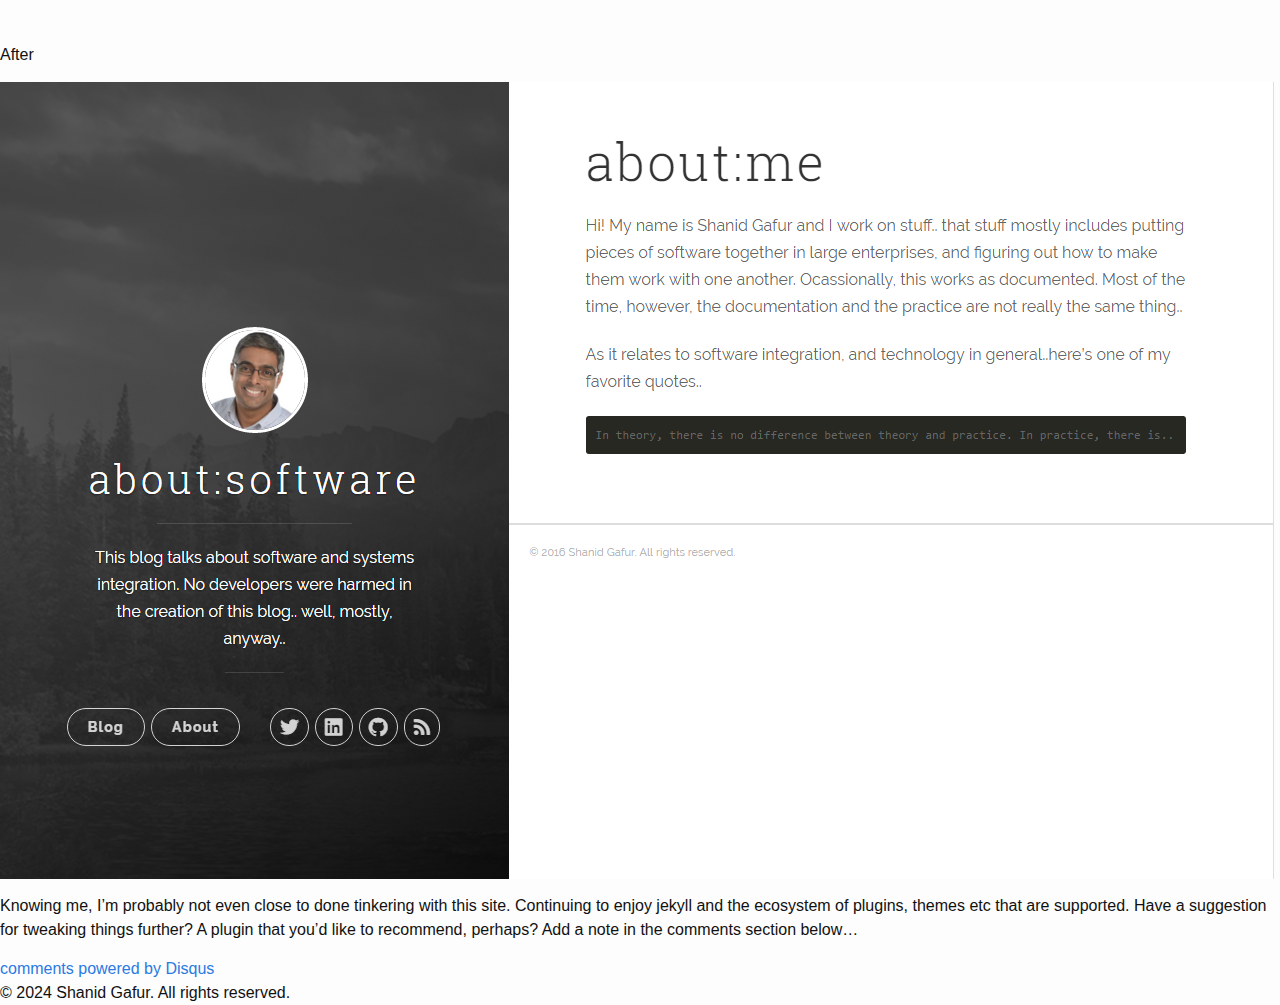
<file: blog/blog-facelift.html>
<!DOCTYPE html>
<html>
  <head>
  <meta charset="utf-8">
  <meta name="viewport" content="width=device-width initial-scale=1" />
  <meta http-equiv="X-UA-Compatible" content="IE=edge">

  <title>Blog face lift</title>
  <meta name="description" content="Post about jekyll themes">
  <meta name="author" content="Shanid Gafur">
  <meta name="keywords" content="jekyll, ">
  <meta name="HandheldFriendly" content="True">
  <meta name="MobileOptimized" content="320">
  <meta name="apple-mobile-web-app-capable" content="yes">
  <meta name="apple-mobile-web-app-status-bar-style" content="black-translucent">
  <meta name="viewport" content="width=device-width, initial-scale=1, maximum-scale=1">

  <meta name="twitter:card" content="summary">
  <meta name="twitter:title" content="about:software">
  <meta name="twitter:description" content="This blog talks about software and systems integration. No developers were harmed in the creation of this blog.. well, mostly, anyway..">

  <meta property="og:type" content="article">
  <meta property="og:title" content="about:software">
  <meta property="og:description" content="This blog talks about software and systems integration. No developers were harmed in the creation of this blog.. well, mostly, anyway..">

  <link rel="apple-touch-icon" sizes="57x57" href="/images/favicons/apple-touch-icon-57x57.png">
  <link rel="apple-touch-icon" sizes="60x60" href="/images/favicons/apple-touch-icon-60x60.png">
  <link rel="apple-touch-icon" sizes="72x72" href="/images/favicons/apple-touch-icon-72x72.png">
  <link rel="apple-touch-icon" sizes="76x76" href="/images/favicons/apple-touch-icon-76x76.png">
  <link rel="apple-touch-icon" sizes="114x114" href="/images/favicons/apple-touch-icon-114x114.png">
  <link rel="apple-touch-icon" sizes="120x120" href="/images/favicons/apple-touch-icon-120x120.png">
  <link rel="apple-touch-icon" sizes="144x144" href="/images/favicons/apple-touch-icon-144x144.png">
  <link rel="apple-touch-icon" sizes="152x152" href="/images/favicons/apple-touch-icon-152x152.png">
  <link rel="apple-touch-icon" sizes="180x180" href="/images/favicons/apple-touch-icon-180x180.png">
  <link rel="icon" type="image/png" href="/images/favicons/favicon-32x32.png" sizes="32x32">
  <link rel="icon" type="image/png" href="/images/favicons/favicon-194x194.png" sizes="194x194">
  <link rel="icon" type="image/png" href="/images/favicons/favicon-96x96.png" sizes="96x96">
  <link rel="icon" type="image/png" href="/images/favicons/android-chrome-192x192.png" sizes="192x192">
  <link rel="icon" type="image/png" href="/images/favicons/favicon-16x16.png" sizes="16x16">
  <link rel="manifest" href="/images/favicons/manifest.json">
  <link rel="shortcut icon" href="/images/favicons/favicon.ico">
  <meta name="msapplication-TileColor" content="#ffc40d">
  <meta name="msapplication-TileImage" content="/images/favicons/mstile-144x144.png">
  <meta name="theme-color" content="#ffffff">

  <link rel="stylesheet" href="/css/main.css">
  <link rel="canonical" href="https://shanidgafur.github.io//blog/blog-facelift">
  <link rel="alternate" type="application/rss+xml" title="about:software" href="/feed.xml">
  <!-- Google tag (gtag.js) -->
<script async src="https://www.googletagmanager.com/gtag/js?id=G-2355SYLRQK"></script>
<script>
  window.dataLayer = window.dataLayer || [];
  function gtag(){dataLayer.push(arguments);}
  gtag('js', new Date());

  gtag('config', 'G-2355SYLRQK');
</script>

</head>


  <body>
    <span class="mobile btn-mobile-menu">
  <i class="icon icon-list btn-mobile-menu__icon"></i>
  <i class="icon icon-x-circle btn-mobile-close__icon hidden"></i>
</span>
  
<header class="panel-cover" style="background-image: url(/images/cover.jpg)">
  <div class="panel-main">

    <div class="panel-main__inner panel-inverted">
    <div class="panel-main__content">
        <a href="/" title="link to home of about:software">
          <img src="/images/profile.jpg" class="user-image" alt="My Profile Photo">
          <h1 class="panel-cover__title panel-title">about:software</h1>
        </a>
        <hr class="panel-cover__divider">
        <p class="panel-cover__description">This blog talks about software and systems integration. No developers were harmed in the creation of this blog.. well, mostly, anyway..</p>
        <hr class="panel-cover__divider panel-cover__divider--secondary">

        <div class="navigation-wrapper">

          <nav class="cover-navigation cover-navigation--primary">
            <ul class="navigation">
              <li class="navigation__item"><a href="/#blog" title="link to about:software blog" class="blog-button">Blog</a></li>
            </ul>
          </nav>
          <nav class="cover-navigation cover-navigation--primary">
            <ul class="navigation">
              <li class="navigation__item"><a href="/about" title="link to about:software about" class="blog-button">About</a></li>
            </ul>
          </nav>
          <nav class="cover-navigation navigation--social">
            <ul class="navigation">
          
            

            

            
              <!-- LinkedIn -->
              <li class="navigation__item">
                <a href="https://www.linkedin.com/in/shanidgafur" title="shanidgafur on LinkedIn" target="_blank">
                  <i class="icon icon-social-linkedin"></i>
                  <span class="label">LinkedIn</span>
                </a>
              </li>
            

            
              <!-- GitHub -->
              <li class="navigation__item">
                <a href="https://www.github.com/shanidgafur" title="shanidgafur on GitHub" target="_blank">
                  <i class="icon icon-social-github"></i>
                  <span class="label">GitHub</span>
                </a>
              </li>
            

            

            <!-- RSS -->
            <li class="navigation__item">
              <a href="/feed.xml" title="Subscribe" target="_blank">
                <i class="icon icon-rss"></i>
                <span class="label">RSS</span>
              </a>
            </li>
          
            </ul>
          </nav>

        </div>

      </div>

    </div>

    <div class="panel-cover--overlay"></div>
  </div>
</header>


    <div class="content-wrapper">
      <div class="content-wrapper__inner">
        <article class="post-container post-container--single">
  <header class="post-header">
    <div class="post-meta">
      <time datetime="20 Mar 2016" class="post-meta__date date">20 Mar 2016</time> &#8226; <span class="post-meta__tags">on <a href="/tags/#jekyll">jekyll</a> </span>
    </div>
    <h1 class="post-title">Blog face lift</h1>
  </header>

  <section class="post">
    <p>Since setting up this blog, I’ve been tweaking away little things to make them ever so slightly better. Integrating web analytics, diqus comments integration etc etc. One of the things that I’ve been meaning to do but did not get really get around to was changing the look and feel of the default jekyll site.</p>

<h4 id="jekyll-themes-ftw">Jekyll themes FTW</h4>
<p>In case you haven’t already checked it out, head on over to the <a href="http://jekyllthemes.org/">jekyll themes</a> site to check out the wide range of possibilities. The gallery of themes is pretty darn impressive and it’s hard not to find at least a few that you like. I finally settled on a nice minimalistic theme by <a href="https://github.com/joshgerdes">Josh Gerdes</a>.</p>

<h4 id="before">Before</h4>
<p><img src="/images/posts/basic-look.png" alt="Before" /></p>

<h4 id="after">After</h4>
<p><img src="/images/posts/themed-look.png" alt="After" /></p>

<p>Knowing me, I’m probably not even close to done tinkering with this site. Continuing to enjoy jekyll and the ecosystem of plugins, themes etc that are supported. Have a suggestion for tweaking things further? A plugin that you’d like to recommend, perhaps? Add a note in the comments section below…</p>


  </section>
  <section id="disqus_thread"></section><!-- /#disqus_thread -->
</article>

    <script type="text/javascript">
        /* * * CONFIGURATION VARIABLES: EDIT BEFORE PASTING INTO YOUR WEBPAGE * * */
        var disqus_shortname = 'shanid'; 
        var disqus_config = function () {
          this.page.url = 'https://shanidgafur.github.io/blog/blog-facelift';
          this.page.identifier = '/blog/Facelift';
          this.page.title = 'Blog face lift';
        };
        /* * * DON'T EDIT BELOW THIS LINE * * */
        (function() {
            var dsq = document.createElement('script'); dsq.type = 'text/javascript'; dsq.async = true;
            dsq.src = '//' + disqus_shortname + '.disqus.com/embed.js';
            (document.getElementsByTagName('head')[0] || document.getElementsByTagName('body')[0]).appendChild(dsq);
        })();
        /* * * DON'T EDIT BELOW THIS LINE * * */
        (function () {
            var s = document.createElement('script'); s.async = true;
            s.type = 'text/javascript';
            s.src = '//' + disqus_shortname + '.disqus.com/count.js';
            (document.getElementsByTagName('HEAD')[0] || document.getElementsByTagName('BODY')[0]).appendChild(s);
        }());
    </script>
    <noscript>Please enable JavaScript to view the <a href="http://disqus.com/?ref_noscript">comments powered by Disqus.</a></noscript>
    <a href="http://disqus.com" class="dsq-brlink">comments powered by <span class="logo-disqus">Disqus</span></a>



      </div>

      <footer class="footer">
  <span class="footer__copyright">&copy; 2024 Shanid Gafur. All rights reserved.</span>
</footer> 

<script type="text/javascript" src="https://ajax.googleapis.com/ajax/libs/jquery/1.11.3/jquery.min.js"></script>
<script type="text/javascript" src="/js/main.js"></script>
    </div>
  </body>
</html>
</file>
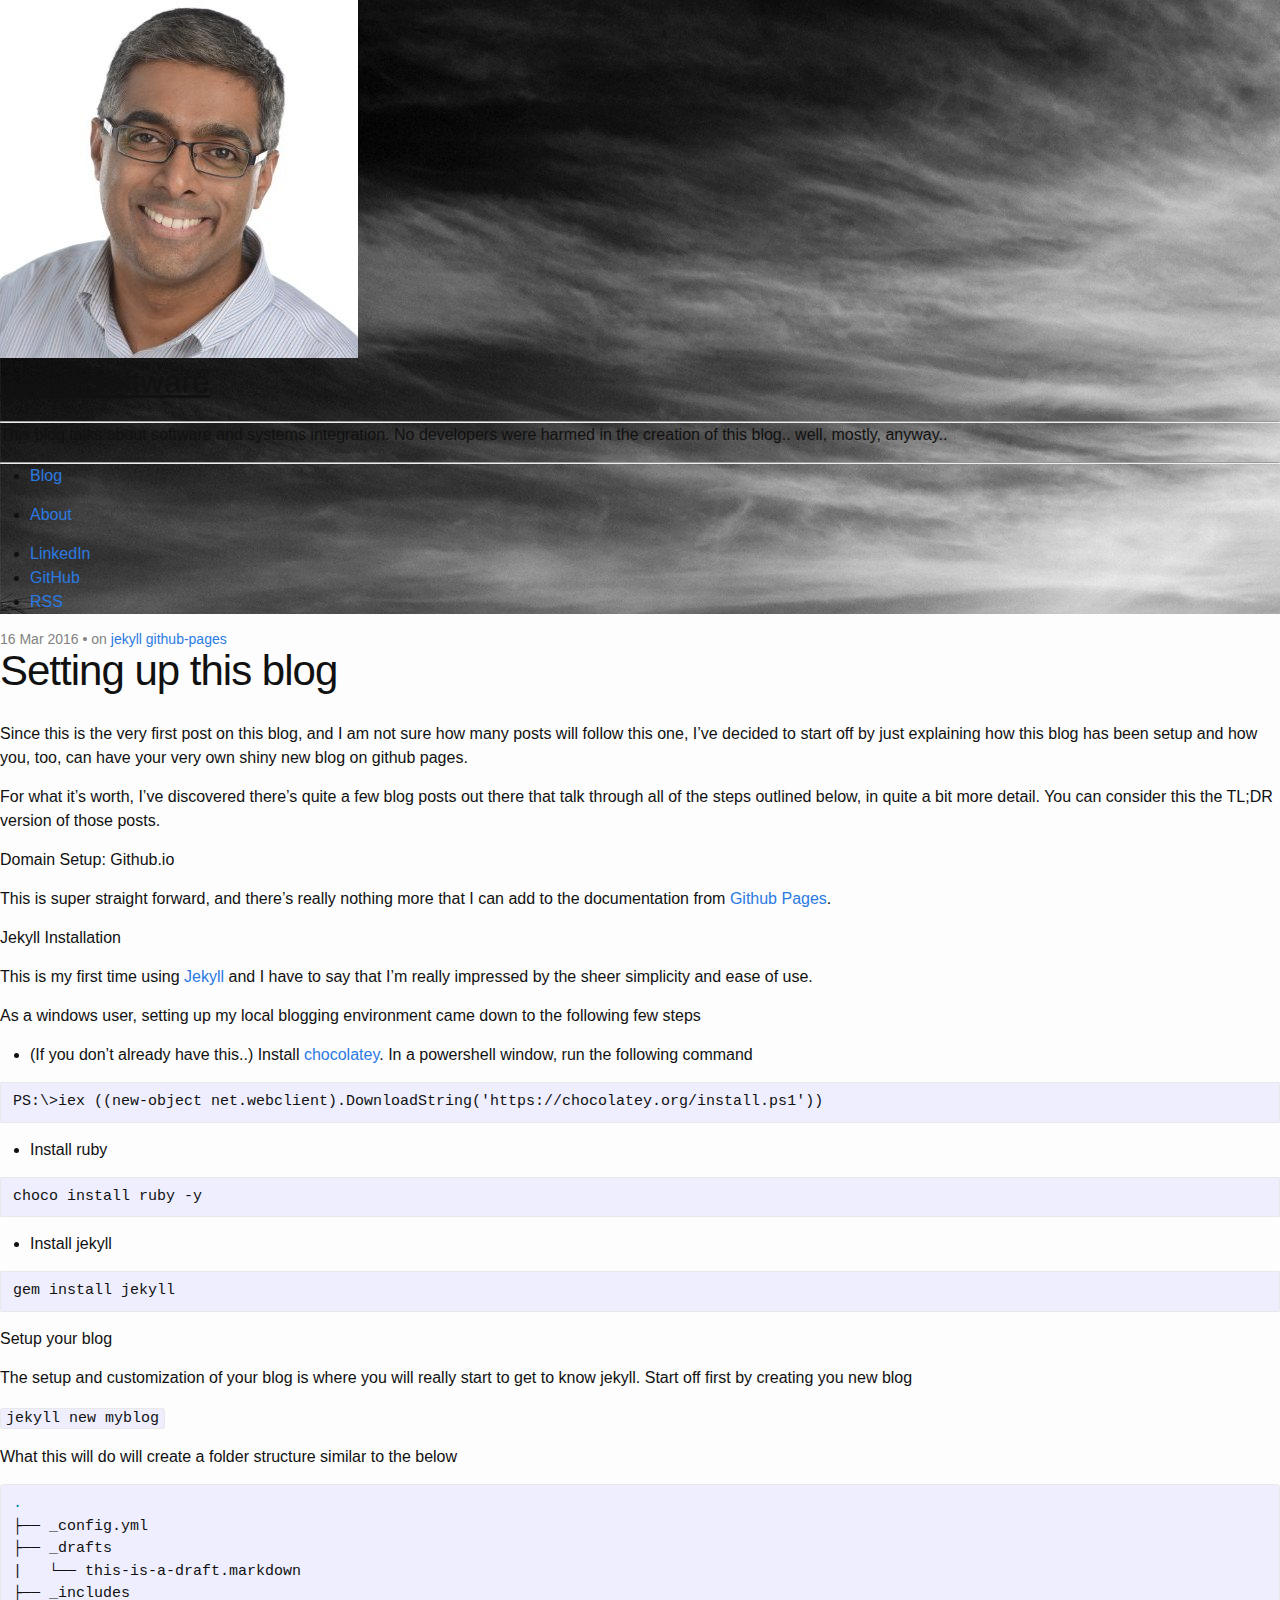
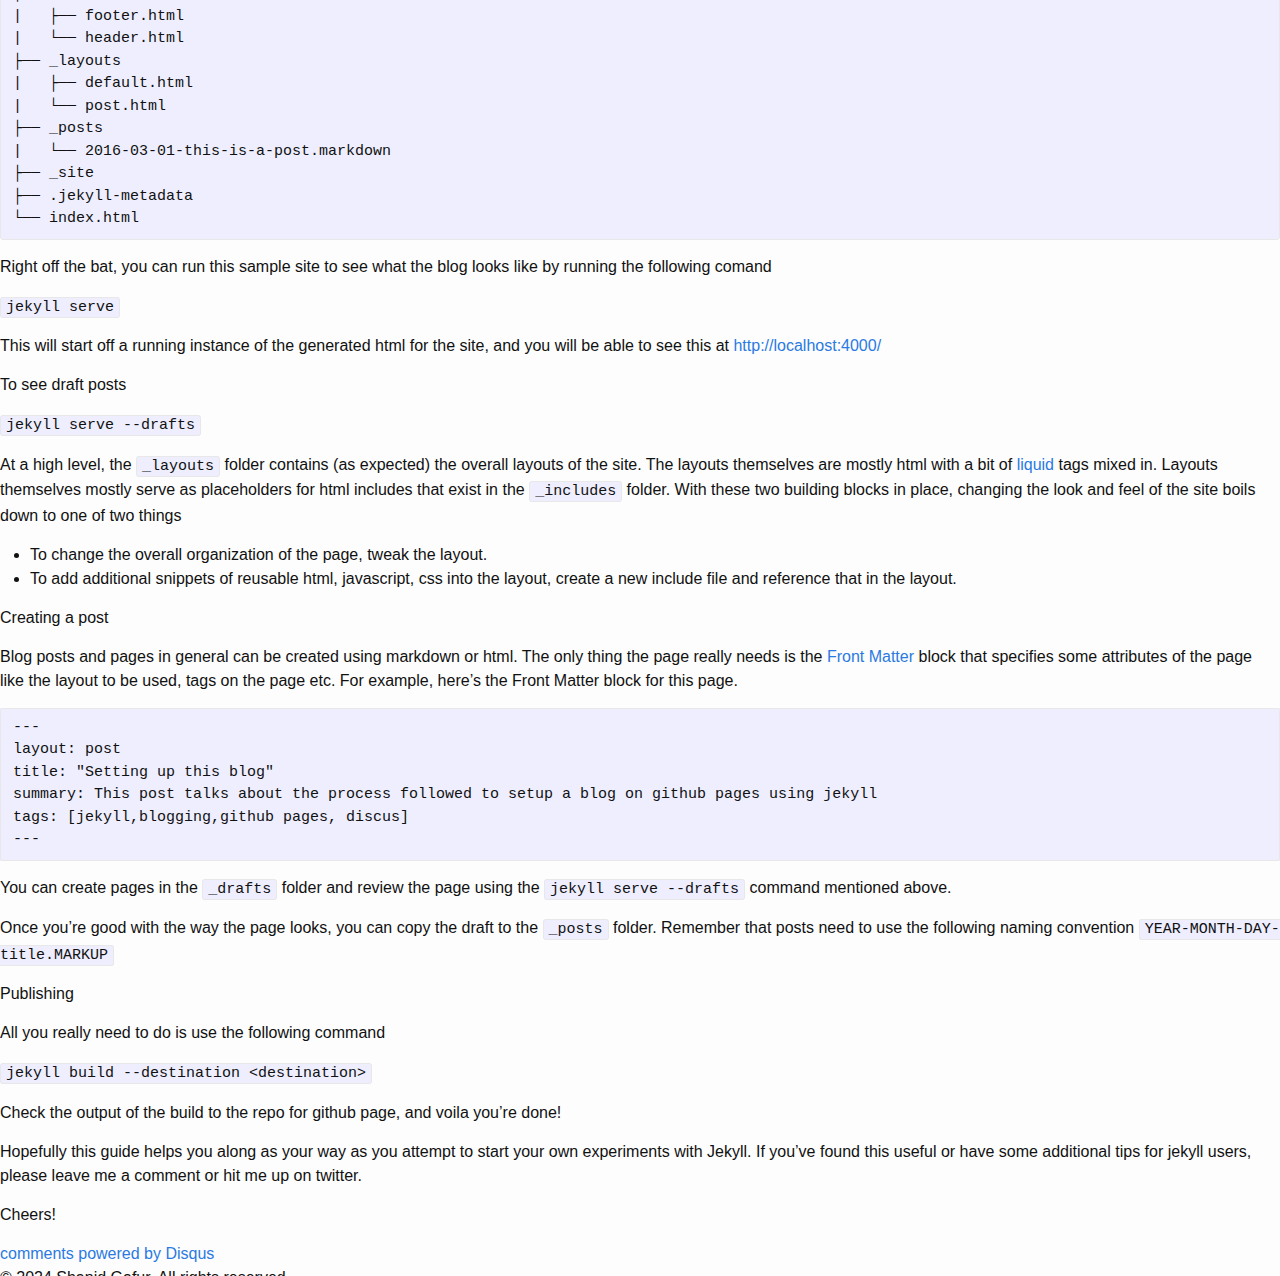
<file: blog/setting-up-this-blog.html>
<!DOCTYPE html>
<html>
  <head>
  <meta charset="utf-8">
  <meta name="viewport" content="width=device-width initial-scale=1" />
  <meta http-equiv="X-UA-Compatible" content="IE=edge">

  <title>Setting up this blog</title>
  <meta name="description" content="This post talks about the process followed to setup a blog on github pages using jekyll">
  <meta name="author" content="Shanid Gafur">
  <meta name="keywords" content="jekyll, github-pages, ">
  <meta name="HandheldFriendly" content="True">
  <meta name="MobileOptimized" content="320">
  <meta name="apple-mobile-web-app-capable" content="yes">
  <meta name="apple-mobile-web-app-status-bar-style" content="black-translucent">
  <meta name="viewport" content="width=device-width, initial-scale=1, maximum-scale=1">

  <meta name="twitter:card" content="summary">
  <meta name="twitter:title" content="about:software">
  <meta name="twitter:description" content="This blog talks about software and systems integration. No developers were harmed in the creation of this blog.. well, mostly, anyway..">

  <meta property="og:type" content="article">
  <meta property="og:title" content="about:software">
  <meta property="og:description" content="This blog talks about software and systems integration. No developers were harmed in the creation of this blog.. well, mostly, anyway..">

  <link rel="apple-touch-icon" sizes="57x57" href="/images/favicons/apple-touch-icon-57x57.png">
  <link rel="apple-touch-icon" sizes="60x60" href="/images/favicons/apple-touch-icon-60x60.png">
  <link rel="apple-touch-icon" sizes="72x72" href="/images/favicons/apple-touch-icon-72x72.png">
  <link rel="apple-touch-icon" sizes="76x76" href="/images/favicons/apple-touch-icon-76x76.png">
  <link rel="apple-touch-icon" sizes="114x114" href="/images/favicons/apple-touch-icon-114x114.png">
  <link rel="apple-touch-icon" sizes="120x120" href="/images/favicons/apple-touch-icon-120x120.png">
  <link rel="apple-touch-icon" sizes="144x144" href="/images/favicons/apple-touch-icon-144x144.png">
  <link rel="apple-touch-icon" sizes="152x152" href="/images/favicons/apple-touch-icon-152x152.png">
  <link rel="apple-touch-icon" sizes="180x180" href="/images/favicons/apple-touch-icon-180x180.png">
  <link rel="icon" type="image/png" href="/images/favicons/favicon-32x32.png" sizes="32x32">
  <link rel="icon" type="image/png" href="/images/favicons/favicon-194x194.png" sizes="194x194">
  <link rel="icon" type="image/png" href="/images/favicons/favicon-96x96.png" sizes="96x96">
  <link rel="icon" type="image/png" href="/images/favicons/android-chrome-192x192.png" sizes="192x192">
  <link rel="icon" type="image/png" href="/images/favicons/favicon-16x16.png" sizes="16x16">
  <link rel="manifest" href="/images/favicons/manifest.json">
  <link rel="shortcut icon" href="/images/favicons/favicon.ico">
  <meta name="msapplication-TileColor" content="#ffc40d">
  <meta name="msapplication-TileImage" content="/images/favicons/mstile-144x144.png">
  <meta name="theme-color" content="#ffffff">

  <link rel="stylesheet" href="/css/main.css">
  <link rel="canonical" href="https://shanidgafur.github.io//blog/setting-up-this-blog">
  <link rel="alternate" type="application/rss+xml" title="about:software" href="/feed.xml">
  <!-- Google tag (gtag.js) -->
<script async src="https://www.googletagmanager.com/gtag/js?id=G-2355SYLRQK"></script>
<script>
  window.dataLayer = window.dataLayer || [];
  function gtag(){dataLayer.push(arguments);}
  gtag('js', new Date());

  gtag('config', 'G-2355SYLRQK');
</script>

</head>


  <body>
    <span class="mobile btn-mobile-menu">
  <i class="icon icon-list btn-mobile-menu__icon"></i>
  <i class="icon icon-x-circle btn-mobile-close__icon hidden"></i>
</span>
  
<header class="panel-cover" style="background-image: url(/images/cover.jpg)">
  <div class="panel-main">

    <div class="panel-main__inner panel-inverted">
    <div class="panel-main__content">
        <a href="/" title="link to home of about:software">
          <img src="/images/profile.jpg" class="user-image" alt="My Profile Photo">
          <h1 class="panel-cover__title panel-title">about:software</h1>
        </a>
        <hr class="panel-cover__divider">
        <p class="panel-cover__description">This blog talks about software and systems integration. No developers were harmed in the creation of this blog.. well, mostly, anyway..</p>
        <hr class="panel-cover__divider panel-cover__divider--secondary">

        <div class="navigation-wrapper">

          <nav class="cover-navigation cover-navigation--primary">
            <ul class="navigation">
              <li class="navigation__item"><a href="/#blog" title="link to about:software blog" class="blog-button">Blog</a></li>
            </ul>
          </nav>
          <nav class="cover-navigation cover-navigation--primary">
            <ul class="navigation">
              <li class="navigation__item"><a href="/about" title="link to about:software about" class="blog-button">About</a></li>
            </ul>
          </nav>
          <nav class="cover-navigation navigation--social">
            <ul class="navigation">
          
            

            

            
              <!-- LinkedIn -->
              <li class="navigation__item">
                <a href="https://www.linkedin.com/in/shanidgafur" title="shanidgafur on LinkedIn" target="_blank">
                  <i class="icon icon-social-linkedin"></i>
                  <span class="label">LinkedIn</span>
                </a>
              </li>
            

            
              <!-- GitHub -->
              <li class="navigation__item">
                <a href="https://www.github.com/shanidgafur" title="shanidgafur on GitHub" target="_blank">
                  <i class="icon icon-social-github"></i>
                  <span class="label">GitHub</span>
                </a>
              </li>
            

            

            <!-- RSS -->
            <li class="navigation__item">
              <a href="/feed.xml" title="Subscribe" target="_blank">
                <i class="icon icon-rss"></i>
                <span class="label">RSS</span>
              </a>
            </li>
          
            </ul>
          </nav>

        </div>

      </div>

    </div>

    <div class="panel-cover--overlay"></div>
  </div>
</header>


    <div class="content-wrapper">
      <div class="content-wrapper__inner">
        <article class="post-container post-container--single">
  <header class="post-header">
    <div class="post-meta">
      <time datetime="16 Mar 2016" class="post-meta__date date">16 Mar 2016</time> &#8226; <span class="post-meta__tags">on <a href="/tags/#jekyll">jekyll</a> <a href="/tags/#github-pages">github-pages</a> </span>
    </div>
    <h1 class="post-title">Setting up this blog</h1>
  </header>

  <section class="post">
    <p>Since this is the very first post on this blog, and I am not sure how many posts will follow this one, I’ve decided to start off by just explaining how this blog has been setup and how you, too, can have your very own shiny new blog on github pages.</p>

<p>For what it’s worth, I’ve discovered there’s quite a few blog posts out there that talk through all of the steps outlined below, in quite a bit more detail. You can consider this the TL;DR version of those posts.</p>

<h4 id="domain-setup-githubio">Domain Setup: Github.io</h4>
<p>This is super straight forward, and there’s really nothing more that I can add to the documentation from <a href="https://pages.github.com/">Github Pages</a>.</p>

<h4 id="jekyll-installation">Jekyll Installation</h4>

<p>This is my first time using <a href="https://jekyllrb.com/">Jekyll</a> and I have to say that I’m really impressed by the sheer simplicity and ease of use.</p>

<p>As a windows user, setting up my local blogging environment came down to the following few steps</p>

<ul>
  <li>(If you don’t already have this..) Install <a href="https://chocolatey.org/">chocolatey</a>. In a powershell window, run the following command</li>
</ul>

<div class="language-plaintext highlighter-rouge"><div class="highlight"><pre class="highlight"><code>PS:\&gt;iex ((new-object net.webclient).DownloadString('https://chocolatey.org/install.ps1'))
</code></pre></div></div>

<ul>
  <li>Install ruby</li>
</ul>

<div class="language-plaintext highlighter-rouge"><div class="highlight"><pre class="highlight"><code>choco install ruby -y
</code></pre></div></div>

<ul>
  <li>Install jekyll</li>
</ul>

<div class="language-plaintext highlighter-rouge"><div class="highlight"><pre class="highlight"><code>gem install jekyll
</code></pre></div></div>

<h4 id="setup-your-blog">Setup your blog</h4>

<p>The setup and customization of your blog is where you will really start to get to know jekyll. Start off first by creating you new blog</p>

<p><code class="language-plaintext highlighter-rouge">jekyll new myblog</code></p>

<p>What this will do will create a folder structure similar to the below</p>

<figure class="highlight"><pre><code class="language-bash" data-lang="bash"><span class="nb">.</span>
├── _config.yml
├── _drafts
|   └── this-is-a-draft.markdown
├── _includes
|   ├── footer.html
|   └── header.html
├── _layouts
|   ├── default.html
|   └── post.html
├── _posts
|   └── 2016-03-01-this-is-a-post.markdown
├── _site
├── .jekyll-metadata
└── index.html</code></pre></figure>

<p>Right off the bat, you can run this sample site to see what the blog looks like by running the following comand</p>

<p><code class="language-plaintext highlighter-rouge">jekyll serve</code></p>

<p>This will start off a running instance of the generated html for the site, and you will be able to see this at <a href="http://localhost:4000/">http://localhost:4000/</a></p>

<p>To see draft posts</p>

<p><code class="language-plaintext highlighter-rouge">jekyll serve --drafts</code></p>

<p>At a high level, the <code class="language-plaintext highlighter-rouge">_layouts</code> folder contains (as expected) the overall layouts of the site. The layouts themselves are mostly html with a bit of <a href="https://github.com/Shopify/liquid/wiki/Liquid-for-Designers#standard-filters">liquid</a> tags mixed in. Layouts themselves mostly serve as placeholders for html includes that exist in the <code class="language-plaintext highlighter-rouge">_includes</code> folder. With these two building blocks in place, changing the look and feel of the site boils down to one of two things</p>

<ul>
  <li>To change the overall organization of the page, tweak the layout.</li>
  <li>To add additional snippets of reusable html, javascript, css into the layout, create a new include file and reference that in the layout.</li>
</ul>

<h4 id="creating-a-post">Creating a post</h4>

<p>Blog posts and pages in general can be created using markdown or html. The only thing the page really needs is the <a href="https://jekyllrb.com/docs/frontmatter/">Front Matter</a> block that specifies some attributes of the page like the layout to be used, tags on the page etc. For example, here’s the Front Matter block for this page.</p>

<div class="language-plaintext highlighter-rouge"><div class="highlight"><pre class="highlight"><code>---
layout: post
title: "Setting up this blog"
summary: This post talks about the process followed to setup a blog on github pages using jekyll
tags: [jekyll,blogging,github pages, discus]
---
</code></pre></div></div>

<p>You can create pages in the <code class="language-plaintext highlighter-rouge">_drafts</code> folder and review the page using the <code class="language-plaintext highlighter-rouge">jekyll serve --drafts</code> command mentioned above.</p>

<p>Once you’re good with the way the page looks, you can copy the draft  to the <code class="language-plaintext highlighter-rouge">_posts</code> folder. Remember that posts need to use the following naming convention <code class="language-plaintext highlighter-rouge">YEAR-MONTH-DAY-title.MARKUP</code></p>

<h4 id="publishing">Publishing</h4>

<p>All you really need to do is use the following command</p>

<p><code class="language-plaintext highlighter-rouge">jekyll build --destination &lt;destination&gt;</code></p>

<p>Check the output of the build to the repo for github page, and voila you’re done!</p>

<p>Hopefully this guide helps you along as your way as you attempt to start your own experiments with Jekyll. If you’ve found this useful or have some additional tips for jekyll users, please leave me a comment or hit me up on twitter.</p>

<p>Cheers!</p>


  </section>
  <section id="disqus_thread"></section><!-- /#disqus_thread -->
</article>

    <script type="text/javascript">
        /* * * CONFIGURATION VARIABLES: EDIT BEFORE PASTING INTO YOUR WEBPAGE * * */
        var disqus_shortname = 'shanid'; 
        var disqus_config = function () {
          this.page.url = 'https://shanidgafur.github.io/blog/setting-up-this-blog';
          this.page.identifier = '/blog/Setting-up-this-blog';
          this.page.title = 'Setting up this blog';
        };
        /* * * DON'T EDIT BELOW THIS LINE * * */
        (function() {
            var dsq = document.createElement('script'); dsq.type = 'text/javascript'; dsq.async = true;
            dsq.src = '//' + disqus_shortname + '.disqus.com/embed.js';
            (document.getElementsByTagName('head')[0] || document.getElementsByTagName('body')[0]).appendChild(dsq);
        })();
        /* * * DON'T EDIT BELOW THIS LINE * * */
        (function () {
            var s = document.createElement('script'); s.async = true;
            s.type = 'text/javascript';
            s.src = '//' + disqus_shortname + '.disqus.com/count.js';
            (document.getElementsByTagName('HEAD')[0] || document.getElementsByTagName('BODY')[0]).appendChild(s);
        }());
    </script>
    <noscript>Please enable JavaScript to view the <a href="http://disqus.com/?ref_noscript">comments powered by Disqus.</a></noscript>
    <a href="http://disqus.com" class="dsq-brlink">comments powered by <span class="logo-disqus">Disqus</span></a>



      </div>

      <footer class="footer">
  <span class="footer__copyright">&copy; 2024 Shanid Gafur. All rights reserved.</span>
</footer> 

<script type="text/javascript" src="https://ajax.googleapis.com/ajax/libs/jquery/1.11.3/jquery.min.js"></script>
<script type="text/javascript" src="/js/main.js"></script>
    </div>
  </body>
</html>
</file>
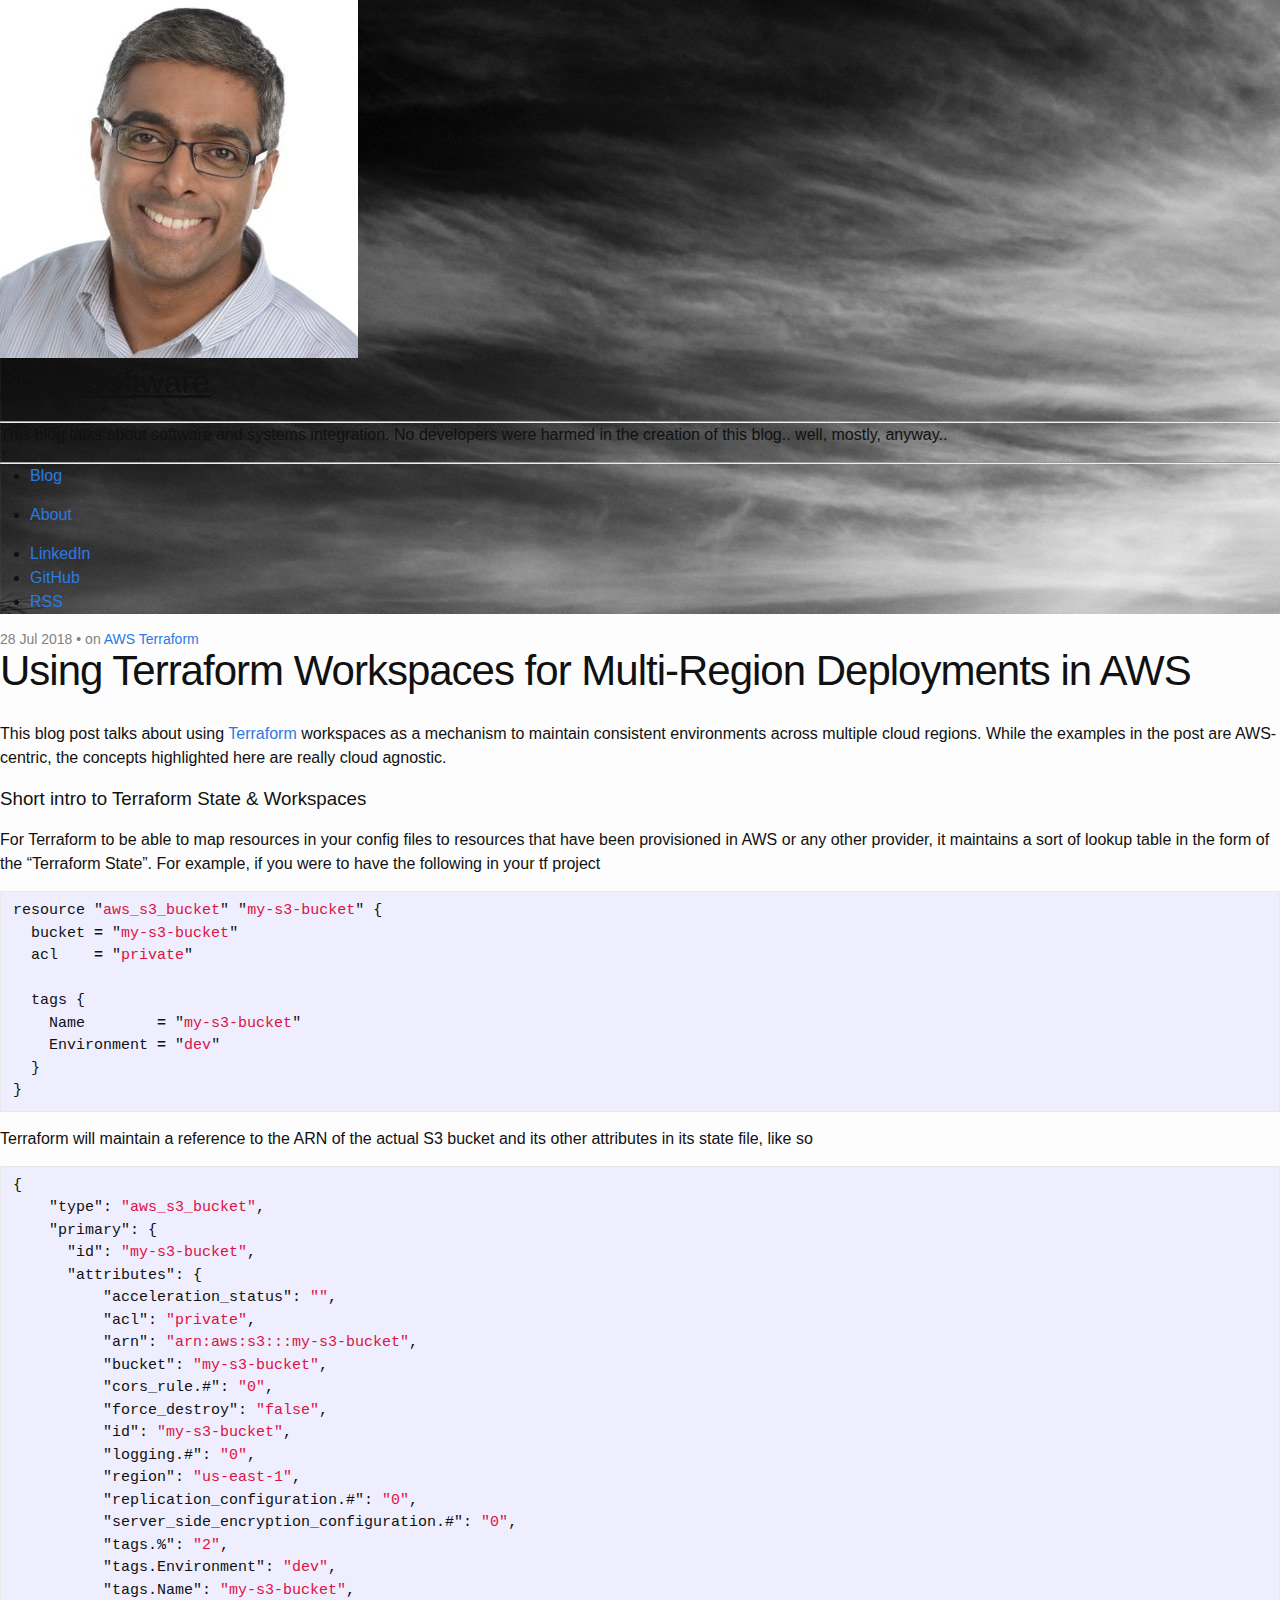
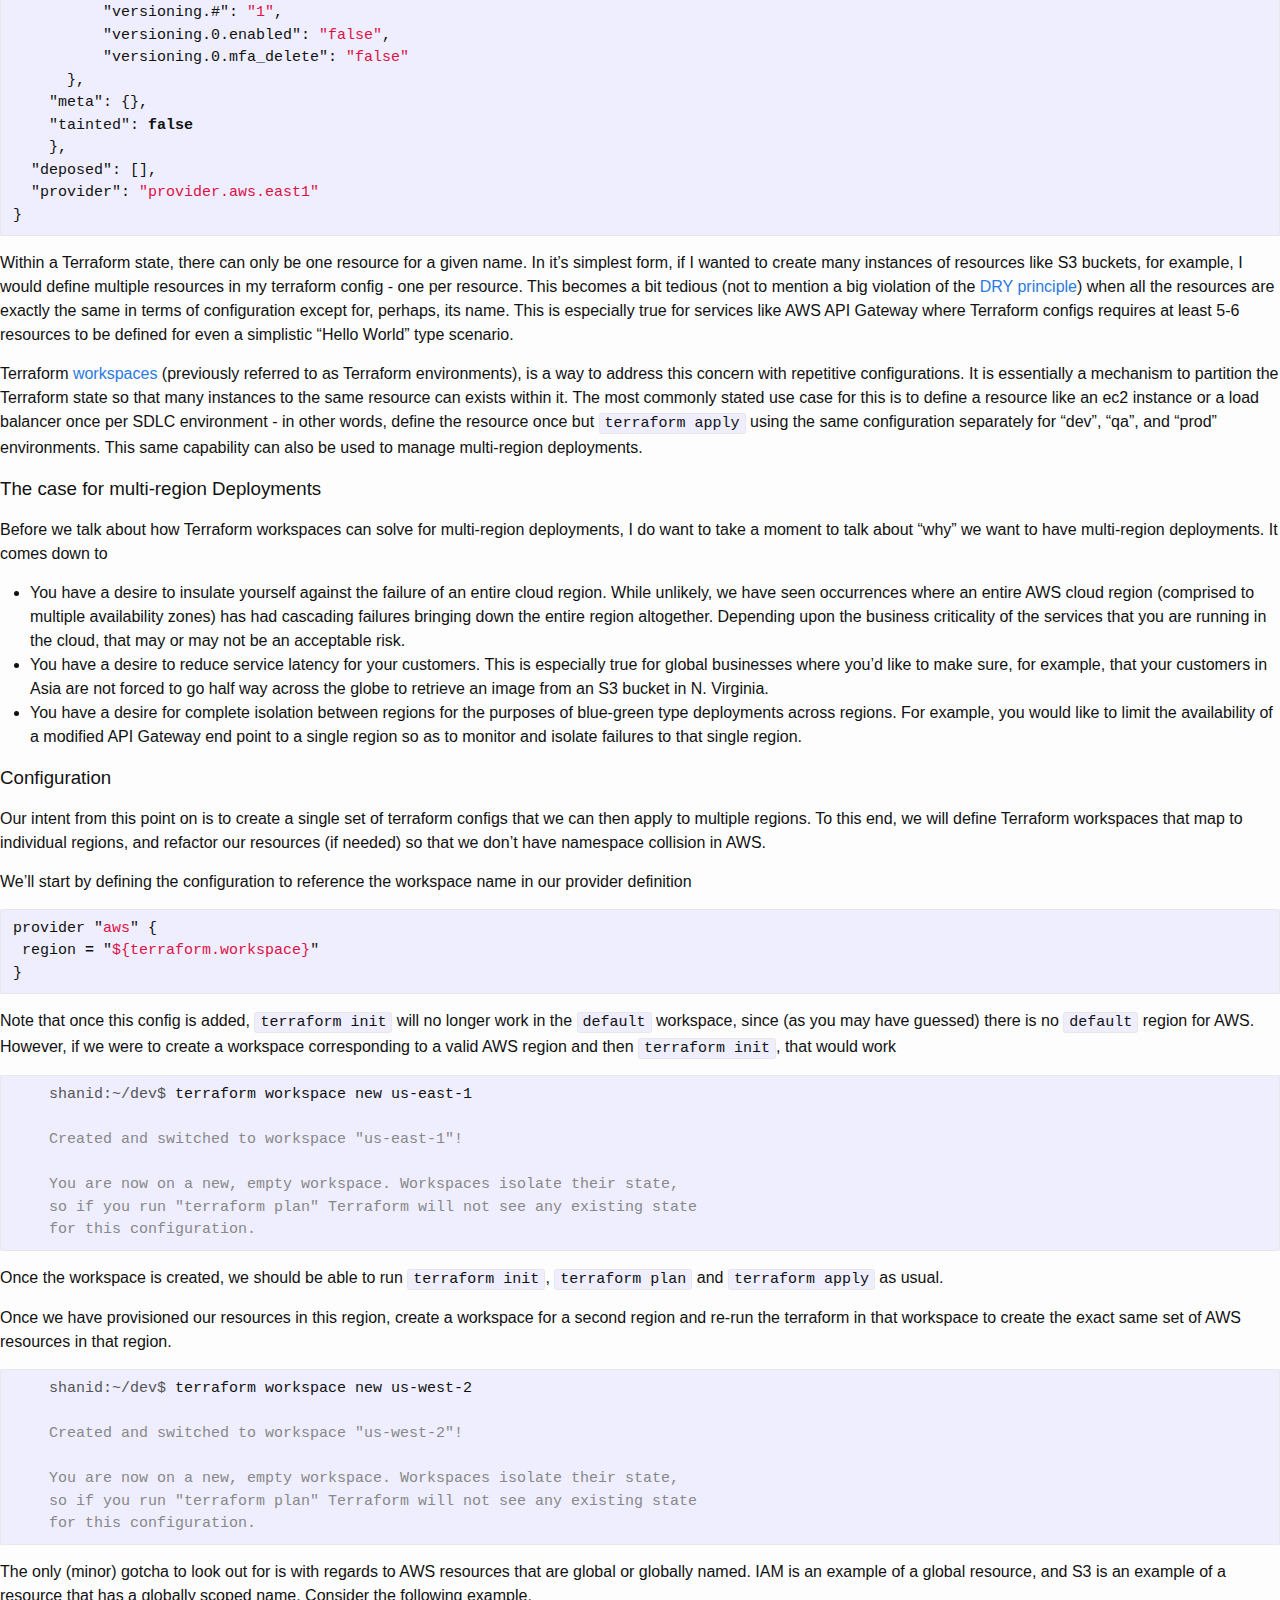
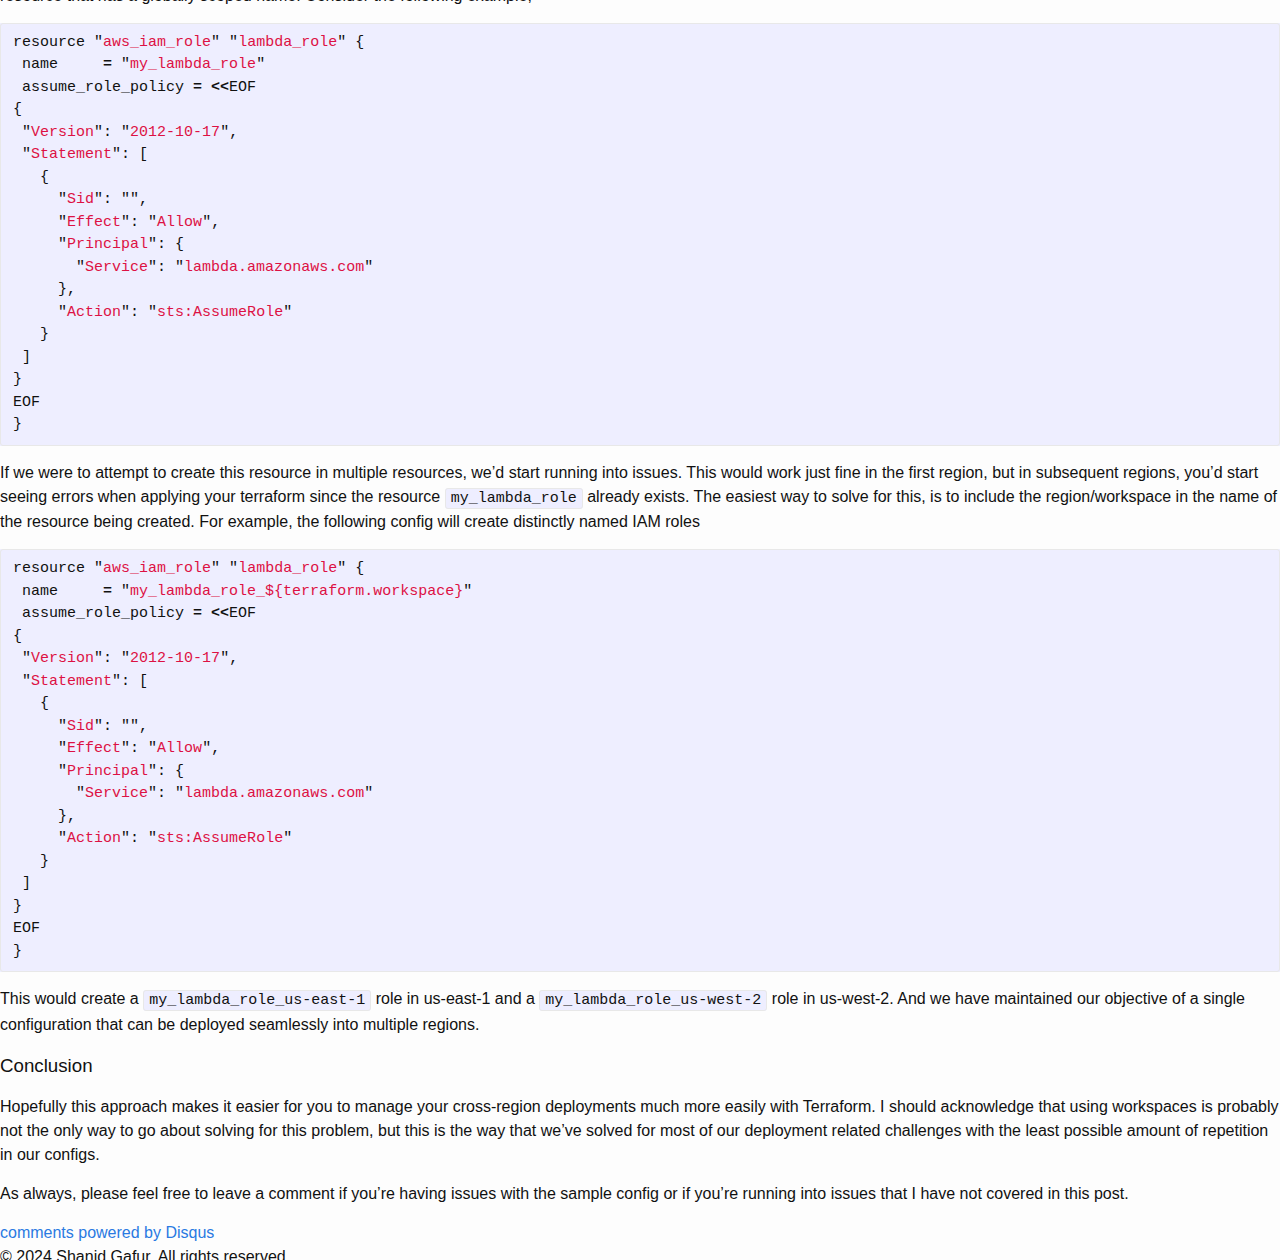
<file: blog/terraform-workspaces-for-multi-region-deployment.html>
<!DOCTYPE html>
<html>
  <head>
  <meta charset="utf-8">
  <meta name="viewport" content="width=device-width initial-scale=1" />
  <meta http-equiv="X-UA-Compatible" content="IE=edge">

  <title>Using Terraform Workspaces for Multi-Region Deployments in AWS</title>
  <meta name="description" content="An overview for using Terraform workspaces to deploy resources across multiple regions in AWS">
  <meta name="author" content="Shanid Gafur">
  <meta name="keywords" content="AWS, Terraform, ">
  <meta name="HandheldFriendly" content="True">
  <meta name="MobileOptimized" content="320">
  <meta name="apple-mobile-web-app-capable" content="yes">
  <meta name="apple-mobile-web-app-status-bar-style" content="black-translucent">
  <meta name="viewport" content="width=device-width, initial-scale=1, maximum-scale=1">

  <meta name="twitter:card" content="summary">
  <meta name="twitter:title" content="about:software">
  <meta name="twitter:description" content="This blog talks about software and systems integration. No developers were harmed in the creation of this blog.. well, mostly, anyway..">

  <meta property="og:type" content="article">
  <meta property="og:title" content="about:software">
  <meta property="og:description" content="This blog talks about software and systems integration. No developers were harmed in the creation of this blog.. well, mostly, anyway..">

  <link rel="apple-touch-icon" sizes="57x57" href="/images/favicons/apple-touch-icon-57x57.png">
  <link rel="apple-touch-icon" sizes="60x60" href="/images/favicons/apple-touch-icon-60x60.png">
  <link rel="apple-touch-icon" sizes="72x72" href="/images/favicons/apple-touch-icon-72x72.png">
  <link rel="apple-touch-icon" sizes="76x76" href="/images/favicons/apple-touch-icon-76x76.png">
  <link rel="apple-touch-icon" sizes="114x114" href="/images/favicons/apple-touch-icon-114x114.png">
  <link rel="apple-touch-icon" sizes="120x120" href="/images/favicons/apple-touch-icon-120x120.png">
  <link rel="apple-touch-icon" sizes="144x144" href="/images/favicons/apple-touch-icon-144x144.png">
  <link rel="apple-touch-icon" sizes="152x152" href="/images/favicons/apple-touch-icon-152x152.png">
  <link rel="apple-touch-icon" sizes="180x180" href="/images/favicons/apple-touch-icon-180x180.png">
  <link rel="icon" type="image/png" href="/images/favicons/favicon-32x32.png" sizes="32x32">
  <link rel="icon" type="image/png" href="/images/favicons/favicon-194x194.png" sizes="194x194">
  <link rel="icon" type="image/png" href="/images/favicons/favicon-96x96.png" sizes="96x96">
  <link rel="icon" type="image/png" href="/images/favicons/android-chrome-192x192.png" sizes="192x192">
  <link rel="icon" type="image/png" href="/images/favicons/favicon-16x16.png" sizes="16x16">
  <link rel="manifest" href="/images/favicons/manifest.json">
  <link rel="shortcut icon" href="/images/favicons/favicon.ico">
  <meta name="msapplication-TileColor" content="#ffc40d">
  <meta name="msapplication-TileImage" content="/images/favicons/mstile-144x144.png">
  <meta name="theme-color" content="#ffffff">

  <link rel="stylesheet" href="/css/main.css">
  <link rel="canonical" href="https://shanidgafur.github.io//blog/terraform-workspaces-for-multi-region-deployment">
  <link rel="alternate" type="application/rss+xml" title="about:software" href="/feed.xml">
  <!-- Google tag (gtag.js) -->
<script async src="https://www.googletagmanager.com/gtag/js?id=G-2355SYLRQK"></script>
<script>
  window.dataLayer = window.dataLayer || [];
  function gtag(){dataLayer.push(arguments);}
  gtag('js', new Date());

  gtag('config', 'G-2355SYLRQK');
</script>

</head>


  <body>
    <span class="mobile btn-mobile-menu">
  <i class="icon icon-list btn-mobile-menu__icon"></i>
  <i class="icon icon-x-circle btn-mobile-close__icon hidden"></i>
</span>
  
<header class="panel-cover" style="background-image: url(/images/cover.jpg)">
  <div class="panel-main">

    <div class="panel-main__inner panel-inverted">
    <div class="panel-main__content">
        <a href="/" title="link to home of about:software">
          <img src="/images/profile.jpg" class="user-image" alt="My Profile Photo">
          <h1 class="panel-cover__title panel-title">about:software</h1>
        </a>
        <hr class="panel-cover__divider">
        <p class="panel-cover__description">This blog talks about software and systems integration. No developers were harmed in the creation of this blog.. well, mostly, anyway..</p>
        <hr class="panel-cover__divider panel-cover__divider--secondary">

        <div class="navigation-wrapper">

          <nav class="cover-navigation cover-navigation--primary">
            <ul class="navigation">
              <li class="navigation__item"><a href="/#blog" title="link to about:software blog" class="blog-button">Blog</a></li>
            </ul>
          </nav>
          <nav class="cover-navigation cover-navigation--primary">
            <ul class="navigation">
              <li class="navigation__item"><a href="/about" title="link to about:software about" class="blog-button">About</a></li>
            </ul>
          </nav>
          <nav class="cover-navigation navigation--social">
            <ul class="navigation">
          
            

            

            
              <!-- LinkedIn -->
              <li class="navigation__item">
                <a href="https://www.linkedin.com/in/shanidgafur" title="shanidgafur on LinkedIn" target="_blank">
                  <i class="icon icon-social-linkedin"></i>
                  <span class="label">LinkedIn</span>
                </a>
              </li>
            

            
              <!-- GitHub -->
              <li class="navigation__item">
                <a href="https://www.github.com/shanidgafur" title="shanidgafur on GitHub" target="_blank">
                  <i class="icon icon-social-github"></i>
                  <span class="label">GitHub</span>
                </a>
              </li>
            

            

            <!-- RSS -->
            <li class="navigation__item">
              <a href="/feed.xml" title="Subscribe" target="_blank">
                <i class="icon icon-rss"></i>
                <span class="label">RSS</span>
              </a>
            </li>
          
            </ul>
          </nav>

        </div>

      </div>

    </div>

    <div class="panel-cover--overlay"></div>
  </div>
</header>


    <div class="content-wrapper">
      <div class="content-wrapper__inner">
        <article class="post-container post-container--single">
  <header class="post-header">
    <div class="post-meta">
      <time datetime="28 Jul 2018" class="post-meta__date date">28 Jul 2018</time> &#8226; <span class="post-meta__tags">on <a href="/tags/#AWS">AWS</a> <a href="/tags/#Terraform">Terraform</a> </span>
    </div>
    <h1 class="post-title">Using Terraform Workspaces for Multi-Region Deployments in AWS</h1>
  </header>

  <section class="post">
    <p>This blog post talks about using <a href="https://www.terraform.io/">Terraform</a> workspaces as a mechanism to maintain consistent environments across multiple cloud regions. While the examples in the post are AWS-centric, the concepts highlighted here are really cloud agnostic.</p>

<h3 id="short-intro-to-terraform-state--workspaces">Short intro to Terraform State &amp; Workspaces</h3>

<p>For Terraform to be able to map resources in your config files to resources that have been provisioned in AWS or any other provider, it maintains a sort of lookup table in the form of the “Terraform State”. For example, if you were to have the following in your tf project</p>

<div class="language-javascript highlighter-rouge"><div class="highlight"><pre class="highlight"><code><span class="nx">resource</span> <span class="dl">"</span><span class="s2">aws_s3_bucket</span><span class="dl">"</span> <span class="dl">"</span><span class="s2">my-s3-bucket</span><span class="dl">"</span> <span class="p">{</span>
  <span class="nx">bucket</span> <span class="o">=</span> <span class="dl">"</span><span class="s2">my-s3-bucket</span><span class="dl">"</span>
  <span class="nx">acl</span>    <span class="o">=</span> <span class="dl">"</span><span class="s2">private</span><span class="dl">"</span>

  <span class="nx">tags</span> <span class="p">{</span>
    <span class="nx">Name</span>        <span class="o">=</span> <span class="dl">"</span><span class="s2">my-s3-bucket</span><span class="dl">"</span>
    <span class="nx">Environment</span> <span class="o">=</span> <span class="dl">"</span><span class="s2">dev</span><span class="dl">"</span>
  <span class="p">}</span>
<span class="p">}</span>
</code></pre></div></div>
<p>Terraform will maintain a reference to the ARN of the actual S3 bucket and its other attributes in its state file, like so</p>

<div class="language-json highlighter-rouge"><div class="highlight"><pre class="highlight"><code><span class="p">{</span><span class="w">
    </span><span class="nl">"type"</span><span class="p">:</span><span class="w"> </span><span class="s2">"aws_s3_bucket"</span><span class="p">,</span><span class="w">
    </span><span class="nl">"primary"</span><span class="p">:</span><span class="w"> </span><span class="p">{</span><span class="w">
      </span><span class="nl">"id"</span><span class="p">:</span><span class="w"> </span><span class="s2">"my-s3-bucket"</span><span class="p">,</span><span class="w">
      </span><span class="nl">"attributes"</span><span class="p">:</span><span class="w"> </span><span class="p">{</span><span class="w">
          </span><span class="nl">"acceleration_status"</span><span class="p">:</span><span class="w"> </span><span class="s2">""</span><span class="p">,</span><span class="w">
          </span><span class="nl">"acl"</span><span class="p">:</span><span class="w"> </span><span class="s2">"private"</span><span class="p">,</span><span class="w">
          </span><span class="nl">"arn"</span><span class="p">:</span><span class="w"> </span><span class="s2">"arn:aws:s3:::my-s3-bucket"</span><span class="p">,</span><span class="w">
          </span><span class="nl">"bucket"</span><span class="p">:</span><span class="w"> </span><span class="s2">"my-s3-bucket"</span><span class="p">,</span><span class="w">
          </span><span class="nl">"cors_rule.#"</span><span class="p">:</span><span class="w"> </span><span class="s2">"0"</span><span class="p">,</span><span class="w">
          </span><span class="nl">"force_destroy"</span><span class="p">:</span><span class="w"> </span><span class="s2">"false"</span><span class="p">,</span><span class="w">
          </span><span class="nl">"id"</span><span class="p">:</span><span class="w"> </span><span class="s2">"my-s3-bucket"</span><span class="p">,</span><span class="w">
          </span><span class="nl">"logging.#"</span><span class="p">:</span><span class="w"> </span><span class="s2">"0"</span><span class="p">,</span><span class="w">
          </span><span class="nl">"region"</span><span class="p">:</span><span class="w"> </span><span class="s2">"us-east-1"</span><span class="p">,</span><span class="w">
          </span><span class="nl">"replication_configuration.#"</span><span class="p">:</span><span class="w"> </span><span class="s2">"0"</span><span class="p">,</span><span class="w">
          </span><span class="nl">"server_side_encryption_configuration.#"</span><span class="p">:</span><span class="w"> </span><span class="s2">"0"</span><span class="p">,</span><span class="w">
          </span><span class="nl">"tags.%"</span><span class="p">:</span><span class="w"> </span><span class="s2">"2"</span><span class="p">,</span><span class="w">
          </span><span class="nl">"tags.Environment"</span><span class="p">:</span><span class="w"> </span><span class="s2">"dev"</span><span class="p">,</span><span class="w">
          </span><span class="nl">"tags.Name"</span><span class="p">:</span><span class="w"> </span><span class="s2">"my-s3-bucket"</span><span class="p">,</span><span class="w">
          </span><span class="nl">"versioning.#"</span><span class="p">:</span><span class="w"> </span><span class="s2">"1"</span><span class="p">,</span><span class="w">
          </span><span class="nl">"versioning.0.enabled"</span><span class="p">:</span><span class="w"> </span><span class="s2">"false"</span><span class="p">,</span><span class="w">
          </span><span class="nl">"versioning.0.mfa_delete"</span><span class="p">:</span><span class="w"> </span><span class="s2">"false"</span><span class="w">
      </span><span class="p">},</span><span class="w">
    </span><span class="nl">"meta"</span><span class="p">:</span><span class="w"> </span><span class="p">{},</span><span class="w">
    </span><span class="nl">"tainted"</span><span class="p">:</span><span class="w"> </span><span class="kc">false</span><span class="w">
    </span><span class="p">},</span><span class="w">
  </span><span class="nl">"deposed"</span><span class="p">:</span><span class="w"> </span><span class="p">[],</span><span class="w">
  </span><span class="nl">"provider"</span><span class="p">:</span><span class="w"> </span><span class="s2">"provider.aws.east1"</span><span class="w">
</span><span class="p">}</span><span class="w">
</span></code></pre></div></div>

<p>Within a Terraform state, there can only be one resource for a given name. In it’s simplest form, if I wanted to create many instances of resources like S3 buckets, for example, I would define multiple resources in my terraform config - one per resource. This becomes a bit tedious (not to mention a big violation of the <a href="https://en.wikipedia.org/wiki/Don%27t_repeat_yourself">DRY principle</a>) when all the resources are exactly the same in terms of configuration except for, perhaps, its name. This is especially true for services like AWS API Gateway where Terraform configs requires at least 5-6 resources to be defined for even a simplistic “Hello World” type scenario.</p>

<p>Terraform <a href="https://www.terraform.io/docs/state/workspaces.html">workspaces</a> (previously referred to as Terraform environments), is a way to address this concern with repetitive configurations. It is essentially a mechanism to partition the Terraform state so that many instances to the same resource can exists within it. The most commonly stated use case for this is to define a resource like an ec2 instance or a load balancer once per SDLC environment - in other words, define the resource once but <code class="language-plaintext highlighter-rouge">terraform apply</code> using the same configuration separately for “dev”, “qa”, and “prod” environments. This same capability can also be used to manage multi-region deployments.</p>

<h3 id="the-case-for-multi-region-deployments">The case for multi-region Deployments</h3>

<p>Before we talk about how Terraform workspaces can solve for multi-region deployments, I do want to take a moment to talk about “why” we want to have multi-region deployments. It comes down to</p>

<ul>
  <li>You have a desire to insulate yourself against the failure of an entire cloud region. While unlikely, we have seen occurrences where an entire AWS cloud region (comprised to multiple availability zones) has had cascading failures bringing down the entire region altogether. Depending upon the business criticality of the services that you are running in the cloud, that may or may not be an acceptable risk.</li>
  <li>You have a desire to reduce service latency for your customers. This is especially true for global businesses where you’d like to make sure, for example, that your customers in Asia are not forced to go half way across the globe to retrieve an image from an S3 bucket in N. Virginia.</li>
  <li>You have a desire for complete isolation between regions for the purposes of blue-green type deployments across regions. For example, you would like to limit the availability of a modified API Gateway end point to a single region so as to monitor and isolate failures to that single region.</li>
</ul>

<h3 id="configuration">Configuration</h3>

<p>Our intent from this point on is to create a single set of terraform configs that we can then apply to multiple regions. To this end, we will define Terraform workspaces that map to individual regions, and refactor our resources (if needed) so that we don’t have namespace collision in AWS.</p>

<p>We’ll start by defining the configuration to reference the workspace name in our provider definition</p>

<div class="language-javascript highlighter-rouge"><div class="highlight"><pre class="highlight"><code><span class="nx">provider</span> <span class="dl">"</span><span class="s2">aws</span><span class="dl">"</span> <span class="p">{</span>
 <span class="nx">region</span> <span class="o">=</span> <span class="dl">"</span><span class="s2">${terraform.workspace}</span><span class="dl">"</span>
<span class="p">}</span>
</code></pre></div></div>

<p>Note that once this config is added, <code class="language-plaintext highlighter-rouge">terraform init</code> will no longer work in the <code class="language-plaintext highlighter-rouge">default</code> workspace, since (as you may have guessed) there is no <code class="language-plaintext highlighter-rouge">default</code> region for AWS. However, if we were to create a workspace corresponding to a valid AWS region and then <code class="language-plaintext highlighter-rouge">terraform init</code>, that would work</p>

<div class="language-console highlighter-rouge"><div class="highlight"><pre class="highlight"><code><span class="gp">    shanid:~/dev$</span><span class="w"> </span>terraform workspace new us-east-1
<span class="go">
    Created and switched to workspace "us-east-1"!

    You are now on a new, empty workspace. Workspaces isolate their state,
    so if you run "terraform plan" Terraform will not see any existing state
    for this configuration.
</span></code></pre></div></div>

<p>Once the workspace is created, we should be able to run <code class="language-plaintext highlighter-rouge">terraform init</code>, <code class="language-plaintext highlighter-rouge">terraform plan</code> and <code class="language-plaintext highlighter-rouge">terraform apply</code> as usual.</p>

<p>Once we have provisioned our resources in this region, create a workspace for a second region and re-run the terraform in that workspace to create the exact same set of AWS resources in that region.</p>

<div class="language-console highlighter-rouge"><div class="highlight"><pre class="highlight"><code><span class="gp">    shanid:~/dev$</span><span class="w"> </span>terraform workspace new us-west-2
<span class="go">
    Created and switched to workspace "us-west-2"!

    You are now on a new, empty workspace. Workspaces isolate their state,
    so if you run "terraform plan" Terraform will not see any existing state
    for this configuration.
</span></code></pre></div></div>

<p>The only (minor) gotcha to look out for is with regards to AWS resources that are global or globally named. IAM is an example of a global resource, and S3 is an example of a resource that has a globally scoped name. Consider the following example,</p>

<div class="language-javascript highlighter-rouge"><div class="highlight"><pre class="highlight"><code><span class="nx">resource</span> <span class="dl">"</span><span class="s2">aws_iam_role</span><span class="dl">"</span> <span class="dl">"</span><span class="s2">lambda_role</span><span class="dl">"</span> <span class="p">{</span>
 <span class="nx">name</span>     <span class="o">=</span> <span class="dl">"</span><span class="s2">my_lambda_role</span><span class="dl">"</span>
 <span class="nx">assume_role_policy</span> <span class="o">=</span> <span class="o">&lt;&lt;</span><span class="nx">EOF</span>
<span class="p">{</span>
 <span class="dl">"</span><span class="s2">Version</span><span class="dl">"</span><span class="p">:</span> <span class="dl">"</span><span class="s2">2012-10-17</span><span class="dl">"</span><span class="p">,</span>
 <span class="dl">"</span><span class="s2">Statement</span><span class="dl">"</span><span class="p">:</span> <span class="p">[</span>
   <span class="p">{</span>
     <span class="dl">"</span><span class="s2">Sid</span><span class="dl">"</span><span class="p">:</span> <span class="dl">""</span><span class="p">,</span>
     <span class="dl">"</span><span class="s2">Effect</span><span class="dl">"</span><span class="p">:</span> <span class="dl">"</span><span class="s2">Allow</span><span class="dl">"</span><span class="p">,</span>
     <span class="dl">"</span><span class="s2">Principal</span><span class="dl">"</span><span class="p">:</span> <span class="p">{</span>
       <span class="dl">"</span><span class="s2">Service</span><span class="dl">"</span><span class="p">:</span> <span class="dl">"</span><span class="s2">lambda.amazonaws.com</span><span class="dl">"</span>
     <span class="p">},</span>
     <span class="dl">"</span><span class="s2">Action</span><span class="dl">"</span><span class="p">:</span> <span class="dl">"</span><span class="s2">sts:AssumeRole</span><span class="dl">"</span>
   <span class="p">}</span>
 <span class="p">]</span>
<span class="p">}</span>
<span class="nx">EOF</span>
<span class="p">}</span>
</code></pre></div></div>

<p>If we were to attempt to create this resource in multiple resources, we’d start running into issues. This would work just fine in the first region, but in subsequent regions, you’d start seeing errors when applying your terraform since the resource <code class="language-plaintext highlighter-rouge">my_lambda_role</code> already exists. The easiest way to solve for this, is to include the region/workspace in the name of the resource being created. For example, the following config will create distinctly named IAM roles</p>

<div class="language-javascript highlighter-rouge"><div class="highlight"><pre class="highlight"><code><span class="nx">resource</span> <span class="dl">"</span><span class="s2">aws_iam_role</span><span class="dl">"</span> <span class="dl">"</span><span class="s2">lambda_role</span><span class="dl">"</span> <span class="p">{</span>
 <span class="nx">name</span>     <span class="o">=</span> <span class="dl">"</span><span class="s2">my_lambda_role_${terraform.workspace}</span><span class="dl">"</span>
 <span class="nx">assume_role_policy</span> <span class="o">=</span> <span class="o">&lt;&lt;</span><span class="nx">EOF</span>
<span class="p">{</span>
 <span class="dl">"</span><span class="s2">Version</span><span class="dl">"</span><span class="p">:</span> <span class="dl">"</span><span class="s2">2012-10-17</span><span class="dl">"</span><span class="p">,</span>
 <span class="dl">"</span><span class="s2">Statement</span><span class="dl">"</span><span class="p">:</span> <span class="p">[</span>
   <span class="p">{</span>
     <span class="dl">"</span><span class="s2">Sid</span><span class="dl">"</span><span class="p">:</span> <span class="dl">""</span><span class="p">,</span>
     <span class="dl">"</span><span class="s2">Effect</span><span class="dl">"</span><span class="p">:</span> <span class="dl">"</span><span class="s2">Allow</span><span class="dl">"</span><span class="p">,</span>
     <span class="dl">"</span><span class="s2">Principal</span><span class="dl">"</span><span class="p">:</span> <span class="p">{</span>
       <span class="dl">"</span><span class="s2">Service</span><span class="dl">"</span><span class="p">:</span> <span class="dl">"</span><span class="s2">lambda.amazonaws.com</span><span class="dl">"</span>
     <span class="p">},</span>
     <span class="dl">"</span><span class="s2">Action</span><span class="dl">"</span><span class="p">:</span> <span class="dl">"</span><span class="s2">sts:AssumeRole</span><span class="dl">"</span>
   <span class="p">}</span>
 <span class="p">]</span>
<span class="p">}</span>
<span class="nx">EOF</span>
<span class="p">}</span>
</code></pre></div></div>

<p>This would create a <code class="language-plaintext highlighter-rouge">my_lambda_role_us-east-1</code> role in us-east-1 and a <code class="language-plaintext highlighter-rouge">my_lambda_role_us-west-2</code> role in us-west-2. And we have maintained our objective of a single configuration that can be deployed seamlessly into multiple regions.</p>

<h3 id="conclusion">Conclusion</h3>

<p>Hopefully this approach makes it easier for you to manage your cross-region deployments much more easily with Terraform. I should acknowledge that using workspaces is probably not the only way to go about solving for this problem, but this is the way that we’ve solved for most of our deployment related challenges with the least possible amount of repetition in our configs.</p>

<p>As always, please feel free to leave a comment if you’re having issues with the sample config or if you’re running into issues that I have not covered in this post.</p>


  </section>
  <section id="disqus_thread"></section><!-- /#disqus_thread -->
</article>

    <script type="text/javascript">
        /* * * CONFIGURATION VARIABLES: EDIT BEFORE PASTING INTO YOUR WEBPAGE * * */
        var disqus_shortname = 'shanid'; 
        var disqus_config = function () {
          this.page.url = 'https://shanidgafur.github.io/blog/terraform-workspaces-for-multi-region-deployment';
          this.page.identifier = '/blog/Terraform-Workspaces-For-MultiRegion-Deployment';
          this.page.title = 'Using Terraform Workspaces for Multi-Region Deployments in AWS';
        };
        /* * * DON'T EDIT BELOW THIS LINE * * */
        (function() {
            var dsq = document.createElement('script'); dsq.type = 'text/javascript'; dsq.async = true;
            dsq.src = '//' + disqus_shortname + '.disqus.com/embed.js';
            (document.getElementsByTagName('head')[0] || document.getElementsByTagName('body')[0]).appendChild(dsq);
        })();
        /* * * DON'T EDIT BELOW THIS LINE * * */
        (function () {
            var s = document.createElement('script'); s.async = true;
            s.type = 'text/javascript';
            s.src = '//' + disqus_shortname + '.disqus.com/count.js';
            (document.getElementsByTagName('HEAD')[0] || document.getElementsByTagName('BODY')[0]).appendChild(s);
        }());
    </script>
    <noscript>Please enable JavaScript to view the <a href="http://disqus.com/?ref_noscript">comments powered by Disqus.</a></noscript>
    <a href="http://disqus.com" class="dsq-brlink">comments powered by <span class="logo-disqus">Disqus</span></a>



      </div>

      <footer class="footer">
  <span class="footer__copyright">&copy; 2024 Shanid Gafur. All rights reserved.</span>
</footer> 

<script type="text/javascript" src="https://ajax.googleapis.com/ajax/libs/jquery/1.11.3/jquery.min.js"></script>
<script type="text/javascript" src="/js/main.js"></script>
    </div>
  </body>
</html>
</file>
<file: css/main.css>
/**
 * Reset some basic elements
 */
body, h1, h2, h3, h4, h5, h6,
p, blockquote, pre, hr,
dl, dd, ol, ul, figure {
  margin: 0;
  padding: 0; }

/**
 * Basic styling
 */
body {
  font: 400 16px/1.5 "Helvetica Neue", Helvetica, Arial, sans-serif;
  color: #111;
  background-color: #fdfdfd;
  -webkit-text-size-adjust: 100%;
  -webkit-font-feature-settings: "kern" 1;
  -moz-font-feature-settings: "kern" 1;
  -o-font-feature-settings: "kern" 1;
  font-feature-settings: "kern" 1;
  font-kerning: normal; }

/**
 * Set `margin-bottom` to maintain vertical rhythm
 */
h1, h2, h3, h4, h5, h6,
p, blockquote, pre,
ul, ol, dl, figure,
.highlight {
  margin-bottom: 15px; }

/**
 * Images
 */
img {
  max-width: 100%;
  vertical-align: middle; }

/**
 * Figures
 */
figure > img {
  display: block; }

figcaption {
  font-size: 14px; }

/**
 * Lists
 */
ul, ol {
  margin-left: 30px; }

li > ul,
li > ol {
  margin-bottom: 0; }

/**
 * Headings
 */
h1, h2, h3, h4, h5, h6 {
  font-weight: 400; }

/**
 * Links
 */
a {
  color: #2a7ae2;
  text-decoration: none; }
  a:visited {
    color: #1756a9; }
  a:hover {
    color: #111;
    text-decoration: underline; }

/**
 * Blockquotes
 */
blockquote {
  color: #828282;
  border-left: 4px solid #e8e8e8;
  padding-left: 15px;
  font-size: 18px;
  letter-spacing: -1px;
  font-style: italic; }
  blockquote > :last-child {
    margin-bottom: 0; }

/**
 * Code formatting
 */
pre,
code {
  font-size: 15px;
  border: 1px solid #e8e8e8;
  border-radius: 3px;
  background-color: #eef; }

code {
  padding: 1px 5px; }

pre {
  padding: 8px 12px;
  overflow-x: auto; }
  pre > code {
    border: 0;
    padding-right: 0;
    padding-left: 0; }

/**
 * Wrapper
 */
.wrapper {
  max-width: -webkit-calc(800px - (30px * 2));
  max-width: calc(800px - (30px * 2));
  margin-right: auto;
  margin-left: auto;
  padding-right: 30px;
  padding-left: 30px; }
  @media screen and (max-width: 800px) {
    .wrapper {
      max-width: -webkit-calc(800px - (30px));
      max-width: calc(800px - (30px));
      padding-right: 15px;
      padding-left: 15px; } }

/**
 * Clearfix
 */
.wrapper:after, .footer-col-wrapper:after {
  content: "";
  display: table;
  clear: both; }

/**
 * Icons
 */
.icon > svg {
  display: inline-block;
  width: 16px;
  height: 16px;
  vertical-align: middle; }
  .icon > svg path {
    fill: #828282; }

/**
 * Site header
 */
.site-header {
  border-top: 5px solid #424242;
  border-bottom: 1px solid #e8e8e8;
  min-height: 56px;
  position: relative; }

.site-title {
  font-size: 26px;
  font-weight: 300;
  line-height: 56px;
  letter-spacing: -1px;
  margin-bottom: 0;
  float: left; }
  .site-title, .site-title:visited {
    color: #424242; }

.site-nav {
  float: right;
  line-height: 56px; }
  .site-nav .menu-icon {
    display: none; }
  .site-nav .page-link {
    color: #111;
    line-height: 1.5; }
    .site-nav .page-link:not(:last-child) {
      margin-right: 20px; }
  @media screen and (max-width: 600px) {
    .site-nav {
      position: absolute;
      top: 9px;
      right: 15px;
      background-color: #fdfdfd;
      border: 1px solid #e8e8e8;
      border-radius: 5px;
      text-align: right; }
      .site-nav .menu-icon {
        display: block;
        float: right;
        width: 36px;
        height: 26px;
        line-height: 0;
        padding-top: 10px;
        text-align: center; }
        .site-nav .menu-icon > svg {
          width: 18px;
          height: 15px; }
          .site-nav .menu-icon > svg path {
            fill: #424242; }
      .site-nav .trigger {
        clear: both;
        display: none; }
      .site-nav:hover .trigger {
        display: block;
        padding-bottom: 5px; }
      .site-nav .page-link {
        display: block;
        padding: 5px 10px;
        margin-left: 20px; }
        .site-nav .page-link:not(:last-child) {
          margin-right: 0; } }

/**
 * Site footer
 */
.site-footer {
  border-top: 1px solid #e8e8e8;
  padding: 30px 0; }

.footer-heading {
  font-size: 18px;
  margin-bottom: 15px; }

.contact-list,
.social-media-list {
  list-style: none;
  margin-left: 0; }

.footer-col-wrapper {
  font-size: 15px;
  color: #828282;
  margin-left: -15px; }

.footer-col {
  float: left;
  margin-bottom: 15px;
  padding-left: 15px; }

.footer-col-1 {
  width: -webkit-calc(35% - (30px / 2));
  width: calc(35% - (30px / 2)); }

.footer-col-2 {
  width: -webkit-calc(20% - (30px / 2));
  width: calc(20% - (30px / 2)); }

.footer-col-3 {
  width: -webkit-calc(45% - (30px / 2));
  width: calc(45% - (30px / 2)); }

@media screen and (max-width: 800px) {
  .footer-col-1,
  .footer-col-2 {
    width: -webkit-calc(50% - (30px / 2));
    width: calc(50% - (30px / 2)); }

  .footer-col-3 {
    width: -webkit-calc(100% - (30px / 2));
    width: calc(100% - (30px / 2)); } }
@media screen and (max-width: 600px) {
  .footer-col {
    float: none;
    width: -webkit-calc(100% - (30px / 2));
    width: calc(100% - (30px / 2)); } }
/**
 * Page content
 */
.page-content {
  padding: 30px 0; }

.page-heading {
  font-size: 20px; }

.post-list {
  margin-left: 0;
  list-style: none; }
  .post-list > li {
    margin-bottom: 30px; }

.post-meta {
  font-size: 14px;
  color: #828282; }

.post-link {
  display: block;
  font-size: 24px; }

/**
 * Posts
 */
.post-header {
  margin-bottom: 30px; }

.post-title {
  font-size: 42px;
  letter-spacing: -1px;
  line-height: 1; }
  @media screen and (max-width: 800px) {
    .post-title {
      font-size: 36px; } }

.post-content {
  margin-bottom: 30px; }
  .post-content h2 {
    font-size: 32px; }
    @media screen and (max-width: 800px) {
      .post-content h2 {
        font-size: 28px; } }
  .post-content h3 {
    font-size: 26px; }
    @media screen and (max-width: 800px) {
      .post-content h3 {
        font-size: 22px; } }
  .post-content h4 {
    font-size: 20px; }
    @media screen and (max-width: 800px) {
      .post-content h4 {
        font-size: 18px; } }

/**
 * Syntax highlighting styles
 */
.highlight {
  background: #fff; }
  .highlighter-rouge .highlight {
    background: #eef; }
  .highlight .c {
    color: #998;
    font-style: italic; }
  .highlight .err {
    color: #a61717;
    background-color: #e3d2d2; }
  .highlight .k {
    font-weight: bold; }
  .highlight .o {
    font-weight: bold; }
  .highlight .cm {
    color: #998;
    font-style: italic; }
  .highlight .cp {
    color: #999;
    font-weight: bold; }
  .highlight .c1 {
    color: #998;
    font-style: italic; }
  .highlight .cs {
    color: #999;
    font-weight: bold;
    font-style: italic; }
  .highlight .gd {
    color: #000;
    background-color: #fdd; }
  .highlight .gd .x {
    color: #000;
    background-color: #faa; }
  .highlight .ge {
    font-style: italic; }
  .highlight .gr {
    color: #a00; }
  .highlight .gh {
    color: #999; }
  .highlight .gi {
    color: #000;
    background-color: #dfd; }
  .highlight .gi .x {
    color: #000;
    background-color: #afa; }
  .highlight .go {
    color: #888; }
  .highlight .gp {
    color: #555; }
  .highlight .gs {
    font-weight: bold; }
  .highlight .gu {
    color: #aaa; }
  .highlight .gt {
    color: #a00; }
  .highlight .kc {
    font-weight: bold; }
  .highlight .kd {
    font-weight: bold; }
  .highlight .kp {
    font-weight: bold; }
  .highlight .kr {
    font-weight: bold; }
  .highlight .kt {
    color: #458;
    font-weight: bold; }
  .highlight .m {
    color: #099; }
  .highlight .s {
    color: #d14; }
  .highlight .na {
    color: #008080; }
  .highlight .nb {
    color: #0086B3; }
  .highlight .nc {
    color: #458;
    font-weight: bold; }
  .highlight .no {
    color: #008080; }
  .highlight .ni {
    color: #800080; }
  .highlight .ne {
    color: #900;
    font-weight: bold; }
  .highlight .nf {
    color: #900;
    font-weight: bold; }
  .highlight .nn {
    color: #555; }
  .highlight .nt {
    color: #000080; }
  .highlight .nv {
    color: #008080; }
  .highlight .ow {
    font-weight: bold; }
  .highlight .w {
    color: #bbb; }
  .highlight .mf {
    color: #099; }
  .highlight .mh {
    color: #099; }
  .highlight .mi {
    color: #099; }
  .highlight .mo {
    color: #099; }
  .highlight .sb {
    color: #d14; }
  .highlight .sc {
    color: #d14; }
  .highlight .sd {
    color: #d14; }
  .highlight .s2 {
    color: #d14; }
  .highlight .se {
    color: #d14; }
  .highlight .sh {
    color: #d14; }
  .highlight .si {
    color: #d14; }
  .highlight .sx {
    color: #d14; }
  .highlight .sr {
    color: #009926; }
  .highlight .s1 {
    color: #d14; }
  .highlight .ss {
    color: #990073; }
  .highlight .bp {
    color: #999; }
  .highlight .vc {
    color: #008080; }
  .highlight .vg {
    color: #008080; }
  .highlight .vi {
    color: #008080; }
  .highlight .il {
    color: #099; }
</file>
